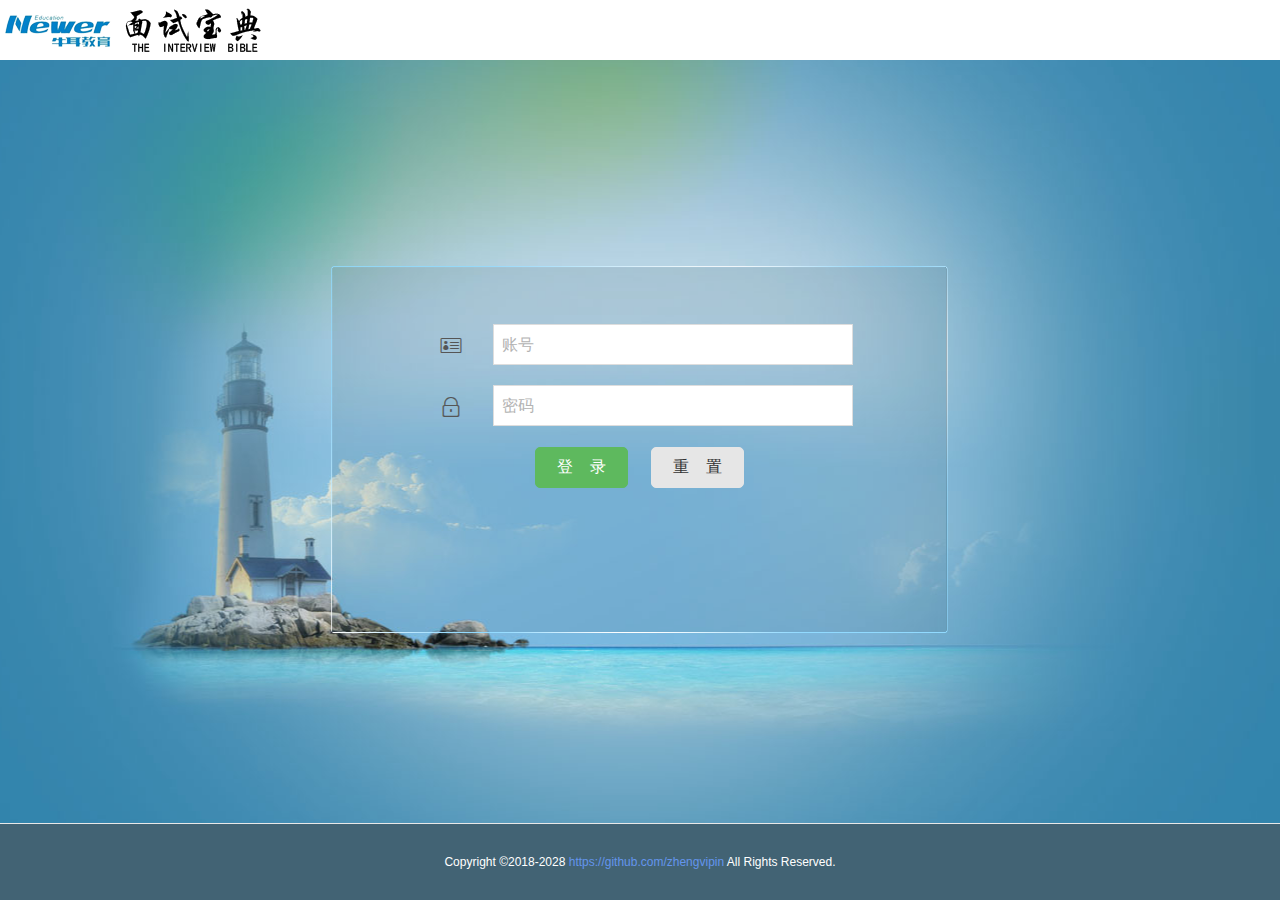
<file: springboot/src/main/resources/static/index.html>
<!doctype html>
<html lang="en">
<head>
    <meta charset="UTF-8">
    <meta name="viewport"
          content="width=device-width, user-scalable=no, initial-scale=1.0, maximum-scale=1.0, minimum-scale=1.0">
    <meta http-equiv="X-UA-Compatible" content="ie=edge">
    <title>登录界面</title>
    <link rel="shortcut icon" href="imgs/favicon.ico" type="image/x-icon">
    <link rel="stylesheet" href="lib/layui/css/layui.css">
    <link rel="stylesheet" href="lib/h-ui/css/H-ui.min.css"><!--hui前台样式-->
    <link rel="stylesheet" href="lib/h-ui.admin/css/H-ui.admin.css"><!--hui后台样式-->
    <link rel="stylesheet" href="lib/h-ui.admin/css/H-ui.login.css"><!--hui后台logo样式-->
    <link rel="stylesheet" href="lib/hui-iconfont/1.0.8/iconfont.css"><!--hui图标字体样式-->
    <link rel="stylesheet" href="lib/h-ui.admin/skin/default/skin.css" id="skin"><!--hui皮肤样式-->
</head>
<body>
<div class="header"></div>
<div class="loginWraper">
    <div id="loginform" class="loginBox">
        <form class="form form-horizontal">
            <div class="row cl">
                <label class="form-label col-xs-3"><i class="Hui-iconfont">&#xe602;</i></label>
                <div class="formControls col-xs-8">
                    <input id="username" name="username" type="text" placeholder="账号" class="input-text size-L">
                </div>
            </div>
            <div class="row cl">
                <label class="form-label col-xs-3"><i class="Hui-iconfont">&#xe60e;</i></label>
                <div class="formControls col-xs-8">
                    <input id="password" name="password" type="password" placeholder="密码" class="input-text size-L">
                </div>
            </div>
            <!--
            <div class="row cl">
                <label for="role" class="form-label col-xs-3"><i class="Hui-iconfont">&#xe611;</i></label>
                <div class="formControls col-xs-8">
                    <span class="select-box;" style="background: #f0efeb;border: none;">
                          <select class="select" size="1" id="role"
                                  style="height: 41px;width: 360px">
                            <option value="1">操作员</option>
                            <option value="1">管理员</option>
                          </select>
                    </span>
                </div>
            </div>
            -->
            <div class="row cl">
                <div class="formControls col-xs-8 col-xs-offset-2 text-c">
                    <input type="button" class="btn btn-success radius size-L"
                           value="&nbsp;登&nbsp;&nbsp;&nbsp;&nbsp;录&nbsp;" id="btnLogin">
                    &nbsp;&nbsp;&nbsp;&nbsp;
                    <input type="reset" class="btn btn-default radius size-L"
                           value="&nbsp;重&nbsp;&nbsp;&nbsp;&nbsp;置&nbsp;">
                </div>
            </div>
        </form>
    </div>
</div>
<div class="footer text-center">
    Copyright &copy;2018-2028 <a style="color: cornflowerblue" href="https://github.com/zhengvipin">https://github.com/zhengvipin</a>
    All Rights Reserved.
</div>

<script src="js/jquery.2.1.4.min.js"></script>
<script src="lib/layer/2.4/layer.js"></script>
<script>
    $('#btnLogin').click(() => {
        let username = $('#username').val();
        let password = $('#password').val();

        if ($.trim(username) === "") {
            layer.msg("请输入用户名");
            return;
        }
        if ($.trim(password) === "") {
            layer.msg("请输入密码");
            return;
        }

        $.ajax({
            type: "post",
            url: '/auth/login.action',
            data: {username: username, password: password},
            dataType: 'json',
            success: function (data) {
                if (data.code === 400) {
                    let index = layer.msg(data.message, {icon: 2});
                    setTimeout(() => {
                        layer.close(index);
                    }, 800);
                    return;
                }
                let index = layer.msg(data.message, {icon: 1});
                setTimeout(() => {
                    layer.close(index);
                    location.href = "main.html";
                }, 800);
            }
        });

    })
</script>
</body>
</html>
</file>
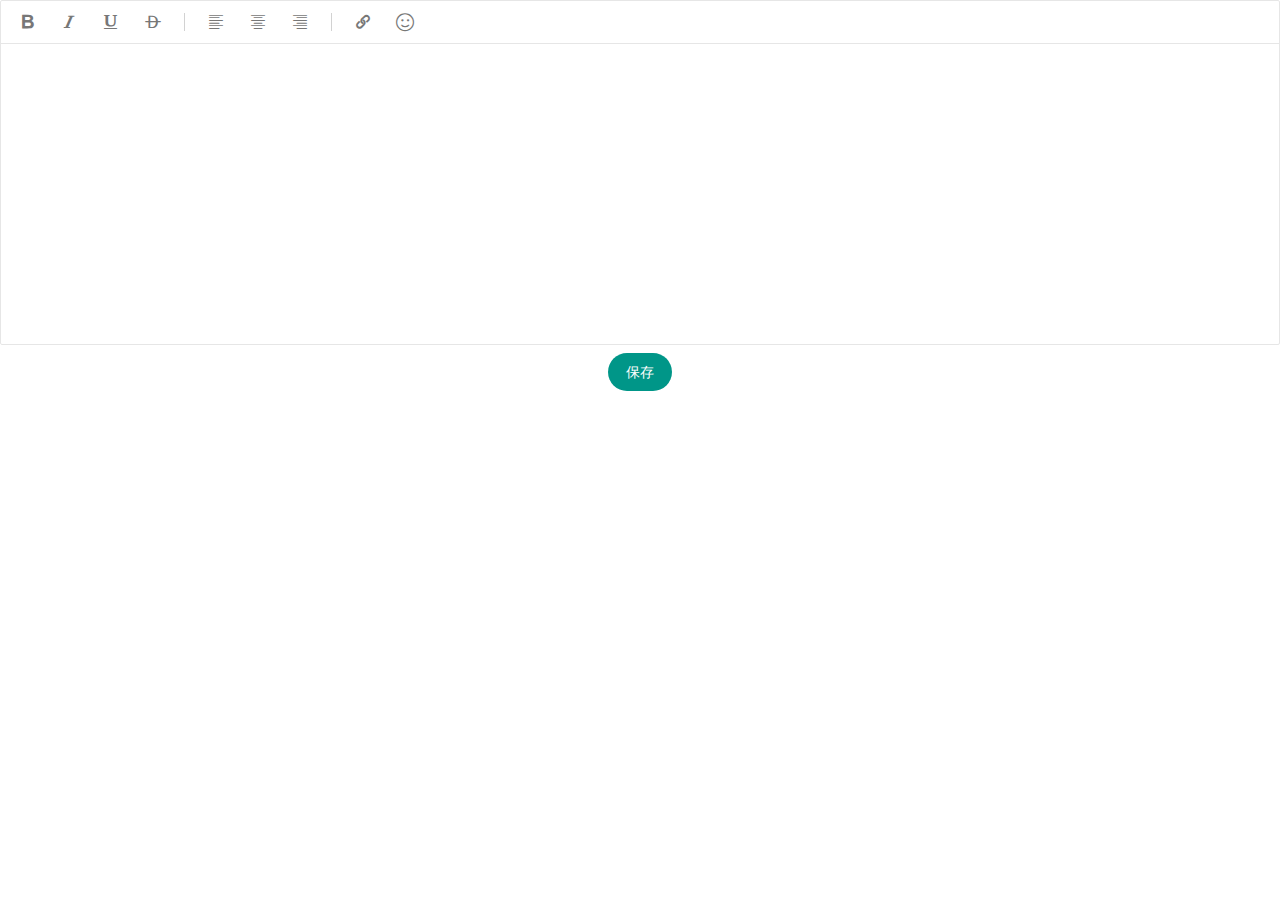
<file: springboot/src/main/resources/static/remark.html>
<!doctype html>
<html lang="en">
<head>
    <meta charset="UTF-8">
    <meta name="viewport"
          content="width=device-width, user-scalable=no, initial-scale=1.0, maximum-scale=1.0, minimum-scale=1.0">
    <meta http-equiv="X-UA-Compatible" content="ie=edge">
    <title>面试宝典</title>
    <link rel="stylesheet" href="css/bootstrap.min.css">
    <link rel="shortcut icon" href="imgs/favicon.ico" type="image/x-icon">
    <link rel="stylesheet" href="lib/layui/css/layui.css">
    <link rel="stylesheet" href="lib/hui-iconfont/1.0.8/iconfont.css">
</head>
<body>
<form class="layui-form">
    <textarea class="layui-textarea" id="remark"
              style="display: none;font-size: 16px;line-height: 30px;"></textarea>
    <div class="layui-form-item text-center">
        <button type="button" class="layui-btn-radius layui-btn mt-2" id="btnSave">保存</button>
    </div>
</form>

<script src="js/jquery.2.1.4.min.js"></script>
<script src="lib/layui/layui.js"></script>
<script src="lib/layer/2.4/layer.js"></script>
<script>
    $(window).on('load', () => {
        let remark = $('#remark', parent.document).val();
        remark = remark
            .replace(/<((\w|#){3,12})>/, '<span style="color:$1">')
            .replace(/<\/((\w|#){3,12})>/, '</span>');
        $('#remark').html(remark);
        layui.use('form');

        layui.use('layedit', function () {
            let layedit = layui.layedit;

            // 构建一个自定义编辑器
            let index = layedit.build('remark', {
                tool: ['strong', 'italic', 'underline', 'del', '|', 'left', 'center', 'right', '|', 'link', 'face']
                , height: 300
            });
            // 编辑器保存数据操作
            $('#btnSave').click(() => {
                let id = $('#id', parent.document).val();
                let remark = layedit.getContent(index);

                $.ajax({
                    type: 'post',
                    url: '/question/mark.action',
                    data: {id: id, remark: remark},
                    dataType: 'json',
                    success: (data) => {
                        //console.log(data);
                        if (data == 200) {
                            let index = parent.layer.getFrameIndex(window.name);
                            layer.msg("保存成功!", {icon: 1, time: 1000});

                            setTimeout(() => {
                                parent.location.replace(parent.location.href);
                                parent.layer.close(index)
                            }, 800)
                        }
                    }
                })
            })
        })
    });
</script>
</body>
</html>
</file>
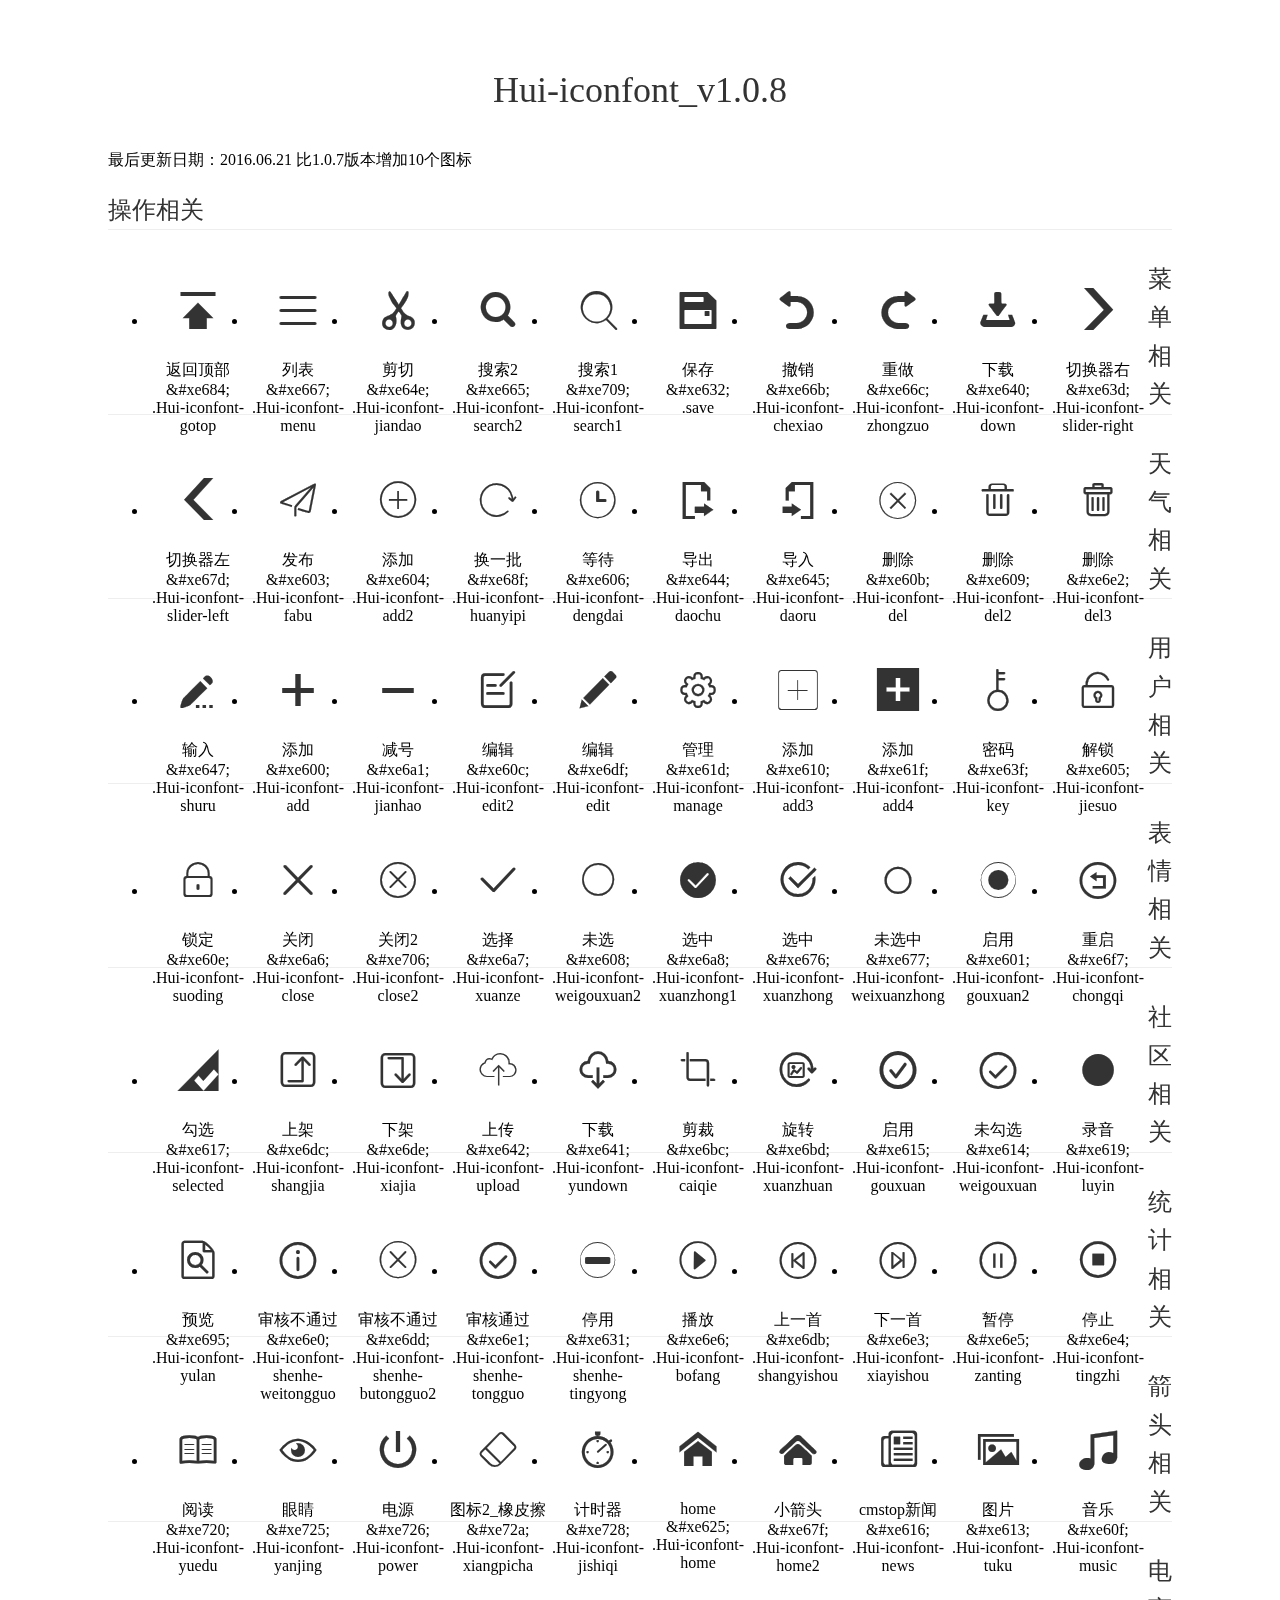
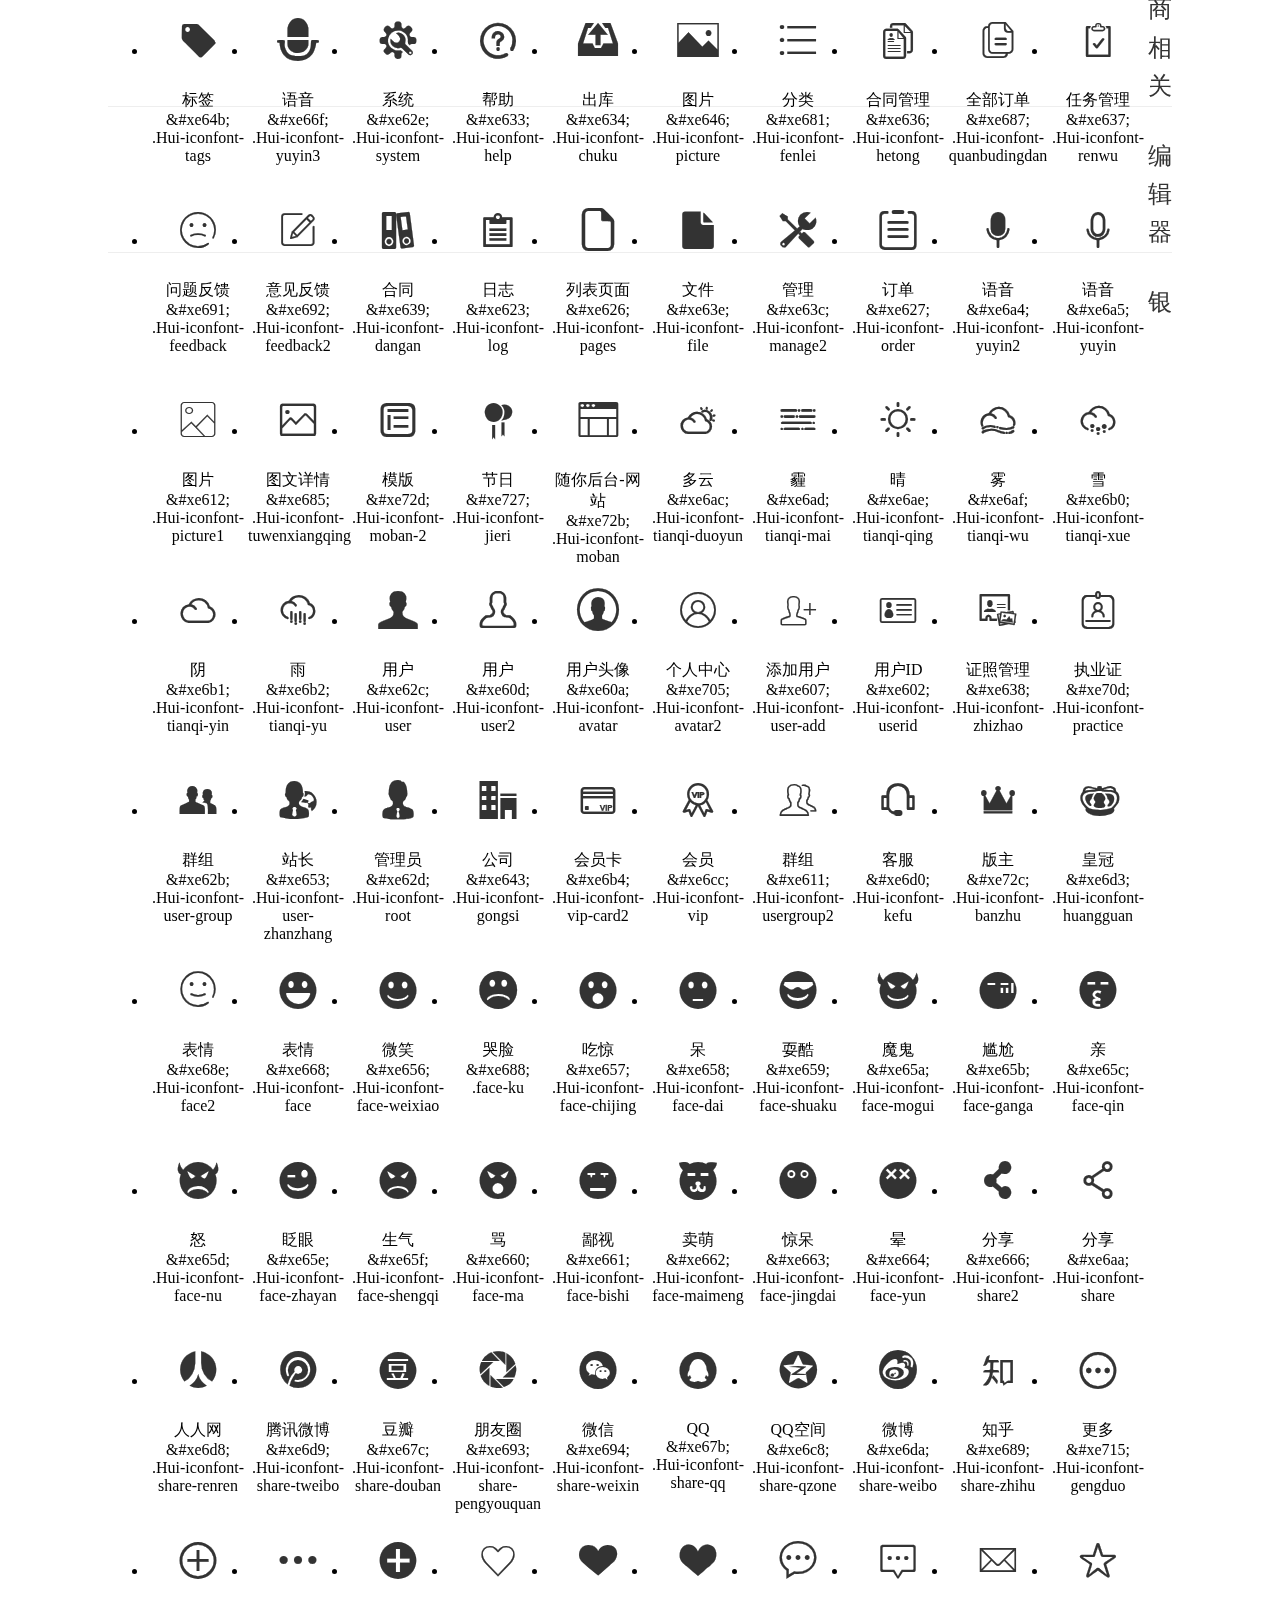
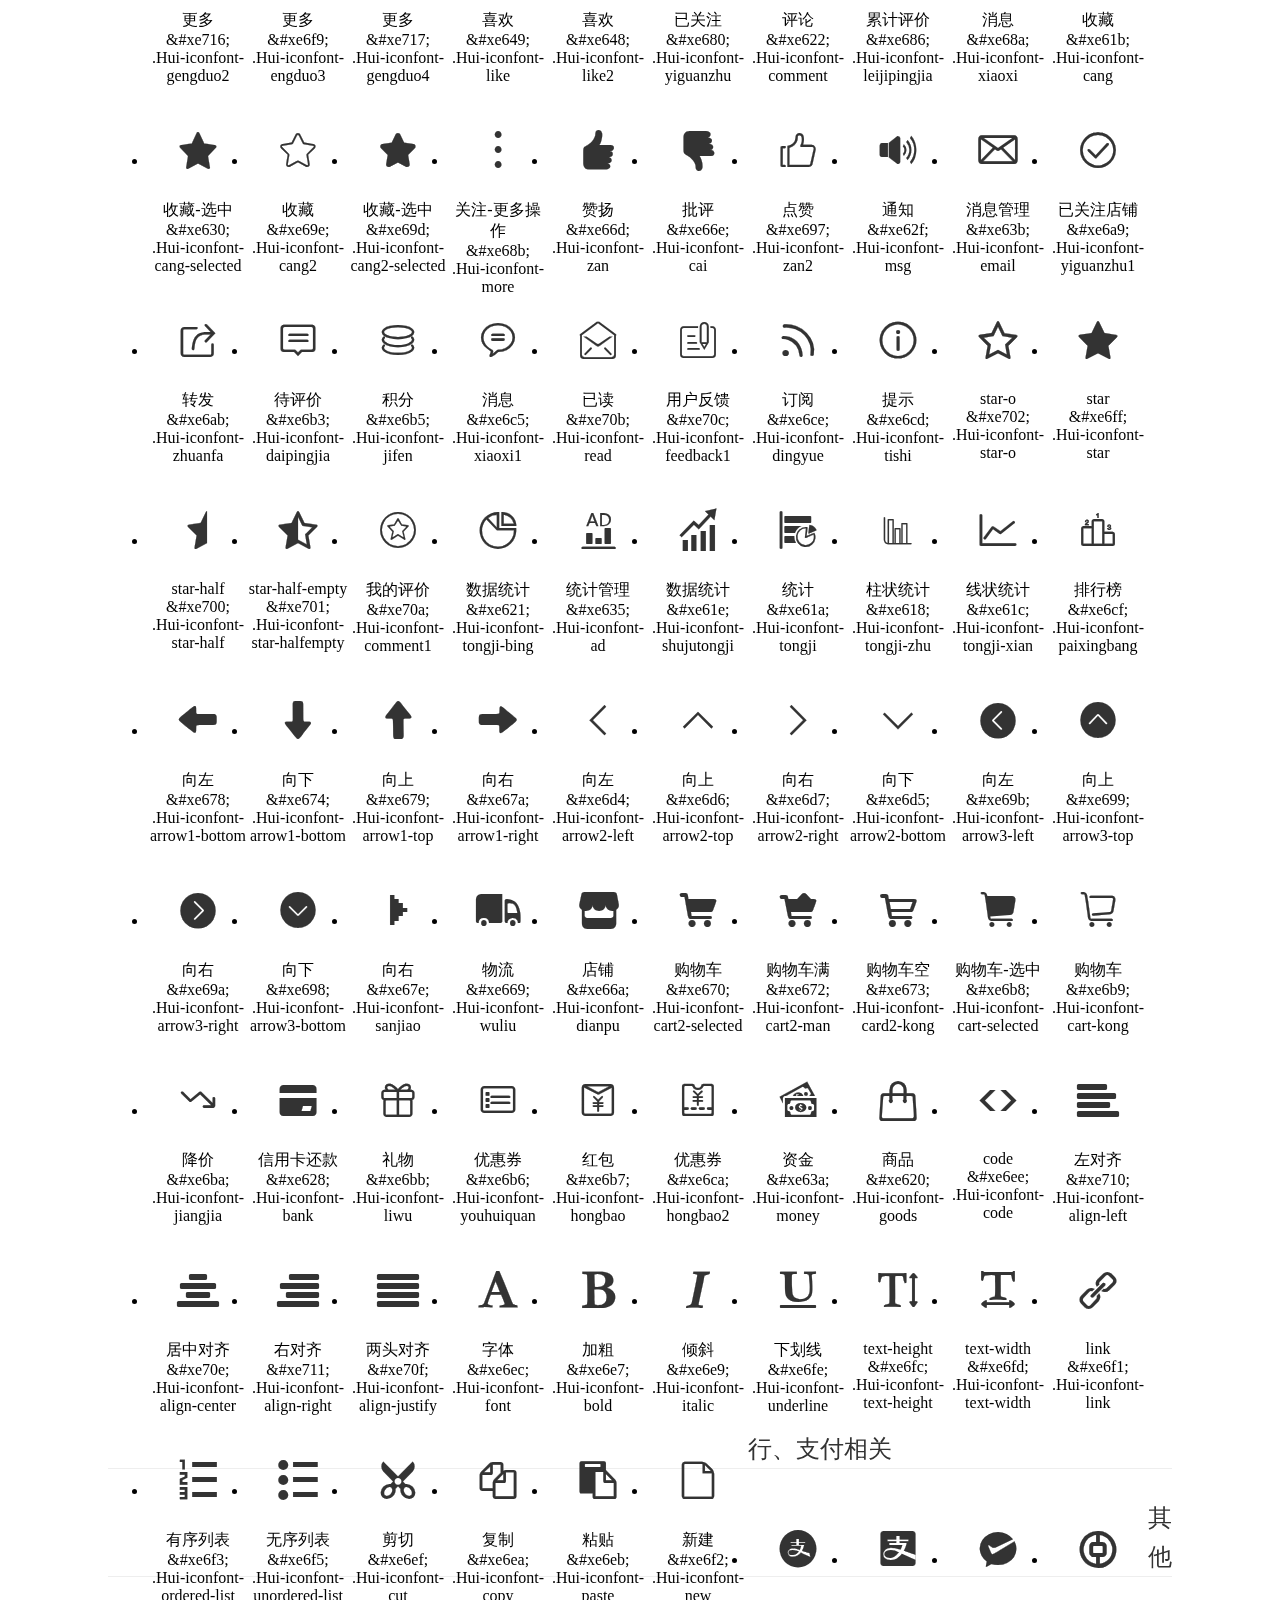
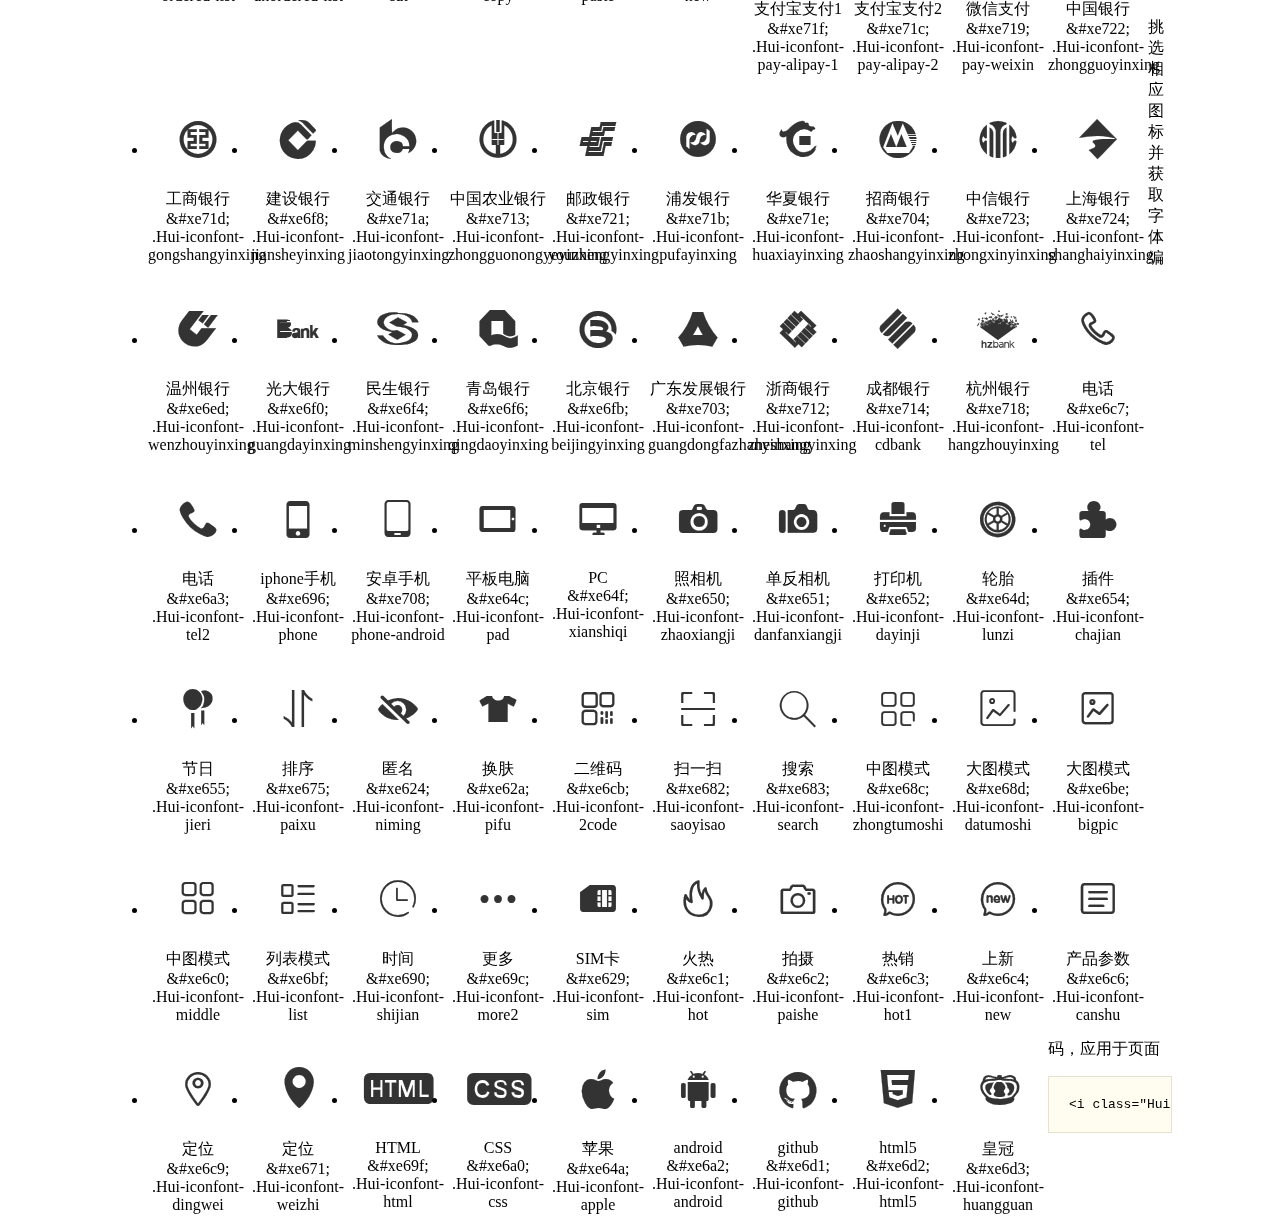
<file: springboot/src/main/resources/static/lib/hui-iconfont/1.0.8/demo.html>
<!DOCTYPE html>
<html>
<head>
<meta charset="utf-8"/>
<title>Hui-iconfont_v1.0.8</title>
<link href="http://static.h-ui.net/h-ui/css/H-ui.min.css" rel="stylesheet" type="text/css" />
<link rel="stylesheet" href="iconfont.css">
<style type="text/css">
.main {padding: 30px 100px;}
.main h1{font-size:36px; line-height:1.6; color:#333; text-align:center;margin-bottom:30px; font-weight:normal}
.main h2{ font-size:24px;line-height:1.6;color:#333;margin-bottom:30px; border-bottom: 1px solid #eee; font-weight:normal}

.helps { margin-top: 40px}
.helps pre{padding: 20px;margin: 10px 0;border: solid 1px #e7e1cd;background-color: #fffdef;overflow: auto}
.icon_lists li{float: left;width: 100px;height: 190px;text-align: center}
.icon_lists .Hui-iconfont{font-size: 42px;line-height: 100px;margin: 10px 0;color: #333;-webkit-transition: font-size 0.25s ease-out 0s;-moz-transition: font-size 0.25s ease-out 0s;transition: font-size 0.25s ease-out 0s}
.icon_lists .Hui-iconfont:hover { font-size: 100px}
</style>
</head>
<body>
<div class="main">
	<h1>Hui-iconfont_v1.0.8</h1>
	<p class="text-c c-999">最后更新日期：2016.06.21  比1.0.7版本增加10个图标</p>
	
	<h2>操作相关</h2>
	<ul class="icon_lists cl">
		<li> <i class="icon Hui-iconfont">&#xe684;</i>
			<div class="name">返回顶部</div>
			<div class="code">&amp;#xe684;</div>
			<div class="fontclass">.Hui-iconfont-gotop</div>
		</li>
		<li><i class="icon Hui-iconfont">&#xe667;</i>
            <div class="name">列表</div>
            <div class="code">&amp;#xe667;</div>
            <div class="fontclass">.Hui-iconfont-menu</div>
        </li>
		<li> <i class="icon Hui-iconfont">&#xe64e;</i>
			<div class="name">剪切</div>
			<div class="code">&amp;#xe64e;</div>
			<div class="fontclass">.Hui-iconfont-jiandao</div>
		</li>
		<li> <i class="icon Hui-iconfont">&#xe665;</i>
			<div class="name">搜索2</div>
			<div class="code">&amp;#xe665;</div>
			<div class="fontclass">.Hui-iconfont-search2</div>
		</li>
		<li>
        	<i class="icon Hui-iconfont">&#xe709;</i>
            <div class="name">搜索1</div>
            <div class="code">&amp;#xe709;</div>
            <div class="fontclass">.Hui-iconfont-search1</div>
        </li>
		<li> <i class="icon Hui-iconfont">&#xe632;</i>
			<div class="name">保存</div>
			<div class="code">&amp;#xe632;</div>
			<div class="fontclass">.save</div>
		</li>
		<li> <i class="icon Hui-iconfont">&#xe66b;</i>
			<div class="name">撤销</div>
			<div class="code">&amp;#xe66b;</div>
			<div class="fontclass">.Hui-iconfont-chexiao</div>
		</li>
		<li> <i class="icon Hui-iconfont">&#xe66c;</i>
			<div class="name">重做</div>
			<div class="code">&amp;#xe66c;</div>
			<div class="fontclass">.Hui-iconfont-zhongzuo</div>
		</li>
		<li> <i class="icon Hui-iconfont">&#xe640;</i>
			<div class="name">下载</div>
			<div class="code">&amp;#xe640;</div>
			<div class="fontclass">.Hui-iconfont-down</div>
		</li>
		<li> <i class="icon Hui-iconfont">&#xe63d;</i>
			<div class="name">切换器右</div>
			<div class="code">&amp;#xe63d;</div>
			<div class="fontclass">.Hui-iconfont-slider-right</div>
		</li>
		<li> <i class="icon Hui-iconfont">&#xe67d;</i>
			<div class="name">切换器左</div>
			<div class="code">&amp;#xe67d;</div>
			<div class="fontclass">.Hui-iconfont-slider-left</div>
		</li>
		<li> <i class="icon Hui-iconfont">&#xe603;</i>
			<div class="name">发布</div>
			<div class="code">&amp;#xe603;</div>
			<div class="fontclass">.Hui-iconfont-fabu</div>
		</li>
		<li> <i class="icon Hui-iconfont">&#xe604;</i>
			<div class="name">添加</div>
			<div class="code">&amp;#xe604;</div>
			<div class="fontclass">.Hui-iconfont-add2</div>
		</li>
		<li> <i class="icon Hui-iconfont">&#xe68f;</i>
			<div class="name">换一批</div>
			<div class="code">&amp;#xe68f;</div>
			<div class="fontclass">.Hui-iconfont-huanyipi</div>
		</li>
		<li> <i class="icon Hui-iconfont">&#xe606;</i>
			<div class="name">等待</div>
			<div class="code">&amp;#xe606;</div>
			<div class="fontclass">.Hui-iconfont-dengdai</div>
		</li>
		<li> <i class="icon Hui-iconfont">&#xe644;</i>
			<div class="name">导出</div>
			<div class="code">&amp;#xe644;</div>
			<div class="fontclass">.Hui-iconfont-daochu</div>
		</li>
		<li> <i class="icon Hui-iconfont">&#xe645;</i>
			<div class="name">导入</div>
			<div class="code">&amp;#xe645;</div>
			<div class="fontclass">.Hui-iconfont-daoru</div>
		</li>
		<li> <i class="icon Hui-iconfont">&#xe60b;</i>
			<div class="name">删除</div>
			<div class="code">&amp;#xe60b;</div>
			<div class="fontclass">.Hui-iconfont-del</div>
		</li>
		<li> <i class="icon Hui-iconfont">&#xe609;</i>
			<div class="name">删除</div>
			<div class="code">&amp;#xe609;</div>
			<div class="fontclass">.Hui-iconfont-del2</div>
		</li>
		<li> <i class="icon Hui-iconfont">&#xe6e2;</i>
			<div class="name">删除</div>
			<div class="code">&amp;#xe6e2;</div>
			<div class="fontclass">.Hui-iconfont-del3</div>
		</li>
		<li> <i class="icon Hui-iconfont">&#xe647;</i>
			<div class="name">输入</div>
			<div class="code">&amp;#xe647;</div>
			<div class="fontclass">.Hui-iconfont-shuru</div>
		</li>
		<li> <i class="icon Hui-iconfont">&#xe600;</i>
			<div class="name">添加</div>
			<div class="code">&amp;#xe600;</div>
			<div class="fontclass">.Hui-iconfont-add</div>
		</li>
		<li> <i class="icon Hui-iconfont">&#xe6a1;</i>
			<div class="name">减号</div>
			<div class="code">&amp;#xe6a1;</div>
			<div class="fontclass">.Hui-iconfont-jianhao</div>
		</li>
		<li> <i class="icon Hui-iconfont">&#xe60c;</i>
			<div class="name">编辑</div>
			<div class="code">&amp;#xe60c;</div>
			<div class="fontclass">.Hui-iconfont-edit2</div>
		</li>
		<li> <i class="icon Hui-iconfont">&#xe6df;</i>
			<div class="name">编辑</div>
			<div class="code">&amp;#xe6df;</div>
			<div class="fontclass">.Hui-iconfont-edit</div>
		</li>
		<li> <i class="icon Hui-iconfont">&#xe61d;</i>
			<div class="name">管理</div>
			<div class="code">&amp;#xe61d;</div>
			<div class="fontclass">.Hui-iconfont-manage</div>
		</li>
		<li> <i class="icon Hui-iconfont">&#xe610;</i>
			<div class="name">添加</div>
			<div class="code">&amp;#xe610;</div>
			<div class="fontclass">.Hui-iconfont-add3</div>
		</li>
		<li> <i class="icon Hui-iconfont">&#xe61f;</i>
			<div class="name">添加</div>
			<div class="code">&amp;#xe61f;</div>
			<div class="fontclass">.Hui-iconfont-add4</div>
		</li>
		<li> <i class="icon Hui-iconfont">&#xe63f;</i>
			<div class="name">密码</div>
			<div class="code">&amp;#xe63f;</div>
			<div class="fontclass">.Hui-iconfont-key</div>
		</li>
		<li> <i class="icon Hui-iconfont">&#xe605;</i>
			<div class="name">解锁</div>
			<div class="code">&amp;#xe605;</div>
			<div class="fontclass">.Hui-iconfont-jiesuo</div>
		</li>
		<li> <i class="icon Hui-iconfont">&#xe60e;</i>
			<div class="name">锁定</div>
			<div class="code">&amp;#xe60e;</div>
			<div class="fontclass">.Hui-iconfont-suoding</div>
		</li>
		<li> <i class="icon Hui-iconfont">&#xe6a6;</i>
			<div class="name">关闭</div>
			<div class="code">&amp;#xe6a6;</div>
			<div class="fontclass">.Hui-iconfont-close</div>
		</li>
		<li>
        	<i class="icon Hui-iconfont">&#xe706;</i>
            <div class="name">关闭2</div>
            <div class="code">&amp;#xe706;</div>
            <div class="fontclass">.Hui-iconfont-close2</div>
        </li>
		<li> <i class="icon Hui-iconfont">&#xe6a7;</i>
			<div class="name">选择</div>
			<div class="code">&amp;#xe6a7;</div>
			<div class="fontclass">.Hui-iconfont-xuanze</div>
		</li>
		<li> <i class="icon Hui-iconfont">&#xe608;</i>
			<div class="name">未选</div>
			<div class="code">&amp;#xe608;</div>
			<div class="fontclass">.Hui-iconfont-weigouxuan2</div>
		</li>
		<li> <i class="icon Hui-iconfont">&#xe6a8;</i>
			<div class="name">选中</div>
			<div class="code">&amp;#xe6a8;</div>
			<div class="fontclass">.Hui-iconfont-xuanzhong1</div>
		</li>
		<li> <i class="icon Hui-iconfont">&#xe676;</i>
			<div class="name">选中</div>
			<div class="code">&amp;#xe676;</div>
			<div class="fontclass">.Hui-iconfont-xuanzhong</div>
		</li>
		<li> <i class="icon Hui-iconfont">&#xe677;</i>
			<div class="name">未选中</div>
			<div class="code">&amp;#xe677;</div>
			<div class="fontclass">.Hui-iconfont-weixuanzhong</div>
		</li>
		<li> <i class="icon Hui-iconfont">&#xe601;</i>
			<div class="name">启用</div>
			<div class="code">&amp;#xe601;</div>
			<div class="fontclass">.Hui-iconfont-gouxuan2</div>
		</li>
		<li> <i class="icon Hui-iconfont">&#xe6f7;</i>
			<div class="name">重启</div>
			<div class="code">&amp;#xe6f7;</div>
			<div class="fontclass">.Hui-iconfont-chongqi</div>
		</li>
		<li> <i class="icon Hui-iconfont">&#xe617;</i>
			<div class="name">勾选</div>
			<div class="code">&amp;#xe617;</div>
			<div class="fontclass">.Hui-iconfont-selected</div>
		</li>
		<li> <i class="icon Hui-iconfont">&#xe6dc;</i>
			<div class="name">上架</div>
			<div class="code">&amp;#xe6dc;</div>
			<div class="fontclass">.Hui-iconfont-shangjia</div>
		</li>
		<li> <i class="icon Hui-iconfont">&#xe6de;</i>
			<div class="name">下架</div>
			<div class="code">&amp;#xe6de;</div>
			<div class="fontclass">.Hui-iconfont-xiajia</div>
		</li>
		<li> <i class="icon Hui-iconfont">&#xe642;</i>
			<div class="name">上传</div>
			<div class="code">&amp;#xe642;</div>
			<div class="fontclass">.Hui-iconfont-upload</div>
		</li>
		<li> <i class="icon Hui-iconfont">&#xe641;</i>
			<div class="name">下载</div>
			<div class="code">&amp;#xe641;</div>
			<div class="fontclass">.Hui-iconfont-yundown</div>
		</li>
		<li> <i class="icon Hui-iconfont">&#xe6bc;</i>
			<div class="name">剪裁</div>
			<div class="code">&amp;#xe6bc;</div>
			<div class="fontclass">.Hui-iconfont-caiqie</div>
		</li>
		<li> <i class="icon Hui-iconfont">&#xe6bd;</i>
			<div class="name">旋转</div>
			<div class="code">&amp;#xe6bd;</div>
			<div class="fontclass">.Hui-iconfont-xuanzhuan</div>
		</li>
		<li> <i class="icon Hui-iconfont">&#xe615;</i>
			<div class="name">启用</div>
			<div class="code">&amp;#xe615;</div>
			<div class="fontclass">.Hui-iconfont-gouxuan</div>
		</li>
		<li> <i class="icon Hui-iconfont">&#xe6e1;</i>
			<div class="name">未勾选</div>
			<div class="code">&amp;#xe614;</div>
			<div class="fontclass">.Hui-iconfont-weigouxuan</div>
		</li>
		<li> <i class="icon Hui-iconfont">&#xe619;</i>
			<div class="name">录音</div>
			<div class="code">&amp;#xe619;</div>
			<div class="fontclass">.Hui-iconfont-luyin</div>
		</li>
		
		<li> <i class="icon Hui-iconfont">&#xe695;</i>
			<div class="name">预览</div>
			<div class="code">&amp;#xe695;</div>
			<div class="fontclass">.Hui-iconfont-yulan</div>
		</li>
		<li> <i class="icon Hui-iconfont">&#xe6e0;</i>
			<div class="name">审核不通过</div>
			<div class="code">&amp;#xe6e0;</div>
			<div class="fontclass">.Hui-iconfont-shenhe-weitongguo</div>
		</li>
		<li> <i class="icon Hui-iconfont">&#xe6dd;</i>
			<div class="name">审核不通过</div>
			<div class="code">&amp;#xe6dd;</div>
			<div class="fontclass">.Hui-iconfont-shenhe-butongguo2</div>
		</li>
		<li> <i class="icon Hui-iconfont">&#xe6e1;</i>
			<div class="name">审核通过</div>
			<div class="code">&amp;#xe6e1;</div>
			<div class="fontclass">.Hui-iconfont-shenhe-tongguo</div>
		</li>
		<li>
			<i class="icon Hui-iconfont">&#xe631;</i>
			<div class="name">停用</div>
			<div class="code">&amp;#xe631;</div>
			<div class="fontclass">.Hui-iconfont-shenhe-tingyong</div>
		</li>
		<li>
            <i class="icon Hui-iconfont">&#xe6e6;</i>
            <div class="name">播放</div>
            <div class="code">&amp;#xe6e6;</div>
            <div class="fontclass">.Hui-iconfont-bofang</div>
        </li>
        <li>
        	<i class="icon Hui-iconfont">&#xe6db;</i>
            <div class="name">上一首</div>
            <div class="code">&amp;#xe6db;</div>
            <div class="fontclass">.Hui-iconfont-shangyishou</div>
        </li>
        <li>
        	<i class="icon Hui-iconfont">&#xe6e3;</i>
            <div class="name">下一首</div>
            <div class="code">&amp;#xe6e3;</div>
            <div class="fontclass">.Hui-iconfont-xiayishou</div>
        </li>
        <li>
        	<i class="icon Hui-iconfont">&#xe6e5;</i>
            <div class="name">暂停</div>
            <div class="code">&amp;#xe6e5;</div>
            <div class="fontclass">.Hui-iconfont-zanting</div>
        </li>
        <li>
        	<i class="icon Hui-iconfont">&#xe6e4;</i>
            <div class="name">停止</div>
            <div class="code">&amp;#xe6e4;</div>
            <div class="fontclass">.Hui-iconfont-tingzhi</div>
        </li>
		<li>
			<i class="icon Hui-iconfont">&#xe720;</i>
			<div class="name">阅读</div>
			<div class="code">&amp;#xe720;</div>
			<div class="fontclass">.Hui-iconfont-yuedu</div>
		</li>
		<li>
			<i class="icon Hui-iconfont">&#xe725;</i>
			<div class="name">眼睛</div>
			<div class="code">&amp;#xe725;</div>
			<div class="fontclass">.Hui-iconfont-yanjing</div>
		</li>
		<li>
			<i class="icon Hui-iconfont">&#xe726;</i>
			<div class="name">电源</div>
			<div class="code">&amp;#xe726;</div>
			<div class="fontclass">.Hui-iconfont-power</div>
		</li>
		<li>
			<i class="icon Hui-iconfont">&#xe72a;</i>
			<div class="name">图标2_橡皮擦</div>
			<div class="code">&amp;#xe72a;</div>
			<div class="fontclass">.Hui-iconfont-xiangpicha</div>
		</li>
		<li>
			<i class="icon Hui-iconfont">&#xe728;</i>
			<div class="name">计时器</div>
			<div class="code">&amp;#xe728;</div>
			<div class="fontclass">.Hui-iconfont-jishiqi</div>
		</li>
		
	</ul>
	<h2>菜单相关</h2>
	<ul class="icon_lists cl">
		<li> <i class="icon Hui-iconfont">&#xe625;</i>
			<div class="name">home</div>
			<div class="code">&amp;#xe625;</div>
			<div class="fontclass">.Hui-iconfont-home</div>
		</li>
		<li> <i class="icon Hui-iconfont">&#xe67f;</i>
			<div class="name">小箭头</div>
			<div class="code">&amp;#xe67f;</div>
			<div class="fontclass">.Hui-iconfont-home2</div>
		</li>
		<li> <i class="icon Hui-iconfont">&#xe616;</i>
			<div class="name">cmstop新闻</div>
			<div class="code">&amp;#xe616;</div>
			<div class="fontclass">.Hui-iconfont-news</div>
		</li>
		<li> <i class="icon Hui-iconfont">&#xe613;</i>
			<div class="name">图片</div>
			<div class="code">&amp;#xe613;</div>
			<div class="fontclass">.Hui-iconfont-tuku</div>
		</li>
		<li> <i class="icon Hui-iconfont">&#xe60f;</i>
			<div class="name">音乐</div>
			<div class="code">&amp;#xe60f;</div>
			<div class="fontclass">.Hui-iconfont-music</div>
		</li>
		<li> <i class="icon Hui-iconfont">&#xe64b;</i>
			<div class="name">标签</div>
			<div class="code">&amp;#xe64b;</div>
			<div class="fontclass">.Hui-iconfont-tags</div>
		</li>
		<li> <i class="icon Hui-iconfont">&#xe66f;</i>
			<div class="name">语音</div>
			<div class="code">&amp;#xe66f;</div>
			<div class="fontclass">.Hui-iconfont-yuyin3</div>
		</li>
		<li> <i class="icon Hui-iconfont">&#xe62e;</i>
			<div class="name">系统</div>
			<div class="code">&amp;#xe62e;</div>
			<div class="fontclass">.Hui-iconfont-system</div>
		</li>
		<li> <i class="icon Hui-iconfont">&#xe633;</i>
			<div class="name">帮助</div>
			<div class="code">&amp;#xe633;</div>
			<div class="fontclass">.Hui-iconfont-help</div>
		</li>
		<li> <i class="icon Hui-iconfont">&#xe634;</i>
			<div class="name">出库</div>
			<div class="code">&amp;#xe634;</div>
			<div class="fontclass">.Hui-iconfont-chuku</div>
		</li>
		<li> <i class="icon Hui-iconfont">&#xe646;</i>
			<div class="name">图片</div>
			<div class="code">&amp;#xe646;</div>
			<div class="fontclass">.Hui-iconfont-picture</div>
		</li>
		<li> <i class="icon Hui-iconfont">&#xe681;</i>
			<div class="name">分类</div>
			<div class="code">&amp;#xe681;</div>
			<div class="fontclass">.Hui-iconfont-fenlei</div>
		</li>
		<li> <i class="icon Hui-iconfont">&#xe636;</i>
			<div class="name">合同管理</div>
			<div class="code">&amp;#xe636;</div>
			<div class="fontclass">.Hui-iconfont-hetong</div>
		</li>
		<li> <i class="icon Hui-iconfont">&#xe687;</i>
			<div class="name">全部订单</div>
			<div class="code">&amp;#xe687;</div>
			<div class="fontclass">.Hui-iconfont-quanbudingdan</div>
		</li>
		<li> <i class="icon Hui-iconfont">&#xe637;</i>
			<div class="name">任务管理</div>
			<div class="code">&amp;#xe637;</div>
			<div class="fontclass">.Hui-iconfont-renwu</div>
		</li>
		<li> <i class="icon Hui-iconfont">&#xe691;</i>
			<div class="name">问题反馈</div>
			<div class="code">&amp;#xe691;</div>
			<div class="fontclass">.Hui-iconfont-feedback</div>
		</li>
		<li> <i class="icon Hui-iconfont">&#xe692;</i>
			<div class="name">意见反馈</div>
			<div class="code">&amp;#xe692;</div>
			<div class="fontclass">.Hui-iconfont-feedback2</div>
		</li>
		<li> <i class="icon Hui-iconfont">&#xe639;</i>
			<div class="name">合同</div>
			<div class="code">&amp;#xe639;</div>
			<div class="fontclass">.Hui-iconfont-dangan</div>
		</li>
		<li> <i class="icon Hui-iconfont">&#xe623;</i>
			<div class="name">日志</div>
			<div class="code">&amp;#xe623;</div>
			<div class="fontclass">.Hui-iconfont-log</div>
		</li>
		<li> <i class="icon Hui-iconfont">&#xe626;</i>
			<div class="name">列表页面</div>
			<div class="code">&amp;#xe626;</div>
			<div class="fontclass">.Hui-iconfont-pages</div>
		</li>
		<li> <i class="icon Hui-iconfont">&#xe63e;</i>
			<div class="name">文件</div>
			<div class="code">&amp;#xe63e;</div>
			<div class="fontclass">.Hui-iconfont-file</div>
		</li>
		<li> <i class="icon Hui-iconfont">&#xe63c;</i>
			<div class="name">管理</div>
			<div class="code">&amp;#xe63c;</div>
			<div class="fontclass">.Hui-iconfont-manage2</div>
		</li>
		<li> <i class="icon Hui-iconfont">&#xe627;</i>
			<div class="name">订单</div>
			<div class="code">&amp;#xe627;</div>
			<div class="fontclass">.Hui-iconfont-order</div>
		</li>
		<li> <i class="icon Hui-iconfont">&#xe6a4;</i>
			<div class="name">语音</div>
			<div class="code">&amp;#xe6a4;</div>
			<div class="fontclass">.Hui-iconfont-yuyin2</div>
		</li>
		<li> <i class="icon Hui-iconfont">&#xe6a5;</i>
			<div class="name">语音</div>
			<div class="code">&amp;#xe6a5;</div>
			<div class="fontclass">.Hui-iconfont-yuyin</div>
		</li>
		<li> <i class="icon Hui-iconfont">&#xe612;</i>
			<div class="name">图片</div>
			<div class="code">&amp;#xe612;</div>
			<div class="fontclass">.Hui-iconfont-picture1</div>
		</li>
		<li> <i class="icon Hui-iconfont">&#xe685;</i>
			<div class="name">图文详情</div>
			<div class="code">&amp;#xe685;</div>
			<div class="fontclass">.Hui-iconfont-tuwenxiangqing</div>
		</li>
		<li>
			<i class="icon Hui-iconfont">&#xe72d;</i>
			<div class="name">模版</div>
			<div class="code">&amp;#xe72d;</div>
			<div class="fontclass">.Hui-iconfont-moban-2</div>
		</li>
		<li>
			<i class="icon Hui-iconfont">&#xe727;</i>
			<div class="name">节日</div>
			<div class="code">&amp;#xe727;</div>
			<div class="fontclass">.Hui-iconfont-jieri</div>
		</li>
		<li>
			<i class="icon Hui-iconfont">&#xe72b;</i>
			<div class="name">随你后台-网站</div>
			<div class="code">&amp;#xe72b;</div>
			<div class="fontclass">.Hui-iconfont-moban</div>
		</li>
	</ul>
	<h2>天气相关</h2>
	<ul class="icon_lists cl">
		<li> <i class="icon Hui-iconfont">&#xe6ac;</i>
			<div class="name">多云</div>
			<div class="code">&amp;#xe6ac;</div>
			<div class="fontclass">.Hui-iconfont-tianqi-duoyun</div>
		</li>
		<li> <i class="icon Hui-iconfont">&#xe6ad;</i>
			<div class="name">霾</div>
			<div class="code">&amp;#xe6ad;</div>
			<div class="fontclass">.Hui-iconfont-tianqi-mai</div>
		</li>
		<li> <i class="icon Hui-iconfont">&#xe6ae;</i>
			<div class="name">晴</div>
			<div class="code">&amp;#xe6ae;</div>
			<div class="fontclass">.Hui-iconfont-tianqi-qing</div>
		</li>
		<li> <i class="icon Hui-iconfont">&#xe6af;</i>
			<div class="name">雾</div>
			<div class="code">&amp;#xe6af;</div>
			<div class="fontclass">.Hui-iconfont-tianqi-wu</div>
		</li>
		<li> <i class="icon Hui-iconfont">&#xe6b0;</i>
			<div class="name">雪</div>
			<div class="code">&amp;#xe6b0;</div>
			<div class="fontclass">.Hui-iconfont-tianqi-xue</div>
		</li>
		<li> <i class="icon Hui-iconfont">&#xe6b1;</i>
			<div class="name">阴</div>
			<div class="code">&amp;#xe6b1;</div>
			<div class="fontclass">.Hui-iconfont-tianqi-yin</div>
		</li>
		<li> <i class="icon Hui-iconfont">&#xe6b2;</i>
			<div class="name">雨</div>
			<div class="code">&amp;#xe6b2;</div>
			<div class="fontclass">.Hui-iconfont-tianqi-yu</div>
		</li>
	</ul>
	<h2>用户相关</h2>
	<ul class="icon_lists cl">
		<li> <i class="icon Hui-iconfont">&#xe62c;</i>
			<div class="name">用户</div>
			<div class="code">&amp;#xe62c;</div>
			<div class="fontclass">.Hui-iconfont-user</div>
		</li>
		<li> <i class="icon Hui-iconfont">&#xe60d;</i>
			<div class="name">用户</div>
			<div class="code">&amp;#xe60d;</div>
			<div class="fontclass">.Hui-iconfont-user2</div>
		</li>
		<li> <i class="icon Hui-iconfont">&#xe60a;</i>
			<div class="name">用户头像</div>
			<div class="code">&amp;#xe60a;</div>
			<div class="fontclass">.Hui-iconfont-avatar</div>
		</li>
		<li>
        	<i class="icon Hui-iconfont">&#xe705;</i>
            <div class="name">个人中心</div>
            <div class="code">&amp;#xe705;</div>
            <div class="fontclass">.Hui-iconfont-avatar2</div>
        </li>
		<li> <i class="icon Hui-iconfont">&#xe607;</i>
			<div class="name">添加用户</div>
			<div class="code">&amp;#xe607;</div>
			<div class="fontclass">.Hui-iconfont-user-add</div>
		</li>
		<li> <i class="icon Hui-iconfont">&#xe602;</i>
			<div class="name">用户ID</div>
			<div class="code">&amp;#xe602;</div>
			<div class="fontclass">.Hui-iconfont-userid</div>
		</li>
		<li> <i class="icon Hui-iconfont">&#xe638;</i>
			<div class="name">证照管理</div>
			<div class="code">&amp;#xe638;</div>
			<div class="fontclass">.Hui-iconfont-zhizhao</div>
		</li>
		<li>
        	<i class="icon Hui-iconfont">&#xe70d;</i>
            <div class="name">执业证</div>
            <div class="code">&amp;#xe70d;</div>
            <div class="fontclass">.Hui-iconfont-practice</div>
        </li>
		<li> <i class="icon Hui-iconfont">&#xe62b;</i>
			<div class="name">群组</div>
			<div class="code">&amp;#xe62b;</div>
			<div class="fontclass">.Hui-iconfont-user-group</div>
		</li>
		<li> <i class="icon Hui-iconfont">&#xe653;</i>
			<div class="name">站长</div>
			<div class="code">&amp;#xe653;</div>
			<div class="fontclass">.Hui-iconfont-user-zhanzhang</div>
		</li>
		<li> <i class="icon Hui-iconfont">&#xe62d;</i>
			<div class="name">管理员</div>
			<div class="code">&amp;#xe62d;</div>
			<div class="fontclass">.Hui-iconfont-root</div>
		</li>
		<li> <i class="icon Hui-iconfont">&#xe643;</i>
			<div class="name">公司</div>
			<div class="code">&amp;#xe643;</div>
			<div class="fontclass">.Hui-iconfont-gongsi</div>
		</li>
		<li> <i class="icon Hui-iconfont">&#xe6b4;</i>
			<div class="name">会员卡</div>
			<div class="code">&amp;#xe6b4;</div>
			<div class="fontclass">.Hui-iconfont-vip-card2</div>
		</li>
		<li> <i class="icon Hui-iconfont">&#xe6cc;</i>
			<div class="name">会员</div>
			<div class="code">&amp;#xe6cc;</div>
			<div class="fontclass">.Hui-iconfont-vip</div>
		</li>
		<li> <i class="icon Hui-iconfont">&#xe611;</i>
			<div class="name">群组</div>
			<div class="code">&amp;#xe611;</div>
			<div class="fontclass">.Hui-iconfont-usergroup2</div>
		</li>
		<li> <i class="icon Hui-iconfont">&#xe6d0;</i>
			<div class="name">客服</div>
			<div class="code">&amp;#xe6d0;</div>
			<div class="fontclass">.Hui-iconfont-kefu</div>
		</li>
		<li>
			<i class="icon Hui-iconfont">&#xe72c;</i>
			<div class="name">版主</div>
			<div class="code">&amp;#xe72c;</div>
			<div class="fontclass">.Hui-iconfont-banzhu</div>
		</li>
		<li>
			<i class="icon Hui-iconfont">&#xe6d3;</i>
			<div class="name">皇冠</div>
			<div class="code">&amp;#xe6d3;</div>
			<div class="fontclass">.Hui-iconfont-huangguan</div>
		</li>
	</ul>
	<h2>表情相关</h2>
	<ul class="icon_lists cl">
		<li> <i class="icon Hui-iconfont">&#xe68e;</i>
			<div class="name">表情</div>
			<div class="code">&amp;#xe68e;</div>
			<div class="fontclass">.Hui-iconfont-face2</div>
		</li>
		<li> <i class="icon Hui-iconfont">&#xe668;</i>
			<div class="name">表情</div>
			<div class="code">&amp;#xe668;</div>
			<div class="fontclass">.Hui-iconfont-face</div>
		</li>
		<li> <i class="icon Hui-iconfont">&#xe656;</i>
			<div class="name">微笑</div>
			<div class="code">&amp;#xe656;</div>
			<div class="fontclass">.Hui-iconfont-face-weixiao</div>
		</li>
		<li> <i class="icon Hui-iconfont">&#xe688;</i>
			<div class="name">哭脸</div>
			<div class="code">&amp;#xe688;</div>
			<div class="fontclass">.face-ku</div>
		</li>
		<li> <i class="icon Hui-iconfont">&#xe657;</i>
			<div class="name">吃惊</div>
			<div class="code">&amp;#xe657;</div>
			<div class="fontclass">.Hui-iconfont-face-chijing</div>
		</li>
		<li> <i class="icon Hui-iconfont">&#xe658;</i>
			<div class="name">呆</div>
			<div class="code">&amp;#xe658;</div>
			<div class="fontclass">.Hui-iconfont-face-dai</div>
		</li>
		<li> <i class="icon Hui-iconfont">&#xe659;</i>
			<div class="name">耍酷</div>
			<div class="code">&amp;#xe659;</div>
			<div class="fontclass">.Hui-iconfont-face-shuaku</div>
		</li>
		<li> <i class="icon Hui-iconfont">&#xe65a;</i>
			<div class="name">魔鬼</div>
			<div class="code">&amp;#xe65a;</div>
			<div class="fontclass">.Hui-iconfont-face-mogui</div>
		</li>
		<li> <i class="icon Hui-iconfont">&#xe65b;</i>
			<div class="name">尴尬</div>
			<div class="code">&amp;#xe65b;</div>
			<div class="fontclass">.Hui-iconfont-face-ganga</div>
		</li>
		<li> <i class="icon Hui-iconfont">&#xe65c;</i>
			<div class="name">亲</div>
			<div class="code">&amp;#xe65c;</div>
			<div class="fontclass">.Hui-iconfont-face-qin</div>
		</li>
		<li> <i class="icon Hui-iconfont">&#xe65d;</i>
			<div class="name">怒</div>
			<div class="code">&amp;#xe65d;</div>
			<div class="fontclass">.Hui-iconfont-face-nu</div>
		</li>
		<li> <i class="icon Hui-iconfont">&#xe65e;</i>
			<div class="name">眨眼</div>
			<div class="code">&amp;#xe65e;</div>
			<div class="fontclass">.Hui-iconfont-face-zhayan</div>
		</li>
		<li> <i class="icon Hui-iconfont">&#xe65f;</i>
			<div class="name">生气</div>
			<div class="code">&amp;#xe65f;</div>
			<div class="fontclass">.Hui-iconfont-face-shengqi</div>
		</li>
		<li> <i class="icon Hui-iconfont">&#xe660;</i>
			<div class="name">骂</div>
			<div class="code">&amp;#xe660;</div>
			<div class="fontclass">.Hui-iconfont-face-ma</div>
		</li>
		<li> <i class="icon Hui-iconfont">&#xe661;</i>
			<div class="name">鄙视</div>
			<div class="code">&amp;#xe661;</div>
			<div class="fontclass">.Hui-iconfont-face-bishi</div>
		</li>
		<li> <i class="icon Hui-iconfont">&#xe662;</i>
			<div class="name">卖萌</div>
			<div class="code">&amp;#xe662;</div>
			<div class="fontclass">.Hui-iconfont-face-maimeng</div>
		</li>
		<li> <i class="icon Hui-iconfont">&#xe663;</i>
			<div class="name">惊呆</div>
			<div class="code">&amp;#xe663;</div>
			<div class="fontclass">.Hui-iconfont-face-jingdai</div>
		</li>
		<li> <i class="icon Hui-iconfont">&#xe664;</i>
			<div class="name">晕</div>
			<div class="code">&amp;#xe664;</div>
			<div class="fontclass">.Hui-iconfont-face-yun</div>
		</li>
	</ul>
	<h2>社区相关</h2>
	<ul class="icon_lists cl">
		<li> <i class="icon Hui-iconfont">&#xe666;</i>
			<div class="name">分享</div>
			<div class="code">&amp;#xe666;</div>
			<div class="fontclass">.Hui-iconfont-share2</div>
		</li>
		<li> <i class="icon Hui-iconfont">&#xe6aa;</i>
			<div class="name">分享</div>
			<div class="code">&amp;#xe6aa;</div>
			<div class="fontclass">.Hui-iconfont-share</div>
		</li>
		<li> <i class="icon Hui-iconfont">&#xe6d8;</i>
			<div class="name">人人网</div>
			<div class="code">&amp;#xe6d8;</div>
			<div class="fontclass">.Hui-iconfont-share-renren</div>
		</li>
		<li> <i class="icon Hui-iconfont">&#xe6d9;</i>
			<div class="name">腾讯微博</div>
			<div class="code">&amp;#xe6d9;</div>
			<div class="fontclass">.Hui-iconfont-share-tweibo</div>
		</li>
		<li>
			<i class="icon Hui-iconfont">&#xe67c;</i>
			<div class="name">豆瓣</div>
			<div class="code">&amp;#xe67c;</div>
			<div class="fontclass">.Hui-iconfont-share-douban</div>
		</li>
		<li>
			<i class="icon Hui-iconfont">&#xe693;</i>
			<div class="name">朋友圈</div>
			<div class="code">&amp;#xe693;</div>
			<div class="fontclass">.Hui-iconfont-share-pengyouquan</div>
		</li>
		<li>
			<i class="icon Hui-iconfont">&#xe694;</i>
			<div class="name">微信</div>
			<div class="code">&amp;#xe694;</div>
			<div class="fontclass">.Hui-iconfont-share-weixin</div>
		</li>
		<li>
			<i class="icon Hui-iconfont">&#xe67b;</i>
			<div class="name">QQ</div>
			<div class="code">&amp;#xe67b;</div>
			<div class="fontclass">.Hui-iconfont-share-qq</div>
		</li>
		<li>
			<i class="icon Hui-iconfont">&#xe6c8;</i>
			<div class="name">QQ空间</div>
			<div class="code">&amp;#xe6c8;</div>
			<div class="fontclass">.Hui-iconfont-share-qzone</div>
		</li>
		<li>
			<i class="icon Hui-iconfont">&#xe6da;</i>
			<div class="name">微博</div>
			<div class="code">&amp;#xe6da;</div>
			<div class="fontclass">.Hui-iconfont-share-weibo</div>
		</li>
			<li> <i class="icon Hui-iconfont">&#xe689;</i>
			<div class="name">知乎</div>
			<div class="code">&amp;#xe689;</div>
			<div class="fontclass">.Hui-iconfont-share-zhihu</div>
		</li>
		<li>
			<i class="icon Hui-iconfont">&#xe715;</i>
			<div class="name">更多</div>
			<div class="code">&amp;#xe715;</div>
			<div class="fontclass">.Hui-iconfont-gengduo</div>
		</li>
		<li>
        	<i class="icon Hui-iconfont">&#xe716;</i>
            <div class="name">更多</div>
            <div class="code">&amp;#xe716;</div>
            <div class="fontclass">.Hui-iconfont-gengduo2</div>
        </li>
		<li>
        	<i class="icon Hui-iconfont">&#xe6f9;</i>
            <div class="name">更多</div>
            <div class="code">&amp;#xe6f9;</div>
            <div class="fontclass">.Hui-iconfont-engduo3</div>
        </li>
         <li>
        	<i class="icon Hui-iconfont">&#xe717;</i>
            <div class="name">更多</div>
            <div class="code">&amp;#xe717;</div>
            <div class="fontclass">.Hui-iconfont-gengduo4</div>
        </li>
		<li> <i class="icon Hui-iconfont">&#xe649;</i>
			<div class="name">喜欢</div>
			<div class="code">&amp;#xe649;</div>
			<div class="fontclass">.Hui-iconfont-like</div>
		</li>
		<li> <i class="icon Hui-iconfont">&#xe648;</i>
			<div class="name">喜欢</div>
			<div class="code">&amp;#xe648;</div>
			<div class="fontclass">.Hui-iconfont-like2</div>
		</li>
		<li> <i class="icon Hui-iconfont">&#xe680;</i>
			<div class="name">已关注</div>
			<div class="code">&amp;#xe680;</div>
			<div class="fontclass">.Hui-iconfont-yiguanzhu</div>
		</li>
		<li> <i class="icon Hui-iconfont">&#xe622;</i>
			<div class="name">评论</div>
			<div class="code">&amp;#xe622;</div>
			<div class="fontclass">.Hui-iconfont-comment</div>
		</li>
		<li> <i class="icon Hui-iconfont">&#xe686;</i>
			<div class="name">累计评价</div>
			<div class="code">&amp;#xe686;</div>
			<div class="fontclass">.Hui-iconfont-leijipingjia</div>
		</li>
		<li> <i class="icon Hui-iconfont">&#xe68a;</i>
			<div class="name">消息</div>
			<div class="code">&amp;#xe68a;</div>
			<div class="fontclass">.Hui-iconfont-xiaoxi</div>
		</li>
		<li> <i class="icon Hui-iconfont">&#xe61b;</i>
			<div class="name">收藏</div>
			<div class="code">&amp;#xe61b;</div>
			<div class="fontclass">.Hui-iconfont-cang</div>
		</li>
		<li> <i class="icon Hui-iconfont">&#xe630;</i>
			<div class="name">收藏-选中</div>
			<div class="code">&amp;#xe630;</div>
			<div class="fontclass">.Hui-iconfont-cang-selected</div>
		</li>
		<li> <i class="icon Hui-iconfont">&#xe69e;</i>
			<div class="name">收藏</div>
			<div class="code">&amp;#xe69e;</div>
			<div class="fontclass">.Hui-iconfont-cang2</div>
		</li>
		<li> <i class="icon Hui-iconfont">&#xe69d;</i>
			<div class="name">收藏-选中</div>
			<div class="code">&amp;#xe69d;</div>
			<div class="fontclass">.Hui-iconfont-cang2-selected</div>
		</li>
		<li> <i class="icon Hui-iconfont">&#xe68b;</i>
			<div class="name">关注-更多操作</div>
			<div class="code">&amp;#xe68b;</div>
			<div class="fontclass">.Hui-iconfont-more</div>
		</li>
		<li> <i class="icon Hui-iconfont">&#xe66d;</i>
			<div class="name">赞扬</div>
			<div class="code">&amp;#xe66d;</div>
			<div class="fontclass">.Hui-iconfont-zan</div>
		</li>
		<li> <i class="icon Hui-iconfont">&#xe66e;</i>
			<div class="name">批评</div>
			<div class="code">&amp;#xe66e;</div>
			<div class="fontclass">.Hui-iconfont-cai</div>
		</li>
		<li> <i class="icon Hui-iconfont">&#xe697;</i>
			<div class="name">点赞</div>
			<div class="code">&amp;#xe697;</div>
			<div class="fontclass">.Hui-iconfont-zan2</div>
		</li>
		<li> <i class="icon Hui-iconfont">&#xe62f;</i>
			<div class="name">通知</div>
			<div class="code">&amp;#xe62f;</div>
			<div class="fontclass">.Hui-iconfont-msg</div>
		</li>
		<li> <i class="icon Hui-iconfont">&#xe63b;</i>
			<div class="name">消息管理</div>
			<div class="code">&amp;#xe63b;</div>
			<div class="fontclass">.Hui-iconfont-email</div>
		</li>
		<li> <i class="icon Hui-iconfont">&#xe6a9;</i>
			<div class="name">已关注店铺</div>
			<div class="code">&amp;#xe6a9;</div>
			<div class="fontclass">.Hui-iconfont-yiguanzhu1</div>
		</li>
		<li> <i class="icon Hui-iconfont">&#xe6ab;</i>
			<div class="name">转发</div>
			<div class="code">&amp;#xe6ab;</div>
			<div class="fontclass">.Hui-iconfont-zhuanfa</div>
		</li>
		<li> <i class="icon Hui-iconfont">&#xe6b3;</i>
			<div class="name">待评价</div>
			<div class="code">&amp;#xe6b3;</div>
			<div class="fontclass">.Hui-iconfont-daipingjia</div>
		</li>
		<li> <i class="icon Hui-iconfont">&#xe6b5;</i>
			<div class="name">积分</div>
			<div class="code">&amp;#xe6b5;</div>
			<div class="fontclass">.Hui-iconfont-jifen</div>
		</li>
		<li> <i class="icon Hui-iconfont">&#xe6c5;</i>
			<div class="name">消息</div>
			<div class="code">&amp;#xe6c5;</div>
			<div class="fontclass">.Hui-iconfont-xiaoxi1</div>
		</li>
		<li>
        	<i class="icon Hui-iconfont">&#xe70b;</i>
            <div class="name">已读</div>
            <div class="code">&amp;#xe70b;</div>
            <div class="fontclass">.Hui-iconfont-read</div>
        </li>
    
        <li>
        	<i class="icon Hui-iconfont">&#xe70c;</i>
            <div class="name">用户反馈</div>
            <div class="code">&amp;#xe70c;</div>
            <div class="fontclass">.Hui-iconfont-feedback1</div>
        </li>
		<li> <i class="icon Hui-iconfont">&#xe6ce;</i>
			<div class="name">订阅</div>
			<div class="code">&amp;#xe6ce;</div>
			<div class="fontclass">.Hui-iconfont-dingyue</div>
		</li>
		<li> <i class="icon Hui-iconfont">&#xe6cd;</i>
			<div class="name">提示</div>
			<div class="code">&amp;#xe6cd;</div>
			<div class="fontclass">.Hui-iconfont-tishi</div>
		</li>
		<li>
			<i class="icon Hui-iconfont">&#xe702;</i>
            <div class="name">star-o</div>
            <div class="code">&amp;#xe702;</div>
            <div class="fontclass">.Hui-iconfont-star-o</div>
        </li>
		<li>
			<i class="icon Hui-iconfont">&#xe6ff;</i>
            <div class="name">star</div>
            <div class="code">&amp;#xe6ff;</div>
            <div class="fontclass">.Hui-iconfont-star</div>
        </li>
        <li>
			<i class="icon Hui-iconfont">&#xe700;</i>
            <div class="name">star-half</div>
            <div class="code">&amp;#xe700;</div>
            <div class="fontclass">.Hui-iconfont-star-half</div>
        </li>
        <li>
			<i class="icon Hui-iconfont">&#xe701;</i>
            <div class="name">star-half-empty</div>
            <div class="code">&amp;#xe701;</div>
            <div class="fontclass">.Hui-iconfont-star-halfempty</div>
        </li>
        <li>
        	<i class="icon Hui-iconfont">&#xe70a;</i>
            <div class="name">我的评价</div>
            <div class="code">&amp;#xe70a;</div>
            <div class="fontclass">.Hui-iconfont-comment1</div>
        </li>
	</ul>
	<h2>统计相关</h2>
	<ul class="icon_lists cl">
		<li> <i class="icon Hui-iconfont">&#xe621;</i>
			<div class="name">数据统计</div>
			<div class="code">&amp;#xe621;</div>
			<div class="fontclass">.Hui-iconfont-tongji-bing</div>
		</li>
		<li> <i class="icon Hui-iconfont">&#xe635;</i>
			<div class="name">统计管理</div>
			<div class="code">&amp;#xe635;</div>
			<div class="fontclass">.Hui-iconfont-ad</div>
		</li>
		<li> <i class="icon Hui-iconfont">&#xe61e;</i>
			<div class="name">数据统计</div>
			<div class="code">&amp;#xe61e;</div>
			<div class="fontclass">.Hui-iconfont-shujutongji</div>
		</li>
		<li> <i class="icon Hui-iconfont">&#xe61a;</i>
			<div class="name">统计</div>
			<div class="code">&amp;#xe61a;</div>
			<div class="fontclass">.Hui-iconfont-tongji</div>
		</li>
		<li> <i class="icon Hui-iconfont">&#xe618;</i>
			<div class="name">柱状统计</div>
			<div class="code">&amp;#xe618;</div>
			<div class="fontclass">.Hui-iconfont-tongji-zhu</div>
		</li>
		<li> <i class="icon Hui-iconfont">&#xe61c;</i>
			<div class="name">线状统计</div>
			<div class="code">&amp;#xe61c;</div>
			<div class="fontclass">.Hui-iconfont-tongji-xian</div>
		</li>
		<li> <i class="icon Hui-iconfont">&#xe6cf;</i>
			<div class="name">排行榜</div>
			<div class="code">&amp;#xe6cf;</div>
			<div class="fontclass">.Hui-iconfont-paixingbang</div>
		</li>
	</ul>
	<h2>箭头相关</h2>
	<ul class="icon_lists cl">
		<li> <i class="icon Hui-iconfont">&#xe678;</i>
			<div class="name">向左</div>
			<div class="code">&amp;#xe678;</div>
			<div class="fontclass">.Hui-iconfont-arrow1-bottom</div>
		</li>
		<li> <i class="icon Hui-iconfont">&#xe674;</i>
			<div class="name">向下</div>
			<div class="code">&amp;#xe674;</div>
			<div class="fontclass">.Hui-iconfont-arrow1-bottom</div>
		</li>
		<li> <i class="icon Hui-iconfont">&#xe679;</i>
			<div class="name">向上</div>
			<div class="code">&amp;#xe679;</div>
			<div class="fontclass">.Hui-iconfont-arrow1-top</div>
		</li>
		<li> <i class="icon Hui-iconfont">&#xe67a;</i>
			<div class="name">向右</div>
			<div class="code">&amp;#xe67a;</div>
			<div class="fontclass">.Hui-iconfont-arrow1-right</div>
		</li>
		<li> <i class="icon Hui-iconfont">&#xe6d4;</i>
			<div class="name">向左</div>
			<div class="code">&amp;#xe6d4;</div>
			<div class="fontclass">.Hui-iconfont-arrow2-left</div>
		</li>
		<li> <i class="icon Hui-iconfont">&#xe6d6;</i>
			<div class="name">向上</div>
			<div class="code">&amp;#xe6d6;</div>
			<div class="fontclass">.Hui-iconfont-arrow2-top</div>
		</li>
		<li> <i class="icon Hui-iconfont">&#xe6d7;</i>
			<div class="name">向右</div>
			<div class="code">&amp;#xe6d7;</div>
			<div class="fontclass">.Hui-iconfont-arrow2-right</div>
		</li>
		<li> <i class="icon Hui-iconfont">&#xe6d5;</i>
			<div class="name">向下</div>
			<div class="code">&amp;#xe6d5;</div>
			<div class="fontclass">.Hui-iconfont-arrow2-bottom</div>
		</li>
		<li> <i class="icon Hui-iconfont">&#xe69b;</i>
			<div class="name">向左</div>
			<div class="code">&amp;#xe69b;</div>
			<div class="fontclass">.Hui-iconfont-arrow3-left</div>
		</li>
		<li> <i class="icon Hui-iconfont">&#xe699;</i>
			<div class="name">向上</div>
			<div class="code">&amp;#xe699;</div>
			<div class="fontclass">.Hui-iconfont-arrow3-top</div>
		</li>
		<li> <i class="icon Hui-iconfont">&#xe69a;</i>
			<div class="name">向右</div>
			<div class="code">&amp;#xe69a;</div>
			<div class="fontclass">.Hui-iconfont-arrow3-right</div>
		</li>
		<li> <i class="icon Hui-iconfont">&#xe698;</i>
			<div class="name">向下</div>
			<div class="code">&amp;#xe698;</div>
			<div class="fontclass">.Hui-iconfont-arrow3-bottom</div>
		</li>
		<li> <i class="icon Hui-iconfont">&#xe67e;</i>
			<div class="name">向右</div>
			<div class="code">&amp;#xe67e;</div>
			<div class="fontclass">.Hui-iconfont-sanjiao</div>
		</li>
	</ul>
	<h2>电商相关</h2>
	<ul class="icon_lists cl">
		<li> <i class="icon Hui-iconfont">&#xe669;</i>
			<div class="name">物流</div>
			<div class="code">&amp;#xe669;</div>
			<div class="fontclass">.Hui-iconfont-wuliu</div>
		</li>
		<li> <i class="icon Hui-iconfont">&#xe66a;</i>
			<div class="name">店铺</div>
			<div class="code">&amp;#xe66a;</div>
			<div class="fontclass">.Hui-iconfont-dianpu</div>
		</li>
		<li> <i class="icon Hui-iconfont">&#xe670;</i>
			<div class="name">购物车</div>
			<div class="code">&amp;#xe670;</div>
			<div class="fontclass">.Hui-iconfont-cart2-selected</div>
		</li>
		<li> <i class="icon Hui-iconfont">&#xe672;</i>
			<div class="name">购物车满</div>
			<div class="code">&amp;#xe672;</div>
			<div class="fontclass">.Hui-iconfont-cart2-man</div>
		</li>
		<li> <i class="icon Hui-iconfont">&#xe673;</i>
			<div class="name">购物车空</div>
			<div class="code">&amp;#xe673;</div>
			<div class="fontclass">.Hui-iconfont-card2-kong</div>
		</li>
		<li> <i class="icon Hui-iconfont">&#xe6b8;</i>
			<div class="name">购物车-选中</div>
			<div class="code">&amp;#xe6b8;</div>
			<div class="fontclass">.Hui-iconfont-cart-selected</div>
		</li>
		<li> <i class="icon Hui-iconfont">&#xe6b9;</i>
			<div class="name">购物车</div>
			<div class="code">&amp;#xe6b9;</div>
			<div class="fontclass">.Hui-iconfont-cart-kong</div>
		</li>
		<li> <i class="icon Hui-iconfont">&#xe6ba;</i>
			<div class="name">降价</div>
			<div class="code">&amp;#xe6ba;</div>
			<div class="fontclass">.Hui-iconfont-jiangjia</div>
		</li>
		<li> <i class="icon Hui-iconfont">&#xe628;</i>
			<div class="name">信用卡还款</div>
			<div class="code">&amp;#xe628;</div>
			<div class="fontclass">.Hui-iconfont-bank</div>
		</li>
		<li> <i class="icon Hui-iconfont">&#xe6bb;</i>
			<div class="name">礼物</div>
			<div class="code">&amp;#xe6bb;</div>
			<div class="fontclass">.Hui-iconfont-liwu</div>
		</li>
		<li> <i class="icon Hui-iconfont">&#xe6b6;</i>
			<div class="name">优惠券</div>
			<div class="code">&amp;#xe6b6;</div>
			<div class="fontclass">.Hui-iconfont-youhuiquan</div>
		</li>
		<li> <i class="icon Hui-iconfont">&#xe6b7;</i>
			<div class="name">红包</div>
			<div class="code">&amp;#xe6b7;</div>
			<div class="fontclass">.Hui-iconfont-hongbao</div>
		</li>
		<li> <i class="icon Hui-iconfont">&#xe6ca;</i>
			<div class="name">优惠券</div>
			<div class="code">&amp;#xe6ca;</div>
			<div class="fontclass">.Hui-iconfont-hongbao2</div>
		</li>
		<li> <i class="icon Hui-iconfont">&#xe63a;</i>
			<div class="name">资金</div>
			<div class="code">&amp;#xe63a;</div>
			<div class="fontclass">.Hui-iconfont-money</div>
		</li>
		<li> <i class="icon Hui-iconfont">&#xe620;</i>
			<div class="name">商品</div>
			<div class="code">&amp;#xe620;</div>
			<div class="fontclass">.Hui-iconfont-goods</div>
		</li>
	</ul>
	<h2>编辑器</h2>
	<ul class="icon_lists cl">
		<li>
        	<i class="icon Hui-iconfont">&#xe6ee;</i>
            <div class="name">code</div>
            <div class="code">&amp;#xe6ee;</div>
            <div class="fontclass">.Hui-iconfont-code</div>
        </li>
		<li>
			<i class="icon Hui-iconfont">&#xe710;</i>
            <div class="name">左对齐</div>
            <div class="code">&amp;#xe710;</div>
            <div class="fontclass">.Hui-iconfont-align-left</div>
        </li>
    	<li>
        	<i class="icon Hui-iconfont">&#xe70e;</i>
            <div class="name">居中对齐</div>
            <div class="code">&amp;#xe70e;</div>
            <div class="fontclass">.Hui-iconfont-align-center</div>
        </li>
        <li>
        	<i class="icon Hui-iconfont">&#xe711;</i>
            <div class="name">右对齐</div>
            <div class="code">&amp;#xe711;</div>
            <div class="fontclass">.Hui-iconfont-align-right</div>
        </li>
        <li>
        	<i class="icon Hui-iconfont">&#xe70f;</i>
            <div class="name">两头对齐</div>
            <div class="code">&amp;#xe70f;</div>
            <div class="fontclass">.Hui-iconfont-align-justify</div>
        </li>
        <li>
        	<i class="icon Hui-iconfont">&#xe6ec;</i>
            <div class="name">字体</div>
            <div class="code">&amp;#xe6ec;</div>
            <div class="fontclass">.Hui-iconfont-font</div>
        </li>
        <li>
        	<i class="icon Hui-iconfont">&#xe6e7;</i>
            <div class="name">加粗</div>
            <div class="code">&amp;#xe6e7;</div>
            <div class="fontclass">.Hui-iconfont-bold</div>
        </li>
        <li>
        	<i class="icon Hui-iconfont">&#xe6e9;</i>
            <div class="name">倾斜</div>
            <div class="code">&amp;#xe6e9;</div>
            <div class="fontclass">.Hui-iconfont-italic</div>
        </li>
        <li>
        	<i class="icon Hui-iconfont">&#xe6fe;</i>
            <div class="name">下划线</div>
            <div class="code">&amp;#xe6fe;</div>
            <div class="fontclass">.Hui-iconfont-underline</div>
        </li>
        <li>
        	<i class="icon Hui-iconfont">&#xe6fc;</i>
            <div class="name">text-height</div>
            <div class="code">&amp;#xe6fc;</div>
            <div class="fontclass">.Hui-iconfont-text-height</div>
        </li>
    
        <li>
        	<i class="icon Hui-iconfont">&#xe6fd;</i>
            <div class="name">text-width</div>
            <div class="code">&amp;#xe6fd;</div>
            <div class="fontclass">.Hui-iconfont-text-width</div>
        </li>
        <li>
        	<i class="icon Hui-iconfont">&#xe6f1;</i>
            <div class="name">link</div>
            <div class="code">&amp;#xe6f1;</div>
            <div class="fontclass">.Hui-iconfont-link</div>
        </li>
        <li>
        	<i class="icon Hui-iconfont">&#xe6f3;</i>
            <div class="name">有序列表</div>
            <div class="code">&amp;#xe6f3;</div>
            <div class="fontclass">.Hui-iconfont-ordered-list</div>
        </li>
    
        <li>
        	<i class="icon Hui-iconfont">&#xe6f5;</i>
            <div class="name">无序列表</div>
            <div class="code">&amp;#xe6f5;</div>
            <div class="fontclass">.Hui-iconfont-unordered-list</div>
        </li>
        <li>
        	<i class="icon Hui-iconfont">&#xe6ef;</i>
            <div class="name">剪切</div>
            <div class="code">&amp;#xe6ef;</div>
            <div class="fontclass">.Hui-iconfont-cut</div>
        </li>
        <li>
        	<i class="icon Hui-iconfont">&#xe6ea;</i>
            <div class="name">复制</div>
            <div class="code">&amp;#xe6ea;</div>
            <div class="fontclass">.Hui-iconfont-copy</div>
        </li>
        <li>
        	<i class="icon Hui-iconfont">&#xe6eb;</i>
            <div class="name">粘贴</div>
            <div class="code">&amp;#xe6eb;</div>
            <div class="fontclass">.Hui-iconfont-paste</div>
        </li>
        <li>
        	<i class="icon Hui-iconfont">&#xe6f2;</i>
            <div class="name">新建</div>
            <div class="code">&amp;#xe6f2;</div>
            <div class="fontclass">.Hui-iconfont-new</div>
        </li>
	</ul>
	<h2>银行、支付相关</h2>
	<ul class="icon_lists cl">
		<li>
			<i class="icon Hui-iconfont">&#xe71f;</i>
			<div class="name">支付宝支付1</div>
			<div class="code">&amp;#xe71f;</div>
			<div class="fontclass">.Hui-iconfont-pay-alipay-1</div>
		</li>  
		<li>
			<i class="icon Hui-iconfont">&#xe71c;</i>
			<div class="name">支付宝支付2</div>
			<div class="code">&amp;#xe71c;</div>
			<div class="fontclass">.Hui-iconfont-pay-alipay-2</div>
		</li>
		<li>
			<i class="icon Hui-iconfont">&#xe719;</i>
			<div class="name">微信支付</div>
			<div class="code">&amp;#xe719;</div>
			<div class="fontclass">.Hui-iconfont-pay-weixin</div>
		</li>
		<li>
        	<i class="icon Hui-iconfont">&#xe722;</i>
            <div class="name">中国银行</div>
            <div class="code">&amp;#xe722;</div>
            <div class="fontclass">.Hui-iconfont-zhongguoyinxing</div>
        </li>
		<li>
        	<i class="icon Hui-iconfont">&#xe71d;</i>
            <div class="name">工商银行</div>
            <div class="code">&amp;#xe71d;</div>
            <div class="fontclass">.Hui-iconfont-gongshangyinxing</div>
        </li>
        <li>
        	<i class="icon Hui-iconfont">&#xe6f8;</i>
            <div class="name">建设银行</div>
            <div class="code">&amp;#xe6f8;</div>
            <div class="fontclass">.Hui-iconfont-jiansheyinxing</div>
        </li>
		<li>
        	<i class="icon Hui-iconfont">&#xe71a;</i>
            <div class="name">交通银行</div>
            <div class="code">&amp;#xe71a;</div>
            <div class="fontclass">.Hui-iconfont-jiaotongyinxing</div>
        </li>
        <li>
        	<i class="icon Hui-iconfont">&#xe713;</i>
            <div class="name">中国农业银行</div>
            <div class="code">&amp;#xe713;</div>
            <div class="fontclass">.Hui-iconfont-zhongguonongyeyinxing</div>
        </li>
        <li>
        	<i class="icon Hui-iconfont">&#xe721;</i>
            <div class="name">邮政银行</div>
            <div class="code">&amp;#xe721;</div>
            <div class="fontclass">.Hui-iconfont-youzhengyinxing</div>
        </li>
		<li>
        	<i class="icon Hui-iconfont">&#xe71b;</i>
            <div class="name">浦发银行</div>
            <div class="code">&amp;#xe71b;</div>
            <div class="fontclass">.Hui-iconfont-pufayinxing</div>
        </li>  
        <li>
        	<i class="icon Hui-iconfont">&#xe71e;</i>
            <div class="name">华夏银行</div>
            <div class="code">&amp;#xe71e;</div>
            <div class="fontclass">.Hui-iconfont-huaxiayinxing</div>
        </li>
    	<li>
        	<i class="icon Hui-iconfont">&#xe704;</i>
            <div class="name">招商银行</div>
            <div class="code">&amp;#xe704;</div>
            <div class="fontclass">.Hui-iconfont-zhaoshangyinxing</div>
        </li>
        <li>
        	<i class="icon Hui-iconfont">&#xe723;</i>
            <div class="name">中信银行</div>
            <div class="code">&amp;#xe723;</div>
            <div class="fontclass">.Hui-iconfont-zhongxinyinxing</div>
        </li>
        <li>
        	<i class="icon Hui-iconfont">&#xe724;</i>
            <div class="name">上海银行</div>
            <div class="code">&amp;#xe724;</div>
            <div class="fontclass">.Hui-iconfont-shanghaiyinxing</div>
        </li>
        <li>
        	<i class="icon Hui-iconfont">&#xe6ed;</i>
            <div class="name">温州银行</div>
            <div class="code">&amp;#xe6ed;</div>
            <div class="fontclass">.Hui-iconfont-wenzhouyinxing</div>
        </li>
        <li>
        	<i class="icon Hui-iconfont">&#xe6f0;</i>
            <div class="name">光大银行</div>
            <div class="code">&amp;#xe6f0;</div>
            <div class="fontclass">.Hui-iconfont-guangdayinxing</div>
        </li>
    
        <li>
        	<i class="icon Hui-iconfont">&#xe6f4;</i>
            <div class="name">民生银行</div>
            <div class="code">&amp;#xe6f4;</div>
            <div class="fontclass">.Hui-iconfont-minshengyinxing</div>
        </li>
        <li>
        	<i class="icon Hui-iconfont">&#xe6f6;</i>
            <div class="name">青岛银行</div>
            <div class="code">&amp;#xe6f6;</div>
            <div class="fontclass">.Hui-iconfont-qingdaoyinxing</div>
        </li>
        <li>
        	<i class="icon Hui-iconfont">&#xe6fb;</i>
            <div class="name">北京银行</div>
            <div class="code">&amp;#xe6fb;</div>
            <div class="fontclass">.Hui-iconfont-beijingyinxing</div>
        </li>
    
        <li>
        	<i class="icon Hui-iconfont">&#xe703;</i>
            <div class="name">广东发展银行</div>
            <div class="code">&amp;#xe703;</div>
            <div class="fontclass">.Hui-iconfont-guangdongfazhanyinxing</div>
        </li>
        <li>
        	<i class="icon Hui-iconfont">&#xe712;</i>
            <div class="name">浙商银行</div>
            <div class="code">&amp;#xe712;</div>
            <div class="fontclass">.Hui-iconfont-zheshangyinxing</div>
        </li> 
        <li>
        	<i class="icon Hui-iconfont">&#xe714;</i>
            <div class="name">成都银行</div>
            <div class="code">&amp;#xe714;</div>
            <div class="fontclass">.Hui-iconfont-cdbank</div>
        </li>
        <li>
        	<i class="icon Hui-iconfont">&#xe718;</i>
            <div class="name">杭州银行</div>
            <div class="code">&amp;#xe718;</div>
            <div class="fontclass">.Hui-iconfont-hangzhouyinxing</div>
        </li>
	</ul>
	<h2>其他</h2>
	<ul class="icon_lists cl">
		<li> <i class="icon Hui-iconfont">&#xe6c7;</i>
			<div class="name">电话</div>
			<div class="code">&amp;#xe6c7;</div>
			<div class="fontclass">.Hui-iconfont-tel</div>
		</li>
		<li> <i class="icon Hui-iconfont">&#xe6a3;</i>
			<div class="name">电话</div>
			<div class="code">&amp;#xe6a3;</div>
			<div class="fontclass">.Hui-iconfont-tel2</div>
		</li>
		<li> <i class="icon Hui-iconfont">&#xe696;</i>
			<div class="name">iphone手机</div>
			<div class="code">&amp;#xe696;</div>
			<div class="fontclass">.Hui-iconfont-phone</div>
		</li>
		<li>
        	<i class="icon Hui-iconfont">&#xe708;</i>
            <div class="name">安卓手机</div>
            <div class="code">&amp;#xe708;</div>
            <div class="fontclass">.Hui-iconfont-phone-android</div>
        </li>
		<li> <i class="icon Hui-iconfont">&#xe64c;</i>
			<div class="name">平板电脑</div>
			<div class="code">&amp;#xe64c;</div>
			<div class="fontclass">.Hui-iconfont-pad</div>
		</li>
		<li> <i class="icon Hui-iconfont">&#xe64f;</i>
			<div class="name">PC</div>
			<div class="code">&amp;#xe64f;</div>
			<div class="fontclass">.Hui-iconfont-xianshiqi</div>
		</li>
		<li> <i class="icon Hui-iconfont">&#xe650;</i>
			<div class="name">照相机</div>
			<div class="code">&amp;#xe650;</div>
			<div class="fontclass">.Hui-iconfont-zhaoxiangji</div>
		</li>
		<li> <i class="icon Hui-iconfont">&#xe651;</i>
			<div class="name">单反相机</div>
			<div class="code">&amp;#xe651;</div>
			<div class="fontclass">.Hui-iconfont-danfanxiangji</div>
		</li>
		<li> <i class="icon Hui-iconfont">&#xe652;</i>
			<div class="name">打印机</div>
			<div class="code">&amp;#xe652;</div>
			<div class="fontclass">.Hui-iconfont-dayinji</div>
		</li>
		<li> <i class="icon Hui-iconfont">&#xe64d;</i>
			<div class="name">轮胎</div>
			<div class="code">&amp;#xe64d;</div>
			<div class="fontclass">.Hui-iconfont-lunzi</div>
		</li>
		<li> <i class="icon Hui-iconfont">&#xe654;</i>
			<div class="name">插件</div>
			<div class="code">&amp;#xe654;</div>
			<div class="fontclass">.Hui-iconfont-chajian</div>
		</li>
		<li> <i class="icon Hui-iconfont">&#xe655;</i>
			<div class="name">节日</div>
			<div class="code">&amp;#xe655;</div>
			<div class="fontclass">.Hui-iconfont-jieri</div>
		</li>
		<li> <i class="icon Hui-iconfont">&#xe675;</i>
			<div class="name">排序</div>
			<div class="code">&amp;#xe675;</div>
			<div class="fontclass">.Hui-iconfont-paixu</div>
		</li>
		<li> <i class="icon Hui-iconfont">&#xe624;</i>
			<div class="name">匿名</div>
			<div class="code">&amp;#xe624;</div>
			<div class="fontclass">.Hui-iconfont-niming</div>
		</li>
		<li> <i class="icon Hui-iconfont">&#xe62a;</i>
			<div class="name">换肤</div>
			<div class="code">&amp;#xe62a;</div>
			<div class="fontclass">.Hui-iconfont-pifu</div>
		</li>
		<li> <i class="icon Hui-iconfont">&#xe6cb;</i>
			<div class="name">二维码</div>
			<div class="code">&amp;#xe6cb;</div>
			<div class="fontclass">.Hui-iconfont-2code</div>
		</li>
		<li> <i class="icon Hui-iconfont">&#xe682;</i>
			<div class="name">扫一扫</div>
			<div class="code">&amp;#xe682;</div>
			<div class="fontclass">.Hui-iconfont-saoyisao</div>
		</li>
		<li> <i class="icon Hui-iconfont">&#xe683;</i>
			<div class="name">搜索</div>
			<div class="code">&amp;#xe683;</div>
			<div class="fontclass">.Hui-iconfont-search</div>
		</li>
		<li> <i class="icon Hui-iconfont">&#xe68c;</i>
			<div class="name">中图模式</div>
			<div class="code">&amp;#xe68c;</div>
			<div class="fontclass">.Hui-iconfont-zhongtumoshi</div>
		</li>
		<li> <i class="icon Hui-iconfont">&#xe68d;</i>
			<div class="name">大图模式</div>
			<div class="code">&amp;#xe68d;</div>
			<div class="fontclass">.Hui-iconfont-datumoshi</div>
		</li>
		<li> <i class="icon Hui-iconfont">&#xe6be;</i>
			<div class="name">大图模式</div>
			<div class="code">&amp;#xe6be;</div>
			<div class="fontclass">.Hui-iconfont-bigpic</div>
		</li>
		<li> <i class="icon Hui-iconfont">&#xe6c0;</i>
			<div class="name">中图模式</div>
			<div class="code">&amp;#xe6c0;</div>
			<div class="fontclass">.Hui-iconfont-middle</div>
		</li>
		<li> <i class="icon Hui-iconfont">&#xe6bf;</i>
			<div class="name">列表模式</div>
			<div class="code">&amp;#xe6bf;</div>
			<div class="fontclass">.Hui-iconfont-list</div>
		</li>
		<li> <i class="icon Hui-iconfont">&#xe690;</i>
			<div class="name">时间</div>
			<div class="code">&amp;#xe690;</div>
			<div class="fontclass">.Hui-iconfont-shijian</div>
		</li>
		<li> <i class="icon Hui-iconfont">&#xe69c;</i>
			<div class="name">更多</div>
			<div class="code">&amp;#xe69c;</div>
			<div class="fontclass">.Hui-iconfont-more2</div>
		</li>
		<li> <i class="icon Hui-iconfont">&#xe629;</i>
			<div class="name">SIM卡</div>
			<div class="code">&amp;#xe629;</div>
			<div class="fontclass">.Hui-iconfont-sim</div>
		</li>
		<li> <i class="icon Hui-iconfont">&#xe6c1;</i>
			<div class="name">火热</div>
			<div class="code">&amp;#xe6c1;</div>
			<div class="fontclass">.Hui-iconfont-hot</div>
		</li>
		<li> <i class="icon Hui-iconfont">&#xe6c2;</i>
			<div class="name">拍摄</div>
			<div class="code">&amp;#xe6c2;</div>
			<div class="fontclass">.Hui-iconfont-paishe</div>
		</li>
		<li> <i class="icon Hui-iconfont">&#xe6c3;</i>
			<div class="name">热销</div>
			<div class="code">&amp;#xe6c3;</div>
			<div class="fontclass">.Hui-iconfont-hot1</div>
		</li>
		<li> <i class="icon Hui-iconfont">&#xe6c4;</i>
			<div class="name">上新</div>
			<div class="code">&amp;#xe6c4;</div>
			<div class="fontclass">.Hui-iconfont-new</div>
		</li>
		<li> <i class="icon Hui-iconfont">&#xe6c6;</i>
			<div class="name">产品参数</div>
			<div class="code">&amp;#xe6c6;</div>
			<div class="fontclass">.Hui-iconfont-canshu</div>
		</li>
		<li> <i class="icon Hui-iconfont">&#xe6c9;</i>
			<div class="name">定位</div>
			<div class="code">&amp;#xe6c9;</div>
			<div class="fontclass">.Hui-iconfont-dingwei</div>
		</li>
		<li> <i class="icon Hui-iconfont">&#xe671;</i>
			<div class="name">定位</div>
			<div class="code">&amp;#xe671;</div>
			<div class="fontclass">.Hui-iconfont-weizhi</div>
		</li>
		<li> <i class="icon Hui-iconfont">&#xe69f;</i>
			<div class="name">HTML</div>
			<div class="code">&amp;#xe69f;</div>
			<div class="fontclass">.Hui-iconfont-html</div>
		</li>
		<li> <i class="icon Hui-iconfont">&#xe6a0;</i>
			<div class="name">CSS</div>
			<div class="code">&amp;#xe6a0;</div>
			<div class="fontclass">.Hui-iconfont-css</div>
		</li>
		<li> <i class="icon Hui-iconfont">&#xe64a;</i>
			<div class="name">苹果</div>
			<div class="code">&amp;#xe64a;</div>
			<div class="fontclass">.Hui-iconfont-apple</div>
		</li>
		<li> <i class="icon Hui-iconfont">&#xe6a2;</i>
			<div class="name">android</div>
			<div class="code">&amp;#xe6a2;</div>
			<div class="fontclass">.Hui-iconfont-android</div>
		</li>
		<li> <i class="icon Hui-iconfont">&#xe6d1;</i>
			<div class="name">github</div>
			<div class="code">&amp;#xe6d1;</div>
			<div class="fontclass">.Hui-iconfont-github</div>
		</li>
		<li> <i class="icon Hui-iconfont">&#xe6d2;</i>
			<div class="name">html5</div>
			<div class="code">&amp;#xe6d2;</div>
			<div class="fontclass">.Hui-iconfont-html5</div>
		</li>
		<li> <i class="icon Hui-iconfont">&#xe6d3;</i>
			<div class="name">皇冠</div>
			<div class="code">&amp;#xe6d3;</div>
			<div class="fontclass">.Hui-iconfont-huangguan</div>
		</li>
	</ul>
	<div class="helps">
		<p>挑选相应图标并获取字体编码，应用于页面</p>
		<pre>&lt;i class="Hui-iconfont"&gt;&amp;#xe684;&lt;/i&gt;</pre>
	</div>
</div>
</body>
</html>
</file>
<file: springboot/src/main/resources/static/lib/layui/css/layui.css>
/** layui-v2.2.5 MIT License By https://www.layui.com */
.layui-inline, img {
    display: inline-block;
    vertical-align: middle
}

h1, h2, h3, h4, h5, h6 {
    font-weight: 400
}

.layui-edge, .layui-header, .layui-inline, .layui-main {
    position: relative
}

.layui-btn, .layui-edge, .layui-inline, img {
    vertical-align: middle
}

.layui-btn, .layui-disabled, .layui-icon, .layui-unselect {
    -webkit-user-select: none;
    -ms-user-select: none;
    -moz-user-select: none
}

blockquote, body, button, dd, div, dl, dt, form, h1, h2, h3, h4, h5, h6, input, li, ol, p, pre, td, textarea, th, ul {
    margin: 0;
    padding: 0;
    -webkit-tap-highlight-color: rgba(0, 0, 0, 0)
}

a:active, a:hover {
    outline: 0
}

img {
    border: none
}

li {
    list-style: none
}

table {
    border-collapse: collapse;
    border-spacing: 0
}

h4, h5, h6 {
    font-size: 100%
}

button, input, optgroup, option, select, textarea {
    font-family: inherit;
    font-size: inherit;
    font-style: inherit;
    font-weight: inherit;
    outline: 0
}

pre {
    white-space: pre-wrap;
    white-space: -moz-pre-wrap;
    white-space: -pre-wrap;
    white-space: -o-pre-wrap;
    word-wrap: break-word
}

body {
    line-height: 24px;
    font: 14px Helvetica Neue, Helvetica, PingFang SC, \5FAE\8F6F\96C5\9ED1, Tahoma, Arial, sans-serif
}

hr {
    height: 1px;
    margin: 10px 0;
    border: 0;
    clear: both
}

a {
    color: #333;
    text-decoration: none
}

a:hover {
    color: #777
}

a cite {
    font-style: normal;
    *cursor: pointer
}

.layui-border-box, .layui-border-box * {
    box-sizing: border-box
}

.layui-box, .layui-box * {
    box-sizing: content-box
}

.layui-clear {
    clear: both;
    *zoom: 1
}

.layui-clear:after {
    content: '\20';
    clear: both;
    *zoom: 1;
    display: block;
    height: 0
}

.layui-inline {
    *display: inline;
    *zoom: 1
}

.layui-edge {
    display: inline-block;
    width: 0;
    height: 0;
    border-width: 6px;
    border-style: dashed;
    border-color: transparent;
    overflow: hidden
}

.layui-edge-top {
    top: -4px;
    border-bottom-color: #999;
    border-bottom-style: solid
}

.layui-edge-right {
    border-left-color: #999;
    border-left-style: solid
}

.layui-edge-bottom {
    top: 2px;
    border-top-color: #999;
    border-top-style: solid
}

.layui-edge-left {
    border-right-color: #999;
    border-right-style: solid
}

.layui-elip {
    text-overflow: ellipsis;
    overflow: hidden;
    white-space: nowrap
}

.layui-disabled, .layui-disabled:hover {
    color: #d2d2d2 !important;
    cursor: not-allowed !important
}

.layui-circle {
    border-radius: 100%
}

.layui-show {
    display: block !important
}

.layui-hide {
    display: none !important
}

@font-face {
    font-family: layui-icon;
    src: url(../font/iconfont.eot?v=220);
    src: url(../font/iconfont.eot?v=220#iefix) format('embedded-opentype'), url(../font/iconfont.svg?v=220#iconfont) format('svg'), url(../font/iconfont.woff?v=220) format('woff'), url(../font/iconfont.ttf?v=220) format('truetype')
}

.layui-icon {
    font-family: layui-icon !important;
    font-size: 16px;
    font-style: normal;
    -webkit-font-smoothing: antialiased;
    -moz-osx-font-smoothing: grayscale
}

.layui-icon-duihua:before {
    content: "\e611"
}

.layui-icon-shezhi:before {
    content: "\e614"
}

.layui-icon-yinshenim:before {
    content: "\e60f"
}

.layui-icon-search:before {
    content: "\e615"
}

.layui-icon-fenxiang1:before {
    content: "\e641"
}

.layui-icon-shezhi1:before {
    content: "\e620"
}

.layui-icon-yinqing:before {
    content: "\e628"
}

.layui-icon-yuejuancuohao:before {
    content: "\1006"
}

.layui-icon-cuo:before {
    content: "\1007"
}

.layui-icon-baobiao:before {
    content: "\e629"
}

.layui-icon-star:before {
    content: "\e600"
}

.layui-icon-yuandian:before {
    content: "\e617"
}

.layui-icon-chat:before {
    content: "\e606"
}

.layui-icon-logo:before {
    content: "\e609"
}

.layui-icon-list:before {
    content: "\e60a"
}

.layui-icon-tubiao:before {
    content: "\e62c"
}

.layui-icon-right:before {
    content: "\1005"
}

.layui-icon-huanfu2:before {
    content: "\e61b"
}

.layui-icon-On-line:before {
    content: "\e610"
}

.layui-icon-biaoge:before {
    content: "\e62d"
}

.layui-icon-youyou:before {
    content: "\e602"
}

.layui-icon-zuozuo:before {
    content: "\e603"
}

.layui-icon-cart-simple:before {
    content: "\e698"
}

.layui-icon-cry:before {
    content: "\e69c"
}

.layui-icon-smile:before {
    content: "\e6af"
}

.layui-icon-survey:before {
    content: "\e6b2"
}

.layui-icon-tree:before {
    content: "\e62e"
}

.layui-icon-iconfont17:before {
    content: "\e62f"
}

.layui-icon-tianjia:before {
    content: "\e61f"
}

.layui-icon-xiazai:before {
    content: "\e601"
}

.layui-icon-xuanzemoban48:before {
    content: "\e630"
}

.layui-icon-gongju:before {
    content: "\e631"
}

.layui-icon-face-surprised:before {
    content: "\e664"
}

.layui-icon-bianji:before {
    content: "\e642"
}

.layui-icon-speaker:before {
    content: "\e645"
}

.layui-icon-xiangxia:before {
    content: "\e61a"
}

.layui-icon-wenjian:before {
    content: "\e621"
}

.layui-icon-layouts:before {
    content: "\e632"
}

.layui-icon-duigou:before {
    content: "\e618"
}

.layui-icon-tianjia1:before {
    content: "\e608"
}

.layui-icon-yaoyaozhibofanye:before {
    content: "\e633"
}

.layui-icon-read:before {
    content: "\e705"
}

.layui-icon-404:before {
    content: "\e61c"
}

.layui-icon-lunbozutu:before {
    content: "\e634"
}

.layui-icon-help:before {
    content: "\e607"
}

.layui-icon-daima1:before {
    content: "\e635"
}

.layui-icon-jinshui:before {
    content: "\e636"
}

.layui-icon-find-fill:before {
    content: "\e670"
}

.layui-icon-about:before {
    content: "\e60b"
}

.layui-icon-location:before {
    content: "\e715"
}

.layui-icon-xiangshang:before {
    content: "\e619"
}

.layui-icon-pause:before {
    content: "\e651"
}

.layui-icon-riqi:before {
    content: "\e637"
}

.layui-icon-uploadfile:before {
    content: "\e61d"
}

.layui-icon-delete:before {
    content: "\e640"
}

.layui-icon-play:before {
    content: "\e652"
}

.layui-icon-top:before {
    content: "\e604"
}

.layui-icon-haoyouqingqiu:before {
    content: "\e612"
}

.layui-icon-weibiaoti1:before {
    content: "\e605"
}

.layui-icon-chuangkou:before {
    content: "\e638"
}

.layui-icon-comiisbiaoqing:before {
    content: "\e60c"
}

.layui-icon-zhengque:before {
    content: "\e616"
}

.layui-icon-dollar:before {
    content: "\e659"
}

.layui-icon-iconfontwodehaoyou:before {
    content: "\e613"
}

.layui-icon-wenjianxiazai:before {
    content: "\e61e"
}

.layui-icon-tupian:before {
    content: "\e60d"
}

.layui-icon-lianjie:before {
    content: "\e64c"
}

.layui-icon-diamond:before {
    content: "\e735"
}

.layui-icon-jilu:before {
    content: "\e60e"
}

.layui-icon-liucheng:before {
    content: "\e622"
}

.layui-icon-fontstrikethrough:before {
    content: "\e64f"
}

.layui-icon-unlink:before {
    content: "\e64d"
}

.layui-icon-bianjiwenzi:before {
    content: "\e639"
}

.layui-icon-sanjiao:before {
    content: "\e623"
}

.layui-icon-danxuankuanghouxuan:before {
    content: "\e63f"
}

.layui-icon-danxuankuangxuanzhong:before {
    content: "\e643"
}

.layui-icon-juzhongduiqi:before {
    content: "\e647"
}

.layui-icon-youduiqi:before {
    content: "\e648"
}

.layui-icon-zuoduiqi:before {
    content: "\e649"
}

.layui-icon-gongsisvgtubiaozongji22:before {
    content: "\e626"
}

.layui-icon-gongsisvgtubiaozongji23:before {
    content: "\e627"
}

.layui-icon-refresh-2:before {
    content: "\1002"
}

.layui-icon-loading-1:before {
    content: "\e63e"
}

.layui-icon-return:before {
    content: "\e65c"
}

.layui-icon-jiacu:before {
    content: "\e62b"
}

.layui-icon-uploading:before {
    content: "\e67c"
}

.layui-icon-liaotianduihuaimgoutong:before {
    content: "\e63a"
}

.layui-icon-video:before {
    content: "\e6ed"
}

.layui-icon-headset:before {
    content: "\e6fc"
}

.layui-icon-wenjianjiafan:before {
    content: "\e624"
}

.layui-icon-shouji:before {
    content: "\e63b"
}

.layui-icon-tianjia2:before {
    content: "\e654"
}

.layui-icon-wenjianjia:before {
    content: "\e7a0"
}

.layui-icon-biaoqing:before {
    content: "\e650"
}

.layui-icon-html:before {
    content: "\e64b"
}

.layui-icon-biaodan:before {
    content: "\e63c"
}

.layui-icon-cart:before {
    content: "\e657"
}

.layui-icon-camera-fill:before {
    content: "\e65d"
}

.layui-icon-25:before {
    content: "\e62a"
}

.layui-icon-emwdaima:before {
    content: "\e64e"
}

.layui-icon-fire:before {
    content: "\e756"
}

.layui-icon-set:before {
    content: "\e716"
}

.layui-icon-zitixiahuaxian:before {
    content: "\e646"
}

.layui-icon-sanjiao1:before {
    content: "\e625"
}

.layui-icon-tips:before {
    content: "\e702"
}

.layui-icon-tupian-copy-copy:before {
    content: "\e64a"
}

.layui-icon-more-vertical:before {
    content: "\e671"
}

.layui-icon-zhuti2:before {
    content: "\e66c"
}

.layui-icon-loading:before {
    content: "\e63d"
}

.layui-icon-xieti:before {
    content: "\e644"
}

.layui-icon-refresh-1:before {
    content: "\e666"
}

.layui-icon-rmb:before {
    content: "\e65e"
}

.layui-icon-home:before {
    content: "\e68e"
}

.layui-icon-user:before {
    content: "\e770"
}

.layui-icon-notice:before {
    content: "\e667"
}

.layui-icon-voice:before {
    content: "\e688"
}

.layui-icon-download:before {
    content: "\e681"
}

.layui-icon-snowflake:before {
    content: "\e6b1"
}

.layui-icon-yemian1:before {
    content: "\e655"
}

.layui-icon-template:before {
    content: "\e663"
}

.layui-icon-auz:before {
    content: "\e672"
}

.layui-icon-console:before {
    content: "\e665"
}

.layui-icon-app:before {
    content: "\e653"
}

.layui-icon-xiayiye:before {
    content: "\e65a"
}

.layui-icon-website:before {
    content: "\e7ae"
}

.layui-icon-xiayiye1:before {
    content: "\e65b"
}

.layui-icon-component:before {
    content: "\e857"
}

.layui-icon-more:before {
    content: "\e65f"
}

.layui-icon-shrink-right:before {
    content: "\e668"
}

.layui-icon-spread-left:before {
    content: "\e66b"
}

.layui-icon-camera:before {
    content: "\e660"
}

.layui-icon-note:before {
    content: "\e66e"
}

.layui-icon-refresh:before {
    content: "\e669"
}

.layui-icon-nv:before {
    content: "\e661"
}

.layui-icon-nan:before {
    content: "\e662"
}

.layui-icon-senior:before {
    content: "\e674"
}

.layui-icon-theme:before {
    content: "\e66a"
}

.layui-icon-tread:before {
    content: "\e6c5"
}

.layui-icon-praise:before {
    content: "\e6c6"
}

.layui-icon-star-fill:before {
    content: "\e658"
}

.layui-icon-template-1:before {
    content: "\e656"
}

.layui-icon-loading-2:before {
    content: "\e66d"
}

.layui-main {
    width: 1140px;
    margin: 0 auto
}

.layui-header {
    z-index: 1000;
    height: 60px
}

.layui-header a:hover {
    transition: all .5s;
    -webkit-transition: all .5s
}

.layui-side {
    position: fixed;
    top: 0;
    bottom: 0;
    z-index: 999;
    width: 200px;
    overflow-x: hidden
}

.layui-side-scroll {
    width: 220px;
    height: 100%;
    overflow-x: hidden
}

.layui-body {
    position: absolute;
    left: 200px;
    right: 0;
    top: 0;
    bottom: 0;
    z-index: 998;
    width: auto;
    overflow: hidden;
    overflow-y: auto;
    box-sizing: border-box
}

.layui-layout-body {
    overflow: hidden
}

.layui-layout-admin .layui-header {
    background-color: #23262E
}

.layui-layout-admin .layui-side {
    top: 60px;
    width: 200px;
    overflow-x: hidden
}

.layui-layout-admin .layui-body {
    top: 60px;
    bottom: 44px
}

.layui-layout-admin .layui-main {
    width: auto;
    margin: 0 15px
}

.layui-layout-admin .layui-footer {
    position: fixed;
    left: 200px;
    right: 0;
    bottom: 0;
    height: 44px;
    line-height: 44px;
    padding: 0 15px;
    background-color: #eee
}

.layui-layout-admin .layui-logo {
    position: absolute;
    left: 0;
    top: 0;
    width: 200px;
    height: 100%;
    line-height: 60px;
    text-align: center;
    color: #009688;
    font-size: 16px
}

.layui-layout-admin .layui-header .layui-nav {
    background: 0 0
}

.layui-layout-left {
    position: absolute !important;
    left: 200px;
    top: 0
}

.layui-layout-right {
    position: absolute !important;
    right: 0;
    top: 0
}

.layui-container {
    position: relative;
    margin: 0 auto;
    padding: 0 15px;
    box-sizing: border-box
}

.layui-fluid {
    position: relative;
    margin: 0 auto;
    padding: 0 15px
}

.layui-row:after, .layui-row:before {
    content: '';
    display: block;
    clear: both
}

.layui-col-lg1, .layui-col-lg10, .layui-col-lg11, .layui-col-lg12, .layui-col-lg2, .layui-col-lg3, .layui-col-lg4, .layui-col-lg5, .layui-col-lg6, .layui-col-lg7, .layui-col-lg8, .layui-col-lg9, .layui-col-md1, .layui-col-md10, .layui-col-md11, .layui-col-md12, .layui-col-md2, .layui-col-md3, .layui-col-md4, .layui-col-md5, .layui-col-md6, .layui-col-md7, .layui-col-md8, .layui-col-md9, .layui-col-sm1, .layui-col-sm10, .layui-col-sm11, .layui-col-sm12, .layui-col-sm2, .layui-col-sm3, .layui-col-sm4, .layui-col-sm5, .layui-col-sm6, .layui-col-sm7, .layui-col-sm8, .layui-col-sm9, .layui-col-xs1, .layui-col-xs10, .layui-col-xs11, .layui-col-xs12, .layui-col-xs2, .layui-col-xs3, .layui-col-xs4, .layui-col-xs5, .layui-col-xs6, .layui-col-xs7, .layui-col-xs8, .layui-col-xs9 {
    position: relative;
    display: block;
    box-sizing: border-box
}

.layui-col-xs1, .layui-col-xs10, .layui-col-xs11, .layui-col-xs12, .layui-col-xs2, .layui-col-xs3, .layui-col-xs4, .layui-col-xs5, .layui-col-xs6, .layui-col-xs7, .layui-col-xs8, .layui-col-xs9 {
    float: left
}

.layui-col-xs1 {
    width: 8.33333333%
}

.layui-col-xs2 {
    width: 16.66666667%
}

.layui-col-xs3 {
    width: 25%
}

.layui-col-xs4 {
    width: 33.33333333%
}

.layui-col-xs5 {
    width: 41.66666667%
}

.layui-col-xs6 {
    width: 50%
}

.layui-col-xs7 {
    width: 58.33333333%
}

.layui-col-xs8 {
    width: 66.66666667%
}

.layui-col-xs9 {
    width: 75%
}

.layui-col-xs10 {
    width: 83.33333333%
}

.layui-col-xs11 {
    width: 91.66666667%
}

.layui-col-xs12 {
    width: 100%
}

.layui-col-xs-offset1 {
    margin-left: 8.33333333%
}

.layui-col-xs-offset2 {
    margin-left: 16.66666667%
}

.layui-col-xs-offset3 {
    margin-left: 25%
}

.layui-col-xs-offset4 {
    margin-left: 33.33333333%
}

.layui-col-xs-offset5 {
    margin-left: 41.66666667%
}

.layui-col-xs-offset6 {
    margin-left: 50%
}

.layui-col-xs-offset7 {
    margin-left: 58.33333333%
}

.layui-col-xs-offset8 {
    margin-left: 66.66666667%
}

.layui-col-xs-offset9 {
    margin-left: 75%
}

.layui-col-xs-offset10 {
    margin-left: 83.33333333%
}

.layui-col-xs-offset11 {
    margin-left: 91.66666667%
}

.layui-col-xs-offset12 {
    margin-left: 100%
}

@media screen and (max-width: 768px) {
    .layui-hide-xs {
        display: none !important
    }

    .layui-show-xs-block {
        display: block !important
    }

    .layui-show-xs-inline {
        display: inline !important
    }

    .layui-show-xs-inline-block {
        display: inline-block !important
    }
}

@media screen and (min-width: 768px) {
    .layui-container {
        width: 750px
    }

    .layui-hide-sm {
        display: none !important
    }

    .layui-show-sm-block {
        display: block !important
    }

    .layui-show-sm-inline {
        display: inline !important
    }

    .layui-show-sm-inline-block {
        display: inline-block !important
    }

    .layui-col-sm1, .layui-col-sm10, .layui-col-sm11, .layui-col-sm12, .layui-col-sm2, .layui-col-sm3, .layui-col-sm4, .layui-col-sm5, .layui-col-sm6, .layui-col-sm7, .layui-col-sm8, .layui-col-sm9 {
        float: left
    }

    .layui-col-sm1 {
        width: 8.33333333%
    }

    .layui-col-sm2 {
        width: 16.66666667%
    }

    .layui-col-sm3 {
        width: 25%
    }

    .layui-col-sm4 {
        width: 33.33333333%
    }

    .layui-col-sm5 {
        width: 41.66666667%
    }

    .layui-col-sm6 {
        width: 50%
    }

    .layui-col-sm7 {
        width: 58.33333333%
    }

    .layui-col-sm8 {
        width: 66.66666667%
    }

    .layui-col-sm9 {
        width: 75%
    }

    .layui-col-sm10 {
        width: 83.33333333%
    }

    .layui-col-sm11 {
        width: 91.66666667%
    }

    .layui-col-sm12 {
        width: 100%
    }

    .layui-col-sm-offset1 {
        margin-left: 8.33333333%
    }

    .layui-col-sm-offset2 {
        margin-left: 16.66666667%
    }

    .layui-col-sm-offset3 {
        margin-left: 25%
    }

    .layui-col-sm-offset4 {
        margin-left: 33.33333333%
    }

    .layui-col-sm-offset5 {
        margin-left: 41.66666667%
    }

    .layui-col-sm-offset6 {
        margin-left: 50%
    }

    .layui-col-sm-offset7 {
        margin-left: 58.33333333%
    }

    .layui-col-sm-offset8 {
        margin-left: 66.66666667%
    }

    .layui-col-sm-offset9 {
        margin-left: 75%
    }

    .layui-col-sm-offset10 {
        margin-left: 83.33333333%
    }

    .layui-col-sm-offset11 {
        margin-left: 91.66666667%
    }

    .layui-col-sm-offset12 {
        margin-left: 100%
    }
}

@media screen and (min-width: 992px) {
    .layui-container {
        width: 970px
    }

    .layui-hide-md {
        display: none !important
    }

    .layui-show-md-block {
        display: block !important
    }

    .layui-show-md-inline {
        display: inline !important
    }

    .layui-show-md-inline-block {
        display: inline-block !important
    }

    .layui-col-md1, .layui-col-md10, .layui-col-md11, .layui-col-md12, .layui-col-md2, .layui-col-md3, .layui-col-md4, .layui-col-md5, .layui-col-md6, .layui-col-md7, .layui-col-md8, .layui-col-md9 {
        float: left
    }

    .layui-col-md1 {
        width: 8.33333333%
    }

    .layui-col-md2 {
        width: 16.66666667%
    }

    .layui-col-md3 {
        width: 25%
    }

    .layui-col-md4 {
        width: 33.33333333%
    }

    .layui-col-md5 {
        width: 41.66666667%
    }

    .layui-col-md6 {
        width: 50%
    }

    .layui-col-md7 {
        width: 58.33333333%
    }

    .layui-col-md8 {
        width: 66.66666667%
    }

    .layui-col-md9 {
        width: 75%
    }

    .layui-col-md10 {
        width: 83.33333333%
    }

    .layui-col-md11 {
        width: 91.66666667%
    }

    .layui-col-md12 {
        width: 100%
    }

    .layui-col-md-offset1 {
        margin-left: 8.33333333%
    }

    .layui-col-md-offset2 {
        margin-left: 16.66666667%
    }

    .layui-col-md-offset3 {
        margin-left: 25%
    }

    .layui-col-md-offset4 {
        margin-left: 33.33333333%
    }

    .layui-col-md-offset5 {
        margin-left: 41.66666667%
    }

    .layui-col-md-offset6 {
        margin-left: 50%
    }

    .layui-col-md-offset7 {
        margin-left: 58.33333333%
    }

    .layui-col-md-offset8 {
        margin-left: 66.66666667%
    }

    .layui-col-md-offset9 {
        margin-left: 75%
    }

    .layui-col-md-offset10 {
        margin-left: 83.33333333%
    }

    .layui-col-md-offset11 {
        margin-left: 91.66666667%
    }

    .layui-col-md-offset12 {
        margin-left: 100%
    }
}

@media screen and (min-width: 1200px) {
    .layui-container {
        width: 1170px
    }

    .layui-hide-lg {
        display: none !important
    }

    .layui-show-lg-block {
        display: block !important
    }

    .layui-show-lg-inline {
        display: inline !important
    }

    .layui-show-lg-inline-block {
        display: inline-block !important
    }

    .layui-col-lg1, .layui-col-lg10, .layui-col-lg11, .layui-col-lg12, .layui-col-lg2, .layui-col-lg3, .layui-col-lg4, .layui-col-lg5, .layui-col-lg6, .layui-col-lg7, .layui-col-lg8, .layui-col-lg9 {
        float: left
    }

    .layui-col-lg1 {
        width: 8.33333333%
    }

    .layui-col-lg2 {
        width: 16.66666667%
    }

    .layui-col-lg3 {
        width: 25%
    }

    .layui-col-lg4 {
        width: 33.33333333%
    }

    .layui-col-lg5 {
        width: 41.66666667%
    }

    .layui-col-lg6 {
        width: 50%
    }

    .layui-col-lg7 {
        width: 58.33333333%
    }

    .layui-col-lg8 {
        width: 66.66666667%
    }

    .layui-col-lg9 {
        width: 75%
    }

    .layui-col-lg10 {
        width: 83.33333333%
    }

    .layui-col-lg11 {
        width: 91.66666667%
    }

    .layui-col-lg12 {
        width: 100%
    }

    .layui-col-lg-offset1 {
        margin-left: 8.33333333%
    }

    .layui-col-lg-offset2 {
        margin-left: 16.66666667%
    }

    .layui-col-lg-offset3 {
        margin-left: 25%
    }

    .layui-col-lg-offset4 {
        margin-left: 33.33333333%
    }

    .layui-col-lg-offset5 {
        margin-left: 41.66666667%
    }

    .layui-col-lg-offset6 {
        margin-left: 50%
    }

    .layui-col-lg-offset7 {
        margin-left: 58.33333333%
    }

    .layui-col-lg-offset8 {
        margin-left: 66.66666667%
    }

    .layui-col-lg-offset9 {
        margin-left: 75%
    }

    .layui-col-lg-offset10 {
        margin-left: 83.33333333%
    }

    .layui-col-lg-offset11 {
        margin-left: 91.66666667%
    }

    .layui-col-lg-offset12 {
        margin-left: 100%
    }
}

.layui-col-space1 {
    margin: -.5px
}

.layui-col-space1 > * {
    padding: .5px
}

.layui-col-space3 {
    margin: -1.5px
}

.layui-col-space3 > * {
    padding: 1.5px
}

.layui-col-space5 {
    margin: -2.5px
}

.layui-col-space5 > * {
    padding: 2.5px
}

.layui-col-space8 {
    margin: -3.5px
}

.layui-col-space8 > * {
    padding: 3.5px
}

.layui-col-space10 {
    margin: -5px
}

.layui-col-space10 > * {
    padding: 5px
}

.layui-col-space12 {
    margin: -6px
}

.layui-col-space12 > * {
    padding: 6px
}

.layui-col-space15 {
    margin: -7.5px
}

.layui-col-space15 > * {
    padding: 7.5px
}

.layui-col-space18 {
    margin: -9px
}

.layui-col-space18 > * {
    padding: 9px
}

.layui-col-space20 {
    margin: -10px
}

.layui-col-space20 > * {
    padding: 10px
}

.layui-col-space22 {
    margin: -11px
}

.layui-col-space22 > * {
    padding: 11px
}

.layui-col-space25 {
    margin: -12.5px
}

.layui-col-space25 > * {
    padding: 12.5px
}

.layui-col-space30 {
    margin: -15px
}

.layui-col-space30 > * {
    padding: 15px
}

.layui-btn, .layui-input, .layui-select, .layui-textarea, .layui-upload-button {
    outline: 0;
    -webkit-appearance: none;
    transition: all .3s;
    -webkit-transition: all .3s;
    box-sizing: border-box
}

.layui-elem-quote {
    margin-bottom: 10px;
    padding: 15px;
    line-height: 22px;
    border-left: 5px solid #009688;
    border-radius: 0 2px 2px 0;
    background-color: #f2f2f2
}

.layui-quote-nm {
    border-style: solid;
    border-width: 1px 1px 1px 5px;
    background: 0 0
}

.layui-elem-field {
    margin-bottom: 10px;
    padding: 0;
    border-width: 1px;
    border-style: solid
}

.layui-elem-field legend {
    margin-left: 20px;
    padding: 0 10px;
    font-size: 20px;
    font-weight: 300
}

.layui-field-title {
    margin: 10px 0 20px;
    border-width: 1px 0 0
}

.layui-field-box {
    padding: 10px 15px
}

.layui-field-title .layui-field-box {
    padding: 10px 0
}

.layui-progress {
    position: relative;
    height: 6px;
    border-radius: 20px;
    background-color: #e2e2e2
}

.layui-progress-bar {
    position: absolute;
    left: 0;
    top: 0;
    width: 0;
    max-width: 100%;
    height: 6px;
    border-radius: 20px;
    text-align: right;
    background-color: #5FB878;
    transition: all .3s;
    -webkit-transition: all .3s
}

.layui-progress-big, .layui-progress-big .layui-progress-bar {
    height: 18px;
    line-height: 18px
}

.layui-progress-text {
    position: relative;
    top: -20px;
    line-height: 18px;
    font-size: 12px;
    color: #666
}

.layui-progress-big .layui-progress-text {
    position: static;
    padding: 0 10px;
    color: #fff
}

.layui-collapse {
    border-width: 1px;
    border-style: solid;
    border-radius: 2px
}

.layui-colla-content, .layui-colla-item {
    border-top-width: 1px;
    border-top-style: solid
}

.layui-colla-item:first-child {
    border-top: none
}

.layui-colla-title {
    position: relative;
    height: 42px;
    line-height: 42px;
    padding: 0 15px 0 35px;
    color: #333;
    background-color: #f2f2f2;
    cursor: pointer;
    font-size: 14px
}

.layui-colla-content {
    display: none;
    padding: 10px 15px;
    line-height: 22px;
    color: #666
}

.layui-colla-icon {
    position: absolute;
    left: 15px;
    top: 0;
    font-size: 14px
}

.layui-card-body, .layui-card-header, .layui-form-label, .layui-form-mid, .layui-form-select, .layui-input-block, .layui-input-inline, .layui-textarea {
    position: relative
}

.layui-card {
    margin-bottom: 15px;
    border-radius: 2px;
    background-color: #fff;
    box-shadow: 0 1px 2px 0 rgba(0, 0, 0, .05)
}

.layui-card:last-child {
    margin-bottom: 0
}

.layui-card-header {
    height: 42px;
    line-height: 42px;
    padding: 0 15px;
    border-bottom: 1px solid #f6f6f6;
    color: #333;
    border-radius: 2px 2px 0 0;
    font-size: 14px
}

.layui-bg-black, .layui-bg-blue, .layui-bg-cyan, .layui-bg-green, .layui-bg-orange, .layui-bg-red {
    color: #fff !important
}

.layui-card-body {
    padding: 10px 15px;
    line-height: 24px
}

.layui-card-body .layui-table {
    margin: 5px 0
}

.layui-card .layui-tab {
    margin: 0
}

.layui-panel-window {
    position: relative;
    padding: 15px;
    border-radius: 0;
    border-top: 5px solid #E6E6E6;
    background-color: #fff
}

.layui-bg-red {
    background-color: #FF5722 !important
}

.layui-bg-orange {
    background-color: #FFB800 !important
}

.layui-bg-green {
    background-color: #009688 !important
}

.layui-bg-cyan {
    background-color: #2F4056 !important
}

.layui-bg-blue {
    background-color: #1E9FFF !important
}

.layui-bg-black {
    background-color: #393D49 !important
}

.layui-bg-gray {
    background-color: #eee !important;
    color: #666 !important
}

.layui-badge-rim, .layui-colla-content, .layui-colla-item, .layui-collapse, .layui-elem-field, .layui-form-pane .layui-form-item[pane], .layui-form-pane .layui-form-label, .layui-input, .layui-layedit, .layui-layedit-tool, .layui-quote-nm, .layui-select, .layui-tab-bar, .layui-tab-card, .layui-tab-title, .layui-tab-title .layui-this:after, .layui-textarea {
    border-color: #e6e6e6
}

.layui-timeline-item:before, hr {
    background-color: #e6e6e6
}

.layui-text {
    line-height: 22px;
    font-size: 14px;
    color: #666
}

.layui-text h1, .layui-text h2, .layui-text h3 {
    font-weight: 500;
    color: #333
}

.layui-text h1 {
    font-size: 30px
}

.layui-text h2 {
    font-size: 24px
}

.layui-text h3 {
    font-size: 18px
}

.layui-text a:not(.layui-btn) {
    color: #01AAED
}

.layui-text a:not(.layui-btn):hover {
    text-decoration: underline
}

.layui-text ul {
    padding: 5px 0 5px 15px
}

.layui-text ul li {
    margin-top: 5px;
    list-style-type: disc
}

.layui-text em, .layui-word-aux {
    color: #999 !important;
    padding: 0 5px !important
}

.layui-btn {
    display: inline-block;
    height: 38px;
    line-height: 38px;
    padding: 0 18px;
    background-color: #009688;
    color: #fff;
    white-space: nowrap;
    text-align: center;
    font-size: 14px;
    border: none;
    border-radius: 2px;
    cursor: pointer
}

.layui-btn:hover {
    opacity: .8;
    filter: alpha(opacity=80);
    color: #fff
}

.layui-btn:active {
    opacity: 1;
    filter: alpha(opacity=100)
}

.layui-btn + .layui-btn {
    margin-left: 10px
}

.layui-btn-container {
    font-size: 0
}

.layui-btn-container .layui-btn {
    margin-right: 10px;
    margin-bottom: 10px
}

.layui-btn-container .layui-btn + .layui-btn {
    margin-left: 0
}

.layui-table .layui-btn-container .layui-btn {
    margin-bottom: 9px
}

.layui-btn-radius {
    border-radius: 100px
}

.layui-btn .layui-icon {
    margin-right: 3px;
    font-size: 18px;
    vertical-align: bottom;
    vertical-align: middle \9
}

.layui-btn-primary {
    border: 1px solid #C9C9C9;
    background-color: #fff;
    color: #555
}

.layui-btn-primary:hover {
    border-color: #009688;
    color: #333
}

.layui-btn-normal {
    background-color: #1E9FFF
}

.layui-btn-warm {
    background-color: #FFB800
}

.layui-btn-danger {
    background-color: #FF5722
}

.layui-btn-disabled, .layui-btn-disabled:active, .layui-btn-disabled:hover {
    border: 1px solid #e6e6e6;
    background-color: #FBFBFB;
    color: #C9C9C9;
    cursor: not-allowed;
    opacity: 1
}

.layui-btn-lg {
    height: 44px;
    line-height: 44px;
    padding: 0 25px;
    font-size: 16px
}

.layui-btn-sm {
    height: 30px;
    line-height: 30px;
    padding: 0 10px;
    font-size: 12px
}

.layui-btn-sm i {
    font-size: 16px !important
}

.layui-btn-xs {
    height: 22px;
    line-height: 22px;
    padding: 0 5px;
    font-size: 12px
}

.layui-btn-xs i {
    font-size: 14px !important
}

.layui-btn-group {
    display: inline-block;
    vertical-align: middle;
    font-size: 0
}

.layui-btn-group .layui-btn {
    margin-left: 0 !important;
    margin-right: 0 !important;
    border-left: 1px solid rgba(255, 255, 255, .5);
    border-radius: 0
}

.layui-btn-group .layui-btn-primary {
    border-left: none
}

.layui-btn-group .layui-btn-primary:hover {
    border-color: #C9C9C9;
    color: #009688
}

.layui-btn-group .layui-btn:first-child {
    border-left: none;
    border-radius: 2px 0 0 2px
}

.layui-btn-group .layui-btn-primary:first-child {
    border-left: 1px solid #c9c9c9
}

.layui-btn-group .layui-btn:last-child {
    border-radius: 0 2px 2px 0
}

.layui-btn-group .layui-btn + .layui-btn {
    margin-left: 0
}

.layui-btn-group + .layui-btn-group {
    margin-left: 10px
}

.layui-btn-fluid {
    width: 100%
}

.layui-input, .layui-select, .layui-textarea {
    height: 38px;
    line-height: 1.3;
    line-height: 38px \9;
    border-width: 1px;
    border-style: solid;
    background-color: #fff;
    border-radius: 2px
}

.layui-input::-webkit-input-placeholder, .layui-select::-webkit-input-placeholder, .layui-textarea::-webkit-input-placeholder {
    line-height: 1.3
}

.layui-input, .layui-textarea {
    display: block;
    width: 100%;
    padding-left: 10px
}

.layui-input:hover, .layui-textarea:hover {
    border-color: #D2D2D2 !important
}

.layui-input:focus, .layui-textarea:focus {
    border-color: #C9C9C9 !important
}

.layui-textarea {
    min-height: 100px;
    height: auto;
    line-height: 20px;
    padding: 6px 10px;
    resize: vertical
}

.layui-select {
    padding: 0 10px
}

.layui-form input[type=checkbox], .layui-form input[type=radio], .layui-form select {
    display: none
}

.layui-form [lay-ignore] {
    display: initial
}

.layui-form-item {
    margin-bottom: 15px;
    clear: both;
    *zoom: 1
}

.layui-form-item:after {
    content: '\20';
    clear: both;
    *zoom: 1;
    display: block;
    height: 0
}

.layui-form-label {
    float: left;
    display: block;
    padding: 9px 15px;
    width: 80px;
    font-weight: 400;
    line-height: 20px;
    text-align: right
}

.layui-form-label-col {
    display: block;
    float: none;
    padding: 9px 0;
    line-height: 20px;
    text-align: left
}

.layui-form-item .layui-inline {
    margin-bottom: 5px;
    margin-right: 10px
}

.layui-input-block {
    margin-left: 110px;
    min-height: 36px
}

.layui-input-inline {
    display: inline-block;
    vertical-align: middle
}

.layui-form-item .layui-input-inline {
    float: left;
    width: 190px;
    margin-right: 10px
}

.layui-form-text .layui-input-inline {
    width: auto
}

.layui-form-mid {
    float: left;
    display: block;
    padding: 9px 0 !important;
    line-height: 20px;
    margin-right: 10px
}

.layui-form-danger + .layui-form-select .layui-input, .layui-form-danger:focus {
    border-color: #FF5722 !important
}

.layui-form-select .layui-input {
    padding-right: 30px;
    cursor: pointer
}

.layui-form-select .layui-edge {
    position: absolute;
    right: 10px;
    top: 50%;
    margin-top: -3px;
    cursor: pointer;
    border-width: 6px;
    border-top-color: #c2c2c2;
    border-top-style: solid;
    transition: all .3s;
    -webkit-transition: all .3s
}

.layui-form-select dl {
    display: none;
    position: absolute;
    left: 0;
    top: 42px;
    padding: 5px 0;
    z-index: 999;
    min-width: 100%;
    border: 1px solid #d2d2d2;
    max-height: 300px;
    overflow-y: auto;
    background-color: #fff;
    border-radius: 2px;
    box-shadow: 0 2px 4px rgba(0, 0, 0, .12);
    box-sizing: border-box
}

.layui-form-select dl dd, .layui-form-select dl dt {
    padding: 0 10px;
    line-height: 36px;
    white-space: nowrap;
    overflow: hidden;
    text-overflow: ellipsis
}

.layui-form-select dl dt {
    font-size: 12px;
    color: #999
}

.layui-form-select dl dd {
    cursor: pointer
}

.layui-form-select dl dd:hover {
    background-color: #f2f2f2
}

.layui-form-select .layui-select-group dd {
    padding-left: 20px
}

.layui-form-select dl dd.layui-select-tips {
    padding-left: 10px !important;
    color: #999
}

.layui-form-select dl dd.layui-this {
    background-color: #5FB878;
    color: #fff
}

.layui-form-checkbox, .layui-form-select dl dd.layui-disabled {
    background-color: #fff
}

.layui-form-selected dl {
    display: block
}

.layui-form-checkbox, .layui-form-checkbox *, .layui-form-switch {
    display: inline-block;
    vertical-align: middle
}

.layui-form-selected .layui-edge {
    margin-top: -9px;
    -webkit-transform: rotate(180deg);
    transform: rotate(180deg);
    margin-top: -3px \9
}

:root .layui-form-selected .layui-edge {
    margin-top: -9px \0/ IE9
}

.layui-form-selectup dl {
    top: auto;
    bottom: 42px
}

.layui-select-none {
    margin: 5px 0;
    text-align: center;
    color: #999
}

.layui-select-disabled .layui-disabled {
    border-color: #eee !important
}

.layui-select-disabled .layui-edge {
    border-top-color: #d2d2d2
}

.layui-form-checkbox {
    position: relative;
    height: 30px;
    line-height: 28px;
    margin-right: 10px;
    padding-right: 30px;
    border: 1px solid #d2d2d2;
    cursor: pointer;
    font-size: 0;
    border-radius: 2px;
    -webkit-transition: .1s linear;
    transition: .1s linear;
    box-sizing: border-box
}

.layui-form-checkbox:hover {
    border: 1px solid #c2c2c2
}

.layui-form-checkbox span {
    padding: 0 10px;
    height: 100%;
    font-size: 14px;
    background-color: #d2d2d2;
    color: #fff;
    overflow: hidden;
    white-space: nowrap;
    text-overflow: ellipsis
}

.layui-form-checkbox:hover span {
    background-color: #c2c2c2
}

.layui-form-checkbox i {
    position: absolute;
    right: 0;
    width: 30px;
    color: #fff;
    font-size: 20px;
    text-align: center
}

.layui-form-checkbox:hover i {
    color: #c2c2c2
}

.layui-form-checked, .layui-form-checked:hover {
    border-color: #5FB878
}

.layui-form-checked span, .layui-form-checked:hover span {
    background-color: #5FB878
}

.layui-form-checked i, .layui-form-checked:hover i {
    color: #5FB878
}

.layui-form-item .layui-form-checkbox {
    margin-top: 4px
}

.layui-form-checkbox[lay-skin=primary] {
    height: auto !important;
    line-height: normal !important;
    border: none !important;
    margin-right: 0;
    padding-right: 0;
    background: 0 0
}

.layui-form-checkbox[lay-skin=primary] span {
    float: right;
    padding-right: 15px;
    line-height: 18px;
    background: 0 0;
    color: #666
}

.layui-form-checkbox[lay-skin=primary] i {
    position: relative;
    top: 0;
    width: 16px;
    height: 16px;
    line-height: 16px;
    border: 1px solid #d2d2d2;
    font-size: 12px;
    border-radius: 2px;
    background-color: #fff;
    -webkit-transition: .1s linear;
    transition: .1s linear
}

.layui-form-checkbox[lay-skin=primary]:hover i {
    border-color: #5FB878;
    color: #fff
}

.layui-form-checked[lay-skin=primary] i {
    border-color: #5FB878;
    background-color: #5FB878;
    color: #fff
}

.layui-checkbox-disbaled[lay-skin=primary] span {
    background: 0 0 !important;
    color: #c2c2c2
}

.layui-checkbox-disbaled[lay-skin=primary]:hover i {
    border-color: #d2d2d2
}

.layui-form-item .layui-form-checkbox[lay-skin=primary] {
    margin-top: 10px
}

.layui-form-switch {
    position: relative;
    height: 22px;
    line-height: 22px;
    width: 42px;
    padding: 0 5px;
    margin-top: 8px;
    border: 1px solid #d2d2d2;
    border-radius: 20px;
    cursor: pointer;
    background-color: #fff;
    -webkit-transition: .1s linear;
    transition: .1s linear
}

.layui-form-switch i {
    position: absolute;
    left: 5px;
    top: 3px;
    width: 16px;
    height: 16px;
    border-radius: 20px;
    background-color: #d2d2d2;
    -webkit-transition: .1s linear;
    transition: .1s linear
}

.layui-form-switch em {
    position: absolute;
    right: 5px;
    top: 0;
    width: 25px;
    padding: 0 !important;
    text-align: center !important;
    color: #999 !important;
    font-style: normal !important;
    font-size: 12px
}

.layui-form-onswitch {
    border-color: #5FB878;
    background-color: #5FB878
}

.layui-form-onswitch i {
    left: 32px;
    background-color: #fff
}

.layui-form-onswitch em {
    left: 5px;
    right: auto;
    color: #fff !important
}

.layui-checkbox-disbaled {
    border-color: #e2e2e2 !important
}

.layui-checkbox-disbaled span {
    background-color: #e2e2e2 !important
}

.layui-checkbox-disbaled:hover i {
    color: #fff !important
}

[lay-radio] {
    display: none
}

.layui-form-radio, .layui-form-radio * {
    display: inline-block;
    vertical-align: middle
}

.layui-form-radio {
    line-height: 28px;
    margin: 6px 10px 0 0;
    padding-right: 10px;
    cursor: pointer;
    font-size: 0
}

.layui-form-radio * {
    font-size: 14px
}

.layui-form-radio > i {
    margin-right: 8px;
    font-size: 22px;
    color: #c2c2c2
}

.layui-form-radio > i:hover, .layui-form-radioed > i {
    color: #5FB878
}

.layui-radio-disbaled > i {
    color: #e2e2e2 !important
}

.layui-form-pane .layui-form-label {
    width: 110px;
    padding: 8px 15px;
    height: 38px;
    line-height: 20px;
    border-width: 1px;
    border-style: solid;
    border-radius: 2px 0 0 2px;
    text-align: center;
    background-color: #FBFBFB;
    overflow: hidden;
    white-space: nowrap;
    text-overflow: ellipsis;
    box-sizing: border-box
}

.layui-form-pane .layui-input-inline {
    margin-left: -1px
}

.layui-form-pane .layui-input-block {
    margin-left: 110px;
    left: -1px
}

.layui-form-pane .layui-input {
    border-radius: 0 2px 2px 0
}

.layui-form-pane .layui-form-text .layui-form-label {
    float: none;
    width: 100%;
    border-radius: 2px;
    box-sizing: border-box;
    text-align: left
}

.layui-form-pane .layui-form-text .layui-input-inline {
    display: block;
    margin: 0;
    top: -1px;
    clear: both
}

.layui-form-pane .layui-form-text .layui-input-block {
    margin: 0;
    left: 0;
    top: -1px
}

.layui-form-pane .layui-form-text .layui-textarea {
    min-height: 100px;
    border-radius: 0 0 2px 2px
}

.layui-form-pane .layui-form-checkbox {
    margin: 4px 0 4px 10px
}

.layui-form-pane .layui-form-radio, .layui-form-pane .layui-form-switch {
    margin-top: 6px;
    margin-left: 10px
}

.layui-form-pane .layui-form-item[pane] {
    position: relative;
    border-width: 1px;
    border-style: solid
}

.layui-form-pane .layui-form-item[pane] .layui-form-label {
    position: absolute;
    left: 0;
    top: 0;
    height: 100%;
    border-width: 0 1px 0 0
}

.layui-form-pane .layui-form-item[pane] .layui-input-inline {
    margin-left: 110px
}

@media screen and (max-width: 450px) {
    .layui-form-item .layui-form-label {
        text-overflow: ellipsis;
        overflow: hidden;
        white-space: nowrap
    }

    .layui-form-item .layui-inline {
        display: block;
        margin-right: 0;
        margin-bottom: 20px;
        clear: both
    }

    .layui-form-item .layui-inline:after {
        content: '\20';
        clear: both;
        display: block;
        height: 0
    }

    .layui-form-item .layui-input-inline {
        display: block;
        float: none;
        left: -3px;
        width: auto;
        margin: 0 0 10px 112px
    }

    .layui-form-item .layui-input-inline + .layui-form-mid {
        margin-left: 110px;
        top: -5px;
        padding: 0
    }

    .layui-form-item .layui-form-checkbox {
        margin-right: 5px;
        margin-bottom: 5px
    }
}

.layui-layedit {
    border-width: 1px;
    border-style: solid;
    border-radius: 2px
}

.layui-layedit-tool {
    padding: 3px 5px;
    border-bottom-width: 1px;
    border-bottom-style: solid;
    font-size: 0
}

.layedit-tool-fixed {
    position: fixed;
    top: 0;
    border-top: 1px solid #e2e2e2
}

.layui-layedit-tool .layedit-tool-mid, .layui-layedit-tool .layui-icon {
    display: inline-block;
    vertical-align: middle;
    text-align: center;
    font-size: 14px
}

.layui-layedit-tool .layui-icon {
    position: relative;
    width: 32px;
    height: 30px;
    line-height: 30px;
    margin: 3px 5px;
    color: #777;
    cursor: pointer;
    border-radius: 2px
}

.layui-layedit-tool .layui-icon:hover {
    color: #393D49
}

.layui-layedit-tool .layui-icon:active {
    color: #000
}

.layui-layedit-tool .layedit-tool-active {
    background-color: #e2e2e2;
    color: #000
}

.layui-layedit-tool .layui-disabled, .layui-layedit-tool .layui-disabled:hover {
    color: #d2d2d2;
    cursor: not-allowed
}

.layui-layedit-tool .layedit-tool-mid {
    width: 1px;
    height: 18px;
    margin: 0 10px;
    background-color: #d2d2d2
}

.layedit-tool-html {
    width: 50px !important;
    font-size: 30px !important
}

.layedit-tool-b, .layedit-tool-code, .layedit-tool-help {
    font-size: 16px !important
}

.layedit-tool-d, .layedit-tool-face, .layedit-tool-image, .layedit-tool-unlink {
    font-size: 18px !important
}

.layedit-tool-image input {
    position: absolute;
    font-size: 0;
    left: 0;
    top: 0;
    width: 100%;
    height: 100%;
    opacity: .01;
    filter: Alpha(opacity=1);
    cursor: pointer
}

.layui-layedit-iframe iframe {
    display: block;
    width: 100%
}

#LAY_layedit_code {
    overflow: hidden
}

.layui-laypage {
    display: inline-block;
    *display: inline;
    *zoom: 1;
    vertical-align: middle;
    margin: 10px 0;
    font-size: 0
}

.layui-laypage > a:first-child, .layui-laypage > a:first-child em {
    border-radius: 2px 0 0 2px
}

.layui-laypage > a:last-child, .layui-laypage > a:last-child em {
    border-radius: 0 2px 2px 0
}

.layui-laypage > :first-child {
    margin-left: 0 !important
}

.layui-laypage > :last-child {
    margin-right: 0 !important
}

.layui-laypage a, .layui-laypage button, .layui-laypage input, .layui-laypage select, .layui-laypage span {
    border: 1px solid #e2e2e2
}

.layui-laypage a, .layui-laypage span {
    display: inline-block;
    *display: inline;
    *zoom: 1;
    vertical-align: middle;
    padding: 0 15px;
    height: 28px;
    line-height: 28px;
    margin: 0 -1px 5px 0;
    background-color: #fff;
    color: #333;
    font-size: 12px
}

.layui-laypage a:hover {
    color: #009688
}

.layui-laypage em {
    font-style: normal
}

.layui-laypage .layui-laypage-spr {
    color: #999;
    font-weight: 700
}

.layui-laypage a {
    text-decoration: none
}

.layui-laypage .layui-laypage-curr {
    position: relative
}

.layui-laypage .layui-laypage-curr em {
    position: relative;
    color: #fff
}

.layui-laypage .layui-laypage-curr .layui-laypage-em {
    position: absolute;
    left: -1px;
    top: -1px;
    padding: 1px;
    width: 100%;
    height: 100%;
    background-color: #009688
}

.layui-laypage-em {
    border-radius: 2px
}

.layui-laypage-next em, .layui-laypage-prev em {
    font-family: Sim sun;
    font-size: 16px
}

.layui-laypage .layui-laypage-count, .layui-laypage .layui-laypage-limits, .layui-laypage .layui-laypage-skip {
    margin-left: 10px;
    margin-right: 10px;
    padding: 0;
    border: none
}

.layui-laypage .layui-laypage-limits {
    vertical-align: top
}

.layui-laypage select {
    height: 22px;
    padding: 3px;
    border-radius: 2px;
    cursor: pointer
}

.layui-laypage .layui-laypage-skip {
    height: 30px;
    line-height: 30px;
    color: #999
}

.layui-laypage button, .layui-laypage input {
    height: 30px;
    line-height: 30px;
    border-radius: 2px;
    vertical-align: top;
    background-color: #fff;
    box-sizing: border-box
}

.layui-laypage input {
    display: inline-block;
    width: 40px;
    margin: 0 10px;
    padding: 0 3px;
    text-align: center
}

.layui-laypage input:focus, .layui-laypage select:focus {
    border-color: #009688 !important
}

.layui-laypage button {
    margin-left: 10px;
    padding: 0 10px;
    cursor: pointer
}

.layui-table, .layui-table-view {
    margin: 10px 0
}

.layui-flow-more {
    margin: 10px 0;
    text-align: center;
    color: #999;
    font-size: 14px
}

.layui-flow-more a {
    height: 32px;
    line-height: 32px
}

.layui-flow-more a * {
    display: inline-block;
    vertical-align: top
}

.layui-flow-more a cite {
    padding: 0 20px;
    border-radius: 3px;
    background-color: #eee;
    color: #333;
    font-style: normal
}

.layui-flow-more a cite:hover {
    opacity: .8
}

.layui-flow-more a i {
    font-size: 30px;
    color: #737383
}

.layui-table {
    width: 100%;
    background-color: #fff;
    color: #666
}

.layui-table tr {
    transition: all .3s;
    -webkit-transition: all .3s
}

.layui-table th {
    text-align: left;
    font-weight: 400
}

.layui-table tbody tr:hover, .layui-table thead tr, .layui-table-click, .layui-table-header, .layui-table-hover, .layui-table-mend, .layui-table-patch, .layui-table-tool, .layui-table[lay-even] tr:nth-child(even) {
    background-color: #f2f2f2
}

.layui-table td, .layui-table th, .layui-table-fixed-r, .layui-table-header, .layui-table-page, .layui-table-tips-main, .layui-table-tool, .layui-table-view, .layui-table[lay-skin=line], .layui-table[lay-skin=row] {
    border-width: 1px;
    border-style: solid;
    border-color: #e6e6e6
}

.layui-table td, .layui-table th {
    position: relative;
    padding: 9px 15px;
    min-height: 20px;
    line-height: 20px;
    font-size: 14px
}

.layui-table[lay-skin=line] td, .layui-table[lay-skin=line] th {
    border-width: 0 0 1px
}

.layui-table[lay-skin=row] td, .layui-table[lay-skin=row] th {
    border-width: 0 1px 0 0
}

.layui-table[lay-skin=nob] td, .layui-table[lay-skin=nob] th {
    border: none
}

.layui-table img {
    max-width: 100px
}

.layui-table[lay-size=lg] td, .layui-table[lay-size=lg] th {
    padding: 15px 30px
}

.layui-table-view .layui-table[lay-size=lg] .layui-table-cell {
    height: 40px;
    line-height: 40px
}

.layui-table[lay-size=sm] td, .layui-table[lay-size=sm] th {
    font-size: 12px;
    padding: 5px 10px
}

.layui-table-view .layui-table[lay-size=sm] .layui-table-cell {
    height: 20px;
    line-height: 20px
}

.layui-table[lay-data] {
    display: none
}

.layui-table-box, .layui-table-view {
    position: relative;
    overflow: hidden
}

.layui-table-view .layui-table {
    position: relative;
    width: auto;
    margin: 0
}

.layui-table-body, .layui-table-header .layui-table, .layui-table-page {
    margin-bottom: -1px
}

.layui-table-view .layui-table[lay-skin=line] {
    border-width: 0 1px 0 0
}

.layui-table-view .layui-table[lay-skin=row] {
    border-width: 0 0 1px
}

.layui-table-view .layui-table td, .layui-table-view .layui-table th {
    padding: 5px 0;
    border-top: none;
    border-left: none
}

.layui-table-view .layui-table td {
    cursor: default
}

.layui-table-view .layui-form-checkbox[lay-skin=primary] i {
    width: 18px;
    height: 18px
}

.layui-table-header {
    border-width: 0 0 1px;
    overflow: hidden
}

.layui-table-sort {
    width: 10px;
    height: 20px;
    margin-left: 5px;
    cursor: pointer !important
}

.layui-table-sort .layui-edge {
    position: absolute;
    left: 5px;
    border-width: 5px
}

.layui-table-sort .layui-table-sort-asc {
    top: 4px;
    border-top: none;
    border-bottom-style: solid;
    border-bottom-color: #b2b2b2
}

.layui-table-sort .layui-table-sort-asc:hover {
    border-bottom-color: #666
}

.layui-table-sort .layui-table-sort-desc {
    bottom: 4px;
    border-bottom: none;
    border-top-style: solid;
    border-top-color: #b2b2b2
}

.layui-table-sort .layui-table-sort-desc:hover {
    border-top-color: #666
}

.layui-table-sort[lay-sort=asc] .layui-table-sort-asc {
    border-bottom-color: #000
}

.layui-table-sort[lay-sort=desc] .layui-table-sort-desc {
    border-top-color: #000
}

.layui-table-cell {
    height: 28px;
    line-height: 28px;
    padding: 0 15px;
    position: relative;
    overflow: hidden;
    text-overflow: ellipsis;
    white-space: nowrap;
    box-sizing: border-box
}

.layui-table-cell .layui-form-checkbox[lay-skin=primary] {
    top: -1px;
    vertical-align: middle
}

.layui-table-cell .layui-table-link {
    color: #01AAED
}

.laytable-cell-checkbox, .laytable-cell-numbers, .laytable-cell-space {
    padding: 0;
    text-align: center
}

.layui-table-body {
    position: relative;
    overflow: auto;
    margin-right: -1px
}

.layui-table-body .layui-none {
    line-height: 40px;
    text-align: center;
    color: #999
}

.layui-table-fixed {
    position: absolute;
    left: 0;
    top: 0
}

.layui-table-fixed .layui-table-body {
    overflow: hidden
}

.layui-table-fixed-l {
    box-shadow: 0 -1px 8px rgba(0, 0, 0, .08)
}

.layui-table-fixed-r {
    left: auto;
    right: -1px;
    border-width: 0 0 0 1px;
    box-shadow: -1px 0 8px rgba(0, 0, 0, .08)
}

.layui-table-fixed-r .layui-table-header {
    position: relative;
    overflow: visible
}

.layui-table-mend {
    position: absolute;
    right: -49px;
    top: 0;
    height: 100%;
    width: 50px
}

.layui-table-tool {
    position: relative;
    width: 100%;
    height: 50px;
    line-height: 30px;
    padding: 10px 15px;
    border-width: 0 0 1px
}

.layui-table-page {
    position: relative;
    width: 100%;
    padding: 7px 7px 0;
    border-width: 1px 0 0;
    height: 41px;
    font-size: 12px
}

.layui-table-page > div {
    height: 26px
}

.layui-table-page .layui-laypage {
    margin: 0
}

.layui-table-page .layui-laypage a, .layui-table-page .layui-laypage span {
    height: 26px;
    line-height: 26px;
    margin-bottom: 10px;
    border: none;
    background: 0 0
}

.layui-table-page .layui-laypage a, .layui-table-page .layui-laypage span.layui-laypage-curr {
    padding: 0 12px
}

.layui-table-page .layui-laypage span {
    margin-left: 0;
    padding: 0
}

.layui-table-page .layui-laypage .layui-laypage-prev {
    margin-left: -7px !important
}

.layui-table-page .layui-laypage .layui-laypage-curr .layui-laypage-em {
    left: 0;
    top: 0;
    padding: 0
}

.layui-table-page .layui-laypage button, .layui-table-page .layui-laypage input {
    height: 26px;
    line-height: 26px
}

.layui-table-page .layui-laypage input {
    width: 40px
}

.layui-table-page .layui-laypage button {
    padding: 0 10px
}

.layui-table-page select {
    height: 18px
}

.layui-table-view select[lay-ignore] {
    display: inline-block
}

.layui-table-patch .layui-table-cell {
    padding: 0;
    width: 30px
}

.layui-table-edit {
    position: absolute;
    left: 0;
    top: 0;
    width: 100%;
    height: 100%;
    padding: 0 14px 1px;
    border-radius: 0;
    box-shadow: 1px 1px 20px rgba(0, 0, 0, .15)
}

.layui-table-edit:focus {
    border-color: #5FB878 !important
}

select.layui-table-edit {
    padding: 0 0 0 10px;
    border-color: #C9C9C9
}

.layui-table-view .layui-form-checkbox, .layui-table-view .layui-form-radio, .layui-table-view .layui-form-switch {
    top: 0;
    margin: 0;
    box-sizing: content-box
}

.layui-table-view .layui-form-checkbox {
    top: -1px;
    height: 26px;
    line-height: 26px
}

body .layui-table-tips .layui-layer-content {
    background: 0 0;
    padding: 0;
    box-shadow: 0 1px 6px rgba(0, 0, 0, .1)
}

.layui-table-tips-main {
    margin: -44px 0 0 -1px;
    max-height: 150px;
    padding: 8px 15px;
    font-size: 14px;
    overflow-y: scroll;
    background-color: #fff;
    color: #333
}

.layui-code, .layui-upload-list {
    margin: 10px 0
}

.layui-table-tips-c {
    position: absolute;
    right: -3px;
    top: -12px;
    width: 18px;
    height: 18px;
    padding: 3px;
    text-align: center;
    font-weight: 700;
    border-radius: 100%;
    font-size: 14px;
    cursor: pointer;
    background-color: #666
}

.layui-table-tips-c:hover {
    background-color: #999
}

.layui-upload-file {
    display: none !important;
    opacity: .01;
    filter: Alpha(opacity=1)
}

.layui-upload-drag, .layui-upload-form, .layui-upload-wrap {
    display: inline-block
}

.layui-upload-choose {
    padding: 0 10px;
    color: #999
}

.layui-upload-drag {
    position: relative;
    padding: 30px;
    border: 1px dashed #e2e2e2;
    background-color: #fff;
    text-align: center;
    cursor: pointer;
    color: #999
}

.layui-upload-drag .layui-icon {
    font-size: 50px;
    color: #009688
}

.layui-upload-drag[lay-over] {
    border-color: #009688
}

.layui-upload-iframe {
    position: absolute;
    width: 0;
    height: 0;
    border: 0;
    visibility: hidden
}

.layui-upload-wrap {
    position: relative;
    vertical-align: middle
}

.layui-upload-wrap .layui-upload-file {
    display: block !important;
    position: absolute;
    left: 0;
    top: 0;
    z-index: 10;
    font-size: 100px;
    width: 100%;
    height: 100%;
    opacity: .01;
    filter: Alpha(opacity=1);
    cursor: pointer
}

.layui-code {
    position: relative;
    padding: 15px;
    line-height: 20px;
    border: 1px solid #ddd;
    border-left-width: 6px;
    background-color: #F2F2F2;
    color: #333;
    font-family: Courier New;
    font-size: 12px
}

.layui-tree {
    line-height: 26px
}

.layui-tree li {
    text-overflow: ellipsis;
    overflow: hidden;
    white-space: nowrap
}

.layui-tree li .layui-tree-spread, .layui-tree li a {
    display: inline-block;
    vertical-align: top;
    height: 26px;
    *display: inline;
    *zoom: 1;
    cursor: pointer
}

.layui-tree li a {
    font-size: 0
}

.layui-tree li a i {
    font-size: 16px
}

.layui-tree li a cite {
    padding: 0 6px;
    font-size: 14px;
    font-style: normal
}

.layui-tree li i {
    padding-left: 6px;
    color: #333;
    -moz-user-select: none
}

.layui-tree li .layui-tree-check {
    font-size: 13px
}

.layui-tree li .layui-tree-check:hover {
    color: #009E94
}

.layui-tree li ul {
    display: none;
    margin-left: 20px
}

.layui-tree li .layui-tree-enter {
    line-height: 24px;
    border: 1px dotted #000
}

.layui-tree-drag {
    display: none;
    position: absolute;
    left: -666px;
    top: -666px;
    background-color: #f2f2f2;
    padding: 5px 10px;
    border: 1px dotted #000;
    white-space: nowrap
}

.layui-tree-drag i {
    padding-right: 5px
}

.layui-nav {
    position: relative;
    padding: 0 20px;
    background-color: #393D49;
    color: #fff;
    border-radius: 2px;
    font-size: 0;
    box-sizing: border-box
}

.layui-nav * {
    font-size: 14px
}

.layui-nav .layui-nav-item {
    position: relative;
    display: inline-block;
    *display: inline;
    *zoom: 1;
    vertical-align: middle;
    line-height: 60px
}

.layui-nav .layui-nav-item a {
    display: block;
    padding: 0 20px;
    color: #fff;
    color: rgba(255, 255, 255, .7);
    transition: all .3s;
    -webkit-transition: all .3s
}

.layui-nav .layui-this:after, .layui-nav-bar, .layui-nav-tree .layui-nav-itemed:after {
    position: absolute;
    left: 0;
    top: 0;
    width: 0;
    height: 5px;
    background-color: #5FB878;
    transition: all .2s;
    -webkit-transition: all .2s
}

.layui-nav-bar {
    z-index: 1000
}

.layui-nav .layui-nav-item a:hover, .layui-nav .layui-this a {
    color: #fff
}

.layui-nav .layui-this:after {
    content: '';
    top: auto;
    bottom: 0;
    width: 100%
}

.layui-nav-img {
    width: 30px;
    height: 30px;
    margin-right: 10px;
    border-radius: 50%
}

.layui-nav .layui-nav-more {
    content: '';
    width: 0;
    height: 0;
    border-style: solid dashed dashed;
    border-color: #fff transparent transparent;
    overflow: hidden;
    cursor: pointer;
    transition: all .2s;
    -webkit-transition: all .2s;
    position: absolute;
    top: 50%;
    right: 3px;
    margin-top: -3px;
    border-width: 6px;
    border-top-color: rgba(255, 255, 255, .7)
}

.layui-nav .layui-nav-mored, .layui-nav-itemed .layui-nav-more {
    margin-top: -9px;
    border-style: dashed dashed solid;
    border-color: transparent transparent #fff
}

.layui-nav-child {
    display: none;
    position: absolute;
    left: 0;
    top: 65px;
    min-width: 100%;
    line-height: 36px;
    padding: 5px 0;
    box-shadow: 0 2px 4px rgba(0, 0, 0, .12);
    border: 1px solid #d2d2d2;
    background-color: #fff;
    z-index: 100;
    border-radius: 2px;
    white-space: nowrap
}

.layui-nav .layui-nav-child a {
    color: #333
}

.layui-nav .layui-nav-child a:hover {
    background-color: #f2f2f2;
    color: #000
}

.layui-nav-child dd {
    position: relative
}

.layui-nav .layui-nav-child dd.layui-this a, .layui-nav-child dd.layui-this {
    background-color: #5FB878;
    color: #fff
}

.layui-nav-child dd.layui-this:after {
    display: none
}

.layui-nav-tree {
    width: 200px;
    padding: 0
}

.layui-nav-tree .layui-nav-item {
    display: block;
    width: 100%;
    line-height: 45px
}

.layui-nav-tree .layui-nav-item a {
    height: 45px;
    line-height: 45px;
    text-overflow: ellipsis;
    overflow: hidden;
    white-space: nowrap
}

.layui-nav-tree .layui-nav-item a:hover {
    background-color: #4E5465
}

.layui-nav-tree .layui-nav-bar {
    width: 5px;
    height: 0;
    background-color: #009688
}

.layui-nav-tree .layui-nav-child dd.layui-this, .layui-nav-tree .layui-nav-child dd.layui-this a, .layui-nav-tree .layui-this, .layui-nav-tree .layui-this > a, .layui-nav-tree .layui-this > a:hover {
    background-color: #009688;
    color: #fff
}

.layui-nav-tree .layui-this:after {
    display: none
}

.layui-nav-itemed > a, .layui-nav-tree .layui-nav-title a, .layui-nav-tree .layui-nav-title a:hover {
    color: #fff !important
}

.layui-nav-tree .layui-nav-child {
    position: relative;
    z-index: 0;
    top: 0;
    border: none;
    box-shadow: none
}

.layui-nav-tree .layui-nav-child a {
    height: 40px;
    line-height: 40px;
    color: #fff;
    color: rgba(255, 255, 255, .7)
}

.layui-nav-tree .layui-nav-child, .layui-nav-tree .layui-nav-child a:hover {
    background: 0 0;
    color: #fff
}

.layui-nav-tree .layui-nav-more {
    top: 20px;
    right: 10px;
    margin: 0
}

.layui-nav-itemed .layui-nav-more {
    top: 14px
}

.layui-nav-itemed .layui-nav-child {
    display: block;
    padding: 0;
    background-color: rgba(0, 0, 0, .3) !important
}

.layui-nav-side {
    position: fixed;
    top: 0;
    bottom: 0;
    left: 0;
    overflow-x: hidden;
    z-index: 999
}

.layui-bg-blue .layui-nav-bar, .layui-bg-blue .layui-nav-itemed:after, .layui-bg-blue .layui-this:after {
    background-color: #93D1FF
}

.layui-bg-blue .layui-nav-child dd.layui-this {
    background-color: #1E9FFF
}

.layui-bg-blue .layui-nav-itemed > a, .layui-nav-tree.layui-bg-blue .layui-nav-title a, .layui-nav-tree.layui-bg-blue .layui-nav-title a:hover {
    background-color: #007DDB !important
}

.layui-breadcrumb {
    visibility: hidden;
    font-size: 0
}

.layui-breadcrumb > * {
    font-size: 14px
}

.layui-breadcrumb a {
    color: #999 !important
}

.layui-breadcrumb a:hover {
    color: #5FB878 !important
}

.layui-breadcrumb a cite {
    color: #666;
    font-style: normal
}

.layui-breadcrumb span[lay-separator] {
    margin: 0 10px;
    color: #999
}

.layui-tab {
    margin: 10px 0;
    text-align: left !important
}

.layui-tab[overflow] > .layui-tab-title {
    overflow: hidden
}

.layui-tab-title {
    position: relative;
    left: 0;
    height: 40px;
    white-space: nowrap;
    font-size: 0;
    border-bottom-width: 1px;
    border-bottom-style: solid;
    transition: all .2s;
    -webkit-transition: all .2s
}

.layui-tab-title li {
    display: inline-block;
    *display: inline;
    *zoom: 1;
    vertical-align: middle;
    font-size: 14px;
    transition: all .2s;
    -webkit-transition: all .2s;
    position: relative;
    line-height: 40px;
    min-width: 65px;
    padding: 0 15px;
    text-align: center;
    cursor: pointer
}

.layui-tab-title li a {
    display: block
}

.layui-tab-title .layui-this {
    color: #000
}

.layui-tab-title .layui-this:after {
    position: absolute;
    left: 0;
    top: 0;
    content: '';
    width: 100%;
    height: 41px;
    border-width: 1px;
    border-style: solid;
    border-bottom-color: #fff;
    border-radius: 2px 2px 0 0;
    box-sizing: border-box;
    pointer-events: none
}

.layui-tab-bar {
    position: absolute;
    right: 0;
    top: 0;
    z-index: 10;
    width: 30px;
    height: 39px;
    line-height: 39px;
    border-width: 1px;
    border-style: solid;
    border-radius: 2px;
    text-align: center;
    background-color: #fff;
    cursor: pointer
}

.layui-tab-bar .layui-icon {
    position: relative;
    display: inline-block;
    top: 3px;
    transition: all .3s;
    -webkit-transition: all .3s
}

.layui-tab-item {
    display: none
}

.layui-tab-more {
    padding-right: 30px;
    height: auto !important;
    white-space: normal !important
}

.layui-tab-more li.layui-this:after {
    border-bottom-color: #e2e2e2;
    border-radius: 2px
}

.layui-tab-more .layui-tab-bar .layui-icon {
    top: -2px;
    top: 3px \9;
    -webkit-transform: rotate(180deg);
    transform: rotate(180deg)
}

:root .layui-tab-more .layui-tab-bar .layui-icon {
    top: -2px \0/ IE9
}

.layui-tab-content {
    padding: 10px
}

.layui-tab-title li .layui-tab-close {
    position: relative;
    display: inline-block;
    width: 18px;
    height: 18px;
    line-height: 20px;
    margin-left: 8px;
    top: 1px;
    text-align: center;
    font-size: 14px;
    color: #c2c2c2;
    transition: all .2s;
    -webkit-transition: all .2s
}

.layui-tab-title li .layui-tab-close:hover {
    border-radius: 2px;
    background-color: #FF5722;
    color: #fff
}

.layui-tab-brief > .layui-tab-title .layui-this {
    color: #009688
}

.layui-tab-brief > .layui-tab-more li.layui-this:after, .layui-tab-brief > .layui-tab-title .layui-this:after {
    border: none;
    border-radius: 0;
    border-bottom: 2px solid #5FB878
}

.layui-tab-brief[overflow] > .layui-tab-title .layui-this:after {
    top: -1px
}

.layui-tab-card {
    border-width: 1px;
    border-style: solid;
    border-radius: 2px;
    box-shadow: 0 2px 5px 0 rgba(0, 0, 0, .1)
}

.layui-tab-card > .layui-tab-title {
    background-color: #f2f2f2
}

.layui-tab-card > .layui-tab-title li {
    margin-right: -1px;
    margin-left: -1px
}

.layui-tab-card > .layui-tab-title .layui-this {
    background-color: #fff
}

.layui-tab-card > .layui-tab-title .layui-this:after {
    border-top: none;
    border-width: 1px;
    border-bottom-color: #fff
}

.layui-tab-card > .layui-tab-title .layui-tab-bar {
    height: 40px;
    line-height: 40px;
    border-radius: 0;
    border-top: none;
    border-right: none
}

.layui-tab-card > .layui-tab-more .layui-this {
    background: 0 0;
    color: #5FB878
}

.layui-tab-card > .layui-tab-more .layui-this:after {
    border: none
}

.layui-timeline {
    padding-left: 5px
}

.layui-timeline-item {
    position: relative;
    padding-bottom: 20px
}

.layui-timeline-axis {
    position: absolute;
    left: -5px;
    top: 0;
    z-index: 10;
    width: 20px;
    height: 20px;
    line-height: 20px;
    background-color: #fff;
    color: #5FB878;
    border-radius: 50%;
    text-align: center;
    cursor: pointer
}

.layui-timeline-axis:hover {
    color: #FF5722
}

.layui-timeline-item:before {
    content: '';
    position: absolute;
    left: 5px;
    top: 0;
    z-index: 0;
    width: 1px;
    height: 100%
}

.layui-timeline-item:last-child:before {
    display: none
}

.layui-timeline-item:first-child:before {
    display: block
}

.layui-timeline-content {
    padding-left: 25px
}

.layui-timeline-title {
    position: relative;
    margin-bottom: 10px
}

.layui-badge, .layui-badge-dot, .layui-badge-rim {
    position: relative;
    display: inline-block;
    padding: 0 6px;
    font-size: 12px;
    text-align: center;
    background-color: #FF5722;
    color: #fff;
    border-radius: 2px
}

.layui-badge {
    height: 18px;
    line-height: 18px
}

.layui-badge-dot {
    width: 8px;
    height: 8px;
    padding: 0;
    border-radius: 50%
}

.layui-badge-rim {
    height: 18px;
    line-height: 18px;
    border-width: 1px;
    border-style: solid;
    background-color: #fff;
    color: #666
}

.layui-btn .layui-badge, .layui-btn .layui-badge-dot {
    margin-left: 5px
}

.layui-nav .layui-badge, .layui-nav .layui-badge-dot {
    position: absolute;
    top: 50%;
    margin: -8px 6px 0
}

.layui-tab-title .layui-badge, .layui-tab-title .layui-badge-dot {
    left: 5px;
    top: -2px
}

.layui-carousel {
    position: relative;
    left: 0;
    top: 0;
    background-color: #f8f8f8
}

.layui-carousel > [carousel-item] {
    position: relative;
    width: 100%;
    height: 100%;
    overflow: hidden
}

.layui-carousel > [carousel-item]:before {
    position: absolute;
    content: '\e63d';
    left: 50%;
    top: 50%;
    width: 100px;
    line-height: 20px;
    margin: -10px 0 0 -50px;
    text-align: center;
    color: #c2c2c2;
    font-family: layui-icon !important;
    font-size: 30px;
    font-style: normal;
    -webkit-font-smoothing: antialiased;
    -moz-osx-font-smoothing: grayscale
}

.layui-carousel > [carousel-item] > * {
    display: none;
    position: absolute;
    left: 0;
    top: 0;
    width: 100%;
    height: 100%;
    background-color: #f8f8f8;
    transition-duration: .3s;
    -webkit-transition-duration: .3s
}

.layui-carousel-updown > * {
    -webkit-transition: .3s ease-in-out up;
    transition: .3s ease-in-out up
}

.layui-carousel-arrow {
    display: none \9;
    opacity: 0;
    position: absolute;
    left: 10px;
    top: 50%;
    margin-top: -18px;
    width: 36px;
    height: 36px;
    line-height: 36px;
    text-align: center;
    font-size: 20px;
    border: 0;
    border-radius: 50%;
    background-color: rgba(0, 0, 0, .2);
    color: #fff;
    -webkit-transition-duration: .3s;
    transition-duration: .3s;
    cursor: pointer
}

.layui-carousel-arrow[lay-type=add] {
    left: auto !important;
    right: 10px
}

.layui-carousel:hover .layui-carousel-arrow[lay-type=add], .layui-carousel[lay-arrow=always] .layui-carousel-arrow[lay-type=add] {
    right: 20px
}

.layui-carousel[lay-arrow=always] .layui-carousel-arrow {
    opacity: 1;
    left: 20px
}

.layui-carousel[lay-arrow=none] .layui-carousel-arrow {
    display: none
}

.layui-carousel-arrow:hover, .layui-carousel-ind ul:hover {
    background-color: rgba(0, 0, 0, .35)
}

.layui-carousel:hover .layui-carousel-arrow {
    display: block \9;
    opacity: 1;
    left: 20px
}

.layui-carousel-ind {
    position: relative;
    top: -35px;
    width: 100%;
    line-height: 0 !important;
    text-align: center;
    font-size: 0
}

.layui-carousel[lay-indicator=outside] {
    margin-bottom: 30px
}

.layui-carousel[lay-indicator=outside] .layui-carousel-ind {
    top: 10px
}

.layui-carousel[lay-indicator=outside] .layui-carousel-ind ul {
    background-color: rgba(0, 0, 0, .5)
}

.layui-carousel[lay-indicator=none] .layui-carousel-ind {
    display: none
}

.layui-carousel-ind ul {
    display: inline-block;
    padding: 5px;
    background-color: rgba(0, 0, 0, .2);
    border-radius: 10px;
    -webkit-transition-duration: .3s;
    transition-duration: .3s
}

.layui-carousel-ind li {
    display: inline-block;
    width: 10px;
    height: 10px;
    margin: 0 3px;
    font-size: 14px;
    background-color: #e2e2e2;
    background-color: rgba(255, 255, 255, .5);
    border-radius: 50%;
    cursor: pointer;
    -webkit-transition-duration: .3s;
    transition-duration: .3s
}

.layui-carousel-ind li:hover {
    background-color: rgba(255, 255, 255, .7)
}

.layui-carousel-ind li.layui-this {
    background-color: #fff
}

.layui-carousel > [carousel-item] > .layui-carousel-next, .layui-carousel > [carousel-item] > .layui-carousel-prev, .layui-carousel > [carousel-item] > .layui-this {
    display: block
}

.layui-carousel > [carousel-item] > .layui-this {
    left: 0
}

.layui-carousel > [carousel-item] > .layui-carousel-prev {
    left: -100%
}

.layui-carousel > [carousel-item] > .layui-carousel-next {
    left: 100%
}

.layui-carousel > [carousel-item] > .layui-carousel-next.layui-carousel-left, .layui-carousel > [carousel-item] > .layui-carousel-prev.layui-carousel-right {
    left: 0
}

.layui-carousel > [carousel-item] > .layui-this.layui-carousel-left {
    left: -100%
}

.layui-carousel > [carousel-item] > .layui-this.layui-carousel-right {
    left: 100%
}

.layui-carousel[lay-anim=updown] .layui-carousel-arrow {
    left: 50% !important;
    top: 20px;
    margin: 0 0 0 -18px
}

.layui-carousel[lay-anim=updown] > [carousel-item] > *, .layui-carousel[lay-anim=fade] > [carousel-item] > * {
    left: 0 !important
}

.layui-carousel[lay-anim=updown] .layui-carousel-arrow[lay-type=add] {
    top: auto !important;
    bottom: 20px
}

.layui-carousel[lay-anim=updown] .layui-carousel-ind {
    position: absolute;
    top: 50%;
    right: 20px;
    width: auto;
    height: auto
}

.layui-carousel[lay-anim=updown] .layui-carousel-ind ul {
    padding: 3px 5px
}

.layui-carousel[lay-anim=updown] .layui-carousel-ind li {
    display: block;
    margin: 6px 0
}

.layui-carousel[lay-anim=updown] > [carousel-item] > .layui-this {
    top: 0
}

.layui-carousel[lay-anim=updown] > [carousel-item] > .layui-carousel-prev {
    top: -100%
}

.layui-carousel[lay-anim=updown] > [carousel-item] > .layui-carousel-next {
    top: 100%
}

.layui-carousel[lay-anim=updown] > [carousel-item] > .layui-carousel-next.layui-carousel-left, .layui-carousel[lay-anim=updown] > [carousel-item] > .layui-carousel-prev.layui-carousel-right {
    top: 0
}

.layui-carousel[lay-anim=updown] > [carousel-item] > .layui-this.layui-carousel-left {
    top: -100%
}

.layui-carousel[lay-anim=updown] > [carousel-item] > .layui-this.layui-carousel-right {
    top: 100%
}

.layui-carousel[lay-anim=fade] > [carousel-item] > .layui-carousel-next, .layui-carousel[lay-anim=fade] > [carousel-item] > .layui-carousel-prev {
    opacity: 0
}

.layui-carousel[lay-anim=fade] > [carousel-item] > .layui-carousel-next.layui-carousel-left, .layui-carousel[lay-anim=fade] > [carousel-item] > .layui-carousel-prev.layui-carousel-right {
    opacity: 1
}

.layui-carousel[lay-anim=fade] > [carousel-item] > .layui-this.layui-carousel-left, .layui-carousel[lay-anim=fade] > [carousel-item] > .layui-this.layui-carousel-right {
    opacity: 0
}

.layui-fixbar {
    position: fixed;
    right: 15px;
    bottom: 15px;
    z-index: 9999
}

.layui-fixbar li {
    width: 50px;
    height: 50px;
    line-height: 50px;
    margin-bottom: 1px;
    text-align: center;
    cursor: pointer;
    font-size: 30px;
    background-color: #9F9F9F;
    color: #fff;
    border-radius: 2px;
    opacity: .95
}

.layui-fixbar li:hover {
    opacity: .85
}

.layui-fixbar li:active {
    opacity: 1
}

.layui-fixbar .layui-fixbar-top {
    display: none;
    font-size: 40px
}

body .layui-util-face {
    border: none;
    background: 0 0
}

body .layui-util-face .layui-layer-content {
    padding: 0;
    background-color: #fff;
    color: #666;
    box-shadow: none
}

.layui-util-face .layui-layer-TipsG {
    display: none
}

.layui-util-face ul {
    position: relative;
    width: 372px;
    padding: 10px;
    border: 1px solid #D9D9D9;
    background-color: #fff;
    box-shadow: 0 0 20px rgba(0, 0, 0, .2)
}

.layui-util-face ul li {
    cursor: pointer;
    float: left;
    border: 1px solid #e8e8e8;
    height: 22px;
    width: 26px;
    overflow: hidden;
    margin: -1px 0 0 -1px;
    padding: 4px 2px;
    text-align: center
}

.layui-util-face ul li:hover {
    position: relative;
    z-index: 2;
    border: 1px solid #eb7350;
    background: #fff9ec
}

.layui-anim {
    -webkit-animation-duration: .3s;
    animation-duration: .3s;
    -webkit-animation-fill-mode: both;
    animation-fill-mode: both
}

.layui-anim.layui-icon {
    display: inline-block
}

.layui-anim-loop {
    -webkit-animation-iteration-count: infinite;
    animation-iteration-count: infinite
}

@-webkit-keyframes layui-rotate {
    from {
        -webkit-transform: rotate(0)
    }
    to {
        -webkit-transform: rotate(360deg)
    }
}

@keyframes layui-rotate {
    from {
        transform: rotate(0)
    }
    to {
        transform: rotate(360deg)
    }
}

.layui-anim-rotate {
    -webkit-animation-name: layui-rotate;
    animation-name: layui-rotate;
    -webkit-animation-duration: 1s;
    animation-duration: 1s;
    -webkit-animation-timing-function: linear;
    animation-timing-function: linear
}

@-webkit-keyframes layui-up {
    from {
        -webkit-transform: translate3d(0, 100%, 0);
        opacity: .3
    }
    to {
        -webkit-transform: translate3d(0, 0, 0);
        opacity: 1
    }
}

@keyframes layui-up {
    from {
        transform: translate3d(0, 100%, 0);
        opacity: .3
    }
    to {
        transform: translate3d(0, 0, 0);
        opacity: 1
    }
}

.layui-anim-up {
    -webkit-animation-name: layui-up;
    animation-name: layui-up
}

@-webkit-keyframes layui-upbit {
    from {
        -webkit-transform: translate3d(0, 30px, 0);
        opacity: .3
    }
    to {
        -webkit-transform: translate3d(0, 0, 0);
        opacity: 1
    }
}

@keyframes layui-upbit {
    from {
        transform: translate3d(0, 30px, 0);
        opacity: .3
    }
    to {
        transform: translate3d(0, 0, 0);
        opacity: 1
    }
}

.layui-anim-upbit {
    -webkit-animation-name: layui-upbit;
    animation-name: layui-upbit
}

@-webkit-keyframes layui-scale {
    0% {
        opacity: .3;
        -webkit-transform: scale(.5)
    }
    100% {
        opacity: 1;
        -webkit-transform: scale(1)
    }
}

@keyframes layui-scale {
    0% {
        opacity: .3;
        -ms-transform: scale(.5);
        transform: scale(.5)
    }
    100% {
        opacity: 1;
        -ms-transform: scale(1);
        transform: scale(1)
    }
}

.layui-anim-scale {
    -webkit-animation-name: layui-scale;
    animation-name: layui-scale
}

@-webkit-keyframes layui-scale-spring {
    0% {
        opacity: .5;
        -webkit-transform: scale(.5)
    }
    80% {
        opacity: .8;
        -webkit-transform: scale(1.1)
    }
    100% {
        opacity: 1;
        -webkit-transform: scale(1)
    }
}

@keyframes layui-scale-spring {
    0% {
        opacity: .5;
        transform: scale(.5)
    }
    80% {
        opacity: .8;
        transform: scale(1.1)
    }
    100% {
        opacity: 1;
        transform: scale(1)
    }
}

.layui-anim-scaleSpring {
    -webkit-animation-name: layui-scale-spring;
    animation-name: layui-scale-spring
}

@-webkit-keyframes layui-fadein {
    0% {
        opacity: 0
    }
    100% {
        opacity: 1
    }
}

@keyframes layui-fadein {
    0% {
        opacity: 0
    }
    100% {
        opacity: 1
    }
}

.layui-anim-fadein {
    -webkit-animation-name: layui-fadein;
    animation-name: layui-fadein
}

@-webkit-keyframes layui-fadeout {
    0% {
        opacity: 1
    }
    100% {
        opacity: 0
    }
}

@keyframes layui-fadeout {
    0% {
        opacity: 1
    }
    100% {
        opacity: 0
    }
}

.layui-anim-fadeout {
    -webkit-animation-name: layui-fadeout;
    animation-name: layui-fadeout
}
</file>
<file: springboot/src/main/resources/static/lib/h-ui.admin/css/H-ui.admin.css>
@charset "utf-8";
/* -----------H-ui前端框架-------------
* H-ui.admin.css v2.5
* http://www.h-ui.net/
* Created & Modified by guojunhui
* Date modified 2016.05.31
*
* Copyright 2013-2016 北京颖杰联创科技有限公司 All rights reserved.
* Licensed under MIT license.
* http://opensource.org/licenses/MIT
*
*/
html {
    height: 100%
}

body {
    min-height: 100%;
    position: relative;
    font-size: 14px;
    color: #333;
    background-color: #fff
}

a {
    color: #333
}

a:hover, a:focus, .maincolor, .maincolor a {
    color: #06c
}

.bg-1 {
    background-color: #f5fafe
}

h4 {
    line-height: 30px
}

/*页面框架*/
.Hui-header {
    position: absolute;
    top: 0;
    right: 0;
    left: 0;
    height: 44px;
    z-index: 999;
    padding: 0 15px
}

.Hui-aside {
    position: absolute;
    top: 44px;
    bottom: 0;
    left: 0;
    padding-top: 10px;
    width: 199px;
    z-index: 99;
    overflow: auto;
    background-color: rgba(238, 238, 238, 0.98);
    _background-color: rgb(238, 238, 238);
    border-right: 1px solid #e5e5e5
}

.Hui-article-box {
    position: absolute;
    top: 44px;
    right: 0;
    bottom: 0;
    left: 199px;
    overflow: hidden;
    z-index: 1;
    background-color: #fff
}

.Hui-article {
    position: absolute;
    top: 34px;
    bottom: 0;
    left: 0;
    right: 0;
    overflow: auto;
    z-index: 1
}

.Hui-container {
    padding: 45px 0 0
}

.Hui-aside, .Hui-article-box, .dislpayArrow {
    -moz-transition: all 0.2s ease 0s;
    -webkit-transition: all 0.2s ease 0s;
    -ms-transition: all 0.2s ease 0s;
    -o-transition: all 0.2s ease 0s;
    transition: all 0.2s ease 0s
}

.big-page .Hui-article-box, .big-page .dislpayArrow, .big-page .breadcrumb {
    left: 0px
}

.big-page .Hui-aside {
    left: -200px
}

.page-container {
    padding: 20px
}

@media (max-width: 767px) {
    .page-container {
        padding: 15px
    }
}

/*组件*/
/*logo*/

/*导航*/
#Hui-nav > ul > li {
    font-weight: normal
}

@media (max-width: 767px) {
    #Hui-nav {
        display: block;
        top: 0;
        left: 65px;
        right: 65px
    }

    #Hui-nav > ul {
        width: 100%
    }

    #Hui-nav > ul > li {
        width: 24%;
        text-align: center;
    }

    #Hui-nav > ul > li a {
        text-align: center;
        padding: 0
    }
}

#Hui-userbar {
    right: 20px;
    position: absolute;
    top: 0;
}

#Hui-userbar > ul > li > a {
    padding: 0 10px
}

#Hui-msg .badge {
    position: absolute;
    left: 19px;
    top: 4px;
    font-size: 12px;
    font-weight: normal;
    padding: 1px 5px
}

/*左侧菜单*/
.Hui-aside .menu_dropdown dl {
    margin-bottom: 0
}

.Hui-aside .menu_dropdown dt {
    display: block;
    line-height: 35px;
    padding-left: 15px;
    cursor: pointer;
    position: relative;
    border-bottom: 1px solid #e5e5e5;
    font-weight: normal
}

.Hui-aside .menu_dropdown dt .menu_dropdown-arrow {
    position: absolute;
    overflow: hidden;
    top: 0;
    right: 15px;
    transition-duration: 0.3s;
    transition-property: all
}

.Hui-aside .menu_dropdown dd {
    display: none
}

.Hui-aside .menu_dropdown dt.selected .menu_dropdown-arrow {
    transform: rotate(180deg)
}

.Hui-aside .menu_dropdown dd.selected {
    display: block;
    margin-left: 0px
}

.Hui-aside .menu_dropdown ul {
    padding: 0px
}

.Hui-aside .menu_dropdown li {
    line-height: 35px;
    overflow: hidden;
    zoom: 1
}

.Hui-aside .menu_dropdown li a {
    padding-left: 15px;
    display: block;
    font-weight: bold;
    margin: 0
}

.Hui-aside .menu_dropdown li a i {
    font-weight: normal
}

.Hui-aside .menu_dropdown dd ul {
    padding: 3px 8px
}

.Hui-aside .menu_dropdown dd li {
    line-height: 32px
}

.Hui-aside .menu_dropdown dd li a {
    line-height: 32px;
    padding-left: 26px;
    border-bottom: none;
    font-weight: normal
}

.Hui-aside .menu_dropdown li a:hover {
    text-decoration: none
}

.Hui-aside .menu_dropdown li.current a, .menu_dropdown li.current a:hover {
    background-color: rgba(255, 255, 255, 0.2)
}

/*菜单收缩切换*/
.dislpayArrow {
    position: absolute;
    top: 0;
    bottom: 0;
    left: 200px;
    width: 0px;
    height: 100%;
    z-index: 10
}

.dislpayArrow a {
    position: absolute;
    display: block;
    width: 17px;
    height: 61px;
    top: 50%;
    margin-top: -30px;
    outline: none
}

.dislpayArrow a.open {
    background-position: 0 -61px
}

.dislpayArrow a:hover {
    text-decoration: none;
    background-position: right 0
}

.dislpayArrow a.open:hover {
    background-position: right -61px
}

/*选项卡导航*/
.Hui-tabNav-wp {
    position: relative;
    height: 35px;
    overflow: hidden
}

.Hui-tabNav,
.Hui-tabNav .acrossTab li, .Hui-tabNav .acrossTab li em {
    background-image: url(../images/acrossTab/acrossTab-2.png)
}

.Hui-tabNav {
    height: 35px;
    padding-right: 75px;
    overflow: hidden;
    position: relative;
    background-color: #efeef0;
    background-repeat: repeat-x;
    background-position: 0 -175px;
}

.Hui-tabNav .acrossTab {
    position: absolute;
    height: 26px;
    line-height: 26px;
    background: none;
    top: 8px;
    left: 0;
    padding-top: 0
}

.Hui-tabNav .acrossTab li {
    height: 26px;
    line-height: 26px;
}

.Hui-tabNav .acrossTab li em {
    right: -16px;
    height: 26px;
    width: 16px
}

.loading {
    background: url(../images/loading.gif) no-repeat center;
    height: 100px
}

.show_iframe {
    position: absolute;
    top: 0;
    right: 0;
    left: 0;
    bottom: 0;
}

.show_iframe iframe {
    position: absolute;
    bottom: 0;
    height: 100%;
    width: 100%
}

.Hui-tabNav-more {
    position: absolute;
    right: 0px;
    width: 70px;
    top: 4px;
    display: none
}

/*面包屑导航*/
.breadcrumb {
    background-color: #f5f5f5;
    padding: 0 20px;
    position: relative;
    z-index: 99
}

@media (max-width: 767px) {
    .breadcrumb {
        padding: 0 15px;
    }

    .show_iframe {
        -webkit-overflow-scrolling: touch;
        overflow-y: scroll;
    }
}

/*横向手机 竖向平板*/
@media (max-width: 767px) {
    .Hui-aside {
        display: none;
        float: none;
        width: 100%;
        height: auto;
        margin-top: 0;
        padding-top: 0;
        bottom: auto
    }

    .big-page .Hui-aside {
        left: 0 !important
    }

    .menu_dropdown dt {
        line-height: 44px
    }

    .menu_dropdown li, .menu_dropdown dd li, .menu_dropdown dd li a {
        line-height: 44px
    }

    .Hui-tabNav {
        position: fixed;
        z-index: 998
    }

    .Hui-article {
        top: 44px
    }

    .Hui-article-box {
        position: static;
        left: 0
    }

    .Hui-article-box .pd-20 {
        padding: 15px
    }

    .Hui-article {
        left: 0
    }

    .Hui-container .bk-gray {
        border: none
    }

    .Hui-container .pd-10 {
        padding: 0
    }
}

/*==============以下是业务相关的样式====================*/
/*权限*/
.permission-list {
    border: solid 1px #eee;
}

.permission-list > dt {
    background-color: #efefef;
    padding: 5px 10px
}

.permission-list > dd {
    padding: 10px;
    padding-left: 30px
}

.permission-list > dd > dl {
    border-bottom: solid 1px #eee;
    padding: 5px 0
}

.permission-list > dd > dl > dt {
    display: inline-block;
    float: left;
    white-space: nowrap;
    width: 100px
}

.permission-list > dd > dl > dd {
    margin-left: 100px;
}

.permission-list > dd > dl > dd > label {
    padding-right: 10px
}

/*图片预览*/
.portfolio-area {
    margin-right: -20px;
}

.portfolio-area li {
    position: relative;
    float: left;
    margin-right: 20px;
    width: 162px;
    height: 162px;
    margin-top: 20px;
}

.portfolio-area li.hover {
    z-index: 9
}

.portfolio-area li .portfoliobox {
    position: absolute;
    top: 0;
    left: 0;
    width: 152px;
    height: 152px;
    padding: 5px;
    border: solid 1px #eee;
    background-color: #fff;
}

.portfolio-area li .checkbox {
    position: absolute;
    top: 10px;
    right: 5px;
    cursor: pointer
}

.portfolio-area li.hover .portfoliobox {
    height: auto;
    padding-bottom: 10px;
    box-shadow: 0 1px 3px rgba(68, 68, 68, 0.3);
    -moz-box-shadow: 0 1px 3px rgba(68, 68, 68, 0.3);
    -webkit-box-shadow: 0 1px 3px rgba(68, 68, 68, 0.3)
}

.portfolio-area li .picbox {
    width: 150px;
    height: 150px;
    overflow: hidden;
    text-align: center;
    vertical-align: middle;
    display: table-cell;
    line-height: 150px;
}

.portfolio-area li .picbox img {
    max-width: 150px;
    max-height: 150px;
    vertical-align: middle;
}

.portfolio-area li .textbox {
    display: none;
    margin-top: 5px;
}

.portfolio-area li.hover .textbox {
    display: block;
}

.portfolio-area li label {
    display: block;
    cursor: pointer
}
</file>
<file: springboot/src/main/resources/static/lib/h-ui.admin/css/H-ui.login.css>
@charset "utf-8";
/* -----------H-ui前端框架-------------
* H-ui.login.css v2.2.1	后台登录页样式
* http://www.h-ui.net/
* Created & Modified by guojunhui
* Date modified 2015.6.5
*
* Copyright 2013-2017 北京颖杰联创科技有限公司 All rights reserved.
* Licensed under MIT license.
* http://opensource.org/licenses/MIT
*
*/
html, body{ height:100%}
body{font-size:14px}

.header,.footer{ position:absolute; left:0; right:0; width:100%; z-index:99}
.header{top:0; height:60px; background:#fff url(../images/logo.png) no-repeat 0 center}

.loginWraper{ position:absolute;width:100%; left:0; top:0; bottom:0; right:0; z-index:1; background:#3283AC url(../images/admin-login-bg.jpg) no-repeat center}
.loginBox{ position:absolute; width:617px; height:330px; background:url(../images/admin-loginform-bg.png) no-repeat; left:50%; top:50%; margin-left:-309px; margin-top:-184px; padding-top:38px}
@media (max-width:617px) {
	.loginbox{ width:100%; position:static; margin-top:0; margin-left:0;}
}
.loginBox .row{margin-top:20px;}
.loginBox .row .form-label .Hui-iconfont{ font-size:24px}
.loginBox .input-text{ width:360px}
@media (max-width:617px) {
	.loginBox .input-text{ width:80%}
}
	.yzm a{ color:#426374; font-size:12px}

#span_msg{ font-size:14px; color:Red; line-height:40px; height:40px; margin-left:10px; width:160px;; float:left}

.hd_msg{font-size:12px; color:#fff; height:30px; z-index:100;position: absolute; padding-left:50px; padding-top:5px}
.hd_msg a{ color:#fff}
.hd_msg a:hover{ color:#fff; text-decoration:underline}

.footer{ height:46px; line-height:46px; bottom:0; text-align:center; color:#fff; font-size:12px; background-color:#426374}

#ie6-warning{background:#fff url(/jscss/demoimg/201006/warning.gif) no-repeat 3px center;position:absolute;top:0;left:0;font-size:12px;color:#333;width:97%;padding: 2px 15px 2px 23px;text-align:left}
#ie6-warning a {text-decoration:none}
</file>
<file: springboot/src/main/resources/static/lib/hui-iconfont/1.0.8/iconfont.css>
/* -----------H-ui前端框架-------------
* iconfont.css v1.0.8
* http://www.h-ui.net/
* Created & Modified by guojunhui
* Date modified 2016.06.21
*
* Copyright 2013-2015 北京颖杰联创科技有限公司 All rights reserved.
* Licensed under MIT license.
* http://opensource.org/licenses/MIT
*
*/
@font-face {font-family: "Hui-iconfont";
  src: url('iconfont.eot'); /* IE9*/
  src: url('iconfont.eot?#iefix') format('embedded-opentype'), /* IE6-IE8 */
  url('iconfont.woff') format('woff'), /* chrome、firefox */
  url('iconfont.ttf') format('truetype'), /* chrome、firefox、opera、Safari, Android, iOS 4.2+*/
  url('iconfont.svg#Hui-iconfont') format('svg'); /* iOS 4.1- */
}

.Hui-iconfont {
  font-family:"Hui-iconfont" !important;
  font-style:normal;
  -webkit-font-smoothing: antialiased;
  -webkit-text-stroke-width: 0.2px;
  -moz-osx-font-smoothing: grayscale;
}
.Hui-iconfont-gotop:before { content: "\e684"; }
.Hui-iconfont-music:before { content: "\e60f"; }
.Hui-iconfont-tags:before { content: "\e64b"; }
.Hui-iconfont-jieri:before { content: "\e727"; }
.Hui-iconfont-jishiqi:before { content: "\e728"; }
.Hui-iconfont-pad:before { content: "\e64c"; }
.Hui-iconfont-lunzi:before { content: "\e64d"; }
.Hui-iconfont-jiandao:before { content: "\e64e"; }
.Hui-iconfont-xianshiqi:before { content: "\e64f"; }
.Hui-iconfont-zhaoxiangji:before { content: "\e650"; }
.Hui-iconfont-danfanxiangji:before { content: "\e651"; }
.Hui-iconfont-dayinji:before { content: "\e652"; }
.Hui-iconfont-user-zhanzhang:before { content: "\e653"; }
.Hui-iconfont-chajian:before { content: "\e654"; }
.Hui-iconfont-arrow1-bottom:before { content: "\e674"; }
.Hui-iconfont-arrow1-left:before { content: "\e678"; }
.Hui-iconfont-arrow1-top:before { content: "\e679"; }
.Hui-iconfont-arrow1-right:before { content: "\e67a"; }
.Hui-iconfont-jieri1:before { content: "\e655"; }
.Hui-iconfont-face-weixiao:before { content: "\e656"; }
.Hui-iconfont-face-chijing:before { content: "\e657"; }
.Hui-iconfont-face-dai:before { content: "\e658"; }
.Hui-iconfont-face-shuaku:before { content: "\e659"; }
.Hui-iconfont-face-mogui:before { content: "\e65a"; }
.Hui-iconfont-face-ganga:before { content: "\e65b"; }
.Hui-iconfont-face-qin:before { content: "\e65c"; }
.Hui-iconfont-face-nu:before { content: "\e65d"; }
.Hui-iconfont-face-zhayan:before { content: "\e65e"; }
.Hui-iconfont-face-shengqi:before { content: "\e65f"; }
.Hui-iconfont-face-ma:before { content: "\e660"; }
.Hui-iconfont-face-bishi:before { content: "\e661"; }
.Hui-iconfont-face-maimeng:before { content: "\e662"; }
.Hui-iconfont-face-jingdai:before { content: "\e663"; }
.Hui-iconfont-face-yun:before { content: "\e664"; }
.Hui-iconfont-home2:before { content: "\e67f"; }
.Hui-iconfont-search2:before { content: "\e665"; }
.Hui-iconfont-share2:before { content: "\e666"; }
.Hui-iconfont-face:before { content: "\e668"; }
.Hui-iconfont-wuliu:before { content: "\e669"; }
.Hui-iconfont-dianpu:before { content: "\e66a"; }
.Hui-iconfont-chexiao:before { content: "\e66b"; }
.Hui-iconfont-zhongzuo:before { content: "\e66c"; }
.Hui-iconfont-zan:before { content: "\e66d"; }
.Hui-iconfont-cai:before { content: "\e66e"; }
.Hui-iconfont-yuyin3:before { content: "\e66f"; }
.Hui-iconfont-cart2-selected:before { content: "\e670"; }
.Hui-iconfont-weizhi:before { content: "\e671"; }
.Hui-iconfont-face-ku:before { content: "\e688"; }
.Hui-iconfont-down:before { content: "\e640"; }
.Hui-iconfont-cart2-man:before { content: "\e672"; }
.Hui-iconfont-card2-kong:before { content: "\e673"; }
.Hui-iconfont-luyin:before { content: "\e619"; }
.Hui-iconfont-html:before { content: "\e69f"; }
.Hui-iconfont-css:before { content: "\e6a0"; }
.Hui-iconfont-android:before { content: "\e6a2"; }
.Hui-iconfont-github:before { content: "\e6d1"; }
.Hui-iconfont-html5:before { content: "\e6d2"; }
.Hui-iconfont-huangguan:before { content: "\e6d3"; }
.Hui-iconfont-news:before { content: "\e616"; }
.Hui-iconfont-slider-right:before { content: "\e63d"; }
.Hui-iconfont-slider-left:before { content: "\e67d"; }
.Hui-iconfont-tuku:before { content: "\e613"; }
.Hui-iconfont-shuru:before { content: "\e647"; }
.Hui-iconfont-sanjiao:before { content: "\e67e"; }
.Hui-iconfont-share-renren:before { content: "\e6d8"; }
.Hui-iconfont-share-tweibo:before { content: "\e6d9"; }
.Hui-iconfont-arrow2-left:before { content: "\e6d4"; }
.Hui-iconfont-paixu:before { content: "\e675"; }
.Hui-iconfont-niming:before { content: "\e624"; }
.Hui-iconfont-add:before { content: "\e600"; }
.Hui-iconfont-root:before { content: "\e62d"; }
.Hui-iconfont-xuanzhong:before { content: "\e676"; }
.Hui-iconfont-weixuanzhong:before { content: "\e677"; }
.Hui-iconfont-arrow2-bottom:before { content: "\e6d5"; }
.Hui-iconfont-arrow2-top:before { content: "\e6d6"; }
.Hui-iconfont-like2:before { content: "\e648"; }
.Hui-iconfont-arrow2-right:before { content: "\e6d7"; }
.Hui-iconfont-shangyishou:before { content: "\e6db"; }
.Hui-iconfont-xiayishou:before { content: "\e6e3"; }
.Hui-iconfont-share-weixin:before { content: "\e694"; }
.Hui-iconfont-shenhe-tingyong:before { content: "\e631"; }
.Hui-iconfont-gouxuan2:before { content: "\e601"; }
.Hui-iconfont-selected:before { content: "\e617"; }
.Hui-iconfont-jianhao:before { content: "\e6a1"; }
.Hui-iconfont-user-group:before { content: "\e62b"; }
.Hui-iconfont-yiguanzhu:before { content: "\e680"; }
.Hui-iconfont-gengduo3:before { content: "\e6f9"; }
.Hui-iconfont-comment:before { content: "\e622"; }
.Hui-iconfont-tongji-zhu:before { content: "\e618"; }
.Hui-iconfont-like:before { content: "\e649"; }
.Hui-iconfont-shangjia:before { content: "\e6dc"; }
.Hui-iconfont-save:before { content: "\e632"; }
.Hui-iconfont-gongsi:before { content: "\e643"; }
.Hui-iconfont-system:before { content: "\e62e"; }
.Hui-iconfont-pifu:before { content: "\e62a"; }
.Hui-iconfont-menu:before { content: "\e667"; }
.Hui-iconfont-msg:before { content: "\e62f"; }
.Hui-iconfont-huangguan1:before { content: "\e729"; }
.Hui-iconfont-userid:before { content: "\e602"; }
.Hui-iconfont-cang-selected:before { content: "\e630"; }
.Hui-iconfont-yundown:before { content: "\e641"; }
.Hui-iconfont-help:before { content: "\e633"; }
.Hui-iconfont-chuku:before { content: "\e634"; }
.Hui-iconfont-picture:before { content: "\e646"; }
.Hui-iconfont-wenzhouyinxing:before { content: "\e6ed"; }
.Hui-iconfont-ad:before { content: "\e635"; }
.Hui-iconfont-fenlei:before { content: "\e681"; }
.Hui-iconfont-saoyisao:before { content: "\e682"; }
.Hui-iconfont-search:before { content: "\e683"; }
.Hui-iconfont-tuwenxiangqing:before { content: "\e685"; }
.Hui-iconfont-leijipingjia:before { content: "\e686"; }
.Hui-iconfont-hetong:before { content: "\e636"; }
.Hui-iconfont-tongji:before { content: "\e61a"; }
.Hui-iconfont-quanbudingdan:before { content: "\e687"; }
.Hui-iconfont-cang:before { content: "\e61b"; }
.Hui-iconfont-xiaoxi:before { content: "\e68a"; }
.Hui-iconfont-renwu:before { content: "\e637"; }
.Hui-iconfont-more:before { content: "\e68b"; }
.Hui-iconfont-zhizhao:before { content: "\e638"; }
.Hui-iconfont-fabu:before { content: "\e603"; }
.Hui-iconfont-shenhe-butongguo2:before { content: "\e6dd"; }
.Hui-iconfont-share-qq:before { content: "\e67b"; }
.Hui-iconfont-upload:before { content: "\e642"; }
.Hui-iconfont-add2:before { content: "\e604"; }
.Hui-iconfont-jiesuo:before { content: "\e605"; }
.Hui-iconfont-zhongtumoshi:before { content: "\e68c"; }
.Hui-iconfont-datumoshi:before { content: "\e68d"; }
.Hui-iconfont-face2:before { content: "\e68e"; }
.Hui-iconfont-huanyipi:before { content: "\e68f"; }
.Hui-iconfont-shijian:before { content: "\e690"; }
.Hui-iconfont-feedback:before { content: "\e691"; }
.Hui-iconfont-feedback2:before { content: "\e692"; }
.Hui-iconfont-share-pengyouquan:before { content: "\e693"; }
.Hui-iconfont-zan2:before { content: "\e697"; }
.Hui-iconfont-arrow3-bottom:before { content: "\e698"; }
.Hui-iconfont-arrow3-top:before { content: "\e699"; }
.Hui-iconfont-arrow3-right:before { content: "\e69a"; }
.Hui-iconfont-arrow3-left:before { content: "\e69b"; }
.Hui-iconfont-more2:before { content: "\e69c"; }
.Hui-iconfont-cang2-selected:before { content: "\e69d"; }
.Hui-iconfont-cang2:before { content: "\e69e"; }
.Hui-iconfont-dangan:before { content: "\e639"; }
.Hui-iconfont-money:before { content: "\e63a"; }
.Hui-iconfont-share-weibo:before { content: "\e6da"; }
.Hui-iconfont-email:before { content: "\e63b"; }
.Hui-iconfont-tongji-xian:before { content: "\e61c"; }
.Hui-iconfont-bank:before { content: "\e628"; }
.Hui-iconfont-home:before { content: "\e625"; }
.Hui-iconfont-user:before { content: "\e62c"; }
.Hui-iconfont-log:before { content: "\e623"; }
.Hui-iconfont-pages:before { content: "\e626"; }
.Hui-iconfont-sim:before { content: "\e629"; }
.Hui-iconfont-tingzhi:before { content: "\e6e4"; }
.Hui-iconfont-dengdai:before { content: "\e606"; }
.Hui-iconfont-user-add:before { content: "\e607"; }
.Hui-iconfont-copy:before { content: "\e6ea"; }
.Hui-iconfont-file:before { content: "\e63e"; }
.Hui-iconfont-share-douban:before { content: "\e67c"; }
.Hui-iconfont-share-zhihu:before { content: "\e689"; }
.Hui-iconfont-daochu:before { content: "\e644"; }
.Hui-iconfont-daoru:before { content: "\e645"; }
.Hui-iconfont-weigouxuan2:before { content: "\e608"; }
.Hui-iconfont-phone:before { content: "\e696"; }
.Hui-iconfont-bold:before { content: "\e6e7"; }
.Hui-iconfont-manage2:before { content: "\e63c"; }
.Hui-iconfont-edit:before { content: "\e6df"; }
.Hui-iconfont-del2:before { content: "\e609"; }
.Hui-iconfont-duigou:before { content: "\e6e8"; }
.Hui-iconfont-chongqi:before { content: "\e6f7"; }
.Hui-iconfont-avatar:before { content: "\e60a"; }
.Hui-iconfont-del:before { content: "\e60b"; }
.Hui-iconfont-edit2:before { content: "\e60c"; }
.Hui-iconfont-zanting:before { content: "\e6e5"; }
.Hui-iconfont-apple:before { content: "\e64a"; }
.Hui-iconfont-guangdayinxing:before { content: "\e6f0"; }
.Hui-iconfont-minshengyinxing:before { content: "\e6f4"; }
.Hui-iconfont-xiajia:before { content: "\e6de"; }
.Hui-iconfont-manage:before { content: "\e61d"; }
.Hui-iconfont-user2:before { content: "\e60d"; }
.Hui-iconfont-code:before { content: "\e6ee"; }
.Hui-iconfont-cut:before { content: "\e6ef"; }
.Hui-iconfont-link:before { content: "\e6f1"; }
.Hui-iconfont-new:before { content: "\e6f2"; }
.Hui-iconfont-ordered-list:before { content: "\e6f3"; }
.Hui-iconfont-unordered-list:before { content: "\e6f5"; }
.Hui-iconfont-share-qzone:before { content: "\e6c8"; }
.Hui-iconfont-suoding:before { content: "\e60e"; }
.Hui-iconfont-tel2:before { content: "\e6a3"; }
.Hui-iconfont-order:before { content: "\e627"; }
.Hui-iconfont-shujutongji:before { content: "\e61e"; }
.Hui-iconfont-del3:before { content: "\e6e2"; }
.Hui-iconfont-add3:before { content: "\e610"; }
.Hui-iconfont-add4:before { content: "\e61f"; }
.Hui-iconfont-xiangpicha:before { content: "\e72a"; }
.Hui-iconfont-key:before { content: "\e63f"; }
.Hui-iconfont-yuyin2:before { content: "\e6a4"; }
.Hui-iconfont-yuyin:before { content: "\e6a5"; }
.Hui-iconfont-close:before { content: "\e6a6"; }
.Hui-iconfont-xuanze:before { content: "\e6a7"; }
.Hui-iconfont-xuanzhong1:before { content: "\e6a8"; }
.Hui-iconfont-yiguanzhu1:before { content: "\e6a9"; }
.Hui-iconfont-share:before { content: "\e6aa"; }
.Hui-iconfont-zhuanfa:before { content: "\e6ab"; }
.Hui-iconfont-tianqi-duoyun:before { content: "\e6ac"; }
.Hui-iconfont-tianqi-mai:before { content: "\e6ad"; }
.Hui-iconfont-tianqi-qing:before { content: "\e6ae"; }
.Hui-iconfont-tianqi-wu:before { content: "\e6af"; }
.Hui-iconfont-tianqi-xue:before { content: "\e6b0"; }
.Hui-iconfont-tianqi-yin:before { content: "\e6b1"; }
.Hui-iconfont-tianqi-yu:before { content: "\e6b2"; }
.Hui-iconfont-daipingjia:before { content: "\e6b3"; }
.Hui-iconfont-vip-card2:before { content: "\e6b4"; }
.Hui-iconfont-jifen:before { content: "\e6b5"; }
.Hui-iconfont-youhuiquan:before { content: "\e6b6"; }
.Hui-iconfont-hongbao:before { content: "\e6b7"; }
.Hui-iconfont-cart-selected:before { content: "\e6b8"; }
.Hui-iconfont-cart-kong:before { content: "\e6b9"; }
.Hui-iconfont-jiangjia:before { content: "\e6ba"; }
.Hui-iconfont-liwu:before { content: "\e6bb"; }
.Hui-iconfont-caiqie:before { content: "\e6bc"; }
.Hui-iconfont-xuanzhuan:before { content: "\e6bd"; }
.Hui-iconfont-bigpic:before { content: "\e6be"; }
.Hui-iconfont-list:before { content: "\e6bf"; }
.Hui-iconfont-middle:before { content: "\e6c0"; }
.Hui-iconfont-hot:before { content: "\e6c1"; }
.Hui-iconfont-paishe:before { content: "\e6c2"; }
.Hui-iconfont-hot1:before { content: "\e6c3"; }
.Hui-iconfont-new1:before { content: "\e6c4"; }
.Hui-iconfont-xiaoxi1:before { content: "\e6c5"; }
.Hui-iconfont-canshu:before { content: "\e6c6"; }
.Hui-iconfont-tel:before { content: "\e6c7"; }
.Hui-iconfont-dingwei:before { content: "\e6c9"; }
.Hui-iconfont-hongbao2:before { content: "\e6ca"; }
.Hui-iconfont-2code:before { content: "\e6cb"; }
.Hui-iconfont-vip:before { content: "\e6cc"; }
.Hui-iconfont-tishi:before { content: "\e6cd"; }
.Hui-iconfont-dingyue:before { content: "\e6ce"; }
.Hui-iconfont-italic:before { content: "\e6e9"; }
.Hui-iconfont-yulan:before { content: "\e695"; }
.Hui-iconfont-usergroup2:before { content: "\e611"; }
.Hui-iconfont-goods:before { content: "\e620"; }
.Hui-iconfont-paixingbang:before { content: "\e6cf"; }
.Hui-iconfont-qingdaoyinxing:before { content: "\e6f6"; }
.Hui-iconfont-kefu:before { content: "\e6d0"; }
.Hui-iconfont-picture1:before { content: "\e612"; }
.Hui-iconfont-weigouxuan:before { content: "\e614"; }
.Hui-iconfont-fanqiang:before { content: "\e6fa"; }
.Hui-iconfont-shenhe-weitongguo:before { content: "\e6e0"; }
.Hui-iconfont-shenhe-tongguo:before { content: "\e6e1"; }
.Hui-iconfont-tongji-bing:before { content: "\e621"; }
.Hui-iconfont-gouxuan:before { content: "\e615"; }
.Hui-iconfont-jiansheyinxing:before { content: "\e6f8"; }
.Hui-iconfont-moban:before { content: "\e72b"; }
.Hui-iconfont-pay-weixin:before { content: "\e719"; }
.Hui-iconfont-pay-alipay-2:before { content: "\e71c"; }
.Hui-iconfont-beijingyinxing:before { content: "\e6fb"; }
.Hui-iconfont-guangdongfazhanyinxing:before { content: "\e703"; }
.Hui-iconfont-zhaoshangyinxing:before { content: "\e704"; }
.Hui-iconfont-zheshangyinxing:before { content: "\e712"; }
.Hui-iconfont-zhongguonongyeyinxing:before { content: "\e713"; }
.Hui-iconfont-cdbank:before { content: "\e714"; }
.Hui-iconfont-gengduo2:before { content: "\e716"; }
.Hui-iconfont-bofang:before { content: "\e6e6"; }
.Hui-iconfont-gengduo4:before { content: "\e717"; }
.Hui-iconfont-text-height:before { content: "\e6fc"; }
.Hui-iconfont-text-width:before { content: "\e6fd"; }
.Hui-iconfont-underline:before { content: "\e6fe"; }
.Hui-iconfont-star:before { content: "\e6ff"; }
.Hui-iconfont-star-half:before { content: "\e700"; }
.Hui-iconfont-star-halfempty:before { content: "\e701"; }
.Hui-iconfont-star-o:before { content: "\e702"; }
.Hui-iconfont-font:before { content: "\e6ec"; }
.Hui-iconfont-hangzhouyinxing:before { content: "\e718"; }
.Hui-iconfont-jiaotongyinxing:before { content: "\e71a"; }
.Hui-iconfont-gengduo:before { content: "\e715"; }
.Hui-iconfont-avatar2:before { content: "\e705"; }
.Hui-iconfont-close2:before { content: "\e706"; }
.Hui-iconfont-about:before { content: "\e707"; }
.Hui-iconfont-phone-android:before { content: "\e708"; }
.Hui-iconfont-search1:before { content: "\e709"; }
.Hui-iconfont-comment1:before { content: "\e70a"; }
.Hui-iconfont-read:before { content: "\e70b"; }
.Hui-iconfont-feedback1:before { content: "\e70c"; }
.Hui-iconfont-practice:before { content: "\e70d"; }
.Hui-iconfont-align-center:before { content: "\e70e"; }
.Hui-iconfont-align-justify:before { content: "\e70f"; }
.Hui-iconfont-align-left:before { content: "\e710"; }
.Hui-iconfont-align-right:before { content: "\e711"; }
.Hui-iconfont-paste:before { content: "\e6eb"; }
.Hui-iconfont-pay-alipay-1:before { content: "\e71f"; }
.Hui-iconfont-pufayinxing:before { content: "\e71b"; }
.Hui-iconfont-gongshangyinxing:before { content: "\e71d"; }
.Hui-iconfont-huaxiayinxing:before { content: "\e71e"; }
.Hui-iconfont-youzhengyinxing:before { content: "\e721"; }
.Hui-iconfont-zhongguoyinxing:before { content: "\e722"; }
.Hui-iconfont-zhongxinyinxing:before { content: "\e723"; }
.Hui-iconfont-shanghaiyinxing:before { content: "\e724"; }
.Hui-iconfont-banzhu:before { content: "\e72c"; }
.Hui-iconfont-yuedu:before { content: "\e720"; }
.Hui-iconfont-yanjing:before { content: "\e725"; }
.Hui-iconfont-power:before { content: "\e726"; }
.Hui-iconfont-moban-2:before { content: "\e72d"; }
</file>
<file: springboot/src/main/resources/static/lib/h-ui.admin/skin/default/skin.css>
@charset "utf-8";
/* 默认 黑色 */	
/*全站默认字体颜色*/
a{color:#333}a:hover,a:focus,.maincolor,.maincolor a{color:#06c}
.navbar{ background:#222}/*顶部导航*/
	.navbar-logo,.navbar-logo-m,.navbar-slogan,.navbar-userbar{color:#fff}/*logo 及 用户信息文字颜色*/
	.navbar-logo:hover,.navbar-logo-m:hover{color:#fff;text-decoration: none}
	
.navbar-nav > ul > li, .navbar-nav > ul > li > a{ color:#fff}/*顶部导航文字颜色*/
.navbar-userbar > ul> > li,.navbar-userbar > ul> > li > a{ color:#fff}

.Hui-aside{}/*侧边栏*/
	.Hui-aside .menu_dropdown dt{color:#333}/*左侧二级导航菜单*/
	.Hui-aside .menu_dropdown dt:hover{color:#148cf1}
	.Hui-aside .menu_dropdown dt:hover [class^="icon-"]{ color:#7e8795}
	.Hui-aside .menu_dropdown li a{color:#666;border-bottom: 1px solid #e5e5e5}
	.Hui-aside .menu_dropdown li a:hover{color:#148cf1;background-color:#fafafa}
	.Hui-aside .menu_dropdown li.current a,.menu_dropdown li.current a:hover{color:#148cf1}
	.Hui-aside .menu_dropdown dt .Hui-iconfont{ color:#a0a7b1}
	.Hui-aside .menu_dropdown dt .menu_dropdown-arrow{ color:#b6b7b8}	
	.dislpayArrow a{background:url(icon_arrow.png) no-repeat 0 0}
</file>
<file: springboot/src/main/resources/static/lib/h-ui/css/H-ui.min.css>
/* -----------H-ui前端框架-------------
* h-ui.css v3.1.4
* http://www.h-ui.net/
* Created & Modified by guojunhui
* Date modified 2017.07.19
*
* Copyright 2013-2017 北京颖杰联创科技有限公司 All rights reserved.
* Licensed under MIT license.
* http://opensource.org/licenses/MIT
*
*/
@charset "utf-8";
* {
    word-wrap: break-word
}

html, body, h1, h2, h3, h4, h5, h6, hr, p, iframe, dl, dt, dd, ul, ol, li, pre, form, button, input, textarea, th, td, fieldset {
    margin: 0;
    padding: 0
}

ul, ol, dl {
    list-style-type: none
}

html, body {
    *position: static
}

html {
    font-family: sans-serif;
    -webkit-text-size-adjust: 100%;
    -ms-text-size-adjust: 100%;
    -webkit-tap-highlight-color: rgba(0, 0, 0, 0)
}

address, caption, cite, code, dfn, em, th, var {
    font-style: normal;
    font-weight: 400
}

input, button, textarea, select, optgroup, option {
    font-family: inherit;
    font-size: inherit;
    font-style: inherit;
    font-weight: inherit
}

input, button {
    overflow: visible;
    vertical-align: middle;
    outline: 0
}

input[type="submit"], input[type="reset"], input[type="button"], input[type="text"], input[type="password"] {
    -webkit-appearance: none;
    outline: 0
}

body, th, td, button, input, select, textarea {
    font-family: "Microsoft Yahei", "Hiragino Sans GB", "Helvetica Neue", Helvetica, tahoma, arial, "WenQuanYi Micro Hei", Verdana, sans-serif, "\5B8B\4F53";
    font-size: 12px;
    color: #333;
    -webkit-font-smoothing: antialiased;
    -moz-osx-font-smoothing: grayscale
}

@media (max-width: 767px) {
    html {
        overflow-y: auto
    }

    body, th, td, button, input, select, textarea {
        font-size: 14px
    }
}

body {
    line-height: 1.6;
    position: relative
}

h1, h2, h3, h4, h5, h6 {
    font-size: 100%
}

a, area {
    outline: 0;
    blr: expression(this.onFocus=this.blur())
}

a {
    text-decoration: none;
    cursor: pointer
}

a:hover {
    text-decoration: underline;
    outline: 0
}

a.ie6:hover {
    zoom: 1
}

a:focus {
    outline: 0
}

a:hover, a:active {
    outline: 0
}

:focus {
    outline: 0
}

sub, sup {
    vertical-align: baseline
}

button, input[type="button"], input[type="submit"] {
    line-height: normal !important
}

img {
    border: 0;
    vertical-align: middle
}

a img, img {
    -ms-interpolation-mode: bicubic
}

* html {
    overflow: -moz-scrollbars-vertical;
    zoom: expression(function(ele){ele.style.zoom = "1";document.execCommand("BackgroundImageCache",false,true)}(this))
}

header, footer, section, aside, details, menu, article, section, nav, address, hgroup, figure, figcaption, legend {
    display: block;
    margin: 0;
    padding: 0
}

time {
    display: inline
}

audio, canvas, video {
    display: inline-block;
    *display: inline;
    *zoom: 1
}

audio:not([controls]) {
    display: none
}

legend {
    width: 100%;
    margin-bottom: 20px;
    font-size: 21px;
    line-height: 40px;
    border: 0;
    border-bottom: 1px solid #e5e5e5
}

legend small {
    font-size: 15px;
    color: #999
}

svg:not(:root) {
    overflow: hidden
}

fieldset {
    border-width: 0;
    padding: .35em .625em .75em;
    margin: 0 2px;
    border: 1px solid #c0c0c0
}

input[type="number"]::-webkit-inner-spin-button, input[type="number"]::-webkit-outer-spin-button {
    height: auto
}

input[type="search"] {
    -webkit-appearance: textfield
}

input[type="search"]::-webkit-search-cancel-button, input[type="search"]::-webkit-search-decoration {
    -webkit-appearance: none
}

.cl:after, .clearfix:after {
    content: "\20";
    display: block;
    height: 0;
    clear: both;
    visibility: hidden
}

.cl, .clearfix {
    zoom: 1
}

.container {
    padding-right: 15px;
    padding-left: 15px;
    margin-right: auto;
    margin-left: auto
}

.container-fluid {
    padding-right: 15px;
    padding-left: 15px;
    margin-right: auto;
    margin-left: auto
}

@media (min-width: 992px) {
    .container {
        width: 960px
    }
}

@media (min-width: 1200px) {
    .container {
        width: 1170px
    }
}

@media (min-width: 1300px) {
    .container {
        width: 1270px
    }
}

@media print {
    .container {
        width: auto
    }
}

.row {
    box-sizing: border-box;
    margin-left: -15px;
    margin-right: -15px
}

.col-1, .col-2, .col-3, .col-4, .col-5, .col-6, .col-7, .col-8, .col-9, .col-10, .col-11, .col-12, .col-xs-1, .col-sm-1, .col-md-1, .col-lg-1, .col-xs-2, .col-sm-2, .col-md-2, .col-lg-2, .col-xs-3, .col-sm-3, .col-md-3, .col-lg-3, .col-xs-4, .col-sm-4, .col-md-4, .col-lg-4, .col-xs-5, .col-sm-5, .col-md-5, .col-lg-5, .col-xs-6, .col-sm-6, .col-md-6, .col-lg-6, .col-xs-7, .col-sm-7, .col-md-7, .col-lg-7, .col-xs-8, .col-sm-8, .col-md-8, .col-lg-8, .col-xs-9, .col-sm-9, .col-md-9, .col-lg-9, .col-xs-10, .col-sm-10, .col-md-10, .col-lg-10, .col-xs-11, .col-sm-11, .col-md-11, .col-lg-11, .col-xs-12, .col-sm-12, .col-md-12, .col-lg-12 {
    min-height: 1px;
    position: relative;
    padding-left: 15px;
    padding-right: 15px;
    box-sizing: border-box;
    -webkit-transition: all .3s ease-in;
    -moz-transition: all .3s ease-in;
    -o-transition: all .3s ease-in;
    transition: all .3s ease-in
}

.col-1 {
    width: 8.33333%
}

.col-2 {
    width: 16.66667%
}

.col-3 {
    width: 25%
}

.col-4 {
    width: 33.33333%
}

.col-5 {
    width: 41.66667%
}

.col-6 {
    width: 50%
}

.col-7 {
    width: 58.33333%
}

.col-8 {
    width: 66.66667%
}

.col-9 {
    width: 75%
}

.col-10 {
    width: 83.33333%
}

.col-11 {
    width: 91.66667%
}

.col-12 {
    width: 100%
}

.col-offset-0 {
    margin-left: 0
}

.col-offset-1 {
    margin-left: 8.33333%
}

.col-offset-2 {
    margin-left: 16.66667%
}

.col-offset-3 {
    margin-left: 25%
}

.col-offset-4 {
    margin-left: 33.33333%
}

.col-offset-5 {
    margin-left: 41.66667%
}

.col-offset-6 {
    margin-left: 50%
}

.col-offset-7 {
    margin-left: 58.33333%
}

.col-offset-8 {
    margin-left: 66.66667%
}

.col-offset-9 {
    margin-left: 75%
}

.col-offset-10 {
    margin-left: 83.33333%
}

.col-offset-11 {
    margin-left: 91.66667%
}

.col-push-0 {
    position: relative;
    left: 0;
    right: auto
}

.col-pull-0 {
    right: 0;
    left: auto
}

.col-push-1 {
    left: 8.33333%;
    right: auto
}

.col-pull-1 {
    right: 8.33333%;
    left: auto
}

.col-push-2 {
    left: 16.66667%;
    right: auto
}

.col-pull-2 {
    right: 16.66667%;
    left: auto
}

.col-push-3 {
    left: 25%;
    right: auto
}

.col-pull-3 {
    right: 25%;
    left: auto
}

.col-push-4 {
    left: 33.33333%;
    right: auto
}

.col-pull-4 {
    right: 33.33333%;
    left: auto
}

.col-push-5 {
    left: 41.66667%;
    right: auto
}

.col-pull-5 {
    right: 41.66667%;
    left: auto
}

.col-push-6 {
    left: 50%;
    right: auto
}

.col-pull-6 {
    right: 50%;
    left: auto
}

.col-push-7 {
    left: 58.33333%;
    right: auto
}

.col-pull-7 {
    right: 58.33333%;
    left: auto
}

.col-push-8 {
    left: 66.66667%;
    right: auto
}

.col-pull-8 {
    right: 66.66667%;
    left: auto
}

.col-push-9 {
    left: 75%;
    right: auto
}

.col-pull-9 {
    right: 75%;
    left: auto
}

.col-push-10 {
    left: 83.33333%;
    right: auto
}

.col-pull-10 {
    right: 83.33333%;
    left: auto
}

.col-push-11 {
    left: 91.66667%;
    right: auto
}

.col-pull-11 {
    right: 91.66667%;
    left: auto
}

.col-1-1 {
    width: 100%
}

.col-2-1 {
    width: 50%
}

.col-3-1 {
    width: 33.333333%
}

.col-3-2 {
    width: 66.666667%
}

.col-4-1 {
    width: 25%
}

.col-4-3 {
    width: 75%
}

.col-5-1 {
    width: 20%
}

.col-5-2 {
    width: 40%
}

.col-5-3 {
    width: 60%
}

.col-5-4 {
    width: 80%
}

.col-6-1 {
    width: 16.666667%
}

.col-6-5 {
    width: 83.333333%
}

.col-xs-1, .col-xs-2, .col-xs-3, .col-xs-4, .col-xs-5, .col-xs-6, .col-xs-7, .col-xs-8, .col-xs-9, .col-xs-10, .col-xs-11, .col-xs-12 {
    float: left
}

.col-xs-12 {
    width: 100%
}

.col-xs-11 {
    width: 91.66666667%
}

.col-xs-10 {
    width: 83.33333333%
}

.col-xs-9 {
    width: 75%
}

.col-xs-8 {
    width: 66.66666667%
}

.col-xs-7 {
    width: 58.33333333%
}

.col-xs-6 {
    width: 50%
}

.col-xs-5 {
    width: 41.66666667%
}

.col-xs-4 {
    width: 33.33333333%
}

.col-xs-3 {
    width: 25%
}

.col-xs-2 {
    width: 16.66666667%
}

.col-xs-1 {
    width: 8.33333333%
}

.col-xs-pull-12 {
    right: 100%
}

.col-xs-pull-11 {
    right: 91.66666667%
}

.col-xs-pull-10 {
    right: 83.33333333%
}

.col-xs-pull-9 {
    right: 75%
}

.col-xs-pull-8 {
    right: 66.66666667%
}

.col-xs-pull-7 {
    right: 58.33333333%
}

.col-xs-pull-6 {
    right: 50%
}

.col-xs-pull-5 {
    right: 41.66666667%
}

.col-xs-pull-4 {
    right: 33.33333333%
}

.col-xs-pull-3 {
    right: 25%
}

.col-xs-pull-2 {
    right: 16.66666667%
}

.col-xs-pull-1 {
    right: 8.33333333%
}

.col-xs-pull-0 {
    right: auto
}

.col-xs-push-12 {
    left: 100%
}

.col-xs-push-11 {
    left: 91.66666667%
}

.col-xs-push-10 {
    left: 83.33333333%
}

.col-xs-push-9 {
    left: 75%
}

.col-xs-push-8 {
    left: 66.66666667%
}

.col-xs-push-7 {
    left: 58.33333333%
}

.col-xs-push-6 {
    left: 50%
}

.col-xs-push-5 {
    left: 41.66666667%
}

.col-xs-push-4 {
    left: 33.33333333%
}

.col-xs-push-3 {
    left: 25%
}

.col-xs-push-2 {
    left: 16.66666667%
}

.col-xs-push-1 {
    left: 8.33333333%
}

.col-xs-push-0 {
    left: auto
}

.col-xs-offset-12 {
    margin-left: 100%
}

.col-xs-offset-11 {
    margin-left: 91.66666667%
}

.col-xs-offset-10 {
    margin-left: 83.33333333%
}

.col-xs-offset-9 {
    margin-left: 75%
}

.col-xs-offset-8 {
    margin-left: 66.66666667%
}

.col-xs-offset-7 {
    margin-left: 58.33333333%
}

.col-xs-offset-6 {
    margin-left: 50%
}

.col-xs-offset-5 {
    margin-left: 41.66666667%
}

.col-xs-offset-4 {
    margin-left: 33.33333333%
}

.col-xs-offset-3 {
    margin-left: 25%
}

.col-xs-offset-2 {
    margin-left: 16.66666667%
}

.col-xs-offset-1 {
    margin-left: 8.33333333%
}

.col-xs-offset-0 {
    margin-left: 0
}

@media (max-width: 767px) {
    .responsive [class^="col-"], .responsive [class*=" col-"] {
        float: none !important;
        width: auto !important
    }

    .responsive [class^="col-offset-"], .responsive [class*=" col-offset-"] {
        margin-left: 0 !important
    }
}

@media (min-width: 768px) {
    .col-sm-1, .col-sm-10, .col-sm-11, .col-sm-12, .col-sm-2, .col-sm-3, .col-sm-4, .col-sm-5, .col-sm-6, .col-sm-7, .col-sm-8, .col-sm-9 {
        float: left
    }

    .col-sm-12 {
        width: 100%
    }

    .col-sm-11 {
        width: 91.66666666666666%
    }

    .col-sm-10 {
        width: 83.33333333333334%
    }

    .col-sm-9 {
        width: 75%
    }

    .col-sm-8 {
        width: 66.66666666666666%
    }

    .col-sm-7 {
        width: 58.333333333333336%
    }

    .col-sm-6 {
        width: 50%
    }

    .col-sm-5 {
        width: 41.66666666666667%
    }

    .col-sm-4 {
        width: 33.33333333333333%
    }

    .col-sm-3 {
        width: 25%
    }

    .col-sm-2 {
        width: 16.666666666666664%
    }

    .col-sm-1 {
        width: 8.333333333333332%
    }

    .col-sm-pull-12 {
        right: 100%
    }

    .col-sm-pull-11 {
        right: 91.66666666666666%
    }

    .col-sm-pull-10 {
        right: 83.33333333333334%
    }

    .col-sm-pull-9 {
        right: 75%
    }

    .col-sm-pull-8 {
        right: 66.66666666666666%
    }

    .col-sm-pull-7 {
        right: 58.333333333333336%
    }

    .col-sm-pull-6 {
        right: 50%
    }

    .col-sm-pull-5 {
        right: 41.66666666666667%
    }

    .col-sm-pull-4 {
        right: 33.33333333333333%
    }

    .col-sm-pull-3 {
        right: 25%
    }

    .col-sm-pull-2 {
        right: 16.666666666666664%
    }

    .col-sm-pull-1 {
        right: 8.333333333333332%
    }

    .col-sm-pull-0 {
        right: 0
    }

    .col-sm-push-12 {
        left: 100%
    }

    .col-sm-push-11 {
        left: 91.66666666666666%
    }

    .col-sm-push-10 {
        left: 83.33333333333334%
    }

    .col-sm-push-9 {
        left: 75%
    }

    .col-sm-push-8 {
        left: 66.66666666666666%
    }

    .col-sm-push-7 {
        left: 58.333333333333336%
    }

    .col-sm-push-6 {
        left: 50%
    }

    .col-sm-push-5 {
        left: 41.66666666666667%
    }

    .col-sm-push-4 {
        left: 33.33333333333333%
    }

    .col-sm-push-3 {
        left: 25%
    }

    .col-sm-push-2 {
        left: 16.666666666666664%
    }

    .col-sm-push-1 {
        left: 8.333333333333332%
    }

    .col-sm-push-0 {
        left: 0
    }

    .col-sm-offset-12 {
        margin-left: 100%
    }

    .col-sm-offset-11 {
        margin-left: 91.66666666666666%
    }

    .col-sm-offset-10 {
        margin-left: 83.33333333333334%
    }

    .col-sm-offset-9 {
        margin-left: 75%
    }

    .col-sm-offset-8 {
        margin-left: 66.66666666666666%
    }

    .col-sm-offset-7 {
        margin-left: 58.333333333333336%
    }

    .col-sm-offset-6 {
        margin-left: 50%
    }

    .col-sm-offset-5 {
        margin-left: 41.66666666666667%
    }

    .col-sm-offset-4 {
        margin-left: 33.33333333333333%
    }

    .col-sm-offset-3 {
        margin-left: 25%
    }

    .col-sm-offset-2 {
        margin-left: 16.666666666666664%
    }

    .col-sm-offset-1 {
        margin-left: 8.333333333333332%
    }

    .col-sm-offset-0 {
        margin-left: 0
    }
}

@media (min-width: 992px) {
    .col-md-1, .col-md-10, .col-md-11, .col-md-12, .col-md-2, .col-md-3, .col-md-4, .col-md-5, .col-md-6, .col-md-7, .col-md-8, .col-md-9 {
        float: left
    }

    .col-md-12 {
        width: 100%
    }

    .col-md-11 {
        width: 91.66666666666666%
    }

    .col-md-10 {
        width: 83.33333333333334%
    }

    .col-md-9 {
        width: 75%
    }

    .col-md-8 {
        width: 66.66666666666666%
    }

    .col-md-7 {
        width: 58.333333333333336%
    }

    .col-md-6 {
        width: 50%
    }

    .col-md-5 {
        width: 41.66666666666667%
    }

    .col-md-4 {
        width: 33.33333333333333%
    }

    .col-md-3 {
        width: 25%
    }

    .col-md-2 {
        width: 16.666666666666664%
    }

    .col-md-1 {
        width: 8.333333333333332%
    }

    .col-md-pull-12 {
        right: 100%
    }

    .col-md-pull-11 {
        right: 91.66666666666666%
    }

    .col-md-pull-10 {
        right: 83.33333333333334%
    }

    .col-md-pull-9 {
        right: 75%
    }

    .col-md-pull-8 {
        right: 66.66666666666666%
    }

    .col-md-pull-7 {
        right: 58.333333333333336%
    }

    .col-md-pull-6 {
        right: 50%
    }

    .col-md-pull-5 {
        right: 41.66666666666667%
    }

    .col-md-pull-4 {
        right: 33.33333333333333%
    }

    .col-md-pull-3 {
        right: 25%
    }

    .col-md-pull-2 {
        right: 16.666666666666664%
    }

    .col-md-pull-1 {
        right: 8.333333333333332%
    }

    .col-md-pull-0 {
        right: 0
    }

    .col-md-push-12 {
        left: 100%
    }

    .col-md-push-11 {
        left: 91.66666666666666%
    }

    .col-md-push-10 {
        left: 83.33333333333334%
    }

    .col-md-push-9 {
        left: 75%
    }

    .col-md-push-8 {
        left: 66.66666666666666%
    }

    .col-md-push-7 {
        left: 58.333333333333336%
    }

    .col-md-push-6 {
        left: 50%
    }

    .col-md-push-5 {
        left: 41.66666666666667%
    }

    .col-md-push-4 {
        left: 33.33333333333333%
    }

    .col-md-push-3 {
        left: 25%
    }

    .col-md-push-2 {
        left: 16.666666666666664%
    }

    .col-md-push-1 {
        left: 8.333333333333332%
    }

    .col-md-push-0 {
        left: 0
    }

    .col-md-offset-12 {
        margin-left: 100%
    }

    .col-md-offset-11 {
        margin-left: 91.66666666666666%
    }

    .col-md-offset-10 {
        margin-left: 83.33333333333334%
    }

    .col-md-offset-9 {
        margin-left: 75%
    }

    .col-md-offset-8 {
        margin-left: 66.66666666666666%
    }

    .col-md-offset-7 {
        margin-left: 58.333333333333336%
    }

    .col-md-offset-6 {
        margin-left: 50%
    }

    .col-md-offset-5 {
        margin-left: 41.66666666666667%
    }

    .col-md-offset-4 {
        margin-left: 33.33333333333333%
    }

    .col-md-offset-3 {
        margin-left: 25%
    }

    .col-md-offset-2 {
        margin-left: 16.666666666666664%
    }

    .col-md-offset-1 {
        margin-left: 8.333333333333332%
    }

    .col-md-offset-0 {
        margin-left: 0
    }
}

@media (min-width: 1200px) {
    .col-lg-1, .col-lg-10, .col-lg-11, .col-lg-12, .col-lg-2, .col-lg-3, .col-lg-4, .col-lg-5, .col-lg-6, .col-lg-7, .col-lg-8, .col-lg-9 {
        float: left
    }

    .col-lg-12 {
        width: 100%
    }

    .col-lg-11 {
        width: 91.66666666666666%
    }

    .col-lg-10 {
        width: 83.33333333333334%
    }

    .col-lg-9 {
        width: 75%
    }

    .col-lg-8 {
        width: 66.66666666666666%
    }

    .col-lg-7 {
        width: 58.333333333333336%
    }

    .col-lg-6 {
        width: 50%
    }

    .col-lg-5 {
        width: 41.66666666666667%
    }

    .col-lg-4 {
        width: 33.33333333333333%
    }

    .col-lg-3 {
        width: 25%
    }

    .col-lg-2 {
        width: 16.666666666666664%
    }

    .col-lg-1 {
        width: 8.333333333333332%
    }

    .col-lg-pull-12 {
        right: 100%
    }

    .col-lg-pull-11 {
        right: 91.66666666666666%
    }

    .col-lg-pull-10 {
        right: 83.33333333333334%
    }

    .col-lg-pull-9 {
        right: 75%
    }

    .col-lg-pull-8 {
        right: 66.66666666666666%
    }

    .col-lg-pull-7 {
        right: 58.333333333333336%
    }

    .col-lg-pull-6 {
        right: 50%
    }

    .col-lg-pull-5 {
        right: 41.66666666666667%
    }

    .col-lg-pull-4 {
        right: 33.33333333333333%
    }

    .col-lg-pull-3 {
        right: 25%
    }

    .col-lg-pull-2 {
        right: 16.666666666666664%
    }

    .col-lg-pull-1 {
        right: 8.333333333333332%
    }

    .col-lg-pull-0 {
        right: 0
    }

    .col-lg-push-12 {
        left: 100%
    }

    .col-lg-push-11 {
        left: 91.66666666666666%
    }

    .col-lg-push-10 {
        left: 83.33333333333334%
    }

    .col-lg-push-9 {
        left: 75%
    }

    .col-lg-push-8 {
        left: 66.66666666666666%
    }

    .col-lg-push-7 {
        left: 58.333333333333336%
    }

    .col-lg-push-6 {
        left: 50%
    }

    .col-lg-push-5 {
        left: 41.66666666666667%
    }

    .col-lg-push-4 {
        left: 33.33333333333333%
    }

    .col-lg-push-3 {
        left: 25%
    }

    .col-lg-push-2 {
        left: 16.666666666666664%
    }

    .col-lg-push-1 {
        left: 8.333333333333332%
    }

    .col-lg-push-0 {
        left: 0
    }

    .col-lg-offset-12 {
        margin-left: 100%
    }

    .col-lg-offset-11 {
        margin-left: 91.66666666666666%
    }

    .col-lg-offset-10 {
        margin-left: 83.33333333333334%
    }

    .col-lg-offset-9 {
        margin-left: 75%
    }

    .col-lg-offset-8 {
        margin-left: 66.66666666666666%
    }

    .col-lg-offset-7 {
        margin-left: 58.333333333333336%
    }

    .col-lg-offset-6 {
        margin-left: 50%
    }

    .col-lg-offset-5 {
        margin-left: 41.66666666666667%
    }

    .col-lg-offset-4 {
        margin-left: 33.33333333333333%
    }

    .col-lg-offset-3 {
        margin-left: 25%
    }

    .col-lg-offset-2 {
        margin-left: 16.666666666666664%
    }

    .col-lg-offset-1 {
        margin-left: 8.333333333333332%
    }

    .col-lg-offset-0 {
        margin-left: 0
    }
}

.visible-xs, .visible-sm, .visible-md, .visible-lg, .visible-xs-block, .visible-xs-inline, .visible-xs-inline-block, .visible-sm-block, .visible-sm-inline, .visible-sm-inline-block, .visible-md-block, .visible-md-inline, .visible-md-inline-block, .visible-lg-block, .visible-lg-inline, .visible-lg-inline-block {
    display: none !important
}

@media (max-width: 767px) {
    .visible-xs {
        display: block !important
    }

    table.visible-xs {
        display: table
    }

    tr.visible-xs {
        display: table-row !important
    }

    th.visible-xs, td.visible-xs {
        display: table-cell !important
    }

    .hidden-xs {
        display: none !important
    }

    .visible-xs-block {
        display: block !important
    }

    .visible-xs-inline {
        display: inline !important
    }

    .visible-xs-inline-block {
        display: inline-block !important
    }
}

@media (min-width: 768px) and (max-width: 991px) {
    .visible-sm {
        display: block !important
    }

    table.visible-sm {
        display: table
    }

    tr.visible-sm {
        display: table-row !important
    }

    th.visible-sm, td.visible-sm {
        display: table-cell !important
    }

    .hidden-sm {
        display: none !important
    }

    .visible-sm-block {
        display: block !important
    }

    .visible-sm-inline {
        display: inline !important
    }

    .visible-sm-inline-block {
        display: inline-block !important
    }
}

@media (min-width: 992px) and (max-width: 1199px) {
    .visible-md {
        display: block !important
    }

    table.visible-md {
        display: table
    }

    tr.visible-md {
        display: table-row !important
    }

    th.visible-md, td.visible-md {
        display: table-cell !important
    }

    .hidden-md {
        display: none !important
    }

    .visible-md-block {
        display: block !important
    }

    .visible-md-inline {
        display: inline !important
    }

    .visible-md-inline-block {
        display: inline-block !important
    }
}

@media (min-width: 1200px) {
    .visible-lg {
        display: block !important
    }

    table.visible-lg {
        display: table
    }

    tr.visible-lg {
        display: table-row !important
    }

    th.visible-lg, td.visible-lg {
        display: table-cell !important
    }

    .hidden-lg {
        display: none !important
    }

    .visible-lg-block {
        display: block !important
    }

    .visible-lg-inline {
        display: inline !important
    }

    .visible-lg-inline-block {
        display: inline-block !important
    }
}

.visible-print {
    display: none !important
}

.visible-print-block {
    display: none !important
}

.visible-print-inline {
    display: none !important
}

.visible-print-inline-block {
    display: none !important
}

@media print {
    .visible-print {
        display: block !important
    }

    table.visible-print {
        display: table
    }

    tr.visible-print {
        display: table-row !important
    }

    th.visible-print, td.visible-print {
        display: table-cell !important
    }

    .visible-print-block {
        display: block !important
    }

    .visible-print-inline {
        display: inline !important
    }

    .visible-print-inline-block {
        display: inline-block !important
    }

    .hidden-print {
        display: none !important
    }
}

.containBox {
    background-color: #fff;
    position: relative;
    z-index: 100;
    zoom: 1;
    -moz-transition: -moz-transform .2s ease-out;
    -webkit-transition: -webkit-transform .2s ease-out;
    -o-transition: -o-transform .2s ease-out;
    transition: transform .2s ease-out;
    top: 0
}

.sideBox {
    display: none
}

.containBox-bg {
    display: none
}

@media (max-width: 767px) {
    body, .content {
        font-size: 16px;
        line-height: 1.6
    }

    html, body {
        height: 100%
    }

    .containBox {
        position: fixed;
        top: 0;
        left: 0;
        right: 0;
        bottom: 0;
        overflow: hidden
    }

    .containBox-bg {
        position: fixed;
        width: 100%;
        top: 0;
        left: 0;
        display: block;
        z-index: 2000
    }

    .sideBox {
        position: absolute;
        display: block;
        z-index: 99;
        right: 0;
        top: 0;
        bottom: 0;
        width: 250px;
        background-color: #303135
    }

    .sideBox .navbar-nav {
        display: block
    }

    .sideBox .navbar-nav li {
        border-bottom: 1px solid #222;
        display: block
    }

    .sideBox .navbar-nav a {
        color: #fff;
        display: block;
        padding-left: 20px;
        padding: 10px 30px
    }

    .sideBox .navbar-nav a:hover {
        text-decoration: none
    }

    .Hui-wraper {
        width: auto;
        padding: 0 10px
    }

    .AD-img img {
        width: 100%;
        height: auto
    }

    body.sideBox-open .containBox {
        -moz-transform: translate3d(-250px, 0, 0);
        -webkit-transform: translate3d(-250px, 0, 0);
        transform: translate3d(-250px, 0, 0);
        backface-visibility: hidden;
        -webkit-backface-visibility: hidden;
        -moz-backface-visibility: hidden;
        -ms-backface-visibility: hidden
    }

    .wap-container {
        height: 100%;
        width: 100%;
        min-width: 320px;
        overflow: auto
    }

    body.sideBox-open .containBox-bg {
        bottom: 0;
        right: 0
    }
}

.Hui-wraper, .wp {
    margin-left: auto;
    margin-right: auto;
    text-align: left
}

.sd {
    float: right
}

.ct2 .mn {
    float: left
}

.ct2 .sd {
    float: right
}

.ct2_r .leftmenu {
    float: left
}

.ct2_r .mn {
    float: right
}

.ct3 .app {
    float: left;
    margin-right: 20px
}

.ct3 .mn {
    float: left;
    border-left: solid 1px #ddd
}

.ct3 .sd {
    float: right
}

.w-1000 {
    width: 1000px
}

.w-980 {
    width: 980px
}

.w-300 {
    width: 300px
}

.w-200 {
    width: 200px
}

@media (max-width: 1000px) {
    .Hui-wraper, .wp, {
        width: auto !important;
        padding: 0 15px !important
    }
}

@media print {
    .Hui-wraper {
        width: auto
    }
}

h1, h2, h3, h4, h5, h6 {
    font-weight: 500;
    line-height: 1.1;
    color: inherit
}

h1 small, h2 small, h3 small, h4 small, h5 small, h6 small, h1 .small, h2 .small, h3 .small, h4 .small, h5 .small, h6 .small {
    font-weight: 400;
    line-height: 1;
    color: #999
}

h1, h2, h3 {
    padding-top: 20px;
    padding-bottom: 10px
}

h1 small, h2 small, h3 small, h1 .small, h2 .small, h3 .small {
    font-size: 65%
}

h4, h5, h6 {
    margin-top: 10px;
    margin-bottom: 10px
}

h4 small, h5 small, h6 small, h4 .small, h5 .small, h6 .small {
    font-size: 75%
}

h1 {
    font-size: 36px
}

h2 {
    font-size: 30px
}

h3 {
    font-size: 24px
}

h4 {
    font-size: 18px
}

h5 {
    font-size: 14px
}

h6 {
    font-size: 12px
}

p {
    margin-bottom: 10px
}

small {
    font-size: 85%
}

b, strong {
    font-weight: bold
}

em {
    font-style: italic
}

cite {
    font-style: normal
}

mark {
    color: #000;
    background: #ff0
}

dfn {
    font-style: italic
}

del {
}

code, kbd, pre, samp {
    font-family: monospace, serif;
    font-size: 1em
}

pre {
    white-space: pre-wrap
}

.uppercase {
    text-transform: uppercase
}

.lowercase {
    text-transform: lowercase
}

.capitalize {
    text-transform: capitalize
}

.en {
    font-family: Arial !important
}

.text-l {
    text-align: left
}

.text-r {
    text-align: right
}

.text-c {
    text-align: center
}

.va * {
    vertical-align: sub !important;
    *vertical-align: middle !important;
    _vertical-align: middle !important
}

.va-t {
    vertical-align: top !important
}

.va-m {
    vertical-align: middle !important
}

.va-b {
    vertical-align: bottom !important
}

.pos-r {
    position: relative
}

.pos-a {
    position: absolute
}

.pos-f {
    position: fixed
}

.l, .f-l {
    float: left !important;
    _display: inline
}

.r, .f-r {
    float: right !important;
    _display: inline
}

[class*="span"].r, [class*="span"].f-r {
    float: right
}

.pos-left {
    left: 0;
    right: auto
}

.pos-right {
    right: 0;
    left: auto
}

.pos-top {
    top: 0;
    bottom: auto
}

.pos-bottom {
    top: auto;
    bottom: 0
}

.text-overflow {
    overflow: hidden;
    text-overflow: ellipsis;
    white-space: nowrap
}

.line {
    font-size: 0;
    line-height: 0;
    border-top: solid 1px #eee;
    float: none
}

.mt-5 {
    margin-top: 5px
}

.mt-10 {
    margin-top: 10px
}

.mt-15 {
    margin-top: 15px
}

.mt-20 {
    margin-top: 20px
}

.mt-25 {
    margin-top: 25px
}

.mt-30 {
    margin-top: 30px
}

.mt-35 {
    margin-top: 35px
}

.mt-40 {
    margin-top: 40px
}

.mt-50 {
    margin-top: 50px
}

.mb-5 {
    margin-bottom: 5px
}

.mb-10 {
    margin-bottom: 10px
}

.mb-15 {
    margin-bottom: 15px
}

.mb-20 {
    margin-bottom: 20px
}

.mb-30 {
    margin-bottom: 30px
}

.mb-40 {
    margin-bottom: 40px
}

.mb-50 {
    margin-bottom: 50px
}

.ml-5 {
    margin-left: 5px
}

.ml-10 {
    margin-left: 10px
}

.ml-15 {
    margin-left: 15px
}

.ml-20 {
    margin-left: 20px
}

.ml-30 {
    margin-left: 30px
}

.ml-40 {
    margin-left: 40px
}

.ml-50 {
    margin-left: 50px
}

.mr-5 {
    margin-right: 5px
}

.mr-10 {
    margin-right: 10px
}

.mr-15 {
    margin-right: 15px
}

.mr-20 {
    margin-right: 20px
}

.mr-30 {
    margin-right: 30px
}

.mr-40 {
    margin-right: 40px
}

.mr-50 {
    margin-right: 50px
}

.pt-5 {
    padding-top: 5px
}

.pt-10 {
    padding-top: 10px
}

.pt-15 {
    padding-top: 15px
}

.pt-20 {
    padding-top: 20px
}

.pt-25 {
    padding-top: 25px
}

.pt-30 {
    padding-top: 30px
}

.pb-5 {
    padding-bottom: 5px
}

.pb-10 {
    padding-bottom: 10px
}

.pb-15 {
    padding-bottom: 15px
}

.pb-20 {
    padding-bottom: 20px
}

.pb-25 {
    padding-bottom: 25px
}

.pb-30 {
    padding-bottom: 30px
}

.pl-5 {
    padding-left: 5px
}

.pl-10 {
    padding-left: 10px
}

.pl-15 {
    padding-left: 15px
}

.pl-20 {
    padding-left: 20px
}

.pl-25 {
    padding-left: 25px
}

.pl-30 {
    padding-left: 30px
}

.pr-5 {
    padding-right: 5px
}

.pr-10 {
    padding-right: 10px
}

.pr-15 {
    padding-right: 15px
}

.pr-20 {
    padding-right: 20px
}

.pr-25 {
    padding-right: 25px
}

.pr-30 {
    padding-right: 30px
}

.pd-5 {
    padding: 5px
}

.pd-10 {
    padding: 10px
}

.pd-15 {
    padding: 15px
}

.pd-20 {
    padding: 20px
}

.pd-25 {
    padding: 25px
}

.pd-30 {
    padding: 30px
}

.pd-40 {
    padding: 40px
}

.bk-gray {
    border: solid 1px #eee
}

.radius {
    border-radius: 4px
}

.size-MINI.radius {
    border-radius: 3px
}

.size-L.radius {
    border-radius: 5px
}

.size-XL.radius {
    border-radius: 6px
}

.round {
    border-radius: 50%;
    overflow: hidden
}

.box-shadow {
    -webkit-box-shadow: 0 1px 2px rgba(0, 0, 0, 0.1);
    box-shadow: 0 1px 2px rgba(0, 0, 0, 0.1)
}

.text-shadow {
    -webkit-text-shadow: 0 0 2px rgba(0, 0, 0, 0.2);
    text-shadow: 0 0 2px rgba(0, 0, 0, 0.2)
}

.pipe {
    margin: 0 5px;
    color: #CCC;
    font-size: 10px !important
}

.f-12 {
    font-size: 12px
}

.f-14 {
    font-size: 14px
}

.f-16 {
    font-size: 16px
}

.f-18 {
    font-size: 18px
}

.f-20 {
    font-size: 20px
}

.f-22 {
    font-size: 22px
}

.f-24 {
    font-size: 24px
}

.f-26 {
    font-size: 26px
}

.f-28 {
    font-size: 28px
}

.f-30 {
    font-size: 30px
}

.lh-16 {
    line-height: 16px
}

.lh-18 {
    line-height: 18px
}

.lh-20 {
    line-height: 20px
}

.lh-22 {
    line-height: 22px
}

.lh-24 {
    line-height: 24px
}

.lh-26 {
    line-height: 26px
}

.lh-28 {
    line-height: 28px
}

.lh-30 {
    line-height: 30px
}

.l16 {
    line-height: 16px
}

.l18 {
    line-height: 18px
}

.l20 {
    line-height: 20px
}

.l22 {
    line-height: 22px
}

.l-24 {
    line-height: 24px
}

.l-26 {
    line-height: 26px
}

.l-28 {
    line-height: 28px
}

.l-30 {
    line-height: 30px
}

body {
    background-color: #fff;
    color: #333
}

.bg-fff {
    background-color: #fff
}

a {
    color: #333
}

a:hover, .active a {
    color: #06c
}

.c-primary, .c-primary a, a.c-primary {
    color: #5a98de
}

.c-primary a:hover, a.c-primary:hover {
    color: #5a98de
}

.c-secondary, .c-secondary a, a.c-secondary {
    color: #555
}

.c-secondary a:hover, a.c-secondary:hover {
    color: #555
}

.c-success, .c-success a, a.c-success {
    color: #5eb95e
}

.c-success a:hover, a.c-success:hover {
    color: #5eb95e
}

.c-danger, .c-danger a, a.c-danger {
    color: #dd514c
}

.c-danger a:hover, a.c-danger:hover {
    color: #dd514c
}

.c-warning, .c-warning a, a.c-warning {
    color: #f37b1d
}

.c-warning a:hover, a.c-warning:hover {
    color: #f37b1d
}

.c-error, .c-error a, a.c-error {
    color: #c00
}

.c-error a:hover, a.c-error:hover {
    color: #c00
}

.c-333, .c-333 a, a.c-333 {
    color: #333
}

.c-333 a:hover, a.c-333:hover {
    color: #333
}

.c-666, .c-666 a, a.c-666 {
    color: #666
}

.c-666 a:hover, a.c-666:hover {
    color: #666
}

.c-999, .c-999 a, a.c-999 {
    color: #999
}

.c-999 a:hover, a.c-999:hover {
    color: #999
}

.c-red, .c-red a, a.c-red {
    color: red
}

.c-red a:hover, a.c-red:hover {
    color: red
}

.c-green, .c-green a, a.c-green {
    color: green
}

.c-red a:hover, a.c-red:hover {
    color: green
}

.c-blue, .c-blue a, a.c-blue {
    color: blue
}

.c-blue a:hover, a.c-blue:hover {
    color: blue
}

.c-white, .c-white a, a.c-white {
    color: white
}

.c-white a:hover, a.c-white:hover {
    color: white
}

.c-black, .c-black a {
    color: black
}

.c-black a:hover, a.c-black:hover {
    color: black
}

.c-orange, .c-orange a, a.c-orange {
    color: orange
}

.c-orange a:hover, a.c-orange:hover {
    color: orange
}

abbr[title], abbr[data-original-title] {
    cursor: help;
    border-bottom: 1px dotted #999
}

abbr.initialism {
    font-size: 90%;
    text-transform: uppercase
}

address {
    display: block;
    margin-bottom: 20px;
    font-style: normal;
    line-height: 20px
}

blockquote {
    padding: 0 0 0 15px;
    margin: 0 0 20px;
    border-left: 5px solid #eee
}

blockquote p {
    margin-bottom: 0;
    font-size: 17.5px;
    font-weight: 300;
    line-height: 1.25
}

blockquote small {
    display: block;
    line-height: 20px;
    color: #999
}

blockquote small:before {
    content: '\2014 \00A0'
}

blockquote.text-r {
    padding-right: 15px;
    padding-left: 0;
    border-right: 5px solid #eee;
    border-left: 0
}

blockquote.text-r p, blockquote.text-r small {
    text-align: right
}

blockquote.text-r small:before {
    content: ''
}

blockquote.text-r small:after {
    content: '\00A0 \2014'
}

q:before, q:after, blockquote:before, blockquote:after {
    content: ""
}

q {
    quotes: "\201C" "\201D" "\2018" "\2019"
}

sub, sup {
    position: relative;
    font-size: 75%;
    line-height: 0;
    vertical-align: baseline
}

sup {
    top: -0.5em
}

sub {
    bottom: -0.25em
}

.content {
    position: relative;
    font-size: 17px;
    line-height: 1.8;
    overflow: hidden;
    text-align: left;
    word-break: break-all;
    word-wrap: break-word
}

.content h3 {
    font-size: 18px
}

.content h4 {
    font-size: 16px
}

.content p {
    margin-bottom: 1.5rem;
    text-align: justify;
    word-break: break-all
}

.content p.text-c {
    text-align: center
}

.indent {
    text-indent: 2em
}

.content img {
    max-width: 100%
}

.content ul {
    text-indent: 2em
}

@media (max-width: 767px) {
    .content {
        font-size: 16px
    }
}

@media (max-width: 480px) {
    .content img {
        max-width: 100% !important;
        height: auto !important;
        width: expression(this.width>320 ? "320px":this.width) !important
    }

    * html .content img {
        width: expression(this.width>320&&this.width>this.height?320:auto)
    }
}

ul.unstyled, ol.unstyled {
    margin-left: 0;
    list-style: none
}

ul.inline, ol.inline {
    margin-left: 0;
    list-style: none
}

ul.inline > li, ol.inline > li {
    display: inline-block;
    *display: inline;
    padding-right: 5px;
    padding-left: 5px;
    *zoom: 1
}

.list-view > .item {
    padding: 10px;
    position: relative;
    overflow: hidden
}

.list-view > .item .date {
    font-size: 12px;
    font-family: Arial;
    color: #999
}

@media (max-width: 767px) {
    .list-view > .item {
        font-size: 18px;
        padding: 11px 15px;
        border-bottom: 1px solid #eee
    }

    .list-view > .item > a {
        display: block;
        margin: -11px -15px
    }

    .night .list-view > .item {
        border-bottom: 1px solid #1f1f1f
    }

    .list-view > .item .date {
        display: none
    }

    .list-view > .item .Hui-iconfont {
        background-size: 9px auto;
        margin-top: -7px;
        position: absolute;
        right: 15px;
        top: 50%
    }
}

.list-top > .item {
    padding-left: 30px
}

.list-top > .item .num {
    position: absolute;
    top: 11px;
    display: block;
    width: 20px;
    height: 20px;
    color: #fff;
    background-color: #5a98de;
    text-align: center
}

.dl-horizontal dt {
    float: left;
    width: 160px;
    overflow: hidden;
    clear: left;
    text-align: right;
    text-overflow: ellipsis;
    white-space: nowrap
}

.dl-horizontal dd {
    margin-left: 180px
}

.hide {
    display: none
}

[hidden] {
    display: none
}

.hidden {
    display: none !important;
    visibility: hidden !important
}

.f-hide {
    font: 0/0 a;
    color: transparent;
    text-shadow: none;
    background-color: transparent;
    border: 0
}

[class*="span"].hide, .row-fluid [class*="span"].hide {
    display: none
}

.show {
    display: block
}

.invisible {
    visibility: hidden
}

.input-text, .btn, .input-text.size-M, .btn.size-M {
    font-size: 14px;
    height: 31px;
    *height: auto;
    line-height: 1.42857;
    padding: 4px
}

a.btn, a.btn.size-M, span.btn, span.btn.size-M {
    line-height: 21px
}

.btn, .btn.size-M {
    padding: 4px 12px
}

.input-text.size-MINI, .btn.size-MINI {
    font-size: 12px;
    height: 23px;
    padding: 1px 2px;
    line-height: 1.42857
}

a.btn.size-MINI, span.btn.size-MINI {
    line-height: 21px
}

.btn.size-MINI {
    padding: 1px 4px
}

.input-text.size-S, .btn.size-S {
    font-size: 12px;
    height: 27px;
    padding: 3px;
    line-height: 1.42857
}

a.btn.size-S, span.btn.size-S {
    line-height: 19px
}

.btn.size-S {
    padding: 3px 8px
}

.input-text.size-L, .btn.size-L {
    font-size: 16px;
    height: 41px;
    padding: 8px
}

a.btn.size-L, span.btn.size-L {
    line-height: 23px
}

.btn.size-L {
    padding: 8px 16px
}

.input-text.size-XL, .btn.size-XL {
    font-size: 18px;
    height: 48px;
    padding: 10px
}

a.btn.size-XL, span.btn.size-XL {
    line-height: 26px
}

.btn.size-XL {
    padding: 10px 24px
}

@media (max-width: 767px) {
    .responsive .input-text.size-MINI, .responsive .btn.size-MINI {
        height: 24px
    }

    .responsive .input-text.size-S, .responsive .btn.size-S {
        font-size: 14px;
        height: 30px
    }

    .responsive .input-text, .btn, .responsive .input-text.size-M, .responsive .btn.size-M {
        font-size: 16px;
        height: 36px
    }

    .responsive .input-text.size-L, .responsive .btn.size-L {
        font-size: 18px;
        height: 42px
    }

    .responsive .input-text.size-XL, .responsive .btn.size-XL {
        font-size: 20px;
        height: 48px
    }
}

code {
    padding: 0 3px 2px;
    font-family: Monaco, Menlo, Consolas, "Courier New", monospace
}

pre .title, pre .keyword, pre .body, pre .des {
    color: #333
}

pre {
    display: block;
    font-family: Monaco, Menlo, Consolas, "Courier New", monospace;
    padding: 9.5px;
    margin-bottom: 10px;
    font-size: 12px;
    line-height: 20px;
    word-break: break-all;
    word-wrap: break-word;
    white-space: pre;
    white-space: pre-wrap;
    background-color: #f5f5f5;
    border: 1px solid #ccc;
    border-radius: 4px;
    color: #333
}

.prettyprint {
    margin-bottom: 20px;
    padding: 8px;
    background-color: #f7f7f9;
    border: 1px solid #e1e1e8
}

.prettyprint .com {
    color: #998;
    font-style: italic
}

.prettyprint .tag {
    color: #007
}

.prettyprint .lit {
    color: #195f91
}

.prettyprint .pun, .prettyprint .opn, .prettyprint .clo {
    color: #93a1a1
}

.prettyprint .fun {
    color: #dc322f
}

.prettyprint .str, .prettyprint .atv {
    color: #D14
}

.prettyprint .kwd, .prettyprint .prettyprint .tag {
    color: #1e347b
}

.prettyprint .typ, .prettyprint .atn, .prettyprint .dec, .prettyprint .var {
    color: teal
}

.prettyprint .pln {
    color: #48484c
}

.prettyprint.linenums {
    box-shadow: inset 40px 0 0 #fbfbfc, inset 41px 0 0 #ececf0
}

.pre-scrollable {
    max-height: 340px;
    overflow-y: scroll
}

ol.linenums {
    list-style: decimal outside none;
    margin-left: 20px
}

ol.linenums li {
    line-height: 28px;
    padding-left: 10px
}

pre ol.linenums {
    margin: 0 0 0 33px
}

pre ol.linenums li {
    padding-left: 12px;
    color: #bbb;
    line-height: 18px;
    text-shadow: 0 1px 0 #fff
}

@media (max-width: 767px) {
    pre ol.linenums {
        margin-left: 0;
        list-style: none
    }

    ol.linenums li {
        padding-left: 0
    }

    .prettyprint.linenums {
        box-shadow: inset 0 0 0 #fbfbfc, inset 0 0 0 #ececf0
    }
}

table {
    width: 100%;
    empty-cells: show;
    background-color: transparent;
    border-collapse: collapse;
    border-spacing: 0
}

table th {
    text-align: left;
    font-weight: 400
}

.table th {
    font-weight: bold
}

.table th, .table td {
    padding: 8px;
    line-height: 20px;
    word-break: break-all
}

.table td {
    text-align: left
}

.table tbody tr.success > td {
    background-color: #dff0d8
}

.table tbody tr.error > td {
    background-color: #f2dede
}

.table tbody tr.warning > td {
    background-color: #fcf8e3
}

.table tbody tr.info > td {
    background-color: #d9edf7
}

.table tbody + tbody {
    border-top: 2px solid #ddd
}

.table .table {
    background-color: #fff
}

.table-border {
    border-top: 1px solid #ddd
}

.table-border th, .table-border td {
    border-bottom: 1px solid #ddd
}

.table-bg thead th {
    background-color: #f5fafe
}

.table-bordered {
    border: 1px solid #ddd;
    border-collapse: separate;
    *border-collapse: collapse;
    border-left: 0
}

.table-bordered th, .table-bordered td {
    border-left: 1px solid #ddd
}

.table-border.table-bordered {
    border-bottom: 0
}

.table-striped tbody > tr:nth-child(odd) > td, .table-striped tbody > tr:nth-child(odd) > th {
    background-color: #f9f9f9
}

.table-condensed th, .table-condensed td {
    padding: 4px 5px
}

.table-hover tbody tr:hover td, .table-hover tbody tr:hover th {
    background-color: #f5f5f5
}

.table tbody tr.selected td {
    background-color: #f3f3f3
}

.table tbody tr.active, .table tbody tr.active > td, .table tbody tr.active > th, .table tbody tr .active {
    background-color: #f5f5f5 !important
}

.table tbody tr.success, .table tbody tr.success > td, .table tbody tr.success > th, .table tbody tr .success {
    background-color: #dff0d8 !important
}

.table tbody tr.warning, .table tbody tr.warning > td, .table tbody tr.warning > th, .table tbody tr .warning {
    background-color: #fcf8e3 !important
}

.table tbody tr.danger, .table tbody tr.danger > td, .table tbody tr.danger > th, .table tbody tr .danger {
    background-color: #f2dede !important
}

.table .text-c th, .table .text-c td {
    text-align: center
}

.table .text-r th, .table .text-r td {
    text-align: right
}

.table th.text-l, .table td.text-l {
    text-align: left !important
}

.table th.text-c, .table td.text-c {
    text-align: center !important
}

.table th.text-r, .table td.text-r {
    text-align: right !important
}

table.dataTable {
    border-collapse: separate;
    border-spacing: 0;
    clear: both
}

table.dataTable thead .sorting_asc, table.dataTable thead .sorting_desc, table.dataTable thead .sorting {
    cursor: pointer;
    background-repeat: no-repeat;
    background-position: right center
}

table.dataTable thead .sorting {
    background-image: url(../images/dataTable/sort_both.png)
}

table.dataTable thead .sorting_asc {
    background-image: url(../images/dataTable/sort_asc.png)
}

table.dataTable thead .sorting_desc {
    background-image: url(../images/dataTable/sort_desc.png)
}

.dataTable td.sorting_1 {
    background-color: #f5fafe
}

.dataTables_wrapper .dataTables_length {
    float: left;
    padding-bottom: 20px
}

.dataTables_wrapper .dataTables_length .select {
    width: 50px
}

.dataTables_wrapper .dataTables_filter {
    float: right;
    text-align: right
}

.dataTables_wrapper .dataTables_filter .input-text {
    width: auto
}

.dataTables_wrapper .dataTables_info {
    clear: both;
    float: left;
    padding-top: 10px;
    font-size: 14px;
    color: #666
}

.dataTables_wrapper .dataTables_paginate {
    float: right;
    padding-top: 10px;
    text-align: right
}

.dataTables_wrapper .dataTables_paginate .paginate_button {
    border: 1px solid #ccc;
    cursor: pointer;
    display: inline-block;
    margin-left: 2px;
    text-align: center;
    text-decoration: none;
    color: #666;
    height: 26px;
    line-height: 26px;
    text-decoration: none;
    margin: 0 0 6px 6px;
    padding: 0 10px;
    font-size: 14px
}

.dataTables_wrapper .dataTables_paginate .paginate_button:hover, .dataTables_wrapper .dataTables_paginate .paginate_button.current, .dataTables_wrapper .dataTables_paginate .paginate_button.current:hover {
    background: #5a98de;
    color: #fff
}

@media (max-width: 767px) {
    .table-responsive th, .table-responsive td {
        display: block;
        width: 100% !important;
        box-sizing: border-box
    }
}

.input-text, .textarea {
    box-sizing: border-box;
    border: solid 1px #ddd;
    width: 100%;
    -webkit-transition: all .2s linear 0s;
    -moz-transition: all .2s linear 0s;
    -o-transition: all .2s linear 0s;
    transition: all .2s linear 0s
}

.textarea {
    height: 100px;
    resize: none;
    font-size: 14px;
    padding: 4px
}

.textarea-numberbar {
    position: absolute;
    right: 20px;
    bottom: 5px;
    z-index: 1;
    margin-bottom: 0
}

.textarea-length {
    font-style: normal
}

.input-text:hover, .textarea:hover {
    border: solid 1px #3bb4f2
}

.input-text.focus, .textarea.focus {
    border: solid 1px #0f9ae0 \9;
    border-color: rgba(82, 168, 236, 0.8);
    box-shadow: 0 1px 1px rgba(0, 0, 0, 0.075) inset, 0 0 8px rgba(102, 175, 233, 0.6)
}

.input-text.disabled, .textarea.disabled, .input-text.disabled.focus, .textarea.disabled.focus {
    background-color: #ededed;
    cursor: default;
    border-color: #ddd;
    -webkit-box-shadow: inset 0 2px 2px #e8e7e7;
    -moz-box-shadow: inset 0 2px 2px #e8e7e7;
    box-shadow: inset 0 2px 2px #e8e7e7
}

.input-text.disabled, .textarea.disabled {
    background-color: #e6e6e6;
    cursor: default
}

.input-text.box-shadow, .textarea.box-shadow {
    -ms-box-shadow: inset 0 1px 1px rgba(0, 0, 0, 0.075);
    -webkit-box-shadow: inset 0 1px 1px rgba(0, 0, 0, 0.075);
    box-shadow: inset 0 1px 1px rgba(0, 0, 0, 0.075)
}

.input-text.inline {
    display: inline-block;
    width: auto
}

input[type="radio"], input[type="checkbox"] {
    line-height: normal;
    margin-top: -4px
}

.check-box, .radio-box {
    display: inline-block;
    box-sizing: border-box;
    cursor: pointer;
    position: relative;
    padding-left: 30px;
    padding-right: 20px
}

.icheckbox, .icheckbox-red, .icheckbox-green, .icheckbox-blue, .icheckbox-aero, .icheckbox-grey, .icheckbox-orange, .icheckbox-yellow, .icheckbox-pink, .icheckbox-purple, .iradio, .iradio-red, .iradio-green, .iradio-blue, .iradio-aero, .iradio-grey, .iradio-orange, .iradio-yellow, .iradio-pink, .iradio-purple {
    position: absolute;
    top: 4px;
    left: 0
}

@media (max-width: 767px) {
    .responsive .check-box, .responsive .radio-box {
        display: block
    }
}

.icheckbox, .iradio {
    display: block;
    margin: 0;
    padding: 0;
    width: 18px;
    height: 18px;
    background: url(../images/iCheck/minimal.png) no-repeat;
    border: 0;
    cursor: pointer
}

.icheckbox, .icheckbox.static:hover {
    background-position: 0 0
}

.icheckbox.hover, .icheckbox:hover {
    background-position: -20px 0
}

.icheckbox.checked {
    background-position: -40px 0
}

.icheckbox.disabled {
    background-position: -60px 0;
    cursor: default
}

.icheckbox.checked.disabled {
    background-position: -80px 0
}

.iradio, .iradio.static:hover {
    background-position: -100px 0
}

.iradio.hover, .iradio:hover {
    background-position: -120px 0
}

.iradio.checked {
    background-position: -140px 0
}

.iradio.disabled {
    background-position: -160px 0;
    cursor: default
}

.iradio.checked.disabled {
    background-position: -180px 0
}

@media only screen and (-webkit-min-device-pixel-ratio: 1.5), only screen and (-moz-min-device-pixel-ratio: 1.5), only screen and (-o-min-device-pixel-ratio: 1.5), only screen and (min-device-pixel-ratio: 1.5) {
    .icheckbox, .iradio {
        background-image: url(../images/iCheck/minimal@2x.png);
        -webkit-background-size: 200px 20px;
        background-size: 200px 20px
    }
}

.icheckbox-red, .iradio-red {
    display: block;
    margin: 0;
    padding: 0;
    width: 18px;
    height: 18px;
    background: url(../images/iCheck/red.png) no-repeat;
    border: 0;
    cursor: pointer
}

.icheckbox-red, .icheckbox-red.static:hover {
    background-position: 0 0
}

.icheckbox-red.hover, .icheckbox-red:hover {
    background-position: -20px 0
}

.icheckbox-red.checked {
    background-position: -40px 0
}

.icheckbox-red.disabled {
    background-position: -60px 0;
    cursor: default
}

.icheckbox-red.checked.disabled {
    background-position: -80px 0
}

.iradio-red, .iradio-red.static:hover {
    background-position: -100px 0
}

.iradio-red.hover, .iradio-red:hover {
    background-position: -120px 0
}

.iradio-red.checked {
    background-position: -140px 0
}

.iradio-red.disabled {
    background-position: -160px 0;
    cursor: default
}

.iradio-red.checked.disabled {
    background-position: -180px 0
}

@media only screen and (-webkit-min-device-pixel-ratio: 1.5), only screen and (-moz-min-device-pixel-ratio: 1.5), only screen and (-o-min-device-pixel-ratio: 1.5), only screen and (min-device-pixel-ratio: 1.5) {
    .icheckbox-red, .iradio-red {
        background-image: url(../images/iCheck/red@2x.png);
        -webkit-background-size: 200px 20px;
        background-size: 200px 20px
    }
}

.icheckbox-green, .iradio-green {
    display: block;
    margin: 0;
    padding: 0;
    width: 18px;
    height: 18px;
    background: url(../images/iCheck/green.png) no-repeat;
    border: 0;
    cursor: pointer
}

.icheckbox-green, .icheckbox-green.static:hover {
    background-position: 0 0
}

.icheckbox-green.hover, .icheckbox-green:hover {
    background-position: -20px 0
}

.icheckbox-green.checked {
    background-position: -40px 0
}

.icheckbox-green.disabled {
    background-position: -60px 0;
    cursor: default
}

.icheckbox-green.checked.disabled {
    background-position: -80px 0
}

.iradio-green, .iradio-green.static:hover {
    background-position: -100px 0
}

.iradio-green.hover, .iradio-green:hover {
    background-position: -120px 0
}

.iradio-green.checked {
    background-position: -140px 0
}

.iradio-green.disabled {
    background-position: -160px 0;
    cursor: default
}

.iradio-green.checked.disabled {
    background-position: -180px 0
}

@media only screen and (-webkit-min-device-pixel-ratio: 1.5), only screen and (-moz-min-device-pixel-ratio: 1.5), only screen and (-o-min-device-pixel-ratio: 1.5), only screen and (min-device-pixel-ratio: 1.5) {
    .icheckbox-green, .iradio-green {
        background-image: url(../images/iCheck/green@2x.png);
        -webkit-background-size: 200px 20px;
        background-size: 200px 20px
    }
}

.icheckbox-blue, .iradio-blue {
    display: block;
    margin: 0;
    padding: 0;
    width: 18px;
    height: 18px;
    background: url(../images/iCheck/blue.png) no-repeat;
    border: 0;
    cursor: pointer
}

.icheckbox-blue, .icheckbox-blue.static:hover {
    background-position: 0 0
}

.icheckbox-blue.hover, .icheckbox-blue:hover {
    background-position: -20px 0
}

.icheckbox-blue.checked {
    background-position: -40px 0
}

.icheckbox-blue.disabled {
    background-position: -60px 0;
    cursor: default
}

.icheckbox-blue.checked.disabled {
    background-position: -80px 0
}

.iradio-blue, .iradio-blue.static:hover {
    background-position: -100px 0
}

.iradio-blue.hover, .iradio-blue:hover {
    background-position: -120px 0
}

.iradio-blue.checked {
    background-position: -140px 0
}

.iradio-blue.disabled {
    background-position: -160px 0;
    cursor: default
}

.iradio-blue.checked.disabled {
    background-position: -180px 0
}

@media only screen and (-webkit-min-device-pixel-ratio: 1.5), only screen and (-moz-min-device-pixel-ratio: 1.5), only screen and (-o-min-device-pixel-ratio: 1.5), only screen and (min-device-pixel-ratio: 1.5) {
    .icheckbox-blue, .iradio-blue {
        background-image: url(../images/iCheck/blue@2x.png);
        -webkit-background-size: 200px 20px;
        background-size: 200px 20px
    }
}

.icheckbox-aero, .iradio-aero {
    display: block;
    margin: 0;
    padding: 0;
    width: 18px;
    height: 18px;
    background: url(../images/iCheck/aero.png) no-repeat;
    border: 0;
    cursor: pointer
}

.icheckbox-aero, .icheckbox-aero.static:hover {
    background-position: 0 0
}

.icheckbox-aero.hover, .icheckbox-aero:hover {
    background-position: -20px 0
}

.icheckbox-aero.checked {
    background-position: -40px 0
}

.icheckbox-aero.disabled {
    background-position: -60px 0;
    cursor: default
}

.icheckbox-aero.checked.disabled {
    background-position: -80px 0
}

.iradio-aero, .iradio-aero.static:hover {
    background-position: -100px 0
}

.iradio-aero.hover, .iradio-aero:hover {
    background-position: -120px 0
}

.iradio-aero.checked {
    background-position: -140px 0
}

.iradio-aero.disabled {
    background-position: -160px 0;
    cursor: default
}

.iradio-aero.checked.disabled {
    background-position: -180px 0
}

@media only screen and (-webkit-min-device-pixel-ratio: 1.5), only screen and (-moz-min-device-pixel-ratio: 1.5), only screen and (-o-min-device-pixel-ratio: 1.5), only screen and (min-device-pixel-ratio: 1.5) {
    .icheckbox-aero, .iradio-aero {
        background-image: url(../images/iCheck/aero@2x.png);
        -webkit-background-size: 200px 20px;
        background-size: 200px 20px
    }
}

.icheckbox-grey, .iradio-grey {
    display: block;
    margin: 0;
    padding: 0;
    width: 18px;
    height: 18px;
    background: url(../images/iCheck/grey.png) no-repeat;
    border: 0;
    cursor: pointer
}

.icheckbox-grey, .icheckbox-grey.static:hover {
    background-position: 0 0
}

.icheckbox-grey.hover, .icheckbox-grey:hover {
    background-position: -20px 0
}

.icheckbox-grey.checked {
    background-position: -40px 0
}

.icheckbox-grey.disabled {
    background-position: -60px 0;
    cursor: default
}

.icheckbox-grey.checked.disabled {
    background-position: -80px 0
}

.iradio-grey, .iradio-grey.static:hover {
    background-position: -100px 0
}

.iradio-grey.hover, .iradio-grey:hover {
    background-position: -120px 0
}

.iradio-grey.checked {
    background-position: -140px 0
}

.iradio-grey.disabled {
    background-position: -160px 0;
    cursor: default
}

.iradio-grey.checked.disabled {
    background-position: -180px 0
}

@media only screen and (-webkit-min-device-pixel-ratio: 1.5), only screen and (-moz-min-device-pixel-ratio: 1.5), only screen and (-o-min-device-pixel-ratio: 1.5), only screen and (min-device-pixel-ratio: 1.5) {
    .icheckbox-grey, .iradio-grey {
        background-image: url(../images/iCheck/grey@2x.png);
        -webkit-background-size: 200px 20px;
        background-size: 200px 20px
    }
}

.icheckbox-orange, .iradio-orange {
    display: block;
    margin: 0;
    padding: 0;
    width: 18px;
    height: 18px;
    background: url(../images/iCheck/orange.png) no-repeat;
    border: 0;
    cursor: pointer
}

.icheckbox-orange, .icheckbox-orange.static:hover {
    background-position: 0 0
}

.icheckbox-orange.hover, .icheckbox-orange:hover {
    background-position: -20px 0
}

.icheckbox-orange.checked {
    background-position: -40px 0
}

.icheckbox-orange.disabled {
    background-position: -60px 0;
    cursor: default
}

.icheckbox-orange.checked.disabled {
    background-position: -80px 0
}

.iradio-orange, .iradio-orange.static:hover {
    background-position: -100px 0
}

.iradio-orange.hover, .iradio-orange:hover {
    background-position: -120px 0
}

.iradio-orange.checked {
    background-position: -140px 0
}

.iradio-orange.disabled {
    background-position: -160px 0;
    cursor: default
}

.iradio-orange.checked.disabled {
    background-position: -180px 0
}

@media only screen and (-webkit-min-device-pixel-ratio: 1.5), only screen and (-moz-min-device-pixel-ratio: 1.5), only screen and (-o-min-device-pixel-ratio: 1.5), only screen and (min-device-pixel-ratio: 1.5) {
    .icheckbox-orange, .iradio-orange {
        background-image: url(../images/iCheck/orange@2x.png);
        -webkit-background-size: 200px 20px;
        background-size: 200px 20px
    }
}

.icheckbox-yellow, .iradio-yellow {
    display: block;
    margin: 0;
    padding: 0;
    width: 18px;
    height: 18px;
    background: url(../images/iCheck/yellow.png) no-repeat;
    border: 0;
    cursor: pointer
}

.icheckbox-yellow, .icheckbox-yellow.static:hover {
    background-position: 0 0
}

.icheckbox-yellow.hover, .icheckbox-yellow:hover {
    background-position: -20px 0
}

.icheckbox-yellow.checked {
    background-position: -40px 0
}

.icheckbox-yellow.disabled {
    background-position: -60px 0;
    cursor: default
}

.icheckbox-yellow.checked.disabled {
    background-position: -80px 0
}

.iradio-yellow, .iradio-yellow.static:hover {
    background-position: -100px 0
}

.iradio-yellow.hover, .iradio-yellow:hover {
    background-position: -120px 0
}

.iradio-yellow.checked {
    background-position: -140px 0
}

.iradio-yellow.disabled {
    background-position: -160px 0;
    cursor: default
}

.iradio-yellow.checked.disabled {
    background-position: -180px 0
}

@media only screen and (-webkit-min-device-pixel-ratio: 1.5), only screen and (-moz-min-device-pixel-ratio: 1.5), only screen and (-o-min-device-pixel-ratio: 1.5), only screen and (min-device-pixel-ratio: 1.5) {
    .icheckbox-yellow, .iradio-yellow {
        background-image: url(../images/iCheck/yellow@2x.png);
        -webkit-background-size: 200px 20px;
        background-size: 200px 20px
    }
}

.icheckbox-pink, .iradio-pink {
    display: block;
    margin: 0;
    padding: 0;
    width: 18px;
    height: 18px;
    background: url(../images/iCheck/pink.png) no-repeat;
    border: 0;
    cursor: pointer
}

.icheckbox-pink, .icheckbox-pink.static:hover {
    background-position: 0 0
}

.icheckbox-pink.hover, .icheckbox-pink:hover {
    background-position: -20px 0
}

.icheckbox-pink.checked {
    background-position: -40px 0
}

.icheckbox-pink.disabled {
    background-position: -60px 0;
    cursor: default
}

.icheckbox-pink.checked.disabled {
    background-position: -80px 0
}

.iradio-pink, .iradio-pink.static:hover {
    background-position: -100px 0
}

.iradio-pink.hover, .iradio-pink:hover {
    background-position: -120px 0
}

.iradio-pink.checked {
    background-position: -140px 0
}

.iradio-pink.disabled {
    background-position: -160px 0;
    cursor: default
}

.iradio-pink.checked.disabled {
    background-position: -180px 0
}

@media only screen and (-webkit-min-device-pixel-ratio: 1.5), only screen and (-moz-min-device-pixel-ratio: 1.5), only screen and (-o-min-device-pixel-ratio: 1.5), only screen and (min-device-pixel-ratio: 1.5) {
    .icheckbox-pink, .iradio-pink {
        background-image: url(../images/iCheck/pink@2x.png);
        -webkit-background-size: 200px 20px;
        background-size: 200px 20px
    }
}

.icheckbox-purple, .iradio-purple {
    display: block;
    margin: 0;
    padding: 0;
    width: 18px;
    height: 18px;
    background: url(../images/iCheck/purple.png) no-repeat;
    border: 0;
    cursor: pointer
}

.icheckbox-purple, .icheckbox-purple.static:hover {
    background-position: 0 0
}

.icheckbox-purple.hover, .icheckbox-purple:hover {
    background-position: -20px 0
}

.icheckbox-purple.checked {
    background-position: -40px 0
}

.icheckbox-purple.disabled {
    background-position: -60px 0;
    cursor: default
}

.icheckbox-purple.checked.disabled {
    background-position: -80px 0
}

.iradio-purple, .iradio-purple.static:hover {
    background-position: -100px 0
}

.iradio-purple.hover, .iradio-purple:hover {
    background-position: -120px 0
}

.iradio-purple.checked {
    background-position: -140px 0
}

.iradio-purple.disabled {
    background-position: -160px 0;
    cursor: default
}

.iradio-purple.checked.disabled {
    background-position: -180px 0
}

@media only screen and (-webkit-min-device-pixel-ratio: 1.5), only screen and (-moz-min-device-pixel-ratio: 1.5), only screen and (-o-min-device-pixel-ratio: 1.5), only screen and (min-device-pixel-ratio: 1.5) {
    .icheckbox-purple, .iradio-purple {
        background-image: url(../images/iCheck/purple@2x.png);
        -webkit-background-size: 200px 20px;
        background-size: 200px 20px
    }
}

.has-switch {
    display: inline-block;
    cursor: pointer;
    -webkit-border-radius: 5px;
    -moz-border-radius: 5px;
    border-radius: 5px;
    border: 1px solid;
    border-color: rgba(0, 0, 0, 0.1) rgba(0, 0, 0, 0.1) rgba(0, 0, 0, 0.25);
    position: relative;
    text-align: left;
    overflow: hidden;
    line-height: 8px;
    -webkit-user-select: none;
    -moz-user-select: none;
    -ms-user-select: none;
    -o-user-select: none;
    user-select: none;
    min-width: 100px
}

.has-switch.size-MINI {
    min-width: 72px
}

.has-switch.size-S {
    min-width: 80px
}

.has-switch.size-L {
    min-width: 120px
}

.has-switch.deactivate {
    opacity: .5;
    filter: alpha(opacity=50);
    cursor: default !important
}

.has-switch.deactivate label, .has-switch.deactivate span {
    cursor: default !important
}

.has-switch > div {
    display: inline-block;
    width: 150%;
    position: relative;
    top: 0
}

.has-switch > div.switch-animate {
    -webkit-transition: left .5s;
    -moz-transition: left .5s;
    -o-transition: left .5s;
    transition: left .5s
}

.has-switch > div.switch-off {
    left: -50%
}

.has-switch > div.switch-on {
    left: 0
}

.has-switch input[type=checkbox] {
    display: none
}

.has-switch span, .has-switch label {
    -webkit-box-sizing: border-box;
    -moz-box-sizing: border-box;
    box-sizing: border-box;
    cursor: pointer;
    position: relative;
    display: inline-block;
    padding-bottom: 4px;
    padding-top: 4px;
    font-size: 14px;
    line-height: 20px
}

.has-switch span.size-MINI, .has-switch label.size-MINI {
    padding-bottom: 4px;
    padding-top: 4px;
    font-size: 10px;
    line-height: 9px
}

.has-switch span.size-S, .has-switch label.size-S {
    padding-bottom: 3px;
    padding-top: 3px;
    font-size: 12px;
    line-height: 18px
}

.has-switch span.size-L, .has-switch label.size-L {
    padding-bottom: 9px;
    padding-top: 9px;
    font-size: 16px;
    line-height: normal
}

.has-switch label {
    text-align: center;
    margin-top: -1px;
    margin-bottom: -1px;
    z-index: 100;
    width: 34%;
    border-left: 1px solid #ccc;
    border-right: 1px solid #ccc;
    color: #fff;
    text-shadow: 0 -1px 0 rgba(0, 0, 0, 0.25);
    background-color: #f5f5f5;
    background-image: -moz-linear-gradient(top, #fff, #e6e6e6);
    background-image: -webkit-gradient(linear, 0 0, 0 100%, from(#fff), to(#e6e6e6));
    background-image: -webkit-linear-gradient(top, #fff, #e6e6e6);
    background-image: -o-linear-gradient(top, #fff, #e6e6e6);
    background-image: linear-gradient(to bottom, #fff, #e6e6e6);
    background-repeat: repeat-x;
    filter: progid:DXImageTransform.Microsoft.gradient(startColorstr='#ffffffff', endColorstr='#ffe6e6e6', GradientType=0);
    border-color: #e6e6e6 #e6e6e6 #bfbfbf;
    border-color: rgba(0, 0, 0, 0.1) rgba(0, 0, 0, 0.1) rgba(0, 0, 0, 0.25);
    *background-color: #e6e6e6;
    filter: progid:DXImageTransform.Microsoft.gradient(enabled=false)
}

.has-switch label:hover, .has-switch label:focus, .has-switch label:active, .has-switch label.active, .has-switch label.disabled, .has-switch label[disabled] {
    color: #fff;
    background-color: #e6e6e6;
    *background-color: #d9d9d9
}

.has-switch label:active, .has-switch label.active {
    background-color: #ccc \9
}

.has-switch label i {
    color: #000;
    text-shadow: 0 1px 0 #fff;
    line-height: 18px;
    pointer-events: none
}

.has-switch span {
    text-align: center;
    z-index: 1;
    width: 33%
}

.has-switch span.switch-left {
    -webkit-border-top-left-radius: 4px;
    -moz-border-radius-topleft: 4px;
    border-top-left-radius: 4px;
    -webkit-border-bottom-left-radius: 4px;
    -moz-border-radius-bottomleft: 4px;
    border-bottom-left-radius: 4px
}

.has-switch span.switch-right {
    color: #333;
    text-shadow: 0 1px 1px rgba(255, 255, 255, 0.75);
    background-color: #f0f0f0;
    background-image: -moz-linear-gradient(top, #e6e6e6, #fff);
    background-image: -webkit-gradient(linear, 0 0, 0 100%, from(#e6e6e6), to(#fff));
    background-image: -webkit-linear-gradient(top, #e6e6e6, #fff);
    background-image: -o-linear-gradient(top, #e6e6e6, #fff);
    background-image: linear-gradient(to bottom, #e6e6e6, #fff);
    background-repeat: repeat-x;
    filter: progid:DXImageTransform.Microsoft.gradient(startColorstr='#ffe6e6e6', endColorstr='#ffffffff', GradientType=0);
    border-color: #fff #fff #d9d9d9;
    border-color: rgba(0, 0, 0, 0.1) rgba(0, 0, 0, 0.1) rgba(0, 0, 0, 0.25);
    *background-color: #fff;
    filter: progid:DXImageTransform.Microsoft.gradient(enabled=false)
}

.has-switch span.switch-right:hover, .has-switch span.switch-right:focus, .has-switch span.switch-right:active, .has-switch span.switch-right.active, .has-switch span.switch-right.disabled, .has-switch span.switch-right[disabled] {
    color: #333;
    background-color: #fff;
    *background-color: #f2f2f2
}

.has-switch span.switch-right:active, .has-switch span.switch-right.active {
    background-color: #e6e6e6 \9
}

.has-switch span.switch-primary, .has-switch span.switch-left {
    color: #fff;
    text-shadow: 0 -1px 0 rgba(0, 0, 0, 0.25);
    background-color: #005fcc;
    background-image: -moz-linear-gradient(top, #04c, #08c);
    background-image: -webkit-gradient(linear, 0 0, 0 100%, from(#04c), to(#08c));
    background-image: -webkit-linear-gradient(top, #04c, #08c);
    background-image: -o-linear-gradient(top, #04c, #08c);
    background-image: linear-gradient(to bottom, #04c, #08c);
    background-repeat: repeat-x;
    filter: progid:DXImageTransform.Microsoft.gradient(startColorstr='#ff0044cc', endColorstr='#ff0088cc', GradientType=0);
    border-color: #08c #08c #005580;
    border-color: rgba(0, 0, 0, 0.1) rgba(0, 0, 0, 0.1) rgba(0, 0, 0, 0.25);
    *background-color: #08c;
    filter: progid:DXImageTransform.Microsoft.gradient(enabled=false)
}

.has-switch span.switch-primary:hover, .has-switch span.switch-left:hover, .has-switch span.switch-primary:focus, .has-switch span.switch-left:focus, .has-switch span.switch-primary:active, .has-switch span.switch-left:active, .has-switch span.switch-primary.active, .has-switch span.switch-left.active, .has-switch span.switch-primary.disabled, .has-switch span.switch-left.disabled, .has-switch span.switch-primary[disabled], .has-switch span.switch-left[disabled] {
    color: #fff;
    background-color: #08c;
    *background-color: #0077b3
}

.has-switch span.switch-primary:active, .has-switch span.switch-left:active, .has-switch span.switch-primary.active, .has-switch span.switch-left.active {
    background-color: #069 \9
}

.has-switch span.switch-info {
    color: #fff;
    text-shadow: 0 -1px 0 rgba(0, 0, 0, 0.25);
    background-color: #41a7c5;
    background-image: -moz-linear-gradient(top, #2f96b4, #5bc0de);
    background-image: -webkit-gradient(linear, 0 0, 0 100%, from(#2f96b4), to(#5bc0de));
    background-image: -webkit-linear-gradient(top, #2f96b4, #5bc0de);
    background-image: -o-linear-gradient(top, #2f96b4, #5bc0de);
    background-image: linear-gradient(to bottom, #2f96b4, #5bc0de);
    background-repeat: repeat-x;
    filter: progid:DXImageTransform.Microsoft.gradient(startColorstr='#ff2f96b4', endColorstr='#ff5bc0de', GradientType=0);
    border-color: #5bc0de #5bc0de #28a1c5;
    border-color: rgba(0, 0, 0, 0.1) rgba(0, 0, 0, 0.1) rgba(0, 0, 0, 0.25);
    *background-color: #5bc0de;
    filter: progid:DXImageTransform.Microsoft.gradient(enabled=false)
}

.has-switch span.switch-info:hover, .has-switch span.switch-info:focus, .has-switch span.switch-info:active, .has-switch span.switch-info.active, .has-switch span.switch-info.disabled, .has-switch span.switch-info[disabled] {
    color: #fff;
    background-color: #5bc0de;
    *background-color: #46b8da
}

.has-switch span.switch-info:active, .has-switch span.switch-info.active {
    background-color: #31b0d5 \9
}

.has-switch span.switch-success {
    color: #fff;
    text-shadow: 0 -1px 0 rgba(0, 0, 0, 0.25);
    background-color: #58b058;
    background-image: -moz-linear-gradient(top, #51a351, #62c462);
    background-image: -webkit-gradient(linear, 0 0, 0 100%, from(#51a351), to(#62c462));
    background-image: -webkit-linear-gradient(top, #51a351, #62c462);
    background-image: -o-linear-gradient(top, #51a351, #62c462);
    background-image: linear-gradient(to bottom, #51a351, #62c462);
    background-repeat: repeat-x;
    filter: progid:DXImageTransform.Microsoft.gradient(startColorstr='#ff51a351', endColorstr='#ff62c462', GradientType=0);
    border-color: #62c462 #62c462 #3b9e3b;
    border-color: rgba(0, 0, 0, 0.1) rgba(0, 0, 0, 0.1) rgba(0, 0, 0, 0.25);
    *background-color: #62c462;
    filter: progid:DXImageTransform.Microsoft.gradient(enabled=false)
}

.has-switch span.switch-success:hover, .has-switch span.switch-success:focus, .has-switch span.switch-success:active, .has-switch span.switch-success.active, .has-switch span.switch-success.disabled, .has-switch span.switch-success[disabled] {
    color: #fff;
    background-color: #62c462;
    *background-color: #4fbd4f
}

.has-switch span.switch-success:active, .has-switch span.switch-success.active {
    background-color: #42b142 \9
}

.has-switch span.switch-warning {
    color: #fff;
    text-shadow: 0 -1px 0 rgba(0, 0, 0, 0.25);
    background-color: #f9a123;
    background-image: -moz-linear-gradient(top, #f89406, #fbb450);
    background-image: -webkit-gradient(linear, 0 0, 0 100%, from(#f89406), to(#fbb450));
    background-image: -webkit-linear-gradient(top, #f89406, #fbb450);
    background-image: -o-linear-gradient(top, #f89406, #fbb450);
    background-image: linear-gradient(to bottom, #f89406, #fbb450);
    background-repeat: repeat-x;
    filter: progid:DXImageTransform.Microsoft.gradient(startColorstr='#fff89406', endColorstr='#fffbb450', GradientType=0);
    border-color: #fbb450 #fbb450 #f89406;
    border-color: rgba(0, 0, 0, 0.1) rgba(0, 0, 0, 0.1) rgba(0, 0, 0, 0.25);
    *background-color: #fbb450;
    filter: progid:DXImageTransform.Microsoft.gradient(enabled=false)
}

.has-switch span.switch-warning:hover, .has-switch span.switch-warning:focus, .has-switch span.switch-warning:active, .has-switch span.switch-warning.active, .has-switch span.switch-warning.disabled, .has-switch span.switch-warning[disabled] {
    color: #fff;
    background-color: #fbb450;
    *background-color: #faa937
}

.has-switch span.switch-warning:active, .has-switch span.switch-warning.active {
    background-color: #fa9f1e \9
}

.has-switch span.switch-danger {
    color: #fff;
    text-shadow: 0 -1px 0 rgba(0, 0, 0, 0.25);
    background-color: #d14641;
    background-image: -moz-linear-gradient(top, #bd362f, #ee5f5b);
    background-image: -webkit-gradient(linear, 0 0, 0 100%, from(#bd362f), to(#ee5f5b));
    background-image: -webkit-linear-gradient(top, #bd362f, #ee5f5b);
    background-image: -o-linear-gradient(top, #bd362f, #ee5f5b);
    background-image: linear-gradient(to bottom, #bd362f, #ee5f5b);
    background-repeat: repeat-x;
    filter: progid:DXImageTransform.Microsoft.gradient(startColorstr='#ffbd362f', endColorstr='#ffee5f5b', GradientType=0);
    border-color: #ee5f5b #ee5f5b #e51d18;
    border-color: rgba(0, 0, 0, 0.1) rgba(0, 0, 0, 0.1) rgba(0, 0, 0, 0.25);
    *background-color: #ee5f5b;
    filter: progid:DXImageTransform.Microsoft.gradient(enabled=false)
}

.has-switch span.switch-danger:hover, .has-switch span.switch-danger:focus, .has-switch span.switch-danger:active, .has-switch span.switch-danger.active, .has-switch span.switch-danger.disabled, .has-switch span.switch-danger[disabled] {
    color: #fff;
    background-color: #ee5f5b;
    *background-color: #ec4844
}

.has-switch span.switch-danger:active, .has-switch span.switch-danger.active {
    background-color: #e9322d \9
}

.select-box {
    border: solid 1px #ddd;
    box-sizing: border-box;
    vertical-align: middle;
    width: 100%;
    display: inline-block
}

.select {
    border: solid 1px #ddd;
    box-sizing: border-box;
    cursor: pointer;
    line-height: normal;
    font-weight: normal;
    width: 100%;
    white-space: nowrap
}

.select-box .select {
    border: 0
}

.select-box.inline, .select-box.inline .select {
    width: auto
}

.select-box, .select-box.size-M {
    padding: 4px 5px
}

.select, .size-M .select {
    font-size: 14px
}

.select-box.size-MINI {
    padding: 0 5px
}

.size-MINI .select {
    font-size: 12px
}

.select-box.size-S {
    padding: 3px 5px
}

.size-S .select {
    font-size: 12px
}

.select-box.size-L {
    padding: 8px 5px
}

.size-L .select {
    font-size: 16px
}

.select-box.size-XL {
    padding: 10px 5px
}

.size-XL .select {
    font-size: 18px
}

@media (max-width: 767px) {
    .responsive .select-box {
        border: 0
    }

    .responsive .select-box .select, .responsive .select {
        border: solid 1px #ddd;
        padding: 10px;
        font-size: 16px
    }

    .responsive .select-box, .responsive .select-box.size-M, .responsive .select-box.size-MINI, .responsive .select-box.size-S, .responsive .select-box.size-L, .responsive .select-box.size-XL {
        height: auto;
        padding: 0
    }
}

.select-wrapper {
    position: relative;
    display: inline-block;
    font-size: 14px;
    cursor: default
}

.select-default {
    zoom: 1;
    display: block;
    padding-left: 10px;
    padding-right: 30px;
    background-color: #fff;
    border: solid 1px #d0d0d0;
    height: 34px;
    line-height: 34px
}

.jsselect.radius {
    overflow: visible
}

.jsselect.radius .select-default {
    border-radius: 4px
}

.jsselect.radius .select-list {
    border-radius: 4px;
    border-top-left-radius: 0;
    border-top-right-radius: 0
}

.select-icon {
    position: absolute;
    height: 8px;
    width: 12px;
    right: 10px;
    top: 50%;
    margin-top: -4px;
    background: url(../images/jselect/iconpic-arrow-down2.png) no-repeat center
}

.unselectable {
    -moz-user-select: none;
    -khtml-user-select: none;
    -webkit-user-select: none;
    -o-user-select: none;
    user-select: none
}

.select-list {
    position: absolute;
    left: 0;
    right: 0;
    top: 100%;
    z-index: 1;
    line-height: 34px;
    max-height: 320px;
    overflow: auto;
    background-color: #fff;
    background-clip: padding-box;
    _height: expression(this.scrollHeight>319 ? "320px":"auto");
    -moz-box-shadow: 0 1px 2px rgba(0, 1, 1, 0.2);
    -webkit-box-shadow: 0 1px 2px rgba(0, 1, 1, 0.2);
    box-shadow: 0 1px 2px rgba(0, 1, 1, 0.2);
    box-sizing: border-box;
    border: solid 1px #d0d0d0
}

.select-item {
    margin: 0;
    padding: 0
}

.select-option {
    background: #fff;
    line-height: 34px;
    text-align: left;
    white-space: nowrap;
    cursor: pointer;
    border-bottom: 1px solid #f2f2f2;
    padding: 0 10px
}

.select-item .selected {
    background-color: #148cf1;
    color: #fff
}

.btn-upload {
    position: relative;
    display: inline-block;
    height: 31px;
    *display: inline;
    overflow: hidden;
    vertical-align: middle;
    cursor: pointer
}

.upload-url {
    cursor: pointer;
    width: 300px
}

.input-file {
    position: absolute;
    right: 0;
    top: 0;
    cursor: pointer;
    z-index: 1;
    font-size: 30em;
    opacity: 0;
    filter: alpha(opacity=0)
}

.form-group .upload-btn {
    margin-left: -1px
}

.btn-upload .icon-add, .btn-upload .icon-minus {
    cursor: pointer;
    display: inline-block;
    font-family: Arial;
    font-size: 30px;
    height: 31px;
    line-height: 31px;
    text-align: center;
    vertical-align: middle;
    width: 36px
}

@media (max-width: 767px) {
    .upload-btn {
        display: none
    }

    .upload-url {
        display: none
    }
}

.numberControlBox {
    display: inline-block;
    overflow: hidden;
    vertical-align: middle
}

.ncb-up, .ncb-down {
    font-size: 0;
    display: block;
    height: 10px;
    background-color: #f4f4f4;
    background: -moz-linear-gradient(top, #fff 0, #e6e6e6 50%, #fff 100%);
    width: 24px;
    border: 1px solid #d1d1d1;
    cursor: pointer
}

.ncb-up {
    margin-bottom: 1px
}

.numberControlBox .ncb_ico {
    display: block;
    height: 10px;
    background-image: url(../images/iconpic-arrow.png);
    background-repeat: no-repeat
}

.ncb-up .ncb_ico {
    background-position: -22px center
}

.ncb-down .ncb_ico {
    background-position: 1px center
}

.ncb_btn_hover {
    border: 1px solid #9dc7e7;
    background-color: #dff2fc;
    background: -moz-linear-gradient(top, #fff 0, #d2edfa 50%, #fff 100%)
}

.ncb_btn_selected {
    border: 1px solid #6198c2;
    background-color: #aee1fb;
    background: -moz-linear-gradient(top, #fff 0, #aee1fb 50%, #fff 100%)
}

.input-text[type="number"] {
    width: 80px
}

.spinner {
    display: block;
    overflow: hidden;
    width: 100px;
    position: relative;
    padding-left: 29px;
    padding-right: 29px
}

.spinner .input-text {
    height: 30px;
    text-align: center;
    width: 100%
}

.spinner a {
    display: inline-block;
    position: absolute;
    top: 0;
    bottom: 0;
    height: 28px;
    line-height: 28px;
    width: 28px;
    cursor: pointer;
    outline: 0;
    text-decoration: none;
    text-align: center;
    font-size: 16px;
    border: 1px solid #ddd;
    background-color: #f7f7f7
}

.spinner a:hover {
    text-decoration: none
}

.spinner a i {
    font-style: normal
}

.spinner a.subtract {
    left: 0
}

.spinner a.add {
    right: 0
}

.spinner a.add.disabled, .spinner a.subtract.disabled {
    color: #999;
    cursor: not-allowed
}

.emailSug-wrapper {
    position: absolute;
    background: #fff;
    text-align: left;
    z-index: 999
}

.emailSug-wrapper .emailSug-list .emailSug-item {
    font-size: 14px;
    height: 25px;
    line-height: 25px;
    padding-left: 10px;
    color: #333
}

.emailSug-wrapper .emailSug-list .emailSug-item.active {
    background: #5a98de;
    cursor: pointer;
    color: #fff
}

label, .placeholder {
    font-size: 14px
}

.form legend {
    font-size: 20px
}

.form .row {
    margin-top: 15px
}

.form-label {
    display: block;
    color: #555
}

.formControls {
    position: relative
}

.formControls > * {
    vertical-align: middle
}

.placeholder {
    position: absolute;
    left: 4px;
    top: 4px;
    color: #c6c6c6;
    cursor: text
}

.form-horizontal .form-label {
    margin-top: 3px;
    cursor: text;
    text-align: right
}

.form-horizontal .Validform_checktip {
    margin-top: 5px
}

::-webkit-input-placeholder {
    color: #b3b3b3
}

:-moz-placeholder {
    color: #b3b3b3
}

::-moz-placeholder {
    color: #b3b3b3
}

:-ms-input-placeholder {
    color: #b3b3b3
}

.placeholder {
    color: #adb0be;
    position: absolute;
    z-index: 9
}

@media (max-width: 767px) {
    .form-horizontal .form-label {
        text-align: left
    }
}

.Validform_error, input.error, select.error, textarea.error {
    background-color: #fbe2e2;
    border-color: #c66161;
    color: #c00
}

.Validform_wrong, .Validform_right, .Validform_warning {
    display: inline-block;
    height: 20px;
    font-size: 12px;
    vertical-align: middle;
    padding-left: 25px
}

.Validform_wrong {
    background: url(../images/validform/iconpic-error.png) no-repeat 0 center;
    color: #ef392b
}

.Validform_right {
    background: url(../images/validform/iconpic-right.png) no-repeat 0 center
}

.Validform_warning {
    background: url(../images/validform/iconpic-warning.png) no-repeat 0 center;
    color: #777
}

label.error {
    position: absolute;
    right: 18px;
    top: 5px;
    color: #ef392b;
    font-size: 12px
}

.check-box label.error, .radio-box label.error {
    right: auto;
    width: 150px;
    left: 210px;
    top: -2px
}

.passwordStrength b {
    font-weight: 400
}

.passwordStrength b, .passwordStrength span {
    display: inline-block;
    vertical-align: middle;
    line-height: 16px;
    line-height: 18px \9;
    height: 16px
}

.passwordStrength span {
    width: 57px;
    text-align: center;
    background-color: #d0d0d0;
    border-right: 1px solid #fff
}

.passwordStrength .last {
    border-right: 0
}

.passwordStrength .bgStrength {
    color: #fff;
    background-color: #fcc900
}

#Validform_msg {
    font-size: 14px;
    width: 300px;
    -webkit-box-shadow: 2px 2px 3px #aaa;
    -moz-box-shadow: 2px 2px 3px #aaa;
    background: #fff;
    position: absolute;
    top: 0;
    right: 50px;
    z-index: 99999;
    display: none;
    filter: progid:DXImageTransform.Microsoft.Shadow(Strength=3, Direction=135, Color='#999999');
    box-shadow: 2px 2px 0 rgba(0, 0, 0, 0.1)
}

#Validform_msg .iframe {
    position: absolute;
    left: 0;
    top: -1px;
    z-index: -1
}

#Validform_msg .Validform_title {
    font-size: 20px;
    padding: 10px;
    text-align: left;
    color: #fff;
    position: relative;
    background-color: #fcc900
}

#Validform_msg a.Validform_close:link, #Validform_msg a.Validform_close:visited {
    position: absolute;
    right: 8px;
    top: 6px;
    color: #fff;
    text-decoration: none;
    font-family: Verdana
}

#Validform_msg a.Validform_close:hover {
    color: #fff
}

#Validform_msg .Validform_info {
    padding: 10px;
    border: 1px solid #bbb;
    border-top: 0;
    text-align: left
}

@media (max-width: 767px) {
    .responsive .Validform_checktip {
        margin-top: 10px
    }
}

.close {
    font-size: 20px;
    color: #000;
    text-shadow: 0 1px 0 #fff;
    opacity: .2;
    filter: alpha(opacity=20)
}

.close:hover, .close:focus {
    color: #000;
    text-decoration: none;
    cursor: pointer;
    opacity: .4;
    filter: alpha(opacity=40)
}

button.close {
    padding: 0;
    cursor: pointer;
    background: transparent;
    border: 0;
    -webkit-appearance: none
}

.btn {
    display: inline-block;
    box-sizing: border-box;
    cursor: pointer;
    text-align: center;
    font-weight: 400;
    white-space: nowrap;
    vertical-align: middle;
    -moz-padding-start: npx;
    -moz-padding-end: npx;
    border: solid 1px #ddd;
    background-color: #fff;
    width: auto;
    *zoom: 1;
    *overflow: visible;
    -webkit-transition: background-color .1s linear;
    -moz-transition: background-color .1s linear;
    -o-transition: background-color .1s linear;
    transition: background-color .1s linear
}

a.btn:hover, a.btn:focus, a.btn:active, a.btn.active, a.btn.disabled, a.btn[disabled] {
    text-decoration: none
}

.btn:active, .btn.active {
    background-color: #ccc
}

.btn:first-child {
    *margin-left: 0
}

.btn.active, .btn:active {
    -moz-box-shadow: 0 1px 8px rgba(0, 0, 0, 0.125) inset;
    -webkit-box-shadow: 0 1px 8px rgba(0, 0, 0, 0.125) inset;
    box-shadow: 0 1px 8px rgba(0, 0, 0, 0.125) inset
}

.btn-default {
    background-color: #e6e6e6;
    border-color: #e6e6e6
}

.btn-default:hover, .btn-default:focus, .btn-default:active, .btn-default.active {
    color: #333;
    background-color: #c7c7c7;
    border-color: #c7c7c7
}

.btn-primary {
    color: #fff;
    background-color: #5a98de;
    border-color: #5a98de
}

.btn-primary:hover, .btn-primary:focus, .btn-primary:active, .btn-primary.active {
    color: #fff;
    background-color: #0a6999;
    border-color: #0a6999
}

.btn-secondary {
    color: #fff;
    background-color: #3bb4f2;
    border-color: #3bb4f2
}

.btn-secondary:hover, .btn-secondary:focus, .btn-secondary:active, .btn-secondary.active {
    color: #fff;
    background-color: #0f9ae0;
    border-color: #0f9ae0
}

.btn-success {
    color: #fff;
    background-color: #5eb95e;
    border-color: #5eb95e
}

.btn-success:hover, .btn-success:focus, .btn-success:active, .btn-success.active {
    color: #fff;
    background-color: #429842;
    border-color: #429842
}

.btn-warning {
    color: #fff;
    background-color: #f37b1d;
    border-color: #f37b1d
}

.btn-warning:hover, .btn-warning:focus, .btn-warning:active, .btn-warning.active {
    color: #fff;
    background-color: #c85e0b;
    border-color: #c85e0b
}

.btn-danger {
    color: #fff;
    background-color: #dd514c;
    border-color: #dd514c
}

.btn-danger:hover, .btn-danger:focus, .btn-danger:active, .btn-danger.active {
    color: #fff;
    background-color: #c62b26;
    border-color: #c62b26
}

.btn-link {
    color: #0e90d2;
    cursor: pointer;
    border-color: transparent;
    background-color: transparent
}

.btn-link:hover, .btn-link:focus, .btn-link:active, .btn-link.active {
    color: #095f8a;
    text-decoration: underline;
    background-color: transparent
}

.btn-block {
    -moz-box-sizing: border-box;
    display: block;
    padding-left: 0;
    padding-right: 0;
    width: 100%
}

.btn-default-outline {
    background-color: transparent;
    border-color: #e6e6e6
}

.btn-default-outline:hover, .btn-default-outline:focus, .btn-default-outline:active, .btn-default-outline.active {
    color: #333;
    background-color: transparent;
    border-color: #c7c7c7
}

.btn-primary-outline {
    color: #5a98de;
    background-color: transparent;
    border-color: #5a98de
}

.btn-primary-outline:hover, .btn-primary-outline:focus, .btn-primary-outline:active, .btn-primary-outline.active {
    color: #0a6999;
    background-color: transparent;
    border-color: #0a6999
}

.btn-secondary-outline {
    color: #3bb4f2;
    background-color: transparent;
    background-image: none;
    border-color: #3bb4f2
}

.btn-secondary-outline.active, .btn-secondary-outline.focus, .btn-secondary-outline:active, .btn-secondary-outline:focus, .open > .btn-secondary-outline.dropdown-toggle {
    color: #fff;
    background-color: #3bb4f2;
    border-color: #3bb4f2
}

.btn-secondary-outline:hover {
    color: #fff;
    background-color: #3bb4f2;
    border-color: #3bb4f2
}

.btn-secondary-outline.disabled.focus, .btn-secondary-outline.disabled:focus, .btn-secondary-outline:disabled.focus, .btn-secondary-outline:disabled:focus, fieldset[disabled] .btn-secondary-outline.focus, fieldset[disabled] .btn-secondary-outline:focus {
    border-color: #0f9ae0
}

.btn-success-outline {
    color: #5eb95e;
    background-color: transparent;
    background-image: none;
    border-color: #5eb95e
}

.btn-success-outline.active, .btn-success-outline.focus, .btn-success-outline:active, .btn-success-outline:focus, .open > .btn-success-outline.dropdown-toggle {
    color: #fff;
    background-color: #5eb95e;
    border-color: #5eb95e
}

.btn-success-outline:hover {
    color: #fff;
    background-color: #5eb95e;
    border-color: #5eb95e
}

.btn-success-outline.disabled.focus, .btn-success-outline.disabled:focus, .btn-success-outline:disabled.focus, .btn-success-outline:disabled:focus, fieldset[disabled] .btn-success-outline.focus, fieldset[disabled] .btn-success-outline:focus {
    border-color: #429842
}

.btn-warning-outline {
    color: #f37b1d;
    background-color: transparent;
    background-image: none;
    border-color: #f37b1d
}

.btn-warning-outline.active, .btn-warning-outline.focus, .btn-warning-outline:active, .btn-warning-outline:focus, .open > .btn-warning-outline.dropdown-toggle {
    color: #fff;
    background-color: #f37b1d;
    border-color: #f37b1d
}

.btn-warning-outline:hover {
    color: #fff;
    background-color: #f37b1d;
    border-color: #f37b1d
}

.btn-warning-outline.disabled.focus, .btn-warning-outline.disabled:focus, .btn-success-outline:disabled.focus, .btn-warning-outline:disabled:focus, fieldset[disabled] .btn-warning-outline.focus, fieldset[disabled] .btn-warning-outline:focus {
    border-color: #c85e0b
}

.btn-danger-outline {
    color: #dd514c;
    background-color: transparent;
    background-image: none;
    border-color: #dd514c
}

.btn-danger-outline.active, .btn-danger-outline.focus, .btn-danger-outline:active, .btn-danger-outline:focus, .open > .btn-danger-outline.dropdown-toggle {
    color: #fff;
    background-color: #dd514c;
    border-color: #dd514c
}

.btn-danger-outline:hover {
    color: #fff;
    background-color: #dd514c;
    border-color: #dd514c
}

.btn-danger-outline.disabled.focus, .btn-danger-outline.disabled:focus, .btn-success-outline:disabled.focus, .btn-danger-outline:disabled:focus, fieldset[disabled] .btn-danger-outline.focus, fieldset[disabled] .btn-danger-outline:focus {
    border-color: #c62b26
}

.btn.disabled {
    cursor: not-allowed;
    background-image: none;
    opacity: .65;
    filter: alpha(opacity=65);
    box-shadow: none;
    pointer-events: none
}

.form-group {
    display: inline-block;
    vertical-align: middle
}

.form-group .input-text {
    position: relative;
    vertical-align: top
}

.form-group.radius {
    overflow: hidden
}

.form-group.radius .input-text {
    border-radius: 4px 0 0 4px
}

.form-group.round .input-text {
    border-radius: 1000px 0 0 1000px
}

.form-group .btn {
    position: relative;
    margin-left: -1px
}

.form-group.radius .btn {
    border-radius: 0 4px 4px 0
}

.form-group.round .btn {
    border-radius: 0 1000px 1000px 0
}

.img-responsive {
    display: inline-block;
    max-width: 100%;
    height: auto
}

.thumbnail {
    display: inline-block;
    -webkit-box-sizing: border-box;
    box-sizing: border-box;
    max-width: 100%;
    height: auto;
    padding: 4px;
    line-height: 1.42857143;
    background-color: #fff;
    border: 1px solid #ddd;
    -webkit-transition: all .2s ease-in-out;
    -o-transition: all .2s ease-in-out;
    transition: all .2s ease-in-out
}

@media (max-width: 767px) {
    .img-responsive {
        width: 100%
    }
}

.duang-opacity img {
    -webkit-transition: opacity .1s linear;
    -moz-transition: opacity .1s linear;
    -o-transition: opacity .1s linear;
    transition: opacity .1s linear
}

.duang-opacity a:hover img, a:hover .opacity img {
    opacity: .85;
    filter: alpha(opacity=85)
}

.album-img {
    border: 1px solid #e0e0e0
}

.album-img img {
    display: block;
    width: 100%
}

.album-title {
    display: block;
    text-align: left;
    padding: 7px 5px;
    line-height: 18px;
    color: #555;
    text-decoration: none;
    font-size: 12px;
    border: solid 1px #e0e0e0;
    border-top: 0
}

.album-bg-Fir, .album-bg-Sec {
    border: 1px solid #e6e6e6;
    border-top: 1px solid #f5f5f5;
    height: 1px;
    margin: 0 auto;
    overflow: hidden
}

.album-bg-Fir {
    margin: 0 3px
}

.album-bg-Sec {
    margin: 0 6px
}

.avatar {
    display: inline-block;
    position: relative;
    overflow: hidden
}

.avatar img {
    display: block
}

.avatar.radius, .avatar.radius img {
    border-radius: 50%
}

.avatar, .avatar img {
    width: 32px;
    height: 32px
}

.avatar.size-MINI {
    width: 16px;
    height: 16px
}

.avatar.size-S, .avatar.size-S img {
    width: 24px;
    height: 24px
}

.avatar.size-M, .avatar.size-M img {
    width: 32px;
    height: 32px
}

.avatar.size-L, .avatar.size-L img {
    width: 48px;
    height: 48px
}

.avatar.size-XL, .avatar.size-XL img {
    width: 64px;
    height: 64px
}

.avatar.size-XXL, .avatar.size-XXL img {
    width: 100px;
    height: 100px
}

.avatar.size-XXXL, .avatar.size-XXXL img {
    width: 128px;
    height: 128px
}

.iconpic {
    display: inline-block;
    vertical-align: sub;
    *vertical-align: middle;
    _vertical-align: middle;
    width: 16px;
    height: 16px;
    background-position: center;
    background-repeat: no-repeat
}

.hui-bounce, .hui-flip, .hui-flash, .hui-shake, .hui-swing, .hui-wobble, .hui-ring {
    -webkit-animation: 1s ease;
    -moz-animation: 1s ease;
    -ms-animation: 1s ease;
    animation: 1s ease
}

.hui-fadein, .hui-fadeinT, .hui-fadeinR, .hui-fadeinB, .hui-fadeinL, .hui-bouncein, .hui-bounceinT, .hui-bounceinR, .hui-bounceinB, .hui-bounceinL, .hui-rotatein, .hui-rotateinLT, .hui-rotateinLB, .hui-rotateinRT, .hui-rotateinRB, .hui-flipin, .hui-flipinX, .hui-flipinY {
    -webkit-animation: 1s ease-out backwards;
    -moz-animation: 1s ease-out backwards;
    -ms-animation: 1s ease-out backwards;
    animation: 1s ease-out backwards
}

.hui-fadeout, .hui-fadeoutT, .hui-fadeoutR, .hui-fadeoutB, .hui-fadeoutL, .hui-bounceout, .hui-bounceoutT, .hui-bounceoutR, .hui-bounceoutB, .hui-bounceoutL, .hui-rotateout, .hui-rotateoutLT, .hui-rotateoutLB, .hui-rotateoutRT, .hui-rotateoutRB, .hui-flipout, .hui-flipoutX, .hui-flipoutY {
    -webkit-animation: 1s ease-in forwards;
    -moz-animation: 1s ease-in forwards;
    -ms-animation: 1s ease-in forwards;
    animation: 1s ease-in forwards
}

.hui-fadein {
    -webkit-animation-name: fadein;
    -moz-animation-name: fadein;
    -ms-animation-name: fadein;
    animation-name: fadein
}

.hui-fadeinT {
    -webkit-animation-name: fadeinT;
    -moz-animation-name: fadeinT;
    -ms-animation-name: fadeinT;
    animation-name: fadeinT
}

.hui-fadeinR {
    -webkit-animation-name: fadeinR;
    -moz-animation-name: fadeinR;
    -ms-animation-name: fadeinR;
    animation-name: fadeinR
}

.hui-fadeinB {
    -webkit-animation-name: fadeinB;
    -moz-animation-name: fadeinB;
    -ms-animation-name: fadeinB;
    animation-name: fadeinB
}

.hui-fadeinL {
    -webkit-animation-name: fadeinL;
    -moz-animation-name: fadeinL;
    -ms-animation-name: fadeinL;
    animation-name: fadeinL
}

.hui-fadeout {
    -webkit-animation-name: fadeout;
    -moz-animation-name: fadeout;
    -ms-animation-name: fadeout;
    animation-name: fadeout
}

.hui-fadeoutT {
    -webkit-animation-name: fadeoutT;
    -moz-animation-name: fadeoutT;
    -ms-animation-name: fadeoutT;
    animation-name: fadeoutT
}

.hui-fadeoutR {
    -webkit-animation-name: fadeoutR;
    -moz-animation-name: fadeoutR;
    -ms-animation-name: fadeoutR;
    animation-name: fadeoutR
}

.hui-fadeoutB {
    -webkit-animation-name: fadeoutB;
    -moz-animation-name: fadeoutB;
    -ms-animation-name: fadeoutB;
    animation-name: fadeoutB
}

.hui-fadeoutL {
    -webkit-animation-name: fadeoutL;
    -moz-animation-name: fadeoutL;
    -ms-animation-name: fadeoutL;
    animation-name: fadeoutL
}

.hui-bounce {
    -webkit-animation-name: bounce;
    -moz-animation-name: bounce;
    -ms-animation-name: bounce;
    animation-name: bounce
}

.hui-bouncein {
    -webkit-animation-name: bouncein;
    -moz-animation-name: bouncein;
    -ms-animation-name: bouncein;
    animation-name: bouncein
}

.hui-bounceinT {
    -webkit-animation-name: bounceinT;
    -moz-animation-name: bounceinT;
    -ms-animation-name: bounceinT;
    animation-name: bounceinT
}

.hui-bounceinR {
    -webkit-animation-name: bounceinR;
    -moz-animation-name: bounceinR;
    -ms-animation-name: bounceinR;
    animation-name: bounceinR
}

.hui-bounceinB {
    -webkit-animation-name: bounceinB;
    -moz-animation-name: bounceinB;
    -ms-animation-name: bounceinB;
    animation-name: bounceinB
}

.hui-bounceinL {
    -webkit-animation-name: bounceinL;
    -moz-animation-name: bounceinL;
    -ms-animation-name: bounceinL;
    animation-name: bounceinL
}

.hui-bounceout {
    -webkit-animation-name: bounceout;
    -moz-animation-name: bounceout;
    -ms-animation-name: bounceout;
    animation-name: bounceout
}

.hui-bounceoutT {
    -webkit-animation-name: bounceoutT;
    -moz-animation-name: bounceoutT;
    -ms-animation-name: bounceoutT;
    animation-name: bounceoutT
}

.hui-bounceoutR {
    -webkit-animation-name: bounceoutR;
    -moz-animation-name: bounceoutR;
    -ms-animation-name: bounceoutR;
    animation-name: bounceoutR
}

.hui-bounceoutB {
    -webkit-animation-name: bounceoutB;
    -moz-animation-name: bounceoutB;
    -ms-animation-name: bounceoutB;
    animation-name: bounceoutB
}

.hui-bounceoutL {
    -webkit-animation-name: bounceoutL;
    -moz-animation-name: bounceoutL;
    -ms-animation-name: bounceoutL;
    animation-name: bounceoutL
}

.hui-rotatein {
    -webkit-animation-name: rotatein;
    -moz-animation-name: rotatein;
    -ms-animation-name: rotatein;
    animation-name: rotatein
}

.hui-rotateinLT {
    -webkit-animation-name: rotateinLT;
    -moz-animation-name: rotateinLT;
    -ms-animation-name: rotateinLT;
    animation-name: rotateinLT
}

.hui-rotateinLB {
    -webkit-animation-name: rotateinLB;
    -moz-animation-name: rotateinLB;
    -ms-animation-name: rotateinLB;
    animation-name: rotateinLB
}

.hui-rotateinRT {
    -webkit-animation-name: rotateinRT;
    -moz-animation-name: rotateinRT;
    -ms-animation-name: rotateinRT;
    animation-name: rotateinRT
}

.hui-rotateinRB {
    -webkit-animation-name: rotateinRB;
    -moz-animation-name: rotateinRB;
    -ms-animation-name: rotateinRB;
    animation-name: rotateinRB
}

.hui-rotateout {
    -webkit-animation-name: rotateout;
    -moz-animation-name: rotateout;
    -ms-animation-name: rotateout;
    animation-name: rotateout
}

.hui-rotateoutLT {
    -webkit-animation-name: rotateoutLT;
    -moz-animation-name: rotateoutLT;
    -ms-animation-name: rotateoutLT;
    animation-name: rotateoutLT
}

.hui-rotateoutLB {
    -webkit-animation-name: rotateoutLB;
    -moz-animation-name: rotateoutLB;
    -ms-animation-name: rotateoutLB;
    animation-name: rotateoutLB
}

.hui-rotateoutRT {
    -webkit-animation-name: rotateoutRT;
    -moz-animation-name: rotateoutRT;
    -ms-animation-name: rotateoutRT;
    animation-name: rotateoutRT
}

.hui-rotateoutRB {
    -webkit-animation-name: rotateoutRB;
    -moz-animation-name: rotateoutRB;
    -ms-animation-name: rotateoutRB;
    animation-name: rotateoutRB
}

.hui-flip {
    -webkit-animation-name: flip;
    -moz-animation-name: flip;
    -ms-animation-name: flip;
    animation-name: flip
}

.hui-flipinX {
    -webkit-animation-name: flipinX;
    -moz-animation-name: flipinX;
    -ms-animation-name: flipinX;
    animation-name: flipinX
}

.hui-flipin, .hui-flipinY {
    -webkit-animation-name: flipinY;
    -moz-animation-name: flipinY;
    -ms-animation-name: flipinY;
    animation-name: flipinY
}

.hui-flipoutX {
    -webkit-animation-name: flipoutX;
    -moz-animation-name: flipoutX;
    -ms-animation-name: flipoutX;
    animation-name: flipoutX
}

.hui-flipout, .hui-flipoutY {
    -webkit-animation-name: flipoutY;
    -moz-animation-name: flipoutY;
    -ms-animation-name: flipoutY;
    animation-name: flipoutY
}

.hui-flash {
    -webkit-animation-name: flash;
    -moz-animation-name: flash;
    -ms-animation-name: flash;
    animation-name: flash
}

.hui-shake {
    -webkit-animation-name: shake;
    -moz-animation-name: shake;
    -ms-animation-name: shake;
    animation-name: shake
}

.hui-swing {
    -webkit-animation-name: swing;
    -moz-animation-name: swing;
    -ms-animation-name: swing;
    animation-name: swing
}

.hui-wobble {
    -webkit-animation-name: wobble;
    -moz-animation-name: wobble;
    -ms-animation-name: wobble;
    animation-name: wobble
}

.hui-ring {
    -webkit-animation-name: ring;
    -moz-animation-name: ring;
    -ms-animation-name: ring;
    animation-name: ring
}

@-webkit-keyframes fadein {
    0% {
        opacity: 0
    }
    100% {
        opacity: 1
    }
}

@-moz-keyframes fadein {
    0% {
        opacity: 0
    }
    100% {
        opacity: 1
    }
}

@-ms-keyframes fadein {
    0% {
        opacity: 0
    }
    100% {
        opacity: 1
    }
}

@keyframes fadein {
    0% {
        opacity: 0
    }
    100% {
        opacity: 1
    }
}

@-webkit-keyframes fadeinT {
    0% {
        opacity: 0;
        -webkit-transform: translateY(-100px)
    }
    100% {
        opacity: 1;
        -webkit-transform: translateY(0)
    }
}

@-moz-keyframes fadeinT {
    0% {
        opacity: 0;
        -moz-transform: translateY(-100px)
    }
    100% {
        opacity: 1;
        -moz-transform: translateY(0)
    }
}

@-ms-keyframes fadeinT {
    0% {
        opacity: 0;
        -ms-transform: translateY(-100px)
    }
    100% {
        opacity: 1;
        -ms-transform: translateY(0)
    }
}

@keyframes fadeinT {
    0% {
        opacity: 0;
        transform: translateY(-100px)
    }
    100% {
        opacity: 1;
        transform: translateY(0)
    }
}

@-webkit-keyframes fadeinR {
    0% {
        opacity: 0;
        -webkit-transform: translateX(100px)
    }
    100% {
        opacity: 1;
        -webkit-transform: translateX(0)
    }
}

@-moz-keyframes fadeinR {
    0% {
        opacity: 0;
        -moz-transform: translateX(100px)
    }
    100% {
        opacity: 1;
        -moz-transform: translateX(0)
    }
}

@-ms-keyframes fadeinR {
    0% {
        opacity: 0;
        -ms-transform: translateX(100px)
    }
    100% {
        opacity: 1;
        -ms-transform: translateX(0)
    }
}

@keyframes fadeinR {
    0% {
        opacity: 0;
        transform: translateX(100px)
    }
    100% {
        opacity: 1;
        transform: translateX(0)
    }
}

@-webkit-keyframes fadeinB {
    0% {
        opacity: 0;
        -webkit-transform: translateY(100px)
    }
    100% {
        opacity: 1;
        -webkit-transform: translateY(0)
    }
}

@-moz-keyframes fadeinB {
    0% {
        opacity: 0;
        -moz-transform: translateY(100px)
    }
    100% {
        opacity: 1;
        -moz-transform: translateY(0)
    }
}

@-ms-keyframes fadeinB {
    0% {
        opacity: 0;
        -ms-transform: translateY(100px)
    }
    100% {
        opacity: 1;
        -ms-transform: translateY(0)
    }
}

@keyframes fadeinB {
    0% {
        opacity: 0;
        transform: translateY(100px)
    }
    100% {
        opacity: 1;
        transform: translateY(0)
    }
}

@-webkit-keyframes fadeinL {
    0% {
        opacity: 0;
        -webkit-transform: translateX(-100px)
    }
    100% {
        opacity: 1;
        -webkit-transform: translateX(0)
    }
}

@-moz-keyframes fadeinL {
    0% {
        opacity: 0;
        -moz-transform: translateX(-100px)
    }
    100% {
        opacity: 1;
        -moz-transform: translateX(0)
    }
}

@-ms-keyframes fadeinL {
    0% {
        opacity: 0;
        -ms-transform: translateX(-100px)
    }
    100% {
        opacity: 1;
        -ms-transform: translateX(0)
    }
}

@keyframes fadeinL {
    0% {
        opacity: 0;
        transform: translateX(-100px)
    }
    100% {
        opacity: 1;
        transform: translateX(0)
    }
}

@-webkit-keyframes fadeout {
    0% {
        opacity: 1
    }
    100% {
        opacity: 0
    }
}

@-moz-keyframes fadeout {
    0% {
        opacity: 1
    }
    100% {
        opacity: 0
    }
}

@-ms-keyframes fadeout {
    0% {
        opacity: 1
    }
    100% {
        opacity: 0
    }
}

@keyframes fadeout {
    0% {
        opacity: 1
    }
    100% {
        opacity: 0
    }
}

@-webkit-keyframes fadeoutT {
    0% {
        opacity: 1;
        -webkit-transform: translateY(0)
    }
    100% {
        opacity: 0;
        -webkit-transform: translateY(-100px)
    }
}

@-moz-keyframes fadeoutT {
    0% {
        opacity: 1;
        -moz-transform: translateY(0)
    }
    100% {
        opacity: 0;
        -moz-transform: translateY(-100px)
    }
}

@-ms-keyframes fadeoutT {
    0% {
        opacity: 1;
        -ms-transform: translateY(0)
    }
    100% {
        opacity: 0;
        -ms-transform: translateY(-100px)
    }
}

@keyframes fadeoutT {
    0% {
        opacity: 1;
        transform: translateY(0)
    }
    100% {
        opacity: 0;
        transform: translateY(-100px)
    }
}

@-webkit-keyframes fadeoutR {
    0% {
        opacity: 1;
        -webkit-transform: translateX(0)
    }
    100% {
        opacity: 0;
        -webkit-transform: translateX(100px)
    }
}

@-moz-keyframes fadeoutR {
    0% {
        opacity: 1;
        -moz-transform: translateX(0)
    }
    100% {
        opacity: 0;
        -moz-transform: translateX(100px)
    }
}

@-ms-keyframes fadeoutR {
    0% {
        opacity: 1;
        -ms-transform: translateX(0)
    }
    100% {
        opacity: 0;
        -ms-transform: translateX(100px)
    }
}

@keyframes fadeoutR {
    0% {
        opacity: 1;
        transform: translateX(0)
    }
    100% {
        opacity: 0;
        transform: translateX(100px)
    }
}

@-webkit-keyframes fadeoutB {
    0% {
        opacity: 1;
        -webkit-transform: translateY(0)
    }
    100% {
        opacity: 0;
        -webkit-transform: translateY(100px)
    }
}

@-moz-keyframes fadeoutB {
    0% {
        opacity: 1;
        -moz-transform: translateY(0)
    }
    100% {
        opacity: 0;
        -moz-transform: translateY(100px)
    }
}

@-ms-keyframes fadeoutB {
    0% {
        opacity: 1;
        -ms-transform: translateY(0)
    }
    100% {
        opacity: 0;
        -ms-transform: translateY(100px)
    }
}

@keyframes fadeoutB {
    0% {
        opacity: 1;
        transform: translateY(0)
    }
    100% {
        opacity: 0;
        transform: translateY(100px)
    }
}

@-webkit-keyframes fadeoutL {
    0% {
        opacity: 1;
        -webkit-transform: translateX(0)
    }
    100% {
        opacity: 0;
        -webkit-transform: translateX(-100px)
    }
}

@-moz-keyframes fadeoutL {
    0% {
        opacity: 1;
        -moz-transform: translateX(0)
    }
    100% {
        opacity: 0;
        -moz-transform: translateX(-100px)
    }
}

@-ms-keyframes fadeoutL {
    0% {
        opacity: 1;
        -ms-transform: translateX(0)
    }
    100% {
        opacity: 0;
        -ms-transform: translateX(-100px)
    }
}

@keyframes fadeoutL {
    0% {
        opacity: 1;
        transform: translateX(0)
    }
    100% {
        opacity: 0;
        transform: translateX(-100px)
    }
}

@-webkit-keyframes bounce {
    0%, 20%, 50%, 80%, 100% {
        -webkit-transform: translateY(0)
    }
    40% {
        -webkit-transform: translateY(-30px)
    }
    60% {
        -webkit-transform: translateY(-15px)
    }
}

@-moz-keyframes bounce {
    0%, 20%, 50%, 80%, 100% {
        -moz-transform: translateY(0)
    }
    40% {
        -moz-transform: translateY(-30px)
    }
    60% {
        -moz-transform: translateY(-15px)
    }
}

@-ms-keyframes bounce {
    0%, 20%, 50%, 80%, 100% {
        -ms-transform: translateY(0)
    }
    40% {
        -ms-transform: translateY(-30px)
    }
    60% {
        -ms-transform: translateY(-15px)
    }
}

@keyframes bounce {
    0%, 20%, 50%, 80%, 100% {
        transform: translateY(0)
    }
    40% {
        transform: translateY(-30px)
    }
    60% {
        transform: translateY(-15px)
    }
}

@-webkit-keyframes bouncein {
    0% {
        opacity: 0;
        -webkit-transform: scale(0.3)
    }
    50% {
        opacity: 1;
        -webkit-transform: scale(1.05)
    }
    70% {
        -webkit-transform: scale(0.9)
    }
    100% {
        -webkit-transform: scale(1)
    }
}

@-moz-keyframes bouncein {
    0% {
        opacity: 0;
        -moz-transform: scale(0.3)
    }
    50% {
        opacity: 1;
        -moz-transform: scale(1.05)
    }
    70% {
        -moz-transform: scale(0.9)
    }
    100% {
        -moz-transform: scale(1)
    }
}

@-ms-keyframes bouncein {
    0% {
        opacity: 0;
        -ms-transform: scale(0.3)
    }
    50% {
        opacity: 1;
        -ms-transform: scale(1.05)
    }
    70% {
        -ms-transform: scale(0.9)
    }
    100% {
        -ms-transform: scale(1)
    }
}

@keyframes bouncein {
    0% {
        opacity: 0;
        transform: scale(0.3)
    }
    50% {
        opacity: 1;
        transform: scale(1.05)
    }
    70% {
        transform: scale(0.9)
    }
    100% {
        transform: scale(1)
    }
}

@-webkit-keyframes bounceinT {
    0% {
        opacity: 0;
        -webkit-transform: translateY(-100px)
    }
    60% {
        opacity: 1;
        -webkit-transform: translateY(30px)
    }
    80% {
        -webkit-transform: translateY(-10px)
    }
    100% {
        -webkit-transform: translateY(0)
    }
}

@-moz-keyframes bounceinT {
    0% {
        opacity: 0;
        -moz-transform: translateY(-100px)
    }
    60% {
        opacity: 1;
        -moz-transform: translateY(30px)
    }
    80% {
        -moz-transform: translateY(-10px)
    }
    100% {
        -moz-transform: translateY(0)
    }
}

@-ms-keyframes bounceinT {
    0% {
        opacity: 0;
        -ms-transform: translateY(-100px)
    }
    60% {
        opacity: 1;
        -ms-transform: translateY(30px)
    }
    80% {
        -ms-transform: translateY(-10px)
    }
    100% {
        -ms-transform: translateY(0)
    }
}

@keyframes bounceinT {
    0% {
        opacity: 0;
        transform: translateY(-100px)
    }
    60% {
        opacity: 1;
        transform: translateY(30px)
    }
    80% {
        transform: translateY(-10px)
    }
    100% {
        transform: translateY(0)
    }
}

@-webkit-keyframes bounceinR {
    0% {
        opacity: 0;
        -webkit-transform: translateX(100px)
    }
    60% {
        opacity: 1;
        -webkit-transform: translateX(-30px)
    }
    80% {
        -webkit-transform: translateX(10px)
    }
    100% {
        -webkit-transform: translateX(0)
    }
}

@-moz-keyframes bounceinR {
    0% {
        opacity: 0;
        -moz-transform: translateX(100px)
    }
    60% {
        opacity: 1;
        -moz-transform: translateX(-30px)
    }
    80% {
        -moz-transform: translateX(10px)
    }
    100% {
        -moz-transform: translateX(0)
    }
}

@-ms-keyframes bounceinR {
    0% {
        opacity: 0;
        -ms-transform: translateX(100px)
    }
    60% {
        opacity: 1;
        -ms-transform: translateX(-30px)
    }
    80% {
        -ms-transform: translateX(10px)
    }
    100% {
        -ms-transform: translateX(0)
    }
}

@keyframes bounceinR {
    0% {
        opacity: 0;
        transform: translateX(100px)
    }
    60% {
        opacity: 1;
        transform: translateX(-30px)
    }
    80% {
        transform: translateX(10px)
    }
    100% {
        transform: translateX(0)
    }
}

@-webkit-keyframes bounceinB {
    0% {
        opacity: 0;
        -webkit-transform: translateY(100px)
    }
    60% {
        opacity: 1;
        -webkit-transform: translateY(-30px)
    }
    80% {
        -webkit-transform: translateY(10px)
    }
    100% {
        -webkit-transform: translateY(0)
    }
}

@-moz-keyframes bounceinB {
    0% {
        opacity: 0;
        -moz-transform: translateY(100px)
    }
    60% {
        opacity: 1;
        -moz-transform: translateY(-30px)
    }
    80% {
        -moz-transform: translateY(10px)
    }
    100% {
        -moz-transform: translateY(0)
    }
}

@-ms-keyframes bounceinB {
    0% {
        opacity: 0;
        -ms-transform: translateY(100px)
    }
    60% {
        opacity: 1;
        -ms-transform: translateY(-30px)
    }
    80% {
        -ms-transform: translateY(10px)
    }
    100% {
        -ms-transform: translateY(0)
    }
}

@keyframes bounceinB {
    0% {
        opacity: 0;
        transform: translateY(100px)
    }
    60% {
        opacity: 1;
        transform: translateY(-30px)
    }
    80% {
        transform: translateY(10px)
    }
    100% {
        transform: translateY(0)
    }
}

@-webkit-keyframes bounceinL {
    0% {
        opacity: 0;
        -webkit-transform: translateX(-100px)
    }
    60% {
        opacity: 1;
        -webkit-transform: translateX(30px)
    }
    80% {
        -webkit-transform: translateX(-10px)
    }
    100% {
        -webkit-transform: translateX(0)
    }
}

@-moz-keyframes bounceinL {
    0% {
        opacity: 0;
        -moz-transform: translateX(-100px)
    }
    60% {
        opacity: 1;
        -moz-transform: translateX(30px)
    }
    80% {
        -moz-transform: translateX(-10px)
    }
    100% {
        -moz-transform: translateX(0)
    }
}

@-ms-keyframes bounceinL {
    0% {
        opacity: 0;
        -ms-transform: translateX(-100px)
    }
    60% {
        opacity: 1;
        -ms-transform: translateX(30px)
    }
    80% {
        -ms-transform: translateX(-10px)
    }
    100% {
        -ms-transform: translateX(0)
    }
}

@keyframes bounceinL {
    0% {
        opacity: 0;
        transform: translateX(-100px)
    }
    60% {
        opacity: 1;
        transform: translateX(30px)
    }
    80% {
        transform: translateX(-10px)
    }
    100% {
        transform: translateX(0)
    }
}

@-webkit-keyframes bounceout {
    0% {
        -webkit-transform: scale(1)
    }
    25% {
        -webkit-transform: scale(0.95)
    }
    50% {
        opacity: 1;
        -webkit-transform: scale(1.1)
    }
    100% {
        opacity: 0;
        -webkit-transform: scale(0.3)
    }
}

@-moz-keyframes bounceout {
    0% {
        -moz-transform: scale(1)
    }
    25% {
        -moz-transform: scale(0.95)
    }
    50% {
        opacity: 1;
        -moz-transform: scale(1.1)
    }
    100% {
        opacity: 0;
        -moz-transform: scale(0.3)
    }
}

@-ms-keyframes bounceout {
    0% {
        -ms-transform: scale(1)
    }
    25% {
        -ms-transform: scale(0.95)
    }
    50% {
        opacity: 1;
        -ms-transform: scale(1.1)
    }
    100% {
        opacity: 0;
        -ms-transform: scale(0.3)
    }
}

@keyframes bounceout {
    0% {
        transform: scale(1)
    }
    25% {
        transform: scale(0.95)
    }
    50% {
        opacity: 1;
        transform: scale(1.1)
    }
    100% {
        opacity: 0;
        transform: scale(0.3)
    }
}

@-webkit-keyframes bounceoutT {
    0% {
        -webkit-transform: translateY(0)
    }
    20% {
        opacity: 1;
        -webkit-transform: translateY(20px)
    }
    100% {
        opacity: 0;
        -webkit-transform: translateY(-100px)
    }
}

@-moz-keyframes bounceoutT {
    0% {
        -moz-transform: translateY(0)
    }
    20% {
        opacity: 1;
        -moz-transform: translateY(20px)
    }
    100% {
        opacity: 0;
        -moz-transform: translateY(-100px)
    }
}

@-ms-keyframes bounceoutT {
    0% {
        -ms-transform: translateY(0)
    }
    20% {
        opacity: 1;
        -ms-transform: translateY(20px)
    }
    100% {
        opacity: 0;
        -ms-transform: translateY(-100px)
    }
}

@keyframes bounceoutT {
    0% {
        transform: translateY(0)
    }
    20% {
        opacity: 1;
        transform: translateY(20px)
    }
    100% {
        opacity: 0;
        transform: translateY(-100px)
    }
}

@-webkit-keyframes bounceoutR {
    0% {
        -webkit-transform: translateX(0)
    }
    20% {
        opacity: 1;
        -webkit-transform: translateX(-20px)
    }
    100% {
        opacity: 0;
        -webkit-transform: translateX(100px)
    }
}

@-moz-keyframes bounceoutR {
    0% {
        -moz-transform: translateX(0)
    }
    20% {
        opacity: 1;
        -moz-transform: translateX(-20px)
    }
    100% {
        opacity: 0;
        -moz-transform: translateX(100px)
    }
}

@-ms-keyframes bounceoutR {
    0% {
        -ms-transform: translateX(0)
    }
    20% {
        opacity: 1;
        -ms-transform: translateX(-20px)
    }
    100% {
        opacity: 0;
        -ms-transform: translateX(100px)
    }
}

@keyframes bounceoutR {
    0% {
        transform: translateX(0)
    }
    20% {
        opacity: 1;
        transform: translateX(-20px)
    }
    100% {
        opacity: 0;
        transform: translateX(100px)
    }
}

@-webkit-keyframes bounceoutB {
    0% {
        -webkit-transform: translateY(0)
    }
    20% {
        opacity: 1;
        -webkit-transform: translateY(-20px)
    }
    100% {
        opacity: 0;
        -webkit-transform: translateY(100px)
    }
}

@-moz-keyframes bounceoutB {
    0% {
        -moz-transform: translateY(0)
    }
    20% {
        opacity: 1;
        -moz-transform: translateY(-20px)
    }
    100% {
        opacity: 0;
        -moz-transform: translateY(100px)
    }
}

@-ms-keyframes bounceoutB {
    0% {
        -ms-transform: translateY(0)
    }
    20% {
        opacity: 1;
        -ms-transform: translateY(-20px)
    }
    100% {
        opacity: 0;
        -ms-transform: translateY(100px)
    }
}

@keyframes bounceoutB {
    0% {
        transform: translateY(0)
    }
    20% {
        opacity: 1;
        transform: translateY(-20px)
    }
    100% {
        opacity: 0;
        transform: translateY(100px)
    }
}

@-webkit-keyframes bounceoutL {
    0% {
        -webkit-transform: translateX(0)
    }
    20% {
        opacity: 1;
        -webkit-transform: translateX(20px)
    }
    100% {
        opacity: 0;
        -webkit-transform: translateX(-100px)
    }
}

@-moz-keyframes bounceoutL {
    0% {
        -moz-transform: translateX(0)
    }
    20% {
        opacity: 1;
        -moz-transform: translateX(20px)
    }
    100% {
        opacity: 0;
        -moz-transform: translateX(-100px)
    }
}

@-ms-keyframes bounceoutL {
    0% {
        -ms-transform: translateX(0)
    }
    20% {
        opacity: 1;
        -ms-transform: translateX(20px)
    }
    100% {
        opacity: 0;
        -ms-transform: translateX(-100px)
    }
}

@keyframes bounceoutL {
    0% {
        transform: translateX(0)
    }
    20% {
        opacity: 1;
        transform: translateX(20px)
    }
    100% {
        opacity: 0;
        transform: translateX(-200px)
    }
}

@-webkit-keyframes rotatein {
    0% {
        opacity: 0;
        -webkit-transform: rotate(-200deg)
    }
    100% {
        opacity: 1;
        -webkit-transform: rotate(0)
    }
}

@-moz-keyframes rotatein {
    0% {
        opacity: 0;
        -moz-transform: rotate(-200deg)
    }
    100% {
        opacity: 1;
        -moz-transform: rotate(0)
    }
}

@-ms-keyframes rotatein {
    0% {
        opacity: 0;
        -ms-transform: rotate(-200deg)
    }
    100% {
        opacity: 1;
        -ms-transform: rotate(0)
    }
}

@keyframes rotatein {
    0% {
        opacity: 0;
        transform: rotate(-200deg)
    }
    100% {
        opacity: 1;
        transform: rotate(0)
    }
}

@-webkit-keyframes rotateinLT {
    0% {
        -webkit-transform-origin: left bottom;
        -webkit-transform: rotate(-90deg);
        opacity: 0
    }
    100% {
        -webkit-transform-origin: left bottom;
        -webkit-transform: rotate(0);
        opacity: 1
    }
}

@-moz-keyframes rotateinLT {
    0% {
        -moz-transform-origin: left bottom;
        -moz-transform: rotate(-90deg);
        opacity: 0
    }
    100% {
        -moz-transform-origin: left bottom;
        -moz-transform: rotate(0);
        opacity: 1
    }
}

@-ms-keyframes rotateinLT {
    0% {
        -ms-transform-origin: left bottom;
        -ms-transform: rotate(-90deg);
        opacity: 0
    }
    100% {
        -ms-transform-origin: left bottom;
        -ms-transform: rotate(0);
        opacity: 1
    }
}

@keyframes rotateinLT {
    0% {
        transform-origin: left bottom;
        transform: rotate(-90deg);
        opacity: 0
    }
    100% {
        transform-origin: left bottom;
        transform: rotate(0);
        opacity: 1
    }
}

@-webkit-keyframes rotateineftB {
    0% {
        -webkit-transform-origin: left bottom;
        -webkit-transform: rotate(90deg);
        opacity: 0
    }
    100% {
        -webkit-transform-origin: left bottom;
        -webkit-transform: rotate(0);
        opacity: 1
    }
}

@-moz-keyframes rotateineftB {
    0% {
        -moz-transform-origin: left bottom;
        -moz-transform: rotate(90deg);
        opacity: 0
    }
    100% {
        -moz-transform-origin: left bottom;
        -moz-transform: rotate(0);
        opacity: 1
    }
}

@-ms-keyframes rotateineftB {
    0% {
        -ms-transform-origin: left bottom;
        -ms-transform: rotate(90deg);
        opacity: 0
    }
    100% {
        -ms-transform-origin: left bottom;
        -ms-transform: rotate(0);
        opacity: 1
    }
}

@keyframes rotateineftB {
    0% {
        transform-origin: left bottom;
        transform: rotate(90deg);
        opacity: 0
    }
    100% {
        transform-origin: left bottom;
        transform: rotate(0);
        opacity: 1
    }
}

@-webkit-keyframes rotateinRT {
    0% {
        -webkit-transform-origin: right bottom;
        -webkit-transform: rotate(90deg);
        opacity: 0
    }
    100% {
        -webkit-transform-origin: right bottom;
        -webkit-transform: rotate(0);
        opacity: 1
    }
}

@-moz-keyframes rotateinRT {
    0% {
        -moz-transform-origin: right bottom;
        -moz-transform: rotate(90deg);
        opacity: 0
    }
    100% {
        -moz-transform-origin: right bottom;
        -moz-transform: rotate(0);
        opacity: 1
    }
}

@-ms-keyframes rotateinRT {
    0% {
        -ms-transform-origin: right bottom;
        -ms-transform: rotate(90deg);
        opacity: 0
    }
    100% {
        -ms-transform-origin: right bottom;
        -ms-transform: rotate(0);
        opacity: 1
    }
}

@keyframes rotateinRT {
    0% {
        transform-origin: right bottom;
        transform: rotate(90deg);
        opacity: 0
    }
    100% {
        transform-origin: right bottom;
        transform: rotate(0);
        opacity: 1
    }
}

@-webkit-keyframes rotateinRB {
    0% {
        -webkit-transform-origin: right bottom;
        -webkit-transform: rotate(-90deg);
        opacity: 0
    }
    100% {
        -webkit-transform-origin: right bottom;
        -webkit-transform: rotate(0);
        opacity: 1
    }
}

@-moz-keyframes rotateinRB {
    0% {
        -moz-transform-origin: right bottom;
        -moz-transform: rotate(-90deg);
        opacity: 0
    }
    100% {
        -moz-transform-origin: right bottom;
        -moz-transform: rotate(0);
        opacity: 1
    }
}

@-ms-keyframes rotateinRB {
    0% {
        -ms-transform-origin: right bottom;
        -ms-transform: rotate(-90deg);
        opacity: 0
    }
    100% {
        -ms-transform-origin: right bottom;
        -ms-transform: rotate(0);
        opacity: 1
    }
}

@keyframes rotateinRB {
    0% {
        transform-origin: right bottom;
        transform: rotate(-90deg);
        opacity: 0
    }
    100% {
        transform-origin: right bottom;
        transform: rotate(0);
        opacity: 1
    }
}

@-webkit-keyframes rotateout {
    0% {
        -webkit-transform-origin: center center;
        -webkit-transform: rotate(0);
        opacity: 1
    }
    100% {
        -webkit-transform-origin: center center;
        -webkit-transform: rotate(200deg);
        opacity: 0
    }
}

@-moz-keyframes rotateout {
    0% {
        -moz-transform-origin: center center;
        -moz-transform: rotate(0);
        opacity: 1
    }
    100% {
        -moz-transform-origin: center center;
        -moz-transform: rotate(200deg);
        opacity: 0
    }
}

@-ms-keyframes rotateout {
    0% {
        -ms-transform-origin: center center;
        -ms-transform: rotate(0);
        opacity: 1
    }
    100% {
        -ms-transform-origin: center center;
        -ms-transform: rotate(200deg);
        opacity: 0
    }
}

@keyframes rotateout {
    0% {
        transform-origin: center center;
        transform: rotate(0);
        opacity: 1
    }
    100% {
        transform-origin: center center;
        transform: rotate(200deg);
        opacity: 0
    }
}

@-webkit-keyframes rotateoutLT {
    0% {
        -webkit-transform-origin: left bottom;
        -webkit-transform: rotate(0);
        opacity: 1
    }
    100% {
        -webkit-transform-origin: left bottom;
        -webkit-transform: rotate(-90deg);
        opacity: 0
    }
}

@-moz-keyframes rotateoutLT {
    0% {
        -moz-transform-origin: left bottom;
        -moz-transform: rotate(0);
        opacity: 1
    }
    100% {
        -moz-transform-origin: left bottom;
        -moz-transform: rotate(-90deg);
        opacity: 0
    }
}

@-ms-keyframes rotateoutLT {
    0% {
        -ms-transform-origin: left bottom;
        -ms-transform: rotate(0);
        opacity: 1
    }
    100% {
        -ms-transform-origin: left bottom;
        -ms-transform: rotate(-90deg);
        opacity: 0
    }
}

@keyframes rotateoutLT {
    0% {
        transform-origin: left bottom;
        transform: rotate(0);
        opacity: 1
    }
    100% {
        transform-origin: left bottom;
        transform: rotate(-90deg);
        opacity: 0
    }
}

@-webkit-keyframes rotateoutLB {
    0% {
        -webkit-transform-origin: left bottom;
        -webkit-transform: rotate(0);
        opacity: 1
    }
    100% {
        -webkit-transform-origin: left bottom;
        -webkit-transform: rotate(90deg);
        opacity: 0
    }
}

@-moz-keyframes rotateoutLB {
    0% {
        -moz-transform-origin: left bottom;
        -moz-transform: rotate(0);
        opacity: 1
    }
    100% {
        -moz-transform-origin: left bottom;
        -moz-transform: rotate(90deg);
        opacity: 0
    }
}

@-ms-keyframes rotateoutLB {
    0% {
        -ms-transform-origin: left bottom;
        -ms-transform: rotate(0);
        opacity: 1
    }
    100% {
        -ms-transform-origin: left bottom;
        -ms-transform: rotate(90deg);
        opacity: 0
    }
}

@keyframes rotateoutLB {
    0% {
        transform-origin: left bottom;
        transform: rotate(0);
        opacity: 1
    }
    100% {
        transform-origin: left bottom;
        transform: rotate(90deg);
        opacity: 0
    }
}

@-webkit-keyframes rotateoutRT {
    0% {
        -webkit-transform-origin: right bottom;
        -webkit-transform: rotate(0);
        opacity: 1
    }
    100% {
        -webkit-transform-origin: right bottom;
        -webkit-transform: rotate(90deg);
        opacity: 0
    }
}

@-moz-keyframes rotateoutRT {
    0% {
        -moz-transform-origin: right bottom;
        -moz-transform: rotate(0);
        opacity: 1
    }
    100% {
        -moz-transform-origin: right bottom;
        -moz-transform: rotate(90deg);
        opacity: 0
    }
}

@-ms-keyframes rotateoutRT {
    0% {
        -ms-transform-origin: right bottom;
        -ms-transform: rotate(0);
        opacity: 1
    }
    100% {
        -ms-transform-origin: right bottom;
        -ms-transform: rotate(90deg);
        opacity: 0
    }
}

@keyframes rotateoutRT {
    0% {
        transform-origin: right bottom;
        transform: rotate(0);
        opacity: 1
    }
    100% {
        transform-origin: right bottom;
        transform: rotate(90deg);
        opacity: 0
    }
}

@-webkit-keyframes rotateoutBR {
    0% {
        -webkit-transform-origin: right bottom;
        -webkit-transform: rotate(0);
        opacity: 1
    }
    100% {
        -webkit-transform-origin: right bottom;
        -webkit-transform: rotate(-90deg);
        opacity: 0
    }
}

@-moz-keyframes rotateoutBR {
    0% {
        -moz-transform-origin: right bottom;
        -moz-transform: rotate(0);
        opacity: 1
    }
    100% {
        -moz-transform-origin: right bottom;
        -moz-transform: rotate(-90deg);
        opacity: 0
    }
}

@-ms-keyframes rotateoutBR {
    0% {
        -ms-transform-origin: right bottom;
        -ms-transform: rotate(0);
        opacity: 1
    }
    100% {
        -ms-transform-origin: right bottom;
        -ms-transform: rotate(-90deg);
        opacity: 0
    }
}

@keyframes rotateoutBR {
    0% {
        transform-origin: right bottom;
        transform: rotate(0);
        opacity: 1
    }
    100% {
        transform-origin: right bottom;
        transform: rotate(-90deg);
        opacity: 0
    }
}

@-webkit-keyframes flip {
    0% {
        -webkit-transform: perspective(400px) rotateY(0);
        -webkit-animation-timing-function: ease-out
    }
    40% {
        -webkit-transform: perspective(400px) translateZ(150px) rotateY(170deg);
        -webkit-animation-timing-function: ease-out
    }
    50% {
        -webkit-transform: perspective(400px) translateZ(150px) rotateY(190deg) scale(1);
        -webkit-animation-timing-function: ease-in
    }
    80% {
        -webkit-transform: perspective(400px) rotateY(360deg) scale(0.95);
        -webkit-animation-timing-function: ease-in
    }
    100% {
        -webkit-transform: perspective(400px) scale(1);
        -webkit-animation-timing-function: ease-in
    }
}

@-moz-keyframes flip {
    0% {
        -moz-transform: perspective(400px) rotateY(0);
        -moz-animation-timing-function: ease-out
    }
    40% {
        -moz-transform: perspective(400px) translateZ(150px) rotateY(170deg);
        -moz-animation-timing-function: ease-out
    }
    50% {
        -moz-transform: perspective(400px) translateZ(150px) rotateY(190deg) scale(1);
        -moz-animation-timing-function: ease-in
    }
    80% {
        -moz-transform: perspective(400px) rotateY(360deg) scale(0.95);
        -moz-animation-timing-function: ease-in
    }
    100% {
        -moz-transform: perspective(400px) scale(1);
        -moz-animation-timing-function: ease-in
    }
}

@-ms-keyframes flip {
    0% {
        -ms-transform: perspective(400px) rotateY(0);
        -ms-animation-timing-function: ease-out
    }
    40% {
        -ms-transform: perspective(400px) translateZ(150px) rotateY(170deg);
        -ms-animation-timing-function: ease-out
    }
    50% {
        -ms-transform: perspective(400px) translateZ(150px) rotateY(190deg) scale(1);
        -ms-animation-timing-function: ease-in
    }
    80% {
        -ms-transform: perspective(400px) rotateY(360deg) scale(0.95);
        -ms-animation-timing-function: ease-in
    }
    100% {
        -ms-transform: perspective(400px) scale(1);
        -ms-animation-timing-function: ease-in
    }
}

@keyframes flip {
    0% {
        transform: perspective(400px) rotateY(0);
        animation-timing-function: ease-out
    }
    40% {
        transform: perspective(400px) translateZ(150px) rotateY(170deg);
        animation-timing-function: ease-out
    }
    50% {
        transform: perspective(400px) translateZ(150px) rotateY(190deg) scale(1);
        animation-timing-function: ease-in
    }
    80% {
        transform: perspective(400px) rotateY(360deg) scale(0.95);
        animation-timing-function: ease-in
    }
    100% {
        transform: perspective(400px) scale(1);
        animation-timing-function: ease-in
    }
}

@-webkit-keyframes flipinX {
    0% {
        -webkit-transform: perspective(400px) rotateX(90deg);
        opacity: 0
    }
    40% {
        -webkit-transform: perspective(400px) rotateX(-10deg)
    }
    70% {
        -webkit-transform: perspective(400px) rotateX(10deg)
    }
    100% {
        -webkit-transform: perspective(400px) rotateX(0);
        opacity: 1
    }
}

@-moz-keyframes flipinX {
    0% {
        -moz-transform: perspective(400px) rotateX(90deg);
        opacity: 0
    }
    40% {
        -moz-transform: perspective(400px) rotateX(-10deg)
    }
    70% {
        -moz-transform: perspective(400px) rotateX(10deg)
    }
    100% {
        -moz-transform: perspective(400px) rotateX(0);
        opacity: 1
    }
}

@-ms-keyframes flipinX {
    0% {
        -ms-transform: perspective(400px) rotateX(90deg);
        opacity: 0
    }
    40% {
        -ms-transform: perspective(400px) rotateX(-10deg)
    }
    70% {
        -ms-transform: perspective(400px) rotateX(10deg)
    }
    100% {
        -ms-transform: perspective(400px) rotateX(0);
        opacity: 1
    }
}

@keyframes flipinX {
    0% {
        transform: perspective(400px) rotateX(90deg);
        opacity: 0
    }
    40% {
        transform: perspective(400px) rotateX(-10deg)
    }
    70% {
        transform: perspective(400px) rotateX(10deg)
    }
    100% {
        transform: perspective(400px) rotateX(0);
        opacity: 1
    }
}

@-webkit-keyframes flipinY {
    0% {
        -webkit-transform: perspective(400px) rotateY(90deg);
        opacity: 0
    }
    40% {
        -webkit-transform: perspective(400px) rotateY(-10deg)
    }
    70% {
        -webkit-transform: perspective(400px) rotateY(10deg)
    }
    100% {
        -webkit-transform: perspective(400px) rotateY(0);
        opacity: 1
    }
}

@-moz-keyframes flipinY {
    0% {
        -moz-transform: perspective(400px) rotateY(90deg);
        opacity: 0
    }
    40% {
        -moz-transform: perspective(400px) rotateY(-10deg)
    }
    70% {
        -moz-transform: perspective(400px) rotateY(10deg)
    }
    100% {
        -moz-transform: perspective(400px) rotateY(0);
        opacity: 1
    }
}

@-ms-keyframes flipinY {
    0% {
        -ms-transform: perspective(400px) rotateY(90deg);
        opacity: 0
    }
    40% {
        -ms-transform: perspective(400px) rotateY(-10deg)
    }
    70% {
        -ms-transform: perspective(400px) rotateY(10deg)
    }
    100% {
        -ms-transform: perspective(400px) rotateY(0);
        opacity: 1
    }
}

@keyframes flipinY {
    0% {
        transform: perspective(400px) rotateY(90deg);
        opacity: 0
    }
    40% {
        transform: perspective(400px) rotateY(-10deg)
    }
    70% {
        transform: perspective(400px) rotateY(10deg)
    }
    100% {
        transform: perspective(400px) rotateY(0);
        opacity: 1
    }
}

@-webkit-keyframes flipoutX {
    0% {
        -webkit-transform: perspective(400px) rotateX(0);
        opacity: 1
    }
    100% {
        -webkit-transform: perspective(400px) rotateX(90deg);
        opacity: 0
    }
}

@-moz-keyframes flipoutX {
    0% {
        -moz-transform: perspective(400px) rotateX(0);
        opacity: 1
    }
    100% {
        -moz-transform: perspective(400px) rotateX(90deg);
        opacity: 0
    }
}

@-ms-keyframes flipoutX {
    0% {
        -ms-transform: perspective(400px) rotateX(0);
        opacity: 1
    }
    100% {
        -ms-transform: perspective(400px) rotateX(90deg);
        opacity: 0
    }
}

@keyframes flipoutX {
    0% {
        transform: perspective(400px) rotateX(0);
        opacity: 1
    }
    100% {
        transform: perspective(400px) rotateX(90deg);
        opacity: 0
    }
}

@-webkit-keyframes flipoutY {
    0% {
        -webkit-transform: perspective(400px) rotateY(0);
        opacity: 1
    }
    100% {
        -webkit-transform: perspective(400px) rotateY(90deg);
        opacity: 0
    }
}

@-moz-keyframes flipoutY {
    0% {
        -moz-transform: perspective(400px) rotateY(0);
        opacity: 1
    }
    100% {
        -moz-transform: perspective(400px) rotateY(90deg);
        opacity: 0
    }
}

@-ms-keyframes flipoutY {
    0% {
        -ms-transform: perspective(400px) rotateY(0);
        opacity: 1
    }
    100% {
        -ms-transform: perspective(400px) rotateY(90deg);
        opacity: 0
    }
}

@keyframes flipoutY {
    0% {
        transform: perspective(400px) rotateY(0);
        opacity: 1
    }
    100% {
        transform: perspective(400px) rotateY(90deg);
        opacity: 0
    }
}

@-webkit-keyframes flash {
    0%, 50%, 100% {
        opacity: 1
    }
    25%, 75% {
        opacity: 0
    }
}

@-moz-keyframes flash {
    0%, 50%, 100% {
        opacity: 1
    }
    25%, 75% {
        opacity: 0
    }
}

@-ms-keyframes flash {
    0%, 50%, 100% {
        opacity: 1
    }
    25%, 75% {
        opacity: 0
    }
}

@keyframes flash {
    0%, 50%, 100% {
        opacity: 1
    }
    25%, 75% {
        opacity: 0
    }
}

@-webkit-keyframes shake {
    0%, 100% {
        -webkit-transform: translateX(0)
    }
    10%, 30%, 50%, 70%, 90% {
        -webkit-transform: translateX(-10px)
    }
    20%, 40%, 60%, 80% {
        -webkit-transform: translateX(10px)
    }
}

@-moz-keyframes shake {
    0%, 100% {
        -moz-transform: translateX(0)
    }
    10%, 30%, 50%, 70%, 90% {
        -moz-transform: translateX(-10px)
    }
    20%, 40%, 60%, 80% {
        -moz-transform: translateX(10px)
    }
}

@-ms-keyframes shake {
    0%, 100% {
        -ms-transform: translateX(0)
    }
    10%, 30%, 50%, 70%, 90% {
        -ms-transform: translateX(-10px)
    }
    20%, 40%, 60%, 80% {
        -ms-transform: translateX(10px)
    }
}

@keyframes shake {
    0%, 100% {
        transform: translateX(0)
    }
    10%, 30%, 50%, 70%, 90% {
        transform: translateX(-10px)
    }
    20%, 40%, 60%, 80% {
        transform: translateX(10px)
    }
}

@-webkit-keyframes swing {
    20% {
        -webkit-transform: rotate(15deg)
    }
    40% {
        -webkit-transform: rotate(-10deg)
    }
    60% {
        -webkit-transform: rotate(5deg)
    }
    80% {
        -webkit-transform: rotate(-5deg)
    }
    100% {
        -webkit-transform: rotate(0)
    }
}

@-moz-keyframes swing {
    20% {
        -moz-transform: rotate(15deg)
    }
    40% {
        -moz-transform: rotate(-10deg)
    }
    60% {
        -moz-transform: rotate(5deg)
    }
    80% {
        -moz-transform: rotate(-5deg)
    }
    100% {
        -moz-transform: rotate(0)
    }
}

@-ms-keyframes swing {
    20% {
        -ms-transform: rotate(15deg)
    }
    40% {
        -ms-transform: rotate(-10deg)
    }
    60% {
        -ms-transform: rotate(5deg)
    }
    80% {
        -ms-transform: rotate(-5deg)
    }
    100% {
        -ms-transform: rotate(0)
    }
}

@keyframes swing {
    20% {
        transform: rotate(15deg)
    }
    40% {
        transform: rotate(-10deg)
    }
    60% {
        transform: rotate(5deg)
    }
    80% {
        transform: rotate(-5deg)
    }
    100% {
        transform: rotate(0)
    }
}

@-webkit-keyframes wobble {
    0% {
        -webkit-transform: translateX(0)
    }
    15% {
        -webkit-transform: translateX(-100px) rotate(-5deg)
    }
    30% {
        -webkit-transform: translateX(80px) rotate(3deg)
    }
    45% {
        -webkit-transform: translateX(-65px) rotate(-3deg)
    }
    60% {
        -webkit-transform: translateX(40px) rotate(2deg)
    }
    75% {
        -webkit-transform: translateX(-20px) rotate(-1deg)
    }
    100% {
        -webkit-transform: translateX(0)
    }
}

@-moz-keyframes wobble {
    0% {
        -moz-transform: translateX(0)
    }
    15% {
        -moz-transform: translateX(-100px) rotate(-5deg)
    }
    30% {
        -moz-transform: translateX(80px) rotate(3deg)
    }
    45% {
        -moz-transform: translateX(-65px) rotate(-3deg)
    }
    60% {
        -moz-transform: translateX(40px) rotate(2deg)
    }
    75% {
        -moz-transform: translateX(-20px) rotate(-1deg)
    }
    100% {
        -moz-transform: translateX(0)
    }
}

@-ms-keyframes wobble {
    0% {
        -ms-transform: translateX(0)
    }
    15% {
        -ms-transform: translateX(-100px) rotate(-5deg)
    }
    30% {
        -ms-transform: translateX(80px) rotate(3deg)
    }
    45% {
        -ms-transform: translateX(-65px) rotate(-3deg)
    }
    60% {
        -ms-transform: translateX(40px) rotate(2deg)
    }
    75% {
        -ms-transform: translateX(-20px) rotate(-1deg)
    }
    100% {
        -ms-transform: translateX(0)
    }
}

@keyframes wobble {
    0% {
        transform: translateX(0)
    }
    15% {
        transform: translateX(-100px) rotate(-5deg)
    }
    30% {
        transform: translateX(80px) rotate(3deg)
    }
    45% {
        transform: translateX(-65px) rotate(-3deg)
    }
    60% {
        transform: translateX(40px) rotate(2deg)
    }
    75% {
        transform: translateX(-20px) rotate(-1deg)
    }
    100% {
        transform: translateX(0)
    }
}

@-webkit-keyframes ring {
    0% {
        -webkit-transform: scale(1)
    }
    10%, 20% {
        -webkit-transform: scale(0.9) rotate(-3deg)
    }
    30%, 50%, 70%, 90% {
        -webkit-transform: scale(1.1) rotate(3deg)
    }
    40%, 60%, 80% {
        -webkit-transform: scale(1.1) rotate(-3deg)
    }
    100% {
        -webkit-transform: scale(1) rotate(0)
    }
}

@-moz-keyframes ring {
    0% {
        -moz-transform: scale(1)
    }
    10%, 20% {
        -moz-transform: scale(0.9) rotate(-3deg)
    }
    30%, 50%, 70%, 90% {
        -moz-transform: scale(1.1) rotate(3deg)
    }
    40%, 60%, 80% {
        -moz-transform: scale(1.1) rotate(-3deg)
    }
    100% {
        -moz-transform: scale(1) rotate(0)
    }
}

@-ms-keyframes ring {
    0% {
        -ms-transform: scale(1)
    }
    10%, 20% {
        -ms-transform: scale(0.9) rotate(-3deg)
    }
    30%, 50%, 70%, 90% {
        -ms-transform: scale(1.1) rotate(3deg)
    }
    40%, 60%, 80% {
        -ms-transform: scale(1.1) rotate(-3deg)
    }
    100% {
        -ms-transform: scale(1) rotate(0)
    }
}

@keyframes ring {
    0% {
        transform: scale(1)
    }
    10%, 20% {
        transform: scale(0.9) rotate(-3deg)
    }
    30%, 50%, 70%, 90% {
        transform: scale(1.1) rotate(3deg)
    }
    40%, 60%, 80% {
        transform: scale(1.1) rotate(-3deg)
    }
    100% {
        transform: scale(1) rotate(0)
    }
}

.btn-group {
    font-size: 0
}

.btn-group .btn {
    margin-left: -1px
}

.btn-group .btn:not(:first-child):not(:last-child):not(.dropdown-toggle) {
    border-radius: 0
}

.btn-group > .btn:first-child:not(:last-child):not(.dropdown-toggle) {
    border-bottom-right-radius: 0;
    border-top-right-radius: 0
}

.btn-group > .btn:last-child:not(:first-child), .btn-group > .dropdown-toggle:not(:first-child) {
    border-bottom-left-radius: 0;
    border-top-left-radius: 0
}

.navbar-wrapper {
    height: 45px
}

.navbar {
    position: relative;
    z-index: 1030;
    background-color: #fff
}

.navbar-black {
    background-color: #222
}

.navbar-fixed-top {
    position: fixed;
    top: 0;
    left: 0;
    right: 0;
    z-index: 1030
}

.logo {
    display: inline-block;
    text-decoration: none;
    cursor: pointer;
    background-repeat: no-repeat;
    background-position: left center;
    background-size: auto 100%
}

a.logo:hover {
    text-decoration: none
}

.navbar .logo {
    height: 44px;
    line-height: 44px;
    margin-right: 10px;
    float: left
}

.navbar-logo, .navbar-logo-m {
    font-size: 16px
}

.navbar-slogan {
    font-size: 12px;
    cursor: default
}

.navbar .container {
    position: relative
}

.navbar .container .navbar-userbar {
    right: 0
}

.nav {
    z-index: 1
}

.nav > ul {
    font-size: 0;
    line-height: 0
}

.nav > ul > li {
    position: relative;
    float: left
}

.nav > ul > li, .nav > ul > li > a {
    display: inline-block;
    text-align: center
}

.nav > ul > li > a {
    padding: 0 20px
}

.nav > ul > li > a:hover, .nav > ul > li.current > a {
    background-color: rgba(255, 255, 255, 0.2);
    text-decoration: none;
    -webkit-transition: background-color .3s ease 0s;
    -moz-transition: background-color .3s ease 0s;
    -o-transition: background-color .3s ease 0s;
    -ms-transition: background-color .3s ease 0s;
    transition: background-color .3s ease 0s
}

.navbar-nav > ul > li, .navbar-nav > ul > li > a {
    line-height: 44px;
    font-size: 14px
}

@media (max-width: 767px) {
    .navbar-wrapper {
        height: 45px !important
    }

    .logo {
        margin-right: 0
    }

    .navbar .logo {
        height: 44px !important;
        line-height: 44px !important
    }

    .navbar-nav {
        display: none;
        float: none !important
    }

    .navbar-nav > ul > li {
        width: 100%;
        text-align: left;
        border-bottom: solid 1px #eee
    }

    .navbar-nav > ul > li > a {
        display: block;
        padding: 0 15px;
        text-align: left
    }

    .navbar-nav > ul > li.dropDown.open > .dropDown-menu {
        display: none
    }

    .navbar-nav > ul > li.dropDown > .dropDown_A > .Hui-iconfont {
        display: none
    }

    .navbar-nav > ul > li, .navbar-nav > ul > li > a {
        height: 44px !important;
        line-height: 44px !important
    }

    .nav-collapse > ul, .nav-collapse > ul > li {
        width: 100%;
        display: block
    }

    .js .nav-collapse {
        position: absolute;
        display: block;
        float: none;
        clear: both;
        max-height: 0;
        clip: rect(0 0 0 0);
        margin-left: -15px;
        margin-right: -15px;
        overflow: hidden;
        -webkt-transition: max-height 284ms ease 0s;
        -moz-transition: max-height 284ms ease 0s;
        -o-transition: max-height 284ms ease 0s;
        -ms-transition: max-height 284ms ease 0s;
        transition: max-height 284ms ease 0s
    }

    .js-nav-active .nav-collapse.closed {
        max-height: none
    }

    .nav-collapse.opened {
        max-height: 9999px
    }
}

.navbar-black {
    background-color: #222;
    border-bottom: #080808 1px solid;
    -moz-box-shadow: 0 0 4px #333;
    -webkit-box-shadow: 0 0 4px #333;
    box-shadow: 0 0 4px #333
}

.navbar-black .logo {
    color: #fff
}

.navbar-black .navbar-logo-m {
    color: #eee
}

.navbar-black .navbar-nav > ul > li, .navbar-black .navbar-nav > ul > li > a {
    color: #fff
}

.navbar-black .navbar-nav > ul > li > a:hover, .navbar-black .navbar-nav > ul > li.current > a {
    color: #fff
}

.navbar-black .navbar-userbar {
    color: #fff
}

@media (max-width: 767px) {
    .navbar-black .navbar-nav > ul > li {
        border-bottom: solid 1px #222
    }

    .navbar-black .navbar-nav > ul > li > a:hover, .navbar-black .navbar-nav > ul > li.current > a {
        background: #777
    }
}

.nav-toggle, a.nav-toggle {
    position: absolute;
    top: 0;
    right: 15px;
    font-size: 20px;
    color: #999;
    padding: 6px 11px;
    background-color: rgba(0, 0, 0, 0.5);
    color: #fff;
    -webkit-tap-highlight-color: rgba(0, 0, 0, 0);
    -webkit-touch-callout: none;
    -webkit-user-select: none;
    -moz-user-select: none;
    -ms-user-select: none;
    -o-user-select: none;
    user-select: none
}

.nav-toggle:hover, a.nav-toggle:hover {
    text-decoration: none;
    color: #fff
}

.mainnav {
    z-index: 1;
    background-color: #222
}

.mainnav > ul {
    font-size: 0;
    line-height: 0
}

.mainnav > ul > li, .mainnav > ul > li > a {
    height: 40px;
    line-height: 40px
}

.mainnav > ul > li {
    display: inline-block;
    color: #fff;
    font-size: 14px;
    font-weight: bold
}

.mainnav > ul > li > a {
    display: inline-block;
    padding: 0 20px;
    color: #fff;
    text-align: center
}

.mainnav > ul > li > a:hover, .mainnav > ul > li.current > a {
    color: #fff;
    text-decoration: none;
    background-color: #000;
    -webkit-transition: background-color .3s ease 0s;
    -moz-transition: background-color .3s ease 0s;
    -o-transition: background-color .3s ease 0s;
    -ms-transition: background-color .3s ease 0s;
    transition: background-color .3s ease 0s
}

.Hui-nav-toggle, a.Hui-nav-toggle {
    position: absolute;
    top: 0;
    right: 15px;
    font-size: 20px;
    color: #999;
    padding: 6px 11px;
    background-color: rgba(0, 0, 0, 0.5);
    color: #fff
}

.Hui-nav-toggle:hover, a.Hui-nav-toggle:hover {
    text-decoration: none;
    color: #fff
}

@media (max-width: 767px) {
    .mainnav > ul > li {
        font-size: 1.125em
    }
}

@media (max-width: 480px) {
    .mainnav > ul > li {
        text-align: center
    }

    .mainnav > ul > li {
        width: 20%
    }

    .mainnav > ul > li > a {
        padding: 0;
        padding: 0;
        display: block
    }
}

.breadcrumb {
    border-bottom: 1px solid #e5e5e5;
    line-height: 39px;
    height: 39px;
    overflow: hidden
}

.breadcrumb span {
    padding: 0 5px
}

@media (max-width: 767px) {
    .breadcrumb > .container {
        padding: 0
    }
}

.pageNav {
    float: none;
    clear: both;
    font-size: 0;
    font-family: Arial, Helvetica, sans-serif;
    padding: 18px 0;
    text-align: center
}

.pageNav span, .pageNav a, .pageNav b {
    font-size: 14px;
    margin-right: 5px;
    overflow: hidden;
    padding: 3px 8px
}

.pageNav a {
    border: 1px solid #ccdbe4;
    cursor: pointer
}

.pageNav b {
    color: #000
}

.pageNav .mor {
    padding: 3px;
    font-weight: bold
}

.topnav {
    height: 30px;
    line-height: 30px;
    background-color;
    #f7f7f7;
    border-bottom: 1px solid #ebebeb;
    font-size: 12px
}

.topbar {
    background-color: #ececec;
    border-bottom: 1px solid #ddd
}

.topbar a {
    margin-right: 5px
}

.r_nav {
    display: inline-block;
    color: #999
}

.steps, .step {
    display: inline-block;
    position: relative;
    padding: 1em 2em 1em 3em;
    vertical-align: top;
    background-color: #FFF;
    color: #888;
    -webkit-box-sizing: border-box;
    -moz-box-sizing: border-box;
    -ms-box-sizing: border-box;
    box-sizing: border-box
}

.step:after, .steps .step:after {
    position: absolute;
    z-index: 2;
    content: '';
    top: 0;
    right: -1.45em;
    border-bottom: 1.5em solid transparent;
    border-left: 1.5em solid #FFF;
    border-top: 1.5em solid transparent;
    width: 0;
    height: 0
}

.step, .steps .step, .steps .step:after {
    -webkit-transition: opacity .1s ease, color .1s ease, -webkit-box-shadow .1s ease;
    transition: opacity .1s ease, color .1s ease, box-shadow .1s ease
}

.steps {
    cursor: pointer;
    display: inline-block;
    font-size: 0;
    box-shadow: 0 0 0 1px rgba(0, 0, 0, .1);
    border-radius: .3125rem;
    line-height: 1;
    -webkit-box-sizing: border-box;
    -moz-box-sizing: border-box;
    -ms-box-sizing: border-box;
    box-sizing: border-box
}

.steps .step:first-child {
    padding-left: 1.35em;
    border-radius: .3125em 0 0 .3125em
}

.steps .step:last-child {
    border-radius: 0 .3125em .3125em 0
}

.steps .step:only-child {
    border-radius: .3125em
}

.steps .step:last-child {
    margin-right: 0
}

.steps .step:last-child:after {
    display: none
}

.step:hover, .step.hover {
    background-color: #f7f7f7;
    color: rgba(0, 0, 0, .8)
}

.steps .step.hover:after, .steps .step:hover:after, .step:hover, .step.hover::after {
    border-left-color: #f7f7f7
}

.steps .step.down, .steps .step:active, .step.down, .step:active {
    background-color: #f0f0f0
}

.steps .step.down:after, .steps .step:active:after, .steps.down::after, .steps:active::after {
    border-left-color: #f0f0f0
}

.steps .step.active, .active.step {
    cursor: auto;
    background-color: #428bca;
    color: #FFF;
    font-weight: 700
}

.steps .step.active:after, .active.steps:after {
    border-left-color: #428bca
}

.steps .disabled.step, .disabled.step {
    cursor: auto;
    background-color: #FFF;
    color: #cbcbcb
}

.disabled.step:after {
    border: 0;
    background-color: #FFF;
    top: .42em;
    right: -1em;
    width: 2.15em;
    height: 2.15em;
    -webkit-transform: rotate(-45deg);
    -ms-transform: rotate(-45deg);
    transform: rotate(-45deg);
    box-shadow: -1px -1px 0 0 rgba(0, 0, 0, .1) inset
}

.attached.steps {
    margin: 0;
    border-radius: .3125em .3125em 0 0
}

.attached.steps .step:first-child {
    border-radius: .3125em 0 0
}

.attached.steps .step:last-child {
    border-radius: 0 .3125em 0 0
}

.bottom.attached.steps {
    margin-top: -1px;
    border-radius: 0 0 .3125em .3125em
}

.bottom.attached.steps .step:first-child {
    border-radius: 0 0 0 .3125em
}

.bottom.attached.steps .step:last-child {
    border-radius: 0 0 .3125em
}

.one.steps, .two.steps, .three.steps, .four.steps, .five.steps, .six.steps, .seven.steps, .eight.steps {
    display: block
}

.one.steps > .step {
    width: 100%
}

.two.steps > .step {
    width: 50%
}

.three.steps > .step {
    width: 33.333%
}

.four.steps > .step {
    width: 25%
}

.five.steps > .step {
    width: 20%
}

.six.steps > .step {
    width: 16.666%
}

.seven.steps > .step {
    width: 14.285%
}

.eight.steps > .step {
    width: 12.5%
}

.small.step, .small.steps .step {
    font-size: .8rem
}

.step, .steps .step {
    font-size: 1rem
}

.large.step, .large.steps .step {
    font-size: 1.25rem
}

.steps-ie, .step-ie, .step-ie .arrow {
    height: 44px;
    line-height: 44px
}

.steps-ie {
    background-color: #eaf4fd;
    border: solid 1px #afcfcc
}

.step-ie {
    position: relative;
    display: inline-block;
    float: left;
    cursor: pointer;
    padding: 0 20px 0 40px;
    background: url(../images/steps/step_bg.png) repeat-x 0 center
}

.step-ie .arrow {
    position: absolute;
    right: -21px;
    top: 0;
    width: 21px;
    height: 44px;
    display: block;
    cursor: pointer;
    background: url(../images/steps/step_arrow.png) no-repeat 0 center;
    z-index: 50
}

.step-ie.active {
    background-image: url(../images/steps/step_bg-active.png);
    color: #fff;
    z-index: 100
}

.step-ie.active .arrow {
    background-image: url(../images/steps/step_arrow-active.png)
}

.verticalTab {
    background: #fff url(../images/verticalTab/tab_bg.png) repeat-y 0 0;
    width: 38px
}

.verticalTab a {
    position: relative;
    display: block;
    width: 18px;
    height: auto;
    text-align: center;
    position: relative;
    padding: 26px 10px 6px 10px;
    background: url(../images/verticalTab/tabNav.png) no-repeat 0 0
}

.verticalTab a em {
    position: absolute;
    left: 0;
    bottom: -20px;
    width: 38px;
    height: 20px;
    background: url(../images/tabNav_right.png) no-repeat 0 0;
    z-index: 50
}

.verticalTab a.active {
    background-image: url(../images/verticalTab/tabNav-active.png);
    color: #fff;
    z-index: 99
}

.verticalTab a.active em {
    background-image: url(../images/verticalTab/tabNav_right-active.png)
}

.acrossTab, .acrossTab li, .acrossTab li em {
    background-image: url(../images/acrossTab/acrossTab-bg.png)
}

.acrossTab {
    height: 29px;
    background-repeat: repeat-x;
    background-position: 0 0;
    padding-top: 1px
}

.acrossTab li, .acrossTab li em {
    background-repeat: no-repeat;
    background-position: 0 0
}

.acrossTab li {
    position: relative;
    float: left;
    display: inline-block;
    height: 29px;
    line-height: 29px;
    font-size: 12px;
    cursor: pointer;
    padding: 0 30px;
    white-space: nowrap;
    color: #282828;
    background-position: 0 0
}

.acrossTab li em {
    position: absolute;
    width: 23px;
    height: 29px;
    right: -20px;
    top: 0;
    z-index: 50;
    background-position: right -30px
}

.acrossTab li:hover {
    background-position: 0 -60px
}

.acrossTab li:hover em {
    background-position: right -90px
}

.acrossTab li.active {
    background-position: 0 -120px;
    z-index: 99
}

.acrossTab li.active em {
    background-position: right -150px
}

.acrossTab li i {
    position: absolute;
    display: block;
    width: 13px;
    height: 13px;
    top: 50%;
    margin-top: -6px;
    right: 5px;
    font-size: 0;
    line-height: 0;
    cursor: pointer;
    background-image: url(../images/acrossTab/acrossTab-close.png);
    background-repeat: no-repeat;
    background-position: 0 0
}

.acrossTab li i:hover {
    background-position: 0 bottom
}

.dropDown {
    display: inline-block
}

.dropDown_A {
    display: inline-block
}

.dropDown-menu {
    display: none;
    transition: all .3s ease 0s
}

.dropDown:focus, .dropDown-menu:focus {
    outline: 0
}

.dropDown-menu li.arrow {
    position: absolute;
    display: block;
    width: 12px;
    height: 8px;
    margin-top: -13px;
    margin-left: 20%;
    line-height: 0;
    background: url(../images/dropDown/icon-jt.png) no-repeat 0 0
}

.dropDown.hover .dropDown_A, .dropDown.open .dropDown_A {
    text-decoration: none;
    background-color: rgba(255, 255, 255, 0.2)
}

.dropDown.open .dropDown_A .menu_dropdown-arrow {
    transition-duration: .3s;
    transition-property: all;
    _background-position: 0 0;
    transform: rotate(180deg)
}

.menu {
    background-color: #fff;
    border: solid 1px #f2f2f2;
    display: inline-block
}

.menu.radius {
    border-top-left-radius: 0;
    border-top-right-radius: 0
}

.menu.box-shadow {
    border-top: 0
}

.menu > li {
    position: relative;
    clear: both;
    *float: left
}

.menu > li > a {
    display: block;
    border-bottom: solid 1px #f2f2f2;
    padding: 5px 20px;
    line-height: 1.8;
    text-align: left;
    font-weight: normal;
    white-space: nowrap;
    vertical-align: top
}

.menu > li:last-child > a {
    border-bottom: 0
}

.menu > li > a:hover, .menu > li > a:focus, .menu > li.open > a {
    text-decoration: none;
    background-color: #fafafa
}

.menu > li > a .arrow {
    position: absolute;
    top: 50%;
    margin-top: -10px;
    right: 5px;
    line-height: 20px;
    height: 20px;
    color: #999
}

.menu > li > .menu {
    display: none
}

.menu > li.open > .menu {
    display: inline-block;
    position: absolute;
    left: 100%;
    top: -1px;
    min-width: 100%
}

.menu > li.disabled > a {
    color: #999;
    text-decoration: none;
    cursor: no-drop;
    background-color: transparent
}

.menu > li.divider {
    display: block;
    height: 0;
    line-height: 0;
    margin: 9px 0;
    overflow: hidden;
    border-top: solid 1px #eee
}

.dropDown > .dropDown-menu {
    display: none
}

.dropDown.open {
    position: relative;
    z-index: 990
}

.dropDown.open > .dropDown-menu {
    position: absolute;
    z-index: 1000;
    display: inline-block;
    top: 100%;
    left: -1px;
    min-width: 100%;
    background-color: #fff;
    border: solid 1px #f2f2f2
}

.dropDown.open.right > .dropDown-menu {
    right: -1px !important;
    left: auto !important
}

.slider {
    position: relative;
    text-align: center;
    margin: 0 auto;
    z-index: 1
}

.slider .bd, .slider .bd li, .slider .bd img {
    width: 100%;
    height: 100%
}

.slider .bd {
    z-index: 2;
    overflow: hidden
}

.slider .bd li {
    float: left;
    width: 100%;
    overflow: hidden;
    background-position: center;
    background-repeat: no-repeat
}

.slider .bd li a {
    display: block;
    width: 100%;
    height: 100%
}

.slider .bd li img {
    display: block
}

.slider .hd {
    position: absolute;
    z-index: 3;
    left: 0;
    right: 0;
    bottom: 10px;
    padding: 0 10px;
    text-align: center
}

.slider .hd li {
    display: inline-block;
    text-align: center;
    margin-right: 10px;
    cursor: pointer;
    background-color: #c2c2c2
}

.slider .hd li.active {
    background-color: #222
}

.dots li {
    width: 10px;
    height: 10px;
    font-size: 0;
    line-height: 0;
    border-radius: 50%
}

.numbox li {
    width: 20px;
    height: 20px;
    line-height: 20px;
    font-size: 13px;
    font-family: Arial;
    font-weight: bold;
    text-indent: inherit
}

.numbox li.active {
    color: #fff
}

.rectangle li {
    width: 40px;
    height: 10px;
    font-size: 0;
    line-height: 0
}

.slider-arrow {
    display: block;
    position: absolute;
    top: 50%;
    margin-top: -25px;
    height: 50px;
    width: 50px;
    line-height: 50px;
    text-align: center;
    z-index: 3;
    opacity: .7;
    filter: alpha(opacity=70)
}

.slider-arrow:hover {
    opacity: 1;
    filter: alpha(opacity=100)
}

.slider-arrow.prev {
    left: 0
}

.slider-arrow.next {
    right: 0
}

.tabBar {
    border-bottom: 2px solid #222
}

.tabBar span {
    background-color: #e8e8e8;
    cursor: pointer;
    display: inline-block;
    float: left;
    font-weight: bold;
    height: 30px;
    line-height: 30px;
    padding: 0 15px
}

.tabBar span.current {
    background-color: #222;
    color: #fff
}

.tabCon {
    display: none
}

.label, .badge {
    display: inline-block;
    padding: 2px 4px;
    font-size: 11.844px;
    font-weight: bold;
    line-height: 14px;
    color: #fff;
    white-space: nowrap;
    vertical-align: middle;
    background-color: #999;
    overflow: hidden
}

.label.radius {
    border-radius: 3px
}

.badge {
    padding-right: 9px;
    padding-left: 9px;
    border-radius: 9px
}

.label:empty, .badge:empty {
    display: none
}

a.label:hover, a.label:focus, a.badge:hover, a.badge:focus {
    color: #fff;
    text-decoration: none;
    cursor: pointer
}

.label-default, .badge-default {
    background-color: #e6e6e6;
    color: #333
}

.label-default[href], .badge-default[href] {
    background-color: #e6e6e6;
    color: #333
}

.label-primary, .badge-primary {
    background-color: #5a98de
}

.label-primary[href], .badge-primary[href] {
    background-color: #5a98de
}

.label-secondary, .badge-secondary {
    background-color: #3bb4f2
}

.label-secondary[href], .badge-secondary[href] {
    background-color: #3bb4f2
}

.label-success, .badge-success {
    background-color: #5eb95e
}

.label-success[href], .badge-success[href] {
    background-color: #5eb95e
}

.label-warning, .badge-warning {
    background-color: #f37b1d
}

.label-warning[href], .badge-warning[href] {
    background-color: #f37b1d
}

.label-danger, .badge-danger {
    background-color: #dd514c
}

.label-danger[href], .badge-danger[href] {
    background-color: #dd514c
}

.Huialert {
    position: relative;
    padding: 8px 35px 8px 14px;
    margin-bottom: 20px;
    text-shadow: 0 1px 0 rgba(255, 255, 255, 0.5);
    background-color: #fcf8e3;
    border: 1px solid #fbeed5
}

.Huialert, .Huialert h4 {
    color: #c09853
}

.Huialert h4 {
    margin: 0
}

.Huialert .Hui-iconfont {
    position: absolute;
    top: 9px;
    right: 10px;
    line-height: 20px;
    cursor: pointer;
    color: #000;
    opacity: .2;
    _color: #666
}

.Huialert .Hui-iconfont.hover {
    color: #000;
    opacity: .8
}

.Huialert-success {
    color: #468847;
    background-color: #dff0d8;
    border-color: #d6e9c6
}

.Huialert-success h4 {
    color: #468847
}

.Huialert-danger {
    color: #b94a48;
    background-color: #f2dede;
    border-color: #eed3d7
}

.Huialert-danger h4 {
    color: #b94a48
}

.Huialert-error {
    color: #fff;
    background-color: #f37b1d;
    border-color: #e56c0c
}

.Huialert-error h4 {
    color: #fff
}

.Huialert-info {
    color: #31708f;
    background-color: #d9edf7;
    border-color: #bce8f1
}

.Huialert-info h4 {
    color: #31708f
}

.Huialert-block {
    padding-top: 14px;
    padding-bottom: 14px
}

.Huialert-block > p, .Huialert-block > ul {
    margin-bottom: 0
}

.Huialert-block p + p {
    margin-top: 5px
}

.progress, .progress-bar, .sr-only {
    height: 10px;
    font-size: 0;
    line-height: 0
}

.progress {
    overflow: hidden;
    width: 400px
}

.progress-bar {
    width: 100%;
    background-color: #efefef
}

.sr-only {
    display: inline-block;
    background-color: #337ab7;
    -webkit-box-shadow: inset 0 -1px 0 rgba(0, 0, 0, .15);
    box-shadow: inset 0 -1px 0 rgba(0, 0, 0, .15);
    -webkit-transition: width .6s ease;
    -o-transition: width .6s ease;
    transition: width .6s ease
}

.progress-bar-success .sr-only {
    background-color: #5cb85c
}

.progress-bar-warning .sr-only {
    background-color: #f0ad4e
}

.progress-bar-danger .sr-only {
    background-color: #d9534f
}

.fade {
    opacity: 0;
    -webkit-transition: opacity .15s linear;
    -o-transition: opacity .15s linear;
    transition: opacity .15s linear
}

.fade.in {
    opacity: 1
}

.modal-open {
    overflow: hidden
}

.modal {
    position: fixed;
    left: 0;
    top: 0;
    right: 0;
    bottom: 0;
    z-index: 1040;
    display: none;
    overflow: hidden;
    -webkit-overflow-scrolling: touch;
    outline: 0
}

.modal.fade .modal-dialog {
    -webkit-transition: -webkit-transform .3s ease-out;
    -o-transition: -o-transform .3s ease-out;
    transition: transform .3s ease-out;
    -webkit-transform: translate(0, -50%);
    -ms-transform: translate(0, -50%);
    -o-transform: translate(0, -50%);
    transform: translate(0, -50%)
}

.modal.in .modal-dialog {
    -webkit-transform: translate(0, 0);
    -ms-transform: translate(0, 0);
    -o-transform: translate(0, 0);
    transform: translate(0, 0)
}

.modal-open .modal {
    overflow-x: hidden;
    overflow-y: auto
}

.modal-backdrop {
    position: fixed;
    top: 0;
    right: 0;
    bottom: 0;
    left: 0;
    background-color: #000
}

.modal-backdrop.fade {
    filter: alpha(opacity=0);
    opacity: 0
}

.modal-backdrop.in {
    filter: alpha(opacity=50);
    opacity: .5
}

.modal-dialog {
    position: relative;
    margin: 10px
}

.modal-content {
    position: relative;
    background-color: #fff;
    border: 1px solid #999;
    border: 1px solid rgba(0, 0, 0, .2);
    outline: 0;
    -webkit-background-clip: padding-box;
    background-clip: padding-box;
    -webkit-box-shadow: 0 3px 9px rgba(0, 0, 0, .5);
    box-shadow: 0 3px 9px rgba(0, 0, 0, .5)
}

.modal-header {
    min-height: 16.42857143px;
    padding: 15px;
    border-bottom: 1px solid #eee;
    position: relative
}

.modal-header .close {
    position: absolute;
    right: 15px;
    top: 15px
}

.modal-close {
    position: absolute;
    right: 15px;
    top: 15px;
    font-size: 24px;
    z-index: 9
}

a.modal-close:hover {
    text-decoration: none
}

.modal-header h3, .modal-header .modal-title {
    margin: 0;
    padding: 10px 0;
    font-size: 16px
}

.modal-body {
    position: relative;
    padding: 15px;
    overflow-y: visible;
    word-break: break-all
}

.modal-form {
    margin-bottom: 0
}

.modal-footer {
    padding: 15px;
    margin-bottom: 0;
    text-align: right;
    background-color: #f5f5f5;
    border-top: 1px solid #eee;
    *zoom: 1
}

.modal-footer:before, .modal-footer:after {
    display: table;
    content: ""
}

.modal-footer:after {
    clear: both
}

.modal-footer .btn + .btn {
    margin-left: 5px;
    margin-bottom: 0
}

.modal-footer .btn-group .btn + .btn {
    margin-left: -1px
}

.modal-footer .btn-block + .btn-block {
    margin-left: 0
}

.modal-scrollbar-measure {
    position: absolute;
    top: -9999px;
    width: 50px;
    height: 50px;
    overflow: scroll
}

.radius .modal-content {
    border-radius: 6px
}

.radius .modal-footer {
    border-bottom-left-radius: 6px;
    border-bottom-right-radius: 6px
}

.modal.middle .modal-dialog {
    position: absolute;
    margin: 10px;
    left: 0;
    right: 0;
    top: 50%
}

.modal.fade.middle .modal-dialog {
    -webkit-transform: translate(0, -100%);
    -ms-transform: translate(0, -100%);
    -o-transform: translate(0, -100%);
    transform: translate(0, -100%)
}

.modal.in.middle .modal-dialog {
    -webkit-transform: translate(0, -50%);
    -ms-transform: translate(0, -50%);
    -o-transform: translate(0, -50%);
    transform: translate(0, -50%)
}

@media (min-width: 768px) {
    .modal-dialog {
        width: 600px;
        margin: 30px auto
    }

    .modal.middle .modal-dialog {
        margin: 10px auto
    }

    .modal-content {
        -webkit-box-shadow: 0 5px 15px rgba(0, 0, 0, .5);
        box-shadow: 0 5px 15px rgba(0, 0, 0, .5)
    }

    .modal-sm {
        width: 300px
    }
}

@media (min-width: 992px) {
    .modal-lg {
        width: 900px
    }
}

.modal-alert {
    position: fixed;
    right: auto;
    bottom: auto;
    width: 300px;
    left: 50%;
    margin-left: -150px;
    top: 50%;
    margin-top: -30px;
    z-index: 9999;
    background-color: #fff;
    border: 1px solid #999;
    border: 1px solid rgba(0, 0, 0, .2);
    outline: 0;
    -webkit-background-clip: padding-box;
    background-clip: padding-box;
    -webkit-box-shadow: 0 3px 9px rgba(0, 0, 0, .5);
    box-shadow: 0 3px 9px rgba(0, 0, 0, .5)
}

.modal-alert-info {
    padding: 30px;
    text-align: center;
    font-size: 14px;
    background-color: #fff
}

.loading {
    height: 50px;
    width: 50px;
    background: #fff url(../images/loading/loading-b.gif) no-repeat center
}

.mask {
    position: fixed;
    top: 0;
    left: 0;
    z-index: 999;
    width: 100%;
    height: 100%;
    background-color: rgba(0, 0, 0, 0.7);
    -moz-transition: all .3s ease-in;
    -webkit-transition: all .3s ease-in;
    -o-transition: all .3s ease-in;
    transition: all .3s ease-in
}

* html .mask {
    position: absolute;
    left: expression(documentElement.scrollLeft+documentElement.clientWidth - this.offsetWidth);
    top: expression(documentElement.scrollTop+documentElement.clientHeight - this.offsetHeight)
}

.mask_box {
    background-image: none;
    display: none;
    z-index: 99
}

.hover .mask_box {
    position: absolute;
    bottom: 0;
    left: 0;
    display: block;
    background-color: rgba(0, 0, 0, 0.3);
    text-align: left
}

.modal-open .dropdown-menu {
    z-index: 2050
}

.modal-open .dropdown.open {
    *z-index: 2050
}

.modal-open .popover {
    z-index: 2060
}

.modal-open .tooltip {
    z-index: 2070
}

.tools-right {
    position: fixed;
    right: 15px;
    z-index: 999;
    cursor: pointer;
    visibility: visible;
    background-color: #fff;
    border: 1px solid #d9d9d9;
    color: #9c9c9c;
    font-size: 16px;
    width: 38px;
    height: 38px;
    line-height: 38px;
    text-align: center;
    text-decoration: none;
    _position: absolute;
    _top: expression(documentElement.scrollTop+documentElement.clientHeight-this.offsetHeight)
}

.tools-right:hover {
    color: #fff;
    text-decoration: none;
    background-color: #999;
    border-color: #999
}

.tools-right.toTop {
    bottom: 60px;
    display: none
}

.tools-right.feedback {
    bottom: 110px
}

.bdsharebuttonbox.Hui-share a.bds_more, .bdsharebuttonbox.Hui-share a.bds_weixin, .bdsharebuttonbox.Hui-share a.bds_qzone, .bdsharebuttonbox.Hui-share a.bds_sqq, .bdsharebuttonbox.Hui-share a.bds_tsina, .bdsharebuttonbox.Hui-share a.bds_tqq, .bdsharebuttonbox.Hui-share a.bds_douban {
    display: inline-block;
    background: 0;
    padding-left: 0;
    text-decoration: none;
    margin: 0;
    margin-right: 6px;
    height: auto;
    line-height: auto
}

.bdsharebuttonbox.Hui-share a:hover {
    text-decoration: none
}

.bdsharebuttonbox.Hui-share .share-text {
    display: inline-block;
    margin-right: 6px;
    color: #999;
    cursor: default;
    float: left
}

.bdsharebuttonbox.bdshare-button-style0-16.Hui-share a, .bdsharebuttonbox.bdshare-button-style0-16.Hui-share .share-text, .bdsharebuttonbox.bdshare-button-style0-16.Hui-share .Hui-iconfont {
    line-height: 16px
}

.bdsharebuttonbox.bdshare-button-style0-16.Hui-share .share-text, .bdsharebuttonbox.bdshare-button-style0-16.Hui-share .Hui-iconfont {
    font-size: 16px
}

.bdsharebuttonbox.bdshare-button-style0-24.Hui-share a, .bdsharebuttonbox.bdshare-button-style0-24.Hui-share .share-text, .bdsharebuttonbox.bdshare-button-style0-24.Hui-share .Hui-iconfont {
    line-height: 24px
}

.bdsharebuttonbox.bdshare-button-style0-24.Hui-share .share-text, .bdsharebuttonbox.bdshare-button-style0-24.Hui-share .Hui-iconfont {
    font-size: 24px
}

.Hui-share.jiathis_style_24x24 .jtico {
    background: 0;
    padding-left: 0 !important
}

.Hui-share.jiathis_style_24x24 .jiathis_separator {
    margin-left: 0;
    margin-right: 6px
}

.panel {
    background-color: #fff;
    border: solid 1px transparent
}

.panel-header {
    border-bottom: solid 1px transparent;
    padding: 8px 15px;
    font-size: 14px;
    font-weight: 700;
    margin-bottom: -1px
}

.panel-body {
    padding: 15px
}

.panel-footer {
    background-color: #f5f5f5;
    border-top: 1px solid #ddd;
    padding: 5px 20px
}

.panel-default {
    border-color: #ddd
}

.panel-default > .panel-header {
    border-color: #ddd;
    background-color: #f5f5f5;
    color: #444
}

.panel-primary {
    border-color: #5a98de
}

.panel-primary > .panel-header {
    border-color: #5a98de;
    background-color: #5a98de;
    color: #fff
}

.panel-secondary {
    border-color: #3bb4f2
}

.panel-secondary > .panel-header {
    border-color: #3bb4f2;
    background-color: #3bb4f2;
    color: #fff
}

.panel-success {
    border-color: #5eb95e
}

.panel-success > .panel-header {
    border-color: #5eb95e;
    background-color: #5eb95e;
    color: #fff
}

.panel-warning {
    border-color: #f37b1d
}

.panel-warning > .panel-header {
    border-color: #f37b1d;
    background-color: #f37b1d;
    color: #fff
}

.panel-danger {
    border-color: #dd514c
}

.panel-danger > .panel-header {
    border-color: #dd514c;
    background-color: #dd514c;
    color: #fff
}

.docs-example {
    position: relative;
    *position: static;
    *padding-top: 19px;
    margin: 15px 0;
    padding: 39px 19px 14px;
    background-color: #fff;
    border: 1px solid #ddd;
    border-radius: 4px
}

.docs-example:after {
    content: "Example";
    position: absolute;
    top: -1px;
    left: -1px;
    *position: static;
    padding: 3px 7px;
    font-size: 12px;
    font-weight: bold;
    background-color: #f5f5f5;
    border: 1px solid #ddd;
    color: #9da0a4;
    border-radius: 4px 0 4px 0
}

.marquee {
    height: 22px;
    overflow: hidden;
    line-height: 22px
}

.rollpic .prev, .rollpic .next {
    display: block;
    height: 38px;
    width: 38px;
    cursor: pointer;
    float: left;
    background: url(../images/rollpic/unslider-arrow.png) no-repeat 0 0;
    margin-top: 70px
}

.rollpic .prev {
    background-position: 0 0;
    margin-right: 5px
}

.rollpic .prev:hover {
    background-position: 0 -38px
}

.rollpic .next {
    background-position: 0 -76px;
    margin-left: 5px
}

.rollpic .next:hover {
    background-position: 0 -114px
}

.rollpicshow {
    float: left;
    border: solid 1px #ddd
}

.rollpicshow li {
    padding: 10px
}

.ac_results {
    position: absolute;
    border: solid 1px #ddd;
    background-color: #fff;
    padding: 3px;
    display: none;
    margin-top: -1px;
    z-index: 999
}

.ac_results ul {
    width: 100%;
    list-style-position: outside;
    list-style: none;
    padding: 0;
    margin: 0
}

.ac_results li {
    padding-left: 5px;
    padding-right: 5px;
    display: block;
    height: 24px;
    line-height: 24px;
    cursor: pointer
}

.ac_results li p {
    float: left;
    margin: 0;
    padding: 0;
    overflow: hidden
}

.ac_results li p tt {
    color: #666
}

.ac_results li span {
    margin: 0;
    padding: 0;
    display: inline;
    float: right;
    color: #f93;
    width: 90px;
    text-align: right;
    overflow: hidden
}

.ac_results li.ac_over {
    background-color: #f0f1f2
}

.ac_loading {
    background: #fff url(../images/loading/loading-s.gif) right center no-repeat
}

.AD {
    text-align: center
}

.dual {
    top: 260px;
    position: absolute;
    width: 102px;
    overflow: hidden;
    display: none;
    z-index: 100
}

.dual_l {
    left: 6px
}

.dual_r {
    right: 6px
}

.dual_con {
    border: #CCC solid 1px;
    width: 100px;
    height: 300px;
    overflow: hidden;
    background-color: #0C9
}

.dual_close {
    width: 100%;
    height: 24px;
    line-height: 24px;
    text-align: center;
    display: block;
    font-size: 13px;
    color: #555;
    text-decoration: none
}

.Hui-tags, .Huitags-wraper {
    border: solid 1px #dedede;
    padding: 0 10px
}

.Hui-tags-editor, .Huitags-editor {
    position: relative;
    padding: 10px 0 10px 24px;
    min-height: 20px
}

.Hui-tags-editor .Hui-tags-icon, .Huitags-editor .Huitags-icon {
    position: absolute;
    left: 0;
    top: 11px;
    font-size: 14px;
    color: #666
}

.Hui-tags-token, .Huitags-token {
    color: #aaa;
    float: left;
    font-size: 12px;
    height: 20px;
    line-height: 20px;
    margin-right: 8px;
    padding: 0 1px;
    white-space: nowrap;
    cursor: pointer
}

.Hui-tags-token:before, .Huitags-token:before {
    content: "#"
}

.Hui-tags-token:hover, .Huitags-token:hover {
    text-decoration: line-through
}

.Hui-tags-iptwrap {
    position: relative;
    float: left
}

.Hui-tags-input {
    position: relative;
    height: 20px;
    min-width: 60px;
    border: 0 none;
    vertical-align: top;
    line-height: 20px;
    color: #333;
    z-index: 2;
    background: url(../images/Hui-tags/empty.png) repeat scroll 0 0;
    display: inline-block;
    width: 100%
}

.Hui-tags-label, .Huitags-label {
    position: absolute;
    top: 0;
    left: 2px;
    width: 240px;
    height: 20px;
    line-height: 20px;
    font-size: 14px;
    overflow: hidden;
    z-index: 1;
    color: #ccc
}

.Hui-tags-list, .Huitags-list {
    padding: 0 0 10px 0
}

.Hui-notag, .Huitags-notag {
    font-size: 12px
}

.Hui-tags-has span, .Huitags-has span {
    cursor: pointer;
    font-size: 12px;
    white-space: nowrap;
    margin-right: 10px
}

.tags a {
    height: 26px;
    line-height: 26px;
    padding-right: 6px
}

.tags1 {
    color: #C00;
    font-size: 24px
}

.tags2 {
    color: #030;
    font-size: 16px
}

.tags3 {
    color: #00F
}

.tags4 {
    font-size: 16px
}

.tags5 {
    color: #C00;
    font-size: 20px
}

.tags6 {
    color: #F06;
    font-size: 20px
}

.tags7 {
    color: #030;
    font-weight: bold;
    font-size: 18px
}

.tags8 {
    color: #F06;
    font-weight: bold
}

.tags9 {
    color: #C00;
    font-weight: bold;
    font-size: 16px
}

.tags a:hover {
    color: #F00;
    text-decoration: underline
}

#tagyun {
    position: relative
}

#tagyun a {
    position: absolute;
    top: 0;
    left: 0;
    font-weight: bold;
    text-decoration: none;
    padding: 3px 6px
}

.Huifold .item {
    position: relative
}

.Huifold .item h4 {
    margin: 0;
    font-weight: bold;
    position: relative;
    border-top: 1px solid #fff;
    font-size: 15px;
    line-height: 22px;
    padding: 7px 10px;
    background-color: #eee;
    cursor: pointer;
    padding-right: 30px
}

.Huifold .item h4 b {
    position: absolute;
    display: block;
    cursor: pointer;
    right: 10px;
    top: 7px;
    width: 16px;
    height: 16px;
    text-align: center;
    color: #666
}

.Huifold .item .info {
    display: none;
    padding: 10px
}

.maskBar {
    position: absolute;
    height: auto;
    left: 0;
    bottom: -100%;
    right: 0;
    padding: 10px;
    background-color: rgba(0, 0, 0, 0.6);
    z-index: 2;
    color: #fff !important
}

.maskWraper {
    position: relative;
    overflow: hidden
}

.maskWraper.hover .maskBar {
    bottom: 0;
    transition: bottom 200ms;
    -moz-transition: bottom 200ms;
    -webkit-transition: bottom 200ms;
    -o-transition: bottom 200ms
}

.maskBox {
    position: absolute;
    width: 100%;
    height: 100%;
    top: 0;
    left: 0;
    bottom: 0;
    right: 0;
    z-index: 2;
    color: #fff !important
}

.maskWraper.hover .maskBox {
    background-color: rgba(0, 0, 0, 0.6);
    transition: all 500ms;
    -moz-transition: all 500ms;
    -webkit-transition: all 500ms;
    -o-transition: all 500ms
}

.commentList .item {
    list-style: none outside none;
    margin: 1.6rem 0 0
}

.commentList .avatar {
    border: 1px solid transparent;
    float: left
}

.comment-main {
    position: relative;
    margin-left: 64px;
    border: 1px solid #dedede;
    border-radius: 2px
}

.comment-main:before, .comment-main:after {
    position: absolute;
    top: 11px;
    left: -16px;
    right: 100%;
    width: 0;
    height: 0;
    display: block;
    content: " ";
    border-color: transparent;
    border-style: solid solid outset;
    pointer-events: none
}

.comment-main:before {
    border-right-color: #dedede;
    border-width: 8px
}

.comment-main:after {
    border-width: 7px;
    border-right-color: #f8f8f8;
    margin-top: 1px;
    margin-left: 2px
}

.comment-header {
    padding: 10px 15px;
    background: #f8f8f8;
    border-bottom: 1px solid #eee
}

.comment-title {
    margin: 0 0 8px 0;
    font-size: 1.6rem;
    line-height: 1.2
}

.comment-meta {
    font-size: 13px;
    color: #999;
    line-height: 1.2
}

.comment-meta a {
    color: #999
}

.comment-author {
    font-weight: 700;
    color: #999
}

.comment-body {
    padding: 15px;
    overflow: hidden
}

.comment-body > :last-child {
    margin-bottom: 0
}

.commentList .comment-flip .avatar {
    float: right
}

.comment-flip .comment-main {
    margin-left: 0;
    margin-right: 64px
}

.comment-flip .comment-main:before {
    border-left-color: #dedede;
    border-right-color: transparent
}

.comment-flip .comment-main:before, .comment-flip .comment-main:after {
    left: 100%;
    position: absolute;
    right: -16px
}

.comment-flip .comment-main:after {
    border-left-color: #f8f8f8;
    border-right-color: transparent;
    margin-left: auto;
    margin-right: 2px
}

.footer {
    border-top: 1px solid #e8e8e8;
    padding: 15px 0;
    font-family: tahoma, Arial;
    font-size: 12px;
    color: #999;
    line-height: 22px;
    text-align: center
}

.footer a, .footer a:hover {
    color: #999
}

.star-bar-show {
    background: url(../images/star/iconpic-star-S-default.png) repeat-x 0 0
}

.star-bar-show .star {
    background: url(../images/star/iconpic-star-S.png) repeat-x 0 0
}

.star-1 {
    width: 20%
}

.star-2 {
    width: 40%
}

.star-3 {
    width: 60%
}

.star-4 {
    width: 80%
}

.star-5 {
    width: 100%
}

.star-bar-show.size-M {
    width: 120px;
    height: 24px
}

.star-bar-show.size-M, .star-bar-show.size-M .star {
    background-size: 24px
}

.star-bar-show.size-M .star {
    height: 24px
}

.star-bar-show.size-S {
    width: 80px;
    height: 16px
}

.star-bar-show.size-S, .star-bar-show.size-S .star {
    background-size: 16px
}

.star-bar-show.size-S .star {
    height: 16px
}

.star-bar {
    font-size: 0;
    line-height: 0
}

.star-bar .star {
    display: inline-block;
    text-align: center
}

.size-M img {
    width: 24px;
    height: 24px
}

.size-S img {
    width: 16px;
    height: 16px
}

.tooltip {
    position: absolute;
    z-index: 1070;
    display: block;
    font-size: 12px;
    line-height: 1.4;
    visibility: visible;
    filter: alpha(opacity=0);
    opacity: 0
}

.tooltip.in {
    filter: alpha(opacity=90);
    opacity: .9
}

.tooltip.top {
    padding: 5px 0;
    margin-top: -3px
}

.tooltip.right {
    padding: 0 5px;
    margin-left: 3px
}

.tooltip.bottom {
    padding: 5px 0;
    margin-top: 3px
}

.tooltip.left {
    padding: 0 5px;
    margin-left: -3px
}

.tooltip-inner {
    max-width: 200px;
    padding: 3px 8px;
    color: #fff;
    text-align: center;
    text-decoration: none;
    background-color: #000;
    border-radius: 4px
}

.tooltip-arrow {
    position: absolute;
    width: 0;
    height: 0;
    border-color: transparent;
    border-style: solid
}

.tooltip.top .tooltip-arrow {
    bottom: 0;
    left: 50%;
    margin-left: -5px;
    border-width: 5px 5px 0;
    border-top-color: #000
}

.tooltip.top-left .tooltip-arrow {
    bottom: 0;
    left: 5px;
    border-width: 5px 5px 0;
    border-top-color: #000
}

.tooltip.top-right .tooltip-arrow {
    right: 5px;
    bottom: 0;
    border-width: 5px 5px 0;
    border-top-color: #000
}

.tooltip.right .tooltip-arrow {
    top: 50%;
    left: 0;
    margin-top: -5px;
    border-width: 5px 5px 5px 0;
    border-right-color: #000
}

.tooltip.left .tooltip-arrow {
    top: 50%;
    right: 0;
    margin-top: -5px;
    border-width: 5px 0 5px 5px;
    border-left-color: #000
}

.tooltip.bottom .tooltip-arrow {
    top: 0;
    left: 50%;
    margin-left: -5px;
    border-width: 0 5px 5px;
    border-bottom-color: #000
}

.tooltip.bottom-left .tooltip-arrow {
    top: 0;
    left: 5px;
    border-width: 0 5px 5px;
    border-bottom-color: #000
}

.tooltip.bottom-right .tooltip-arrow {
    top: 0;
    right: 5px;
    border-width: 0 5px 5px;
    border-bottom-color: #000
}

.popover {
    position: absolute;
    top: 0;
    left: 0;
    z-index: 1060;
    display: none;
    max-width: 276px;
    padding: 1px;
    font-size: 14px;
    font-weight: normal;
    line-height: 1.42857143;
    text-align: left;
    white-space: normal;
    background-color: #fff;
    -webkit-background-clip: padding-box;
    background-clip: padding-box;
    border: 1px solid #ccc;
    border: 1px solid rgba(0, 0, 0, .2);
    border-radius: 6px;
    -webkit-box-shadow: 0 5px 10px rgba(0, 0, 0, .2);
    box-shadow: 0 5px 10px rgba(0, 0, 0, .2)
}

.popover.top {
    margin-top: -10px
}

.popover.right {
    margin-left: 10px
}

.popover.bottom {
    margin-top: 10px
}

.popover.left {
    margin-left: -10px
}

.popover-title {
    padding: 8px 14px;
    margin: 0;
    font-size: 14px;
    background-color: #f7f7f7;
    border-bottom: 1px solid #ebebeb;
    border-radius: 5px 5px 0 0
}

.popover-content {
    padding: 9px 14px
}

.popover > .arrow, .popover > .arrow:after {
    position: absolute;
    display: block;
    width: 0;
    height: 0;
    border-color: transparent;
    border-style: solid
}

.popover > .arrow {
    border-width: 11px
}

.popover > .arrow:after {
    content: "";
    border-width: 10px
}

.popover.top > .arrow {
    bottom: -11px;
    left: 50%;
    margin-left: -11px;
    border-top-color: #999;
    border-top-color: rgba(0, 0, 0, .25);
    border-bottom-width: 0
}

.popover.top > .arrow:after {
    bottom: 1px;
    margin-left: -10px;
    content: " ";
    border-top-color: #fff;
    border-bottom-width: 0
}

.popover.right > .arrow {
    top: 50%;
    left: -11px;
    margin-top: -11px;
    border-right-color: #999;
    border-right-color: rgba(0, 0, 0, .25);
    border-left-width: 0
}

.popover.right > .arrow:after {
    bottom: -10px;
    left: 1px;
    content: " ";
    border-right-color: #fff;
    border-left-width: 0
}

.popover.bottom > .arrow {
    top: -11px;
    left: 50%;
    margin-left: -11px;
    border-top-width: 0;
    border-bottom-color: #999;
    border-bottom-color: rgba(0, 0, 0, .25)
}

.popover.bottom > .arrow:after {
    top: 1px;
    margin-left: -10px;
    content: " ";
    border-top-width: 0;
    border-bottom-color: #fff
}

.popover.left > .arrow {
    top: 50%;
    right: -11px;
    margin-top: -11px;
    border-right-width: 0;
    border-left-color: #999;
    border-left-color: rgba(0, 0, 0, .25)
}

.popover.left > .arrow:after {
    right: 1px;
    bottom: -10px;
    content: " ";
    border-right-width: 0;
    border-left-color: #fff
}

.datetimepicker {
    padding: 4px;
    margin-top: 1px;
    -webkit-border-radius: 4px;
    -moz-border-radius: 4px;
    border-radius: 4px;
    direction: ltr;
    position: absolute;
    top: 100%;
    left: 0;
    z-index: 1000;
    display: none;
    float: left;
    min-width: 160px;
    padding: 5px 0;
    margin: 2px 0 0;
    font-size: 14px;
    list-style: none;
    background-color: #fff;
    border: 1px solid #ccc;
    border: 1px solid rgba(0, 0, 0, 0.15);
    border-radius: 4px;
    -webkit-box-shadow: 0 6px 12px rgba(0, 0, 0, 0.175);
    box-shadow: 0 6px 12px rgba(0, 0, 0, 0.175);
    background-clip: padding-box
}

.datetimepicker-inline {
    width: 220px
}

.datetimepicker.datetimepicker-rtl {
    direction: rtl
}

.datetimepicker.datetimepicker-rtl table tr td span {
    float: right
}

.datetimepicker-dropdown, .datetimepicker-dropdown-left {
    top: 0;
    left: 0
}

[class*=" datetimepicker-dropdown"]:before {
    content: '';
    display: inline-block;
    border-left: 7px solid transparent;
    border-right: 7px solid transparent;
    border-bottom: 7px solid #ccc;
    border-bottom-color: rgba(0, 0, 0, 0.2);
    position: absolute
}

[class*=" datetimepicker-dropdown"]:after {
    content: '';
    display: inline-block;
    border-left: 6px solid transparent;
    border-right: 6px solid transparent;
    border-bottom: 6px solid #fff;
    position: absolute
}

[class*=" datetimepicker-dropdown-top"]:before {
    content: '';
    display: inline-block;
    border-left: 7px solid transparent;
    border-right: 7px solid transparent;
    border-top: 7px solid #ccc;
    border-top-color: rgba(0, 0, 0, 0.2);
    border-bottom: 0
}

[class*=" datetimepicker-dropdown-top"]:after {
    content: '';
    display: inline-block;
    border-left: 6px solid transparent;
    border-right: 6px solid transparent;
    border-top: 6px solid #fff;
    border-bottom: 0
}

.datetimepicker-dropdown-bottom-left:before {
    top: -7px;
    right: 6px
}

.datetimepicker-dropdown-bottom-left:after {
    top: -6px;
    right: 7px
}

.datetimepicker-dropdown-bottom-right:before {
    top: -7px;
    left: 6px
}

.datetimepicker-dropdown-bottom-right:after {
    top: -6px;
    left: 7px
}

.datetimepicker-dropdown-top-left:before {
    bottom: -7px;
    right: 6px
}

.datetimepicker-dropdown-top-left:after {
    bottom: -6px;
    right: 7px
}

.datetimepicker-dropdown-top-right:before {
    bottom: -7px;
    left: 6px
}

.datetimepicker-dropdown-top-right:after {
    bottom: -6px;
    left: 7px
}

.datetimepicker > div {
    display: none
}

.datetimepicker.minutes div.datetimepicker-minutes {
    display: block
}

.datetimepicker.hours div.datetimepicker-hours {
    display: block
}

.datetimepicker.days div.datetimepicker-days {
    display: block
}

.datetimepicker.months div.datetimepicker-months {
    display: block
}

.datetimepicker.years div.datetimepicker-years {
    display: block
}

.datetimepicker table {
    margin: 0
}

.datetimepicker td, .datetimepicker th {
    text-align: center;
    width: 20px;
    height: 20px;
    -webkit-border-radius: 4px;
    -moz-border-radius: 4px;
    border-radius: 4px;
    border: 0
}

.table-striped .datetimepicker table tr td, .table-striped .datetimepicker table tr th {
    background-color: transparent
}

.datetimepicker table tr td.minute:hover {
    background: #eee;
    cursor: pointer
}

.datetimepicker table tr td.hour:hover {
    background: #eee;
    cursor: pointer
}

.datetimepicker table tr td.day:hover {
    background: #eee;
    cursor: pointer
}

.datetimepicker table tr td.old, .datetimepicker table tr td.new {
    color: #999
}

.datetimepicker table tr td.disabled, .datetimepicker table tr td.disabled:hover {
    background: 0;
    color: #999;
    cursor: default
}

.datetimepicker table tr td.today, .datetimepicker table tr td.today:hover, .datetimepicker table tr td.today.disabled, .datetimepicker table tr td.today.disabled:hover {
    background-color: #fde19a;
    background-image: -moz-linear-gradient(top, #fdd49a, #fdf59a);
    background-image: -ms-linear-gradient(top, #fdd49a, #fdf59a);
    background-image: -webkit-gradient(linear, 0 0, 0 100%, from(#fdd49a), to(#fdf59a));
    background-image: -webkit-linear-gradient(top, #fdd49a, #fdf59a);
    background-image: -o-linear-gradient(top, #fdd49a, #fdf59a);
    background-image: linear-gradient(top, #fdd49a, #fdf59a);
    background-repeat: repeat-x;
    filter: progid:DXImageTransform.Microsoft.gradient(startColorstr='#fdd49a', endColorstr='#fdf59a', GradientType=0);
    border-color: #fdf59a #fdf59a #fbed50;
    border-color: rgba(0, 0, 0, 0.1) rgba(0, 0, 0, 0.1) rgba(0, 0, 0, 0.25);
    filter: progid:DXImageTransform.Microsoft.gradient(enabled=false)
}

.datetimepicker table tr td.today:hover, .datetimepicker table tr td.today:hover:hover, .datetimepicker table tr td.today.disabled:hover, .datetimepicker table tr td.today.disabled:hover:hover, .datetimepicker table tr td.today:active, .datetimepicker table tr td.today:hover:active, .datetimepicker table tr td.today.disabled:active, .datetimepicker table tr td.today.disabled:hover:active, .datetimepicker table tr td.today.active, .datetimepicker table tr td.today:hover.active, .datetimepicker table tr td.today.disabled.active, .datetimepicker table tr td.today.disabled:hover.active, .datetimepicker table tr td.today.disabled, .datetimepicker table tr td.today:hover.disabled, .datetimepicker table tr td.today.disabled.disabled, .datetimepicker table tr td.today.disabled:hover.disabled, .datetimepicker table tr td.today[disabled], .datetimepicker table tr td.today:hover[disabled], .datetimepicker table tr td.today.disabled[disabled], .datetimepicker table tr td.today.disabled:hover[disabled] {
    background-color: #fdf59a
}

.datetimepicker table tr td.today:active, .datetimepicker table tr td.today:hover:active, .datetimepicker table tr td.today.disabled:active, .datetimepicker table tr td.today.disabled:hover:active, .datetimepicker table tr td.today.active, .datetimepicker table tr td.today:hover.active, .datetimepicker table tr td.today.disabled.active, .datetimepicker table tr td.today.disabled:hover.active {
    background-color: #fbf069
}

.datetimepicker table tr td.active, .datetimepicker table tr td.active:hover, .datetimepicker table tr td.active.disabled, .datetimepicker table tr td.active.disabled:hover {
    background-color: #006dcc;
    background-image: -moz-linear-gradient(top, #08c, #04c);
    background-image: -ms-linear-gradient(top, #08c, #04c);
    background-image: -webkit-gradient(linear, 0 0, 0 100%, from(#08c), to(#04c));
    background-image: -webkit-linear-gradient(top, #08c, #04c);
    background-image: -o-linear-gradient(top, #08c, #04c);
    background-image: linear-gradient(top, #08c, #04c);
    background-repeat: repeat-x;
    filter: progid:DXImageTransform.Microsoft.gradient(startColorstr='#0088cc', endColorstr='#0044cc', GradientType=0);
    border-color: #04c #04c #002a80;
    border-color: rgba(0, 0, 0, 0.1) rgba(0, 0, 0, 0.1) rgba(0, 0, 0, 0.25);
    filter: progid:DXImageTransform.Microsoft.gradient(enabled=false);
    color: #fff;
    text-shadow: 0 -1px 0 rgba(0, 0, 0, 0.25)
}

.datetimepicker table tr td.active:hover, .datetimepicker table tr td.active:hover:hover, .datetimepicker table tr td.active.disabled:hover, .datetimepicker table tr td.active.disabled:hover:hover, .datetimepicker table tr td.active:active, .datetimepicker table tr td.active:hover:active, .datetimepicker table tr td.active.disabled:active, .datetimepicker table tr td.active.disabled:hover:active, .datetimepicker table tr td.active.active, .datetimepicker table tr td.active:hover.active, .datetimepicker table tr td.active.disabled.active, .datetimepicker table tr td.active.disabled:hover.active, .datetimepicker table tr td.active.disabled, .datetimepicker table tr td.active:hover.disabled, .datetimepicker table tr td.active.disabled.disabled, .datetimepicker table tr td.active.disabled:hover.disabled, .datetimepicker table tr td.active[disabled], .datetimepicker table tr td.active:hover[disabled], .datetimepicker table tr td.active.disabled[disabled], .datetimepicker table tr td.active.disabled:hover[disabled] {
    background-color: #04c
}

.datetimepicker table tr td.active:active, .datetimepicker table tr td.active:hover:active, .datetimepicker table tr td.active.disabled:active, .datetimepicker table tr td.active.disabled:hover:active, .datetimepicker table tr td.active.active, .datetimepicker table tr td.active:hover.active, .datetimepicker table tr td.active.disabled.active, .datetimepicker table tr td.active.disabled:hover.active {
    background-color: #039
}

.datetimepicker table tr td span {
    display: block;
    width: 23%;
    height: 54px;
    line-height: 54px;
    float: left;
    margin: 1%;
    cursor: pointer;
    -webkit-border-radius: 4px;
    -moz-border-radius: 4px;
    border-radius: 4px
}

.datetimepicker .datetimepicker-hours span {
    height: 26px;
    line-height: 26px
}

.datetimepicker .datetimepicker-hours table tr td span.hour_am, .datetimepicker .datetimepicker-hours table tr td span.hour_pm {
    width: 14.6%
}

.datetimepicker .datetimepicker-hours fieldset legend, .datetimepicker .datetimepicker-minutes fieldset legend {
    margin-bottom: inherit;
    line-height: 30px
}

.datetimepicker .datetimepicker-minutes span {
    height: 26px;
    line-height: 26px
}

.datetimepicker table tr td span:hover {
    background: #eee
}

.datetimepicker table tr td span.disabled, .datetimepicker table tr td span.disabled:hover {
    background: 0;
    color: #999;
    cursor: default
}

.datetimepicker table tr td span.active, .datetimepicker table tr td span.active:hover, .datetimepicker table tr td span.active.disabled, .datetimepicker table tr td span.active.disabled:hover {
    background-color: #006dcc;
    background-image: -moz-linear-gradient(top, #08c, #04c);
    background-image: -ms-linear-gradient(top, #08c, #04c);
    background-image: -webkit-gradient(linear, 0 0, 0 100%, from(#08c), to(#04c));
    background-image: -webkit-linear-gradient(top, #08c, #04c);
    background-image: -o-linear-gradient(top, #08c, #04c);
    background-image: linear-gradient(top, #08c, #04c);
    background-repeat: repeat-x;
    filter: progid:DXImageTransform.Microsoft.gradient(startColorstr='#0088cc', endColorstr='#0044cc', GradientType=0);
    border-color: #04c #04c #002a80;
    border-color: rgba(0, 0, 0, 0.1) rgba(0, 0, 0, 0.1) rgba(0, 0, 0, 0.25);
    filter: progid:DXImageTransform.Microsoft.gradient(enabled=false);
    color: #fff;
    text-shadow: 0 -1px 0 rgba(0, 0, 0, 0.25)
}

.datetimepicker table tr td span.active:hover, .datetimepicker table tr td span.active:hover:hover, .datetimepicker table tr td span.active.disabled:hover, .datetimepicker table tr td span.active.disabled:hover:hover, .datetimepicker table tr td span.active:active, .datetimepicker table tr td span.active:hover:active, .datetimepicker table tr td span.active.disabled:active, .datetimepicker table tr td span.active.disabled:hover:active, .datetimepicker table tr td span.active.active, .datetimepicker table tr td span.active:hover.active, .datetimepicker table tr td span.active.disabled.active, .datetimepicker table tr td span.active.disabled:hover.active, .datetimepicker table tr td span.active.disabled, .datetimepicker table tr td span.active:hover.disabled, .datetimepicker table tr td span.active.disabled.disabled, .datetimepicker table tr td span.active.disabled:hover.disabled, .datetimepicker table tr td span.active[disabled], .datetimepicker table tr td span.active:hover[disabled], .datetimepicker table tr td span.active.disabled[disabled], .datetimepicker table tr td span.active.disabled:hover[disabled] {
    background-color: #04c
}

.datetimepicker table tr td span.active:active, .datetimepicker table tr td span.active:hover:active, .datetimepicker table tr td span.active.disabled:active, .datetimepicker table tr td span.active.disabled:hover:active, .datetimepicker table tr td span.active.active, .datetimepicker table tr td span.active:hover.active, .datetimepicker table tr td span.active.disabled.active, .datetimepicker table tr td span.active.disabled:hover.active {
    background-color: #039
}

.datetimepicker table tr td span.old {
    color: #999
}

.datetimepicker th.switch {
    width: 145px
}

.datetimepicker th span.glyphicon {
    pointer-events: none
}

.datetimepicker thead tr:first-child th, .datetimepicker tfoot th {
    cursor: pointer
}

.datetimepicker thead tr:first-child th:hover, .datetimepicker tfoot th:hover {
    background: #eee
}

.input-append.date .add-on i, .input-prepend.date .add-on i, .input-group.date .input-group-addon span {
    cursor: pointer;
    width: 14px;
    height: 14px
}

.select-category .item {
    padding: 5px;
    position: relative;
    border-bottom: solid 1px #ddd
}

.select-category .item .dt {
    width: 90px;
    float: left;
    white-space: nowrap
}

.select-category .item .dd {
    margin-left: 100px;
    text-align: left;
    font-size: 14px;
    height: auto
}

.select-category .item .dd a {
    display: inline-block;
    white-space: nowrap;
    overflow: hidden;
    text-overflow: ellipsis;
    margin-right: 10px;
    padding: 0 5px;
    text-decoration: none
}

.ui-state-highlight {
    height: 50px;
    margin-top: 20px;
    border: 1px solid #fcefa1;
    background: #fbf9ee;
    color: #363636
}

.sortable-control {
    cursor: move
}

.page-404 {
    color: #afb5bf;
    padding-top: 60px;
    padding-bottom: 90px
}

.page-404 .error-title {
    font-size: 80px
}

.page-404 .error-title .iconfont {
    font-size: 80px
}

.page-404 .error-description {
    font-size: 24px
}

.page-404 .error-info {
    font-size: 14px
}
</file>
